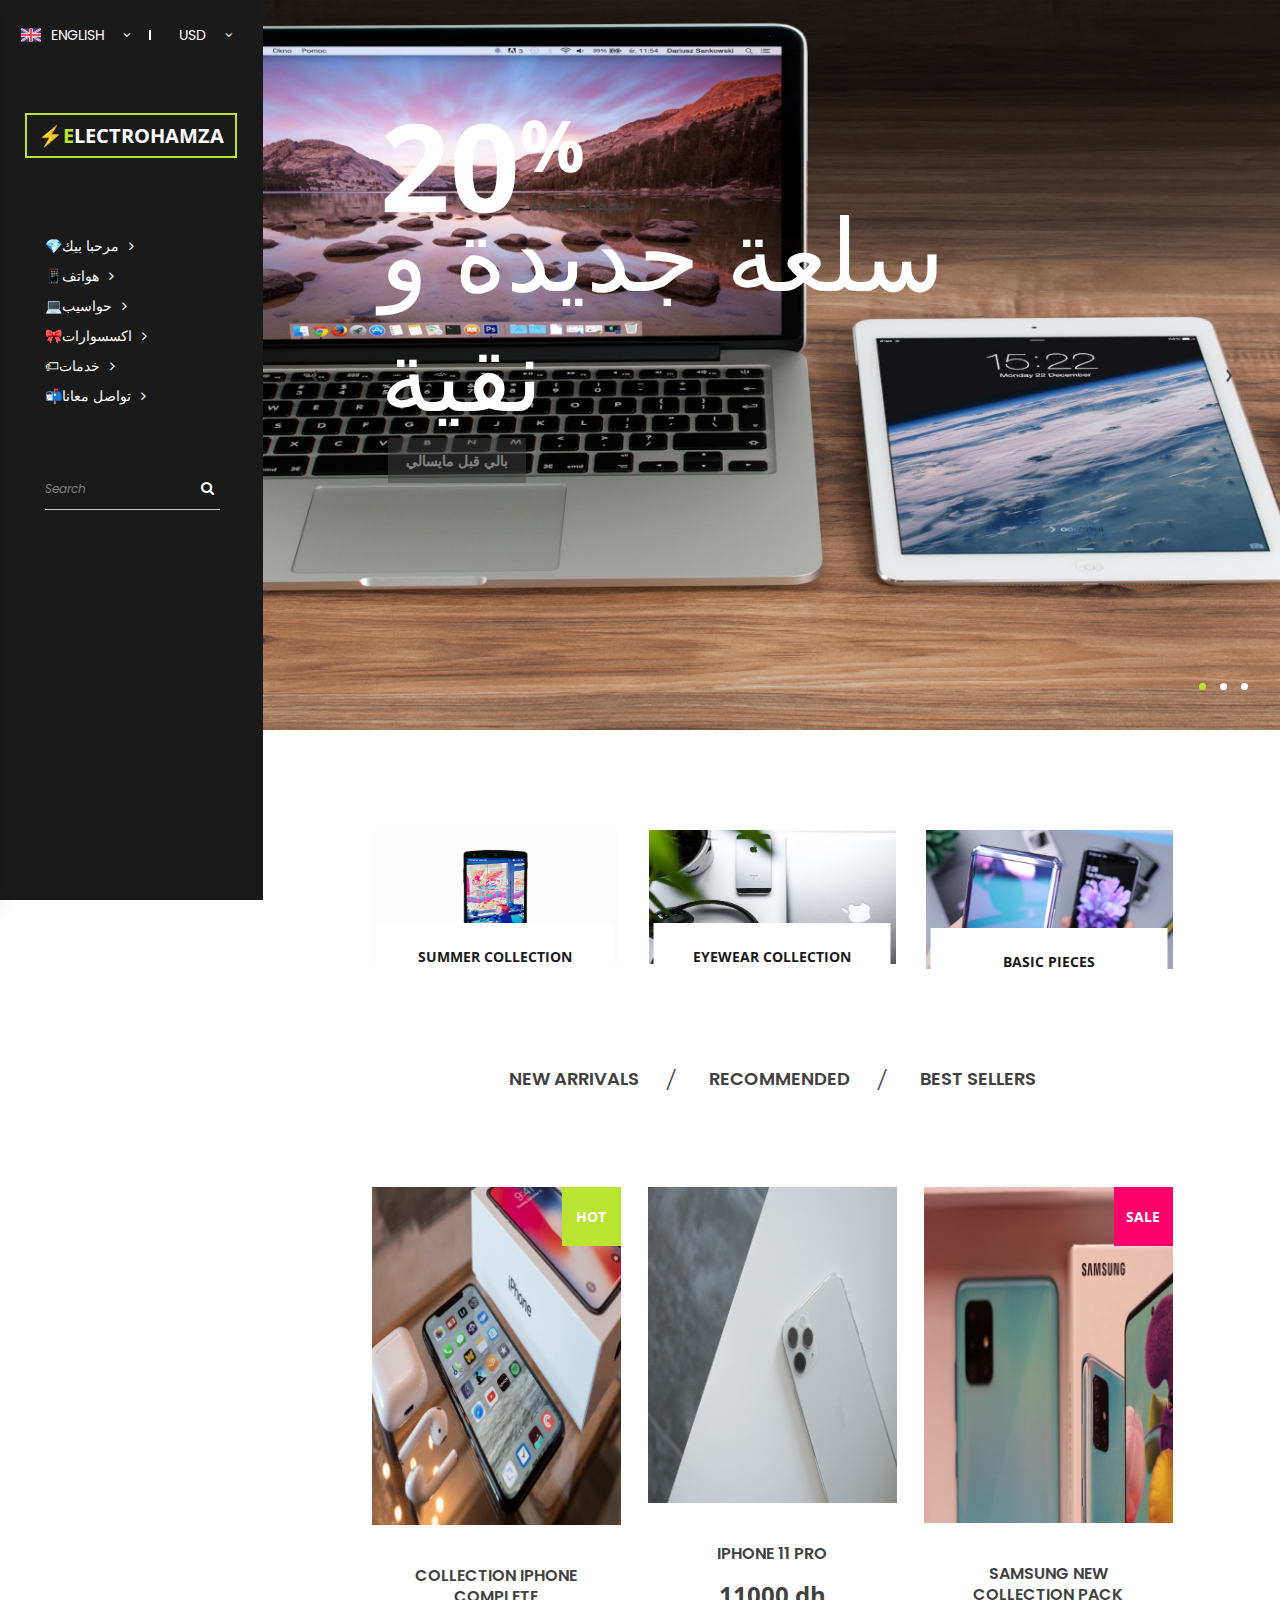
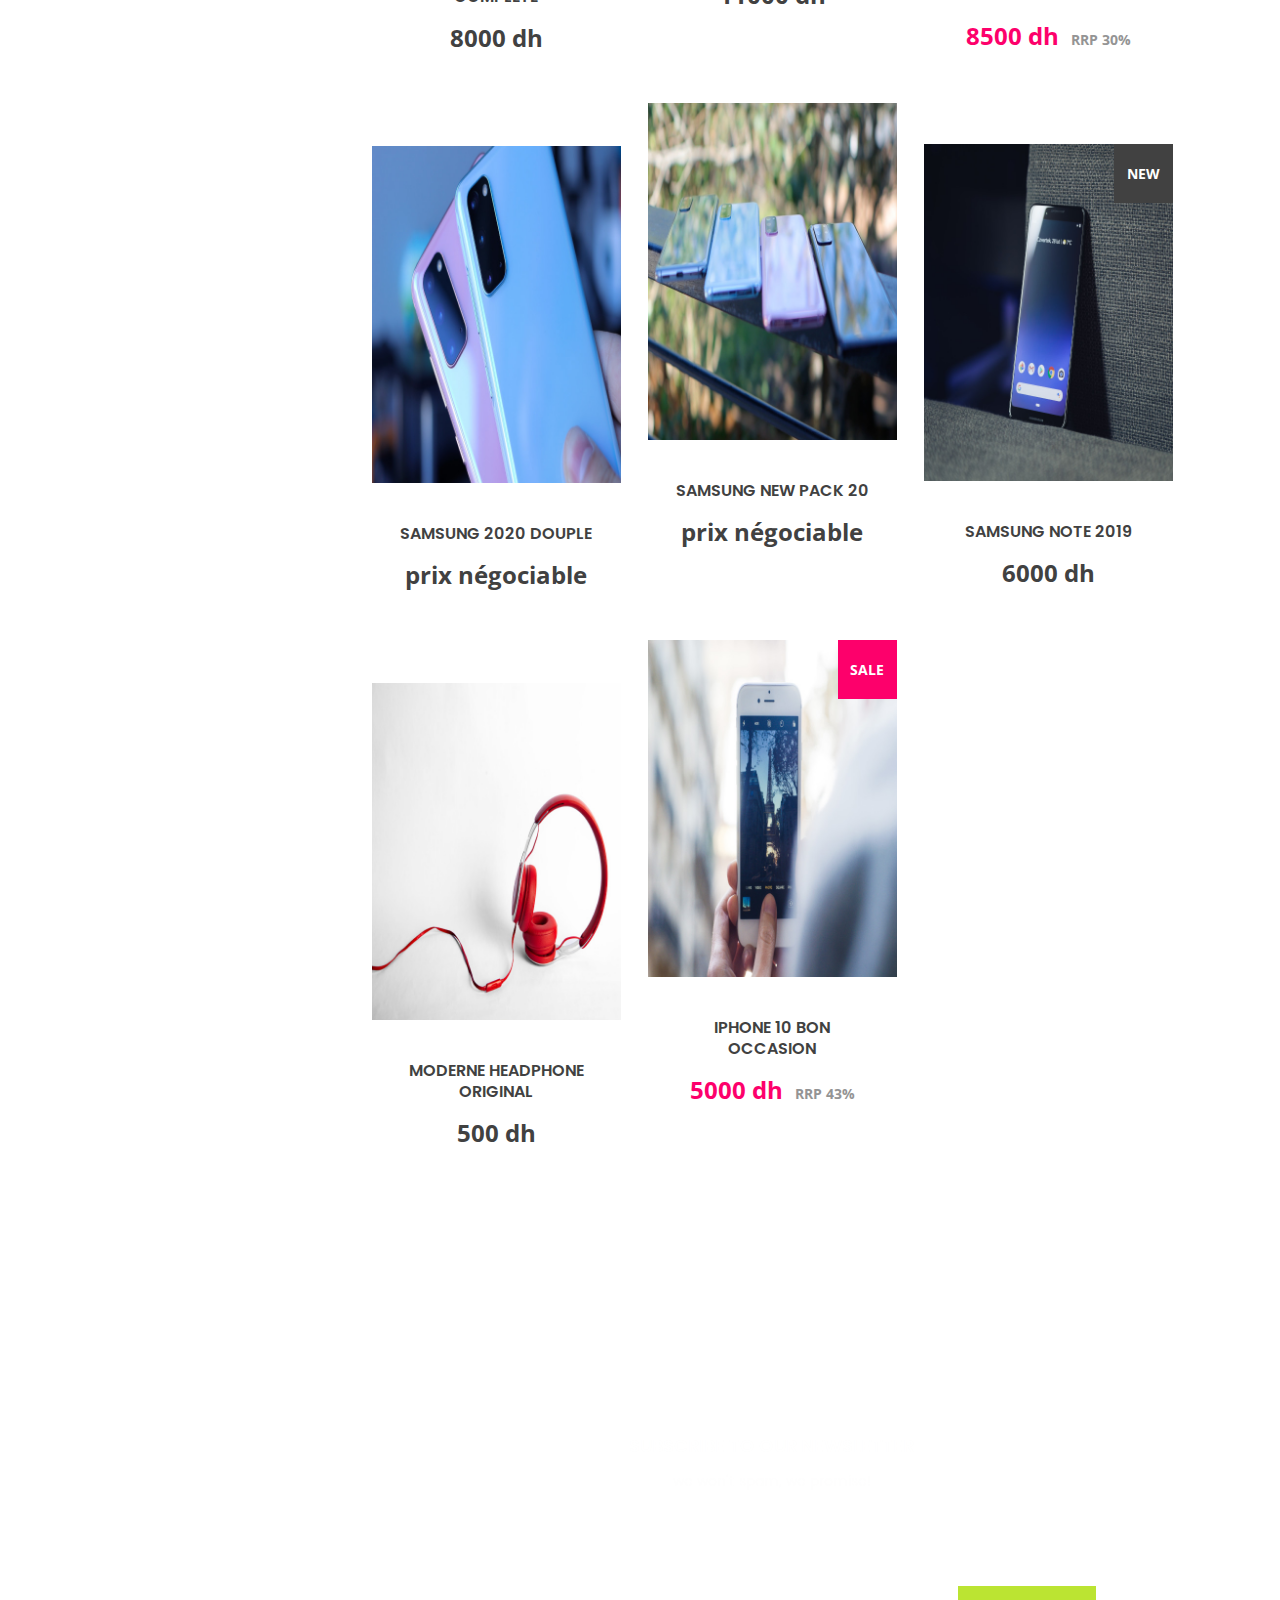
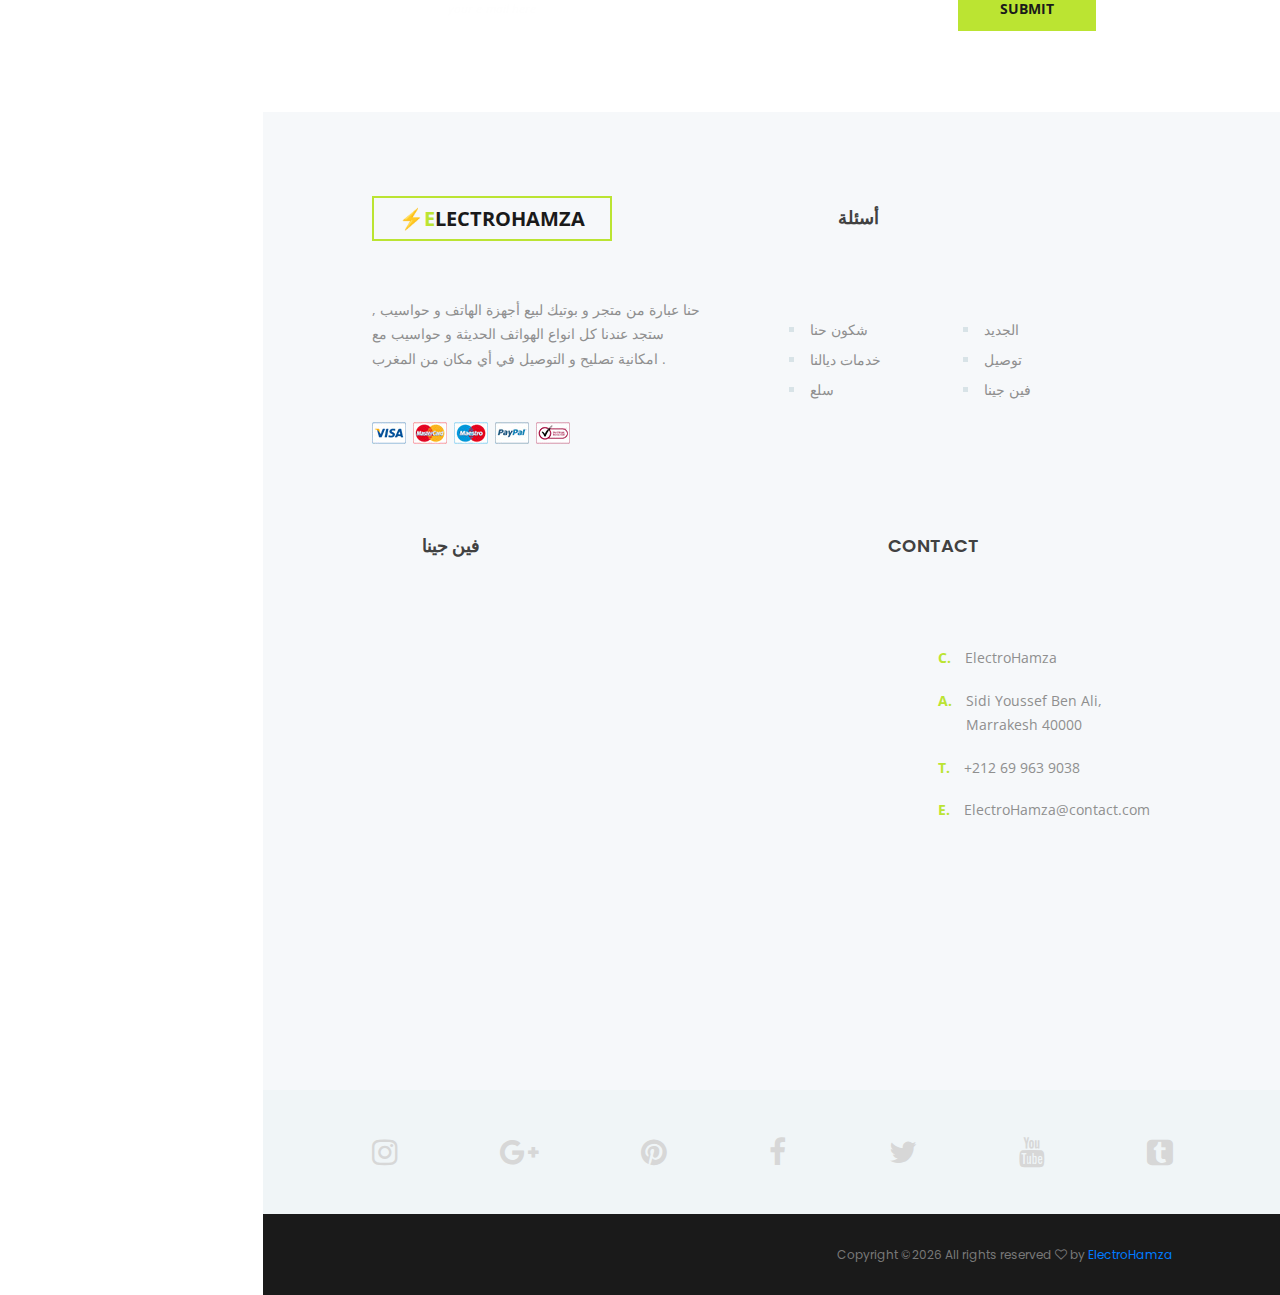
<file: index.html>
<!DOCTYPE html>
<html lang="en">
<head>
<title>aStar</title>
<meta charset="utf-8">
<meta http-equiv="X-UA-Compatible" content="IE=edge">
<meta name="description" content="aStar Fashion Template Project">
<meta name="viewport" content="width=device-width, initial-scale=1">
<link rel="stylesheet" type="text/css" href="styles/bootstrap-4.1.3/bootstrap.css">
<link href="plugins/font-awesome-4.7.0/css/font-awesome.min.css" rel="stylesheet" type="text/css">
<link rel="stylesheet" type="text/css" href="plugins/OwlCarousel2-2.2.1/owl.carousel.css">
<link rel="stylesheet" type="text/css" href="plugins/OwlCarousel2-2.2.1/owl.theme.default.css">
<link rel="stylesheet" type="text/css" href="plugins/OwlCarousel2-2.2.1/animate.css">
<link rel="stylesheet" type="text/css" href="styles/main_styles.css">
<link rel="stylesheet" type="text/css" href="styles/responsive.css">
<link rel="icon" href="images/ipad.svg" type="image/gif" sizes="16x16">

</head>
<body>

<div class="super_container">

	<!-- Header -->

	<header class="header">
		<div class="header_content d-flex flex-row align-items-center justify-content-start">
			
			<!-- Hamburger -->
			<div class="hamburger menu_mm"><i class="fa fa-bars menu_mm" aria-hidden="true"></i></div>

			<!-- Logo -->
			<div class="header_logo">
				<a href="#"><div>⚡E<span>lectroHamza</span></div></a>
			</div>

			<!-- Navigation -->
			<nav class="header_nav">
				<ul class="d-flex flex-row align-items-center justify-content-start">
					<li><a href="index.html">🙋مرحبا بيك </a></li>
					<li><a href="#">📱هواتف</a></li>
					<li><a href="#">💻حواسيب</a></li>
					<li><a href="#">💎اكسسوارات</a></li>
					<li><a href="#">🏷خدمات</a></li>
					<li><a href="#">📬تواصل معانا</a></li>
				</ul>
			</nav>

			<!-- Header Extra -->
			<div class="header_extra ml-auto d-flex flex-row align-items-center justify-content-start">

				<!-- Language -->
				<div class="info_languages has_children">
					<div class="language_flag"><img src="images/flag_1.svg" alt="https://www.flaticon.com/authors/freepik"></div>
					<div class="dropdown_text">english</div>
					<div class="dropdown_arrow"><i class="fa fa-angle-down" aria-hidden="true"></i></div>
					
					<!-- Language Dropdown Menu -->
					 <ul>
					 	<li><a href="#">
				 			<div class="language_flag"><img src="images/flag_2.svg" alt="https://www.flaticon.com/authors/freepik"></div>
							<div class="dropdown_text">french</div>
					 	</a></li>
					 	<li><a href="#">
				 			<div class="language_flag"><img src="images/flag_3.svg" alt="https://www.flaticon.com/authors/freepik"></div>
							<div class="dropdown_text">japanese</div>
					 	</a></li>
					 	<li><a href="#">
				 			<div class="language_flag"><img src="images/flag_4.svg" alt="https://www.flaticon.com/authors/freepik"></div>
							<div class="dropdown_text">russian</div>
					 	</a></li>
					 	<li><a href="#">
				 			<div class="language_flag"><img src="images/flag_5.svg" alt="https://www.flaticon.com/authors/freepik"></div>
							<div class="dropdown_text">spanish</div>
					 	</a></li>
					 </ul>

				</div>

				<!-- Currency -->
				<div class="info_currencies has_children">
					<div class="dropdown_text">usd</div>
					<div class="dropdown_arrow"><i class="fa fa-angle-down" aria-hidden="true"></i></div>

					<!-- Currencies Dropdown Menu -->
					 <ul>
					 	<li><a href="#"><div class="dropdown_text">EUR</div></a></li>
					 	<li><a href="#"><div class="dropdown_text">YEN</div></a></li>
					 	<li><a href="#"><div class="dropdown_text">GBP</div></a></li>
					 	<li><a href="#"><div class="dropdown_text">CAD</div></a></li>
					 </ul>

				</div>

				<!-- Cart -->
				<div class="cart d-flex flex-row align-items-center justify-content-start">
					<div class="cart_icon"><a href="#">
						<img src="images/bag.png" alt="">
						<div class="cart_num">2</div>
					</a></div>
				</div>

			</div>

		</div>
	</header>

	<!-- Menu -->

	<div class="menu d-flex flex-column align-items-start justify-content-start menu_mm trans_400">
		<div class="menu_close_container"><div class="menu_close"><div></div><div></div></div></div>
		<div class="menu_top d-flex flex-row align-items-center justify-content-start">

			<!-- Language -->
			<div class="info_languages has_children">
				<div class="language_flag"><img src="images/flag_1.svg" alt="https://www.flaticon.com/authors/freepik"></div>
				<div class="dropdown_text">english</div>
				<div class="dropdown_arrow"><i class="fa fa-angle-down" aria-hidden="true"></i></div>
				
				<!-- Language Dropdown Menu -->
				 <ul>
				 	<li><a href="#">
			 			<div class="language_flag"><img src="images/flag_2.svg" alt="https://www.flaticon.com/authors/freepik"></div>
						<div class="dropdown_text">french</div>
				 	</a></li>
				 	<li><a href="#">
			 			<div class="language_flag"><img src="images/flag_3.svg" alt="https://www.flaticon.com/authors/freepik"></div>
						<div class="dropdown_text">japanese</div>
				 	</a></li>
				 	<li><a href="#">
			 			<div class="language_flag"><img src="images/flag_4.svg" alt="https://www.flaticon.com/authors/freepik"></div>
						<div class="dropdown_text">russian</div>
				 	</a></li>
				 	<li><a href="#">
			 			<div class="language_flag"><img src="images/flag_5.svg" alt="https://www.flaticon.com/authors/freepik"></div>
						<div class="dropdown_text">spanish</div>
				 	</a></li>
				 </ul>

			</div>

			<!-- Currency -->
			<div class="info_currencies has_children">
				<div class="dropdown_text">usd</div>
				<div class="dropdown_arrow"><i class="fa fa-angle-down" aria-hidden="true"></i></div>

				<!-- Currencies Dropdown Menu -->
				 <ul>
				 	<li><a href="#"><div class="dropdown_text">EUR</div></a></li>
				 	<li><a href="#"><div class="dropdown_text">YEN</div></a></li>
				 	<li><a href="#"><div class="dropdown_text">GBP</div></a></li>
				 	<li><a href="#"><div class="dropdown_text">CAD</div></a></li>
				 </ul>

			</div>

		</div>
		<div class="menu_search">
			<form action="#" class="header_search_form menu_mm">
				<input type="search" class="search_input menu_mm" placeholder="Search" required="required">
				<button class="header_search_button d-flex flex-column align-items-center justify-content-center menu_mm">
					<i class="fa fa-search menu_mm" aria-hidden="true"></i>
				</button>
			</form>
		</div>
		<nav class="menu_nav">
			<ul class="menu_mm">
				<li class="menu_mm"><a href="index.html">💎رئيسية</a></li>
				<li class="menu_mm"><a href="#">📱هواتف</a></li>
				<li class="menu_mm"><a href="#">💻حواسيب</a></li>
				<li class="menu_mm"><a href="#">🎀اكسسوارات</a></li>
				<li class="menu_mm"><a href="#">🏷خدمات</a></li>
				<li class="menu_mm"><a href="#">📬تواصل</a></li>
			</ul>
		</nav>
		<div class="menu_extra">
			<div class="menu_social">
				<ul>
					<li><a href="#"><i class="fa fa-pinterest" aria-hidden="true"></i></a></li>
					<li><a href="#"><i class="fa fa-facebook" aria-hidden="true"></i></a></li>
					<li><a href="#"><i class="fa fa-instagram" aria-hidden="true"></i></a></li>
					<li><a href="#"><i class="fa fa-twitter" aria-hidden="true"></i></a></li>
				</ul>
			</div>
		</div>
	</div>
	
	<!-- Sidebar -->

	<div class="sidebar">
		
		<!-- Info -->
		<div class="info">
			<div class="info_content d-flex flex-row align-items-center justify-content-start">
				
				<!-- Language -->
				<div class="info_languages has_children">
					<div class="language_flag"><img src="images/flag_1.svg" alt="https://www.flaticon.com/authors/freepik"></div>
					<div class="dropdown_text">english</div>
					<div class="dropdown_arrow"><i class="fa fa-angle-down" aria-hidden="true"></i></div>
					
					<!-- Language Dropdown Menu -->
					 <ul>
					 	<li><a href="#">
				 			<div class="language_flag"><img src="images/flag_2.svg" alt="https://www.flaticon.com/authors/freepik"></div>
							<div class="dropdown_text">french</div>
					 	</a></li>
					 	<li><a href="#">
				 			<div class="language_flag"><img src="images/flag_3.svg" alt="https://www.flaticon.com/authors/freepik"></div>
							<div class="dropdown_text">japanese</div>
					 	</a></li>
					 	<li><a href="#">
				 			<div class="language_flag"><img src="images/flag_4.svg" alt="https://www.flaticon.com/authors/freepik"></div>
							<div class="dropdown_text">russian</div>
					 	</a></li>
					 	<li><a href="#">
				 			<div class="language_flag"><img src="images/flag_5.svg" alt="https://www.flaticon.com/authors/freepik"></div>
							<div class="dropdown_text">spanish</div>
					 	</a></li>
					 </ul>

				</div>

				<!-- Currency -->
				<div class="info_currencies has_children">
					<div class="dropdown_text">usd</div>
					<div class="dropdown_arrow"><i class="fa fa-angle-down" aria-hidden="true"></i></div>

					<!-- Currencies Dropdown Menu -->
					 <ul>
					 	<li><a href="#"><div class="dropdown_text">EUR</div></a></li>
					 	<li><a href="#"><div class="dropdown_text">YEN</div></a></li>
					 	<li><a href="#"><div class="dropdown_text">GBP</div></a></li>
					 	<li><a href="#"><div class="dropdown_text">CAD</div></a></li>
					 </ul>

				</div>

			</div>
		</div>

		<!-- Logo -->
		<div class="sidebar_logo">
			<a href="#"><div>⚡E<span>lectroHamza</span></div></a>
		</div>

		<!-- Sidebar Navigation -->
		<nav class="sidebar_nav">
			<ul>
				<li><a href="index.html">💎مرحبا بيك<i class="fa fa-angle-right" aria-hidden="true"></i></a></li>
				<li><a href="#">📱هواتف<i class="fa fa-angle-right" aria-hidden="true"></i></a></li>
				<li><a href="#">💻حواسيب<i class="fa fa-angle-right" aria-hidden="true"></i></a></li>
				<li><a href="#">🎀اكسسوارات<i class="fa fa-angle-right" aria-hidden="true"></i></a></li>
				<li><a href="#">🏷خدمات<i class="fa fa-angle-right" aria-hidden="true"></i></a></li>
				<li><a href="#">📬تواصل معانا<i class="fa fa-angle-right" aria-hidden="true"></i></a></li>
			</ul>
		</nav>

		<!-- Search -->
		<div class="search">
			<form action="#" class="search_form" id="sidebar_search_form">
				<input type="text" class="search_input" placeholder="Search" required="required">
				<button class="search_button"><i class="fa fa-search" aria-hidden="true"></i></button>
			</form>
		</div>

		<!-- Cart -->
		<div class="cart d-flex flex-row align-items-center justify-content-start">
			<div class="cart_icon"><a href="#">
			</a></div>
			<div class="cart_text"></div>
			<div class="cart_price"></div>
		</div>
	</div>

	<!-- Home -->

	<div class="home">
		
		<!-- Home Slider -->
		<div class="home_slider_container">
			<div class="owl-carousel owl-theme home_slider">
				
				<!-- Slide -->
				<div class="owl-item">
					<div class="background_image" style="background-image:url(images/home_slider_1.jpg)"></div>
					<div class="home_content_container">
						<div class="home_content">
							<div class="home_discount d-flex flex-row align-items-end justify-content-start">
								<div class="home_discount_num">20</div>
								<div class="home_discount_text">تخفيضات جديدة</div>
							</div>
							<div class="home_title">سلعة جديدة و نقية </div>
							<div class="button button_1 home_button trans_200"><a href="categories.html">بالي قبل مايسالي  </a></div>
						</div>
					</div>
				</div>

				<!-- Slide -->
				<div class="owl-item">
					<div class="background_image" style="background-image:url(images/home_slider_1.jpg)"></div>
					<div class="home_content_container">
						<div class="home_content">
							<div class="home_discount d-flex flex-row align-items-end justify-content-start">
								<div class="home_discount_num">20</div>
								<div class="home_discount_text">de remise sur</div>
							</div>
							<div class="home_title">La nouvelle Collection</div>
							<div class="button button_1 home_button trans_200"><a href="categories.html">N'ésite pas</a></div>
						</div>
					</div>
				</div>

				<!-- Slide -->
				<div class="owl-item">
					<div class="background_image" style="background-image:url(images/home_slider_1.jpg)"></div>
					<div class="home_content_container">
						<div class="home_content">
							<div class="home_discount d-flex flex-row align-items-end justify-content-start">
								<div class="home_discount_num">20</div>
								<div class="home_discount_text">Discount on the</div>
							</div>
							<div class="home_title">New Collection</div>
							<div class="button button_1 home_button trans_200"><a href="categories.html">Shop NOW!</a></div>
						</div>
					</div>
				</div>

			</div>
				
			<!-- Home Slider Navigation -->
			<div class="home_slider_nav home_slider_prev trans_200"><div class=" d-flex flex-column align-items-center justify-content-center"><img src="images/prev.png" alt=""></div></div>
			<div class="home_slider_nav home_slider_next trans_200"><div class=" d-flex flex-column align-items-center justify-content-center"><img src="images/next.png" alt=""></div></div>

		</div>
	</div>

	<!-- Boxes -->
	
	<div class="boxes">
		<div class="section_container">
			<div class="container">
				<div class="row">
					
					<!-- Box -->
					<div class="col-lg-4 box_col">
						<div class="box">
							<div class="box_image"><img src="images/box_1.jpg" alt=""></div>
							<div class="box_title trans_200"><a href="categories.html">summer collection</a></div>
						</div>
					</div>

					<!-- Box -->
					<div class="col-lg-4 box_col">
						<div class="box">
							<div class="box_image"><img src="images/box_2.jpg" alt=""></div>
							<div class="box_title trans_200"><a href="categories.html">eyewear collection</a></div>
						</div>
					</div>

					<!-- Box -->
					<div class="col-lg-4 box_col">
						<div class="box">
							<div class="box_image"><img src="images/box_3.jpg" alt=""></div>
							<div class="box_title trans_200"><a href="categories.html">basic pieces</a></div>
						</div>
					</div>

				</div>
			</div>
		</div>
	</div>

	<!-- Categories -->

	<div class="categories">
		<div class="section_container">
			<div class="container">
				<div class="row">
					<div class="col text-center">
						<div class="categories_list_container">
							<ul class="categories_list d-flex flex-row align-items-center justify-content-start">
								<li><a href="categories.html">new arrivals</a></li>
								<li><a href="categories.html">recommended</a></li>
								<li><a href="categories.html">best sellers</a></li>
							</ul>
						</div>
					</div>
				</div>
			</div>
		</div>
	</div>

	<!-- Products -->

	<div class="products">
		<div class="section_container">
			<div class="container">
				<div class="row">
					<div class="col">
						<div class="products_container grid">
							
							<!-- Product -->
							<div class="product grid-item hot">
								<div class="product_inner">
									<div class="product_image">
										<img src="images/product_1.jpg" alt="">
										<div class="product_tag">hot</div>
									</div>
									<div class="product_content text-center">
										<div class="product_title"><a href="product.html">Collection iPhone complete</a></div>
										<div class="product_price">8000 dh</div>
									</div>
								</div>	
							</div>

							<!-- Product -->
							<div class="product grid-item">
								<div class="product_inner">
									<div class="product_image"><img src="images/product_2.jpg" alt=""></div>
									<div class="product_content text-center">
										<div class="product_title"><a href="product.html">iPhone 11 pro</a></div>
										<div class="product_price">11000 dh</div>
									</div>
								</div>	
							</div>

							<!-- Product -->
							<div class="product grid-item sale">
								<div class="product_inner">
									<div class="product_image">
										<img src="images/product_3.jpg" alt="">
										<div class="product_tag">sale</div>
									</div>
									<div class="product_content text-center">
										<div class="product_title"><a href="product.html">samsung new collection pack</a></div>
										<div class="product_price">8500 dh<span>RRP 30%</span></div>
									</div>
								</div>	
							</div>

							<!-- Product -->
							<div class="product grid-item">
								<div class="product_inner">
									<div class="product_image">
										<img src="images/product_4.jpg" alt="">
									</div>
									<div class="product_content text-center">
										<div class="product_title"><a href="product.html">samsung 2020 douple</a></div>
										<div class="product_price">prix négociable</div>
									</div>
								</div>	
							</div>

							<!-- Product -->
							<div class="product grid-item">
								<div class="product_inner">
									<div class="product_image">
										<img src="images/product_5.jpg" alt="">
									</div>
									<div class="product_content text-center">
										<div class="product_title"><a href="product.html">samsung new pack 20</a></div>
										<div class="product_price">prix négociable</div>
									</div>
								</div>	
							</div>

							<!-- Product -->
							<div class="product grid-item new">
								<div class="product_inner">
									<div class="product_image">
										<img src="images/product_6.jpg" alt="">
										<div class="product_tag">new</div>
									</div>
									<div class="product_content text-center">
										<div class="product_title"><a href="product.html">samsung note 2019</a></div>
										<div class="product_price">6000 dh</div>
									</div>
								</div>	
							</div>

							<!-- Product -->
							<div class="product grid-item">
								<div class="product_inner">
									<div class="product_image">
										<img src="images/product_7.jpg" alt="">
									</div>
									<div class="product_content text-center">
										<div class="product_title"><a href="product.html">moderne headphone original</a></div>
										<div class="product_price">500 dh</div>
									</div>
								</div>	
							</div>

							<!-- Product -->
							<div class="product grid-item sale">
								<div class="product_inner">
									<div class="product_image">
										<img src="images/product_8.jpg" alt="">
										<div class="product_tag">sale</div>
									</div>
									<div class="product_content text-center">
										<div class="product_title"><a href="product.html">iPhone 10 bon occasion</a></div>
										<div class="product_price">5000 dh<span>RRP 43%</span></div>
									</div>
								</div>	
							</div>

						</div>
					</div>
				</div>
			</div>
		</div>
	</div>

	<!-- Newsletter -->

	<div class="newsletter">
		<div class="parallax_background parallax-window" data-parallax="scroll" data-image-src="images/newsletter.jpg" data-speed="0.8"></div>
		<div class="container">
			<div class="row">
				<div class="col-lg-8 offset-lg-2">
					<div class="newsletter_content text-center">
						<div class="newsletter_title_container">
							<div class="newsletter_title">subscribe to our newsletter</div>
							<div class="newsletter_subtitle">we won't spam, we promise!</div>
						</div>
						<div class="newsletter_form_container">
							<form action="#" id="newsletter_form" class="newsletter_form">
								<input type="email" class="newsletter_input" placeholder="your e-mail here" required="required">
								<button class="newsletter_button">submit</button>
							</form>
						</div>
					</div>
				</div>
			</div>
		</div>
	</div>

	<!-- Footer -->

	<footer class="footer">
		<div class="footer_content">
			<div class="section_container">
				<div class="container">
					<div class="row">
						
						<!-- About -->
						<div class="col-xxl-3 col-md-6 footer_col">
							<div class="footer_about">
								<!-- Logo -->
								<div class="footer_logo">
									<a href="#"><div>⚡E<span>lectroHamza</span></div></a>
								</div>
								<div class="footer_about_text">
									<p>حنا عبارة من متجر و بوتيك لبيع أجهزة الهاتف و حواسيب , ستجد عندنا كل انواع الهواثف الحديثة و حواسيب مع امكانية تصليح و التوصيل في أي مكان من المغرب .</p>
								</div>
								<div class="cards">
									<ul class="d-flex flex-row align-items-center justify-content-start">
										<li><a href="#"><img src="images/card_1.jpg" alt=""></a></li>
										<li><a href="#"><img src="images/card_2.jpg" alt=""></a></li>
										<li><a href="#"><img src="images/card_3.jpg" alt=""></a></li>
										<li><a href="#"><img src="images/card_4.jpg" alt=""></a></li>
										<li><a href="#"><img src="images/card_5.jpg" alt=""></a></li>
									</ul>
								</div>
							</div>
						</div>

						<!-- Questions -->
						<div class="col-xxl-3 col-md-6 footer_col">
							<div class="footer_questions">
								<div class="footer_title">أسئلة</div>
								<div class="footer_list">
									<ul>
										<li><a href="#">شكون حنا </a></li>
										<li><a href="#">خدمات ديالنا</a></li>
										<li><a href="#">سلع </a></li>
										<li><a href="#">الجديد </a></li>
										<li><a href="#">توصيل</a></li>
										<li><a href="#">فين جينا</a></li>
									</ul>
								</div>
							</div>
						</div>

						<!-- Blog -->
						<div class="col-xxl-3 col-md-6 footer_col">
							<div class="footer_blog">
								<div class="footer_title">فين جينا </div>
								<div class="mapouter"><div class="gmap_canvas"><iframe width="453" height="277" id="gmap_canvas" src="https://maps.google.com/maps?q=%20Sidi%20Youssef%20Ben%20Ali%2C%20Marrakesh%2040000&t=&z=13&ie=UTF8&iwloc=&output=embed" frameborder="0" scrolling="no" marginheight="0" marginwidth="0"></iframe><a href="https://www.embedgooglemap.net/blog/divi-discount-code-elegant-themes-coupon/"></a></div><style>.mapouter{position:relative;text-align:right;height:277px;width:453px;}.gmap_canvas {overflow:hidden;background:none!important;height:277px;width:453px;}</style></div>
								<div class="footer_blog_container">

									<!-- Blog Item -->
									<div class="footer_blog_item d-flex flex-row align-items-start justify-content-start">
										<div class="footer_blog_image"><a href="blog.html"></div>
										<div class="footer_blog_content">
											<div class="footer_blog_title"><a href="blog.html"></a></div>
											<div class="footer_blog_date"></div>
											<div class="footer_blog_link"><a href="blog.html"></a></div>
										</div>
									</div>

									<!-- Blog Item -->
									<div class="footer_blog_item d-flex flex-row align-items-start justify-content-start">
										<div class="footer_blog_content">
										</div>
									</div>

								</div>
							</div>
						</div>

						<!-- Contact -->
						<div class="col-xxl-3 col-md-6 footer_col">
							<div class="footer_contact">
								<div class="footer_title">contact</div>
								<div class="footer_contact_list">
									<ul>
										<li class="d-flex flex-row align-items-start justify-content-start"><span>C.</span><div>ElectroHamza</div></li>
										<li class="d-flex flex-row align-items-start justify-content-start"><span>A.</span><div>Sidi Youssef Ben Ali, Marrakesh 40000</div></li>
										<li class="d-flex flex-row align-items-start justify-content-start"><span>T.</span><div>+212 69 963 9038</div></li>
										<li class="d-flex flex-row align-items-start justify-content-start"><span>E.</span><div>ElectroHamza@contact.com</div></li>
									</ul>
								</div>
							</div>
						</div>
					</div>
				</div>
			</div>
		</div>

		<!-- Social -->
		<div class="footer_social">
			<div class="section_container">
				<div class="container">
					<div class="row">
						<div class="col">
							<div class="footer_social_container d-flex flex-row align-items-center justify-content-between">
								<!-- Instagram -->
								<a href="#">
									<div class="footer_social_item d-flex flex-row align-items-center justify-content-start">
										<div class="footer_social_icon"><i class="fa fa-instagram" aria-hidden="true"></i></div>
										<div class="footer_social_title">instagram</div>
									</div>
								</a>
								<!-- Google + -->
								<a href="#">
									<div class="footer_social_item d-flex flex-row align-items-center justify-content-start">
										<div class="footer_social_icon"><i class="fa fa-google-plus" aria-hidden="true"></i></div>
										<div class="footer_social_title">google +</div>
									</div>
								</a>
								<!-- Pinterest -->
								<a href="#">
									<div class="footer_social_item d-flex flex-row align-items-center justify-content-start">
										<div class="footer_social_icon"><i class="fa fa-pinterest" aria-hidden="true"></i></div>
										<div class="footer_social_title">pinterest</div>
									</div>
								</a>
								<!-- Facebook -->
								<a href="#">
									<div class="footer_social_item d-flex flex-row align-items-center justify-content-start">
										<div class="footer_social_icon"><i class="fa fa-facebook" aria-hidden="true"></i></div>
										<div class="footer_social_title">facebook</div>
									</div>
								</a>
								<!-- Twitter -->
								<a href="#">
									<div class="footer_social_item d-flex flex-row align-items-center justify-content-start">
										<div class="footer_social_icon"><i class="fa fa-twitter" aria-hidden="true"></i></div>
										<div class="footer_social_title">twitter</div>
									</div>
								</a>
								<!-- YouTube -->
								<a href="#">
									<div class="footer_social_item d-flex flex-row align-items-center justify-content-start">
										<div class="footer_social_icon"><i class="fa fa-youtube" aria-hidden="true"></i></div>
										<div class="footer_social_title">youtube</div>
									</div>
								</a>
								<!-- Tumblr -->
								<a href="#">
									<div class="footer_social_item d-flex flex-row align-items-center justify-content-start">
										<div class="footer_social_icon"><i class="fa fa-tumblr-square" aria-hidden="true"></i></div>
										<div class="footer_social_title">tumblr</div>
									</div>
								</a>
							</div>
						</div>
					</div>
				</div>
			</div>				
		</div>

		<!-- Credits -->
		<div class="credits">
			<div class="section_container">
				<div class="container">
					<div class="row">
						<div class="col">
							<div class="credits_content d-flex flex-row align-items-center justify-content-end">
								<div class="credits_text">
Copyright &copy;<script>document.write(new Date().getFullYear());</script> All rights reserved <i class="fa fa-heart-o" aria-hidden="true"></i> by <a href="#" target="_blank">ElectroHamza</a>
</div>
							</div>
						</div>
					</div>
				</div>
			</div>
		</div>
	</footer>

</div>

<script src="js/jquery-3.2.1.min.js"></script>
<script src="styles/bootstrap-4.1.3/popper.js"></script>
<script src="styles/bootstrap-4.1.3/bootstrap.min.js"></script>
<script src="plugins/greensock/TweenMax.min.js"></script>
<script src="plugins/greensock/TimelineMax.min.js"></script>
<script src="plugins/scrollmagic/ScrollMagic.min.js"></script>
<script src="plugins/greensock/animation.gsap.min.js"></script>
<script src="plugins/greensock/ScrollToPlugin.min.js"></script>
<script src="plugins/OwlCarousel2-2.2.1/owl.carousel.js"></script>
<script src="plugins/easing/easing.js"></script>
<script src="plugins/parallax-js-master/parallax.min.js"></script>
<script src="plugins/Isotope/isotope.pkgd.min.js"></script>
<script src="plugins/Isotope/fitcolumns.js"></script>
<script src="js/custom.js"></script>
<script> </script>
</body>
</html>
</file>
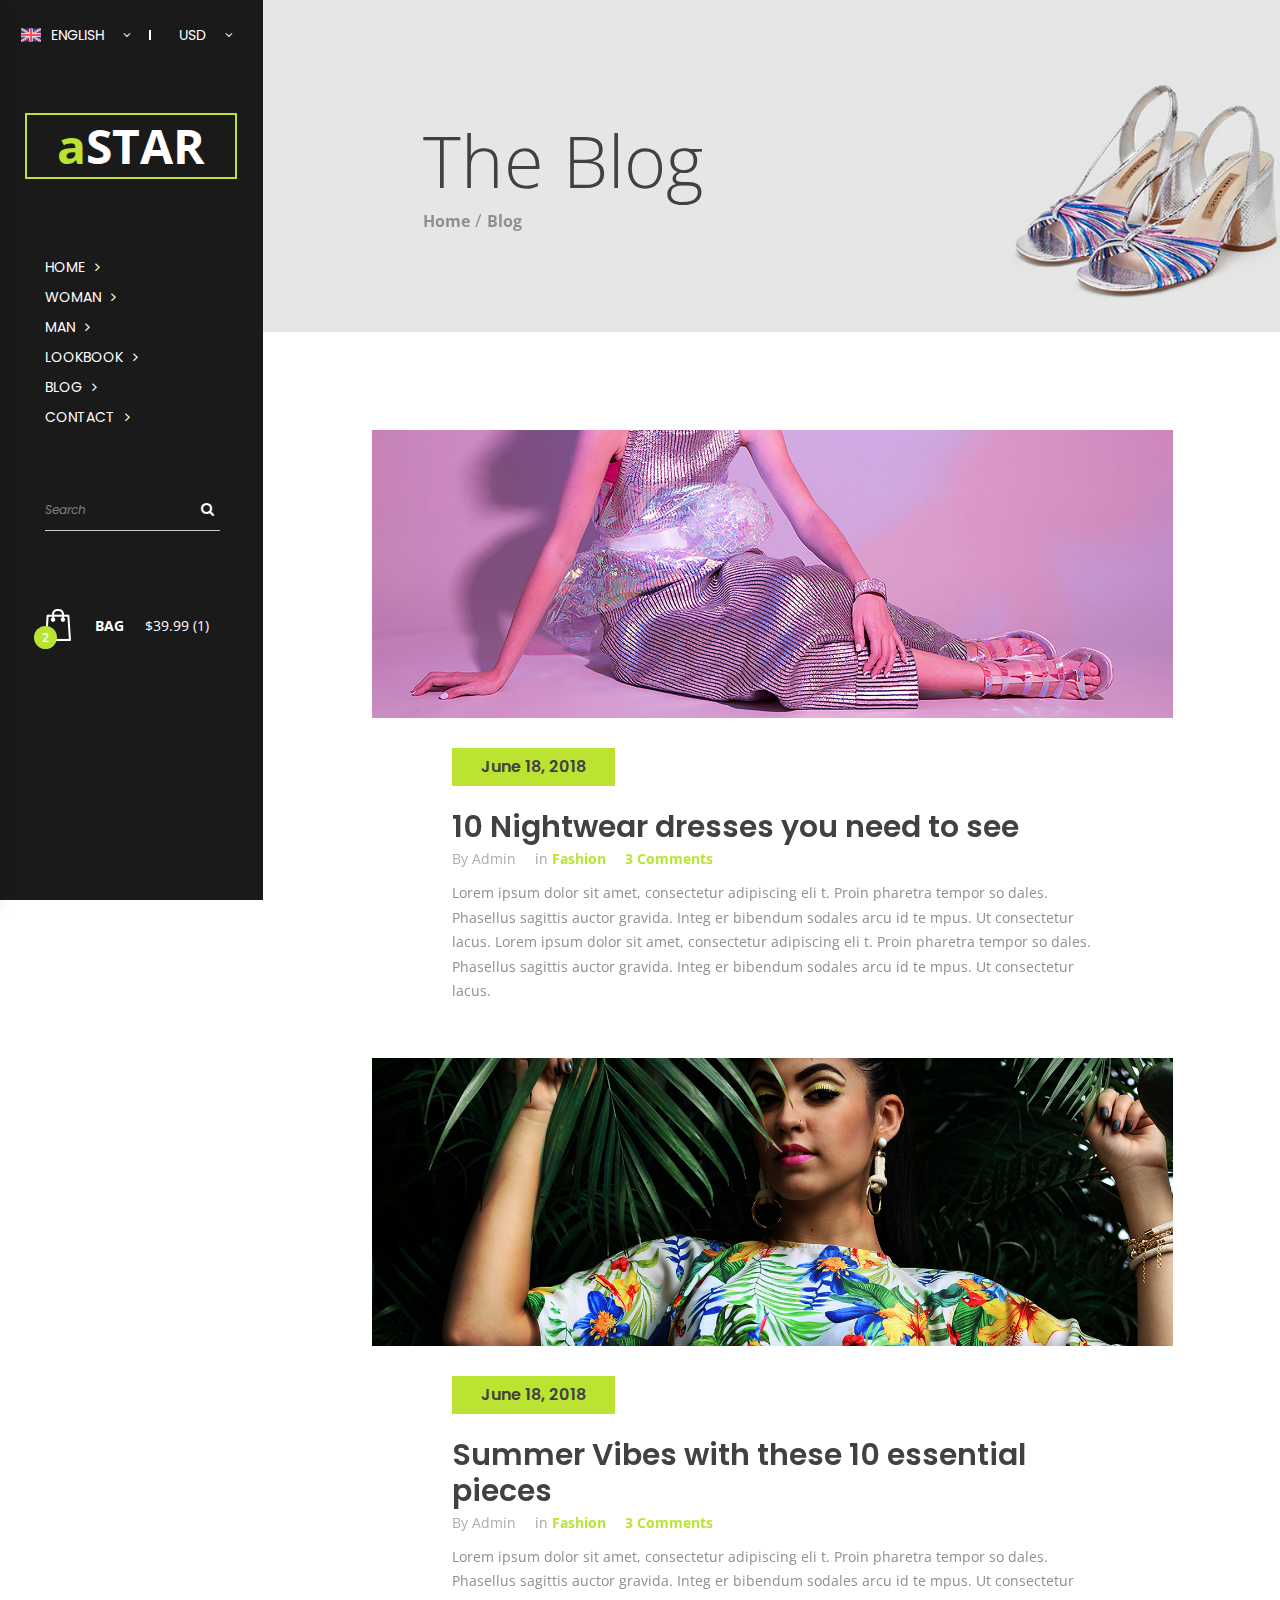
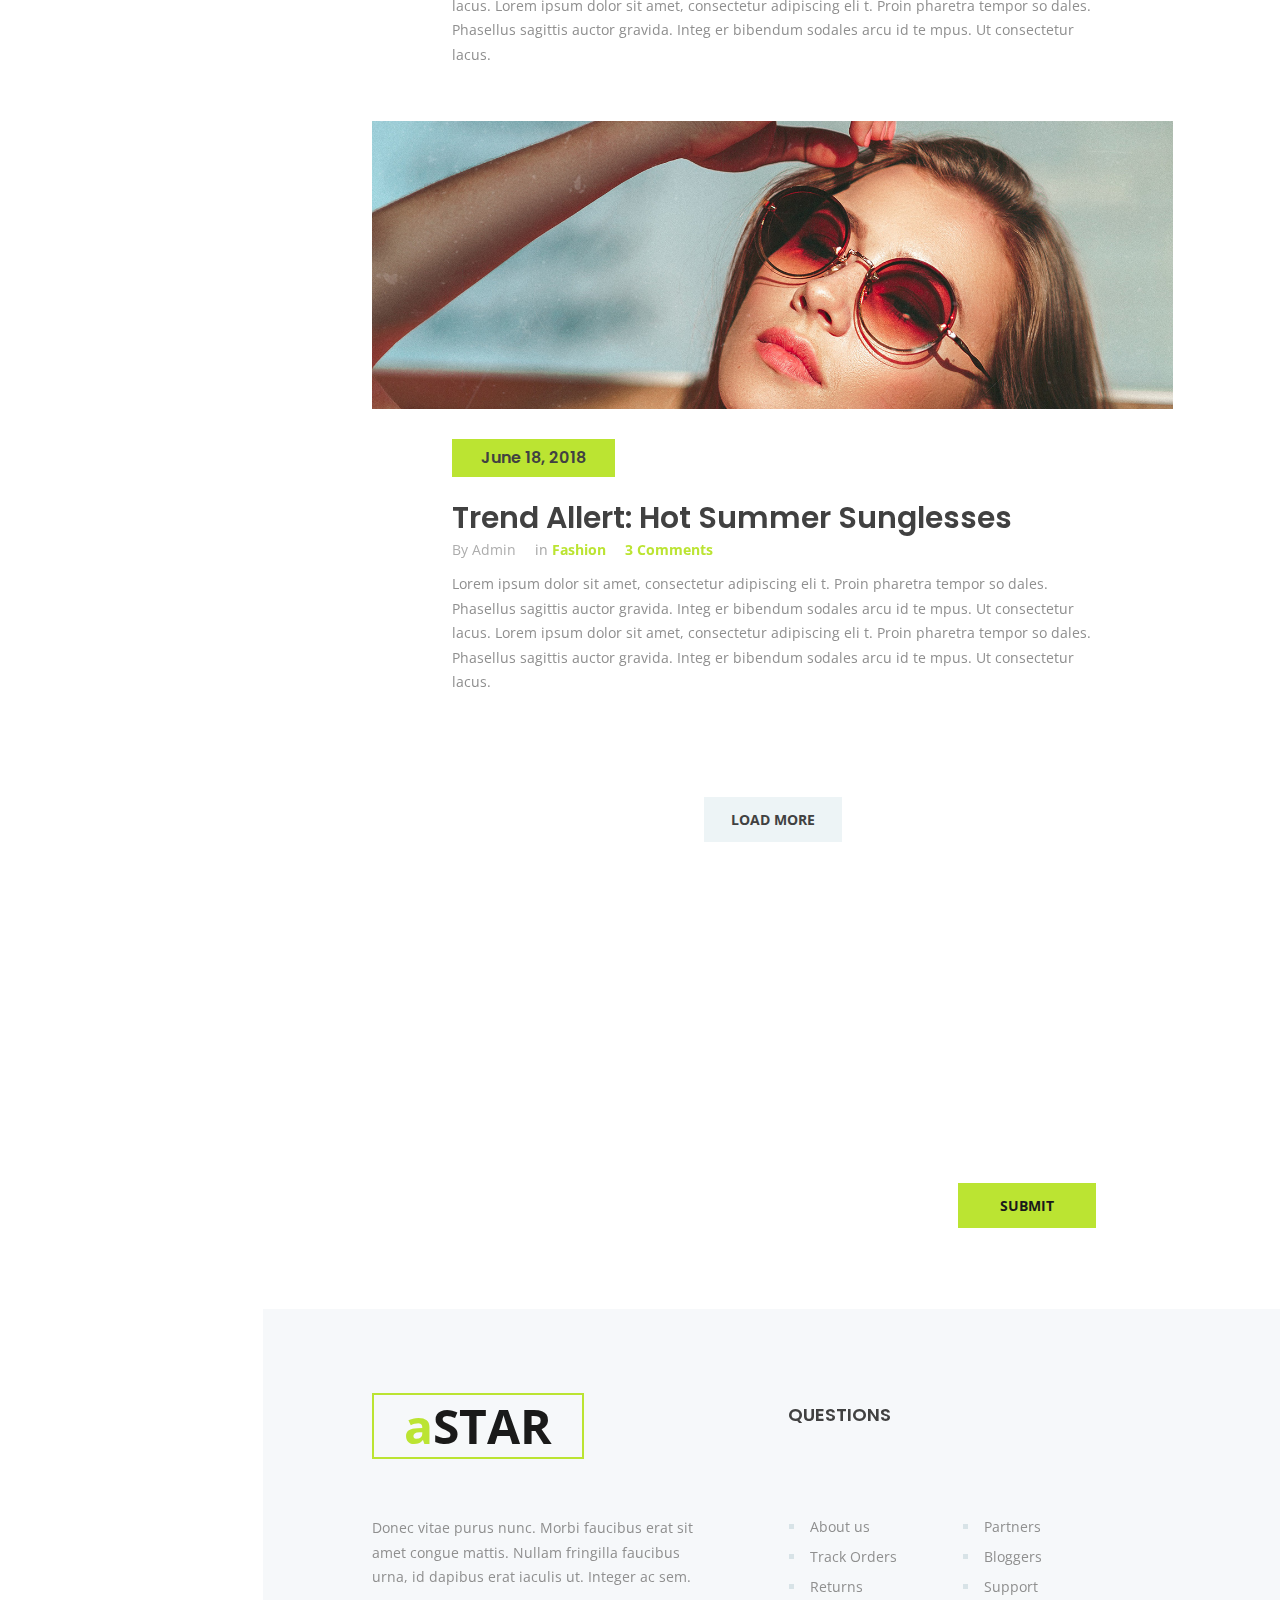
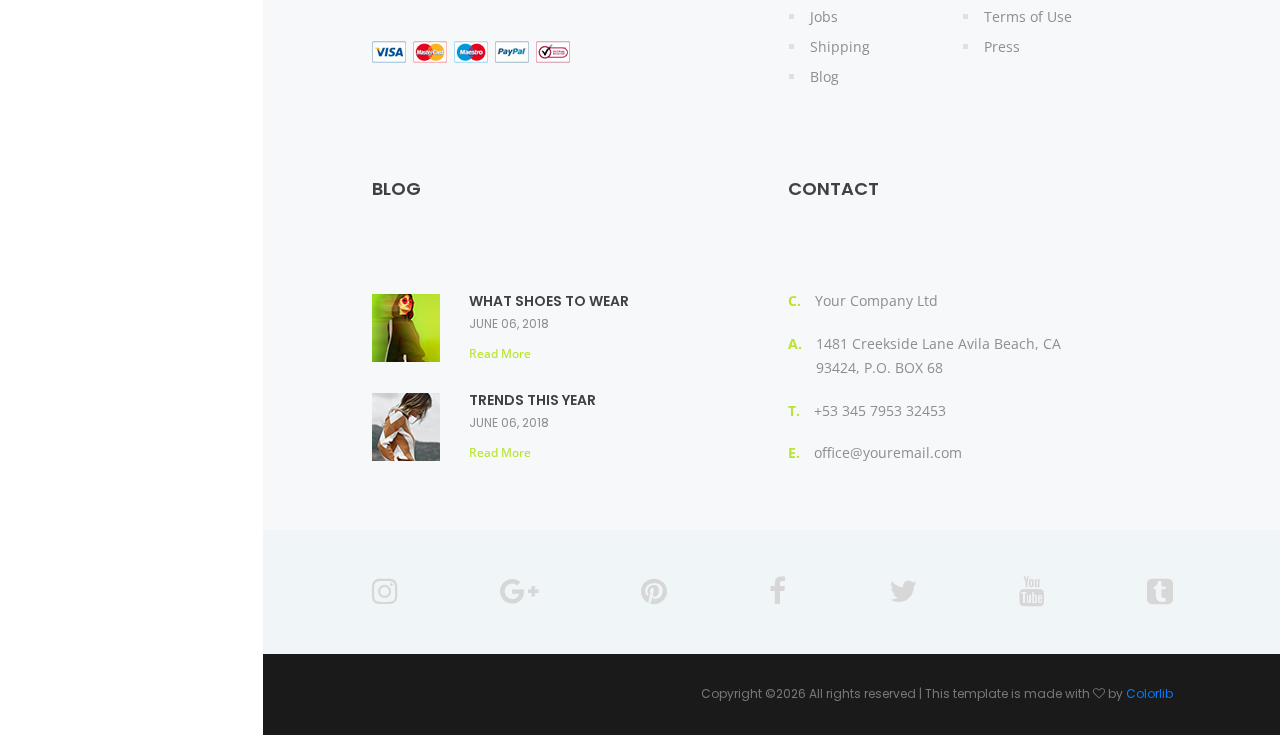
<file: blog.html>
<!DOCTYPE html>
<html lang="en">
<head>
<title>Blog</title>
<meta charset="utf-8">
<meta http-equiv="X-UA-Compatible" content="IE=edge">
<meta name="description" content="aStar Fashion Template Project">
<meta name="viewport" content="width=device-width, initial-scale=1">
<link rel="stylesheet" type="text/css" href="styles/bootstrap-4.1.3/bootstrap.css">
<link href="plugins/font-awesome-4.7.0/css/font-awesome.min.css" rel="stylesheet" type="text/css">
<link rel="stylesheet" type="text/css" href="plugins/OwlCarousel2-2.2.1/owl.carousel.css">
<link rel="stylesheet" type="text/css" href="plugins/OwlCarousel2-2.2.1/owl.theme.default.css">
<link rel="stylesheet" type="text/css" href="plugins/OwlCarousel2-2.2.1/animate.css">
<link rel="stylesheet" type="text/css" href="styles/blog.css">
<link rel="stylesheet" type="text/css" href="styles/blog_responsive.css">
</head>
<body>

<div class="super_container">

	<!-- Header -->

	<header class="header">
		<div class="header_content d-flex flex-row align-items-center justify-content-start">
			
			<!-- Hamburger -->
			<div class="hamburger menu_mm"><i class="fa fa-bars menu_mm" aria-hidden="true"></i></div>

			<!-- Logo -->
			<div class="header_logo">
				<a href="#"><div>a<span>star</span></div></a>
			</div>

			<!-- Navigation -->
			<nav class="header_nav">
				<ul class="d-flex flex-row align-items-center justify-content-start">
					<li><a href="index.html">home</a></li>
					<li><a href="#">woman</a></li>
					<li><a href="#">man</a></li>
					<li><a href="#">lookbook</a></li>
					<li><a href="#">blog</a></li>
					<li><a href="#">contact</a></li>
				</ul>
			</nav>

			<!-- Header Extra -->
			<div class="header_extra ml-auto d-flex flex-row align-items-center justify-content-start">

				<!-- Language -->
				<div class="info_languages has_children">
					<div class="language_flag"><img src="images/flag_1.svg" alt="https://www.flaticon.com/authors/freepik"></div>
					<div class="dropdown_text">english</div>
					<div class="dropdown_arrow"><i class="fa fa-angle-down" aria-hidden="true"></i></div>
					
					<!-- Language Dropdown Menu -->
					 <ul>
					 	<li><a href="#">
				 			<div class="language_flag"><img src="images/flag_2.svg" alt="https://www.flaticon.com/authors/freepik"></div>
							<div class="dropdown_text">french</div>
					 	</a></li>
					 	<li><a href="#">
				 			<div class="language_flag"><img src="images/flag_3.svg" alt="https://www.flaticon.com/authors/freepik"></div>
							<div class="dropdown_text">japanese</div>
					 	</a></li>
					 	<li><a href="#">
				 			<div class="language_flag"><img src="images/flag_4.svg" alt="https://www.flaticon.com/authors/freepik"></div>
							<div class="dropdown_text">russian</div>
					 	</a></li>
					 	<li><a href="#">
				 			<div class="language_flag"><img src="images/flag_5.svg" alt="https://www.flaticon.com/authors/freepik"></div>
							<div class="dropdown_text">spanish</div>
					 	</a></li>
					 </ul>

				</div>

				<!-- Currency -->
				<div class="info_currencies has_children">
					<div class="dropdown_text">usd</div>
					<div class="dropdown_arrow"><i class="fa fa-angle-down" aria-hidden="true"></i></div>

					<!-- Currencies Dropdown Menu -->
					 <ul>
					 	<li><a href="#"><div class="dropdown_text">EUR</div></a></li>
					 	<li><a href="#"><div class="dropdown_text">YEN</div></a></li>
					 	<li><a href="#"><div class="dropdown_text">GBP</div></a></li>
					 	<li><a href="#"><div class="dropdown_text">CAD</div></a></li>
					 </ul>

				</div>

				<!-- Cart -->
				<div class="cart d-flex flex-row align-items-center justify-content-start">
					<div class="cart_icon"><a href="cart.html">
						<img src="images/bag.png" alt="">
						<div class="cart_num">2</div>
					</a></div>
				</div>

			</div>

		</div>
	</header>

	<!-- Menu -->

	<div class="menu d-flex flex-column align-items-start justify-content-start menu_mm trans_400">
		<div class="menu_close_container"><div class="menu_close"><div></div><div></div></div></div>
		<div class="menu_top d-flex flex-row align-items-center justify-content-start">

			<!-- Language -->
			<div class="info_languages has_children">
				<div class="language_flag"><img src="images/flag_1.svg" alt="https://www.flaticon.com/authors/freepik"></div>
				<div class="dropdown_text">english</div>
				<div class="dropdown_arrow"><i class="fa fa-angle-down" aria-hidden="true"></i></div>
				
				<!-- Language Dropdown Menu -->
				 <ul>
				 	<li><a href="#">
			 			<div class="language_flag"><img src="images/flag_2.svg" alt="https://www.flaticon.com/authors/freepik"></div>
						<div class="dropdown_text">french</div>
				 	</a></li>
				 	<li><a href="#">
			 			<div class="language_flag"><img src="images/flag_3.svg" alt="https://www.flaticon.com/authors/freepik"></div>
						<div class="dropdown_text">japanese</div>
				 	</a></li>
				 	<li><a href="#">
			 			<div class="language_flag"><img src="images/flag_4.svg" alt="https://www.flaticon.com/authors/freepik"></div>
						<div class="dropdown_text">russian</div>
				 	</a></li>
				 	<li><a href="#">
			 			<div class="language_flag"><img src="images/flag_5.svg" alt="https://www.flaticon.com/authors/freepik"></div>
						<div class="dropdown_text">spanish</div>
				 	</a></li>
				 </ul>

			</div>

			<!-- Currency -->
			<div class="info_currencies has_children">
				<div class="dropdown_text">usd</div>
				<div class="dropdown_arrow"><i class="fa fa-angle-down" aria-hidden="true"></i></div>

				<!-- Currencies Dropdown Menu -->
				 <ul>
				 	<li><a href="#"><div class="dropdown_text">EUR</div></a></li>
				 	<li><a href="#"><div class="dropdown_text">YEN</div></a></li>
				 	<li><a href="#"><div class="dropdown_text">GBP</div></a></li>
				 	<li><a href="#"><div class="dropdown_text">CAD</div></a></li>
				 </ul>

			</div>

		</div>
		<div class="menu_search">
			<form action="#" class="header_search_form menu_mm">
				<input type="search" class="search_input menu_mm" placeholder="Search" required="required">
				<button class="header_search_button d-flex flex-column align-items-center justify-content-center menu_mm">
					<i class="fa fa-search menu_mm" aria-hidden="true"></i>
				</button>
			</form>
		</div>
		<nav class="menu_nav">
			<ul class="menu_mm">
				<li class="menu_mm"><a href="index.html">home</a></li>
				<li class="menu_mm"><a href="#">woman</a></li>
				<li class="menu_mm"><a href="#">man</a></li>
				<li class="menu_mm"><a href="#">lookbook</a></li>
				<li class="menu_mm"><a href="blog.html">blog</a></li>
				<li class="menu_mm"><a href="contact.html">contact</a></li>
			</ul>
		</nav>
		<div class="menu_extra">
			<div class="menu_social">
				<ul>
					<li><a href="#"><i class="fa fa-pinterest" aria-hidden="true"></i></a></li>
					<li><a href="#"><i class="fa fa-facebook" aria-hidden="true"></i></a></li>
					<li><a href="#"><i class="fa fa-instagram" aria-hidden="true"></i></a></li>
					<li><a href="#"><i class="fa fa-twitter" aria-hidden="true"></i></a></li>
				</ul>
			</div>
		</div>
	</div>
	
	<!-- Sidebar -->

	<div class="sidebar">
		
		<!-- Info -->
		<div class="info">
			<div class="info_content d-flex flex-row align-items-center justify-content-start">
				
				<!-- Language -->
				<div class="info_languages has_children">
					<div class="language_flag"><img src="images/flag_1.svg" alt="https://www.flaticon.com/authors/freepik"></div>
					<div class="dropdown_text">english</div>
					<div class="dropdown_arrow"><i class="fa fa-angle-down" aria-hidden="true"></i></div>
					
					<!-- Language Dropdown Menu -->
					 <ul>
					 	<li><a href="#">
				 			<div class="language_flag"><img src="images/flag_2.svg" alt="https://www.flaticon.com/authors/freepik"></div>
							<div class="dropdown_text">french</div>
					 	</a></li>
					 	<li><a href="#">
				 			<div class="language_flag"><img src="images/flag_3.svg" alt="https://www.flaticon.com/authors/freepik"></div>
							<div class="dropdown_text">japanese</div>
					 	</a></li>
					 	<li><a href="#">
				 			<div class="language_flag"><img src="images/flag_4.svg" alt="https://www.flaticon.com/authors/freepik"></div>
							<div class="dropdown_text">russian</div>
					 	</a></li>
					 	<li><a href="#">
				 			<div class="language_flag"><img src="images/flag_5.svg" alt="https://www.flaticon.com/authors/freepik"></div>
							<div class="dropdown_text">spanish</div>
					 	</a></li>
					 </ul>

				</div>

				<!-- Currency -->
				<div class="info_currencies has_children">
					<div class="dropdown_text">usd</div>
					<div class="dropdown_arrow"><i class="fa fa-angle-down" aria-hidden="true"></i></div>

					<!-- Currencies Dropdown Menu -->
					 <ul>
					 	<li><a href="#"><div class="dropdown_text">EUR</div></a></li>
					 	<li><a href="#"><div class="dropdown_text">YEN</div></a></li>
					 	<li><a href="#"><div class="dropdown_text">GBP</div></a></li>
					 	<li><a href="#"><div class="dropdown_text">CAD</div></a></li>
					 </ul>

				</div>

			</div>
		</div>

		<!-- Logo -->
		<div class="sidebar_logo">
			<a href="#"><div>a<span>star</span></div></a>
		</div>

		<!-- Sidebar Navigation -->
		<nav class="sidebar_nav">
			<ul>
				<li><a href="index.html">home<i class="fa fa-angle-right" aria-hidden="true"></i></a></li>
				<li><a href="#">woman<i class="fa fa-angle-right" aria-hidden="true"></i></a></li>
				<li><a href="#">man<i class="fa fa-angle-right" aria-hidden="true"></i></a></li>
				<li><a href="#">lookbook<i class="fa fa-angle-right" aria-hidden="true"></i></a></li>
				<li><a href="blog.html">blog<i class="fa fa-angle-right" aria-hidden="true"></i></a></li>
				<li><a href="#">contact<i class="fa fa-angle-right" aria-hidden="true"></i></a></li>
			</ul>
		</nav>

		<!-- Search -->
		<div class="search">
			<form action="#" class="search_form" id="sidebar_search_form">
				<input type="text" class="search_input" placeholder="Search" required="required">
				<button class="search_button"><i class="fa fa-search" aria-hidden="true"></i></button>
			</form>
		</div>

		<!-- Cart -->
		<div class="cart d-flex flex-row align-items-center justify-content-start">
			<div class="cart_icon"><a href="cart.html">
				<img src="images/bag.png" alt="">
				<div class="cart_num">2</div>
			</a></div>
			<div class="cart_text">bag</div>
			<div class="cart_price">$39.99 (1)</div>
		</div>
	</div>

	<!-- Home -->

	<div class="home">
		<div class="parallax_background parallax-window" data-parallax="scroll" data-image-src="images/blog.jpg" data-speed="0.8"></div>
		<div class="home_container">
			<div class="home_content">
				<div class="home_title">The Blog</div>
				<div class="breadcrumbs">
					<ul class="d-flex flex-row align-items-center justify-content-start">
						<li><a href="index.html">Home</a></li>
						<li>Blog</li>
					</ul>
				</div>
			</div>
		</div>
	</div>

	<!-- Blog -->

	<div class="blog">
		<div class="section_container">
			<div class="container">
				<div class="row">
					<div class="col">
						
						<!-- Blog Posts -->
						<div class="blog_bosts">
							
							<!-- Blog Post -->
							<div class="blog_post">
								<div class="blog_post_image"><img src="images/blog_1.jpg" alt="https://unsplash.com/@saskiafairfull"></div>
								<div class="blog_post_content">
									<div class="blog_post_date"><a href="#">June 18, 2018</a></div>
									<div class="blog_post_title"><a href="#">10 Nightwear dresses you need to see</a></div>
									<div class="blog_post_info d-flex flex-row align-items-start justify-content-start">
										<div class="blog_post_author">By<a href="#"> Admin</a></div>
										<div class="blog_post_category">
											<ul>
												<li>in <a href="#">Fashion</a></li>
											</ul>
										</div>
										<div class="blog_post_comments"><a href="#">3 Comments</a></div>
									</div>
									<div class="blog_post_text">
										<p>Lorem ipsum dolor sit amet, consectetur adipiscing eli t. Proin pharetra tempor so dales. Phasellus sagittis auctor gravida. Integ er bibendum sodales arcu id te mpus. Ut consectetur lacus. Lorem ipsum dolor sit amet, consectetur adipiscing eli t. Proin pharetra tempor so dales. Phasellus sagittis auctor gravida. Integ er bibendum sodales arcu id te mpus. Ut consectetur lacus.</p>
									</div>
								</div>
							</div>
						</div>

						<!-- Blog Posts -->
						<div class="blog_bosts">
							
							<!-- Blog Post -->
							<div class="blog_post">
								<div class="blog_post_image"><img src="images/blog_2.jpg" alt="https://unsplash.com/@veronezcaroline"></div>
								<div class="blog_post_content">
									<div class="blog_post_date"><a href="#">June 18, 2018</a></div>
									<div class="blog_post_title"><a href="#">Summer Vibes with these 10 essential pieces</a></div>
									<div class="blog_post_info d-flex flex-row align-items-start justify-content-start">
										<div class="blog_post_author">By<a href="#"> Admin</a></div>
										<div class="blog_post_category">
											<ul>
												<li>in <a href="#">Fashion</a></li>
											</ul>
										</div>
										<div class="blog_post_comments"><a href="#">3 Comments</a></div>
									</div>
									<div class="blog_post_text">
										<p>Lorem ipsum dolor sit amet, consectetur adipiscing eli t. Proin pharetra tempor so dales. Phasellus sagittis auctor gravida. Integ er bibendum sodales arcu id te mpus. Ut consectetur lacus. Lorem ipsum dolor sit amet, consectetur adipiscing eli t. Proin pharetra tempor so dales. Phasellus sagittis auctor gravida. Integ er bibendum sodales arcu id te mpus. Ut consectetur lacus.</p>
									</div>
								</div>
							</div>
						</div>

						<!-- Blog Posts -->
						<div class="blog_bosts">
							
							<!-- Blog Post -->
							<div class="blog_post">
								<div class="blog_post_image"><img src="images/blog_3.jpg" alt=""></div>
								<div class="blog_post_content">
									<div class="blog_post_date"><a href="#">June 18, 2018</a></div>
									<div class="blog_post_title"><a href="#">Trend Allert: Hot Summer Sunglesses</a></div>
									<div class="blog_post_info d-flex flex-row align-items-start justify-content-start">
										<div class="blog_post_author">By<a href="#"> Admin</a></div>
										<div class="blog_post_category">
											<ul>
												<li>in <a href="#">Fashion</a></li>
											</ul>
										</div>
										<div class="blog_post_comments"><a href="#">3 Comments</a></div>
									</div>
									<div class="blog_post_text">
										<p>Lorem ipsum dolor sit amet, consectetur adipiscing eli t. Proin pharetra tempor so dales. Phasellus sagittis auctor gravida. Integ er bibendum sodales arcu id te mpus. Ut consectetur lacus. Lorem ipsum dolor sit amet, consectetur adipiscing eli t. Proin pharetra tempor so dales. Phasellus sagittis auctor gravida. Integ er bibendum sodales arcu id te mpus. Ut consectetur lacus.</p>
									</div>
								</div>
							</div>
						</div>

					</div>
				</div>
				<div class="row load_more_row">
					<div class="col">
						<div class="load_more_button trans_200 ml-auto mr-auto"><a href="#">load more</a></div>
					</div>
				</div>
			</div>
		</div>
	</div>

	<!-- Newsletter -->

	<div class="newsletter">
		<div class="parallax_background parallax-window" data-parallax="scroll" data-image-src="images/newsletter.jpg" data-speed="0.8"></div>
		<div class="container">
			<div class="row">
				<div class="col-lg-8 offset-lg-2">
					<div class="newsletter_content text-center">
						<div class="newsletter_title_container">
							<div class="newsletter_title">subscribe to our newsletter</div>
							<div class="newsletter_subtitle">we won't spam, we promise!</div>
						</div>
						<div class="newsletter_form_container">
							<form action="#" id="newsletter_form" class="newsletter_form">
								<input type="email" class="newsletter_input" placeholder="your e-mail here" required="required">
								<button class="newsletter_button">submit</button>
							</form>
						</div>
					</div>
				</div>
			</div>
		</div>
	</div>

	<!-- Footer -->

	<footer class="footer">
		<div class="footer_content">
			<div class="section_container">
				<div class="container">
					<div class="row">
						
						<!-- About -->
						<div class="col-xxl-3 col-md-6 footer_col">
							<div class="footer_about">
								<!-- Logo -->
								<div class="footer_logo">
									<a href="#"><div>a<span>star</span></div></a>
								</div>
								<div class="footer_about_text">
									<p>Donec vitae purus nunc. Morbi faucibus erat sit amet congue mattis. Nullam fringilla faucibus urna, id dapibus erat iaculis ut. Integer ac sem.</p>
								</div>
								<div class="cards">
									<ul class="d-flex flex-row align-items-center justify-content-start">
										<li><a href="#"><img src="images/card_1.jpg" alt=""></a></li>
										<li><a href="#"><img src="images/card_2.jpg" alt=""></a></li>
										<li><a href="#"><img src="images/card_3.jpg" alt=""></a></li>
										<li><a href="#"><img src="images/card_4.jpg" alt=""></a></li>
										<li><a href="#"><img src="images/card_5.jpg" alt=""></a></li>
									</ul>
								</div>
							</div>
						</div>

						<!-- Questions -->
						<div class="col-xxl-3 col-md-6 footer_col">
							<div class="footer_questions">
								<div class="footer_title">questions</div>
								<div class="footer_list">
									<ul>
										<li><a href="#">About us</a></li>
										<li><a href="#">Track Orders</a></li>
										<li><a href="#">Returns</a></li>
										<li><a href="#">Jobs</a></li>
										<li><a href="#">Shipping</a></li>
										<li><a href="#">Blog</a></li>
										<li><a href="#">Partners</a></li>
										<li><a href="#">Bloggers</a></li>
										<li><a href="#">Support</a></li>
										<li><a href="#">Terms of Use</a></li>
										<li><a href="#">Press</a></li>
									</ul>
								</div>
							</div>
						</div>

						<!-- Blog -->
						<div class="col-xxl-3 col-md-6 footer_col">
							<div class="footer_blog">
								<div class="footer_title">blog</div>
								<div class="footer_blog_container">

									<!-- Blog Item -->
									<div class="footer_blog_item d-flex flex-row align-items-start justify-content-start">
										<div class="footer_blog_image"><a href="blog.html"><img src="images/footer_blog_1.jpg" alt=""></a></div>
										<div class="footer_blog_content">
											<div class="footer_blog_title"><a href="blog.html">what shoes to wear</a></div>
											<div class="footer_blog_date">june 06, 2018</div>
											<div class="footer_blog_link"><a href="blog.html">Read More</a></div>
										</div>
									</div>

									<!-- Blog Item -->
									<div class="footer_blog_item d-flex flex-row align-items-start justify-content-start">
										<div class="footer_blog_image"><a href="blog.html"><img src="images/footer_blog_2.jpg" alt=""></a></div>
										<div class="footer_blog_content">
											<div class="footer_blog_title"><a href="blog.html">trends this year</a></div>
											<div class="footer_blog_date">june 06, 2018</div>
											<div class="footer_blog_link"><a href="blog.html">Read More</a></div>
										</div>
									</div>

								</div>
							</div>
						</div>

						<!-- Contact -->
						<div class="col-xxl-3 col-md-6 footer_col">
							<div class="footer_contact">
								<div class="footer_title">contact</div>
								<div class="footer_contact_list">
									<ul>
										<li class="d-flex flex-row align-items-start justify-content-start"><span>C.</span><div>Your Company Ltd</div></li>
										<li class="d-flex flex-row align-items-start justify-content-start"><span>A.</span><div>1481 Creekside Lane  Avila Beach, CA 93424, P.O. BOX 68</div></li>
										<li class="d-flex flex-row align-items-start justify-content-start"><span>T.</span><div>+53 345 7953 32453</div></li>
										<li class="d-flex flex-row align-items-start justify-content-start"><span>E.</span><div>office@youremail.com</div></li>
									</ul>
								</div>
							</div>
						</div>
					</div>
				</div>
			</div>
		</div>

		<!-- Social -->
		<div class="footer_social">
			<div class="section_container">
				<div class="container">
					<div class="row">
						<div class="col">
							<div class="footer_social_container d-flex flex-row align-items-center justify-content-between">
								<!-- Instagram -->
								<a href="#">
									<div class="footer_social_item d-flex flex-row align-items-center justify-content-start">
										<div class="footer_social_icon"><i class="fa fa-instagram" aria-hidden="true"></i></div>
										<div class="footer_social_title">instagram</div>
									</div>
								</a>
								<!-- Google + -->
								<a href="#">
									<div class="footer_social_item d-flex flex-row align-items-center justify-content-start">
										<div class="footer_social_icon"><i class="fa fa-google-plus" aria-hidden="true"></i></div>
										<div class="footer_social_title">google +</div>
									</div>
								</a>
								<!-- Pinterest -->
								<a href="#">
									<div class="footer_social_item d-flex flex-row align-items-center justify-content-start">
										<div class="footer_social_icon"><i class="fa fa-pinterest" aria-hidden="true"></i></div>
										<div class="footer_social_title">pinterest</div>
									</div>
								</a>
								<!-- Facebook -->
								<a href="#">
									<div class="footer_social_item d-flex flex-row align-items-center justify-content-start">
										<div class="footer_social_icon"><i class="fa fa-facebook" aria-hidden="true"></i></div>
										<div class="footer_social_title">facebook</div>
									</div>
								</a>
								<!-- Twitter -->
								<a href="#">
									<div class="footer_social_item d-flex flex-row align-items-center justify-content-start">
										<div class="footer_social_icon"><i class="fa fa-twitter" aria-hidden="true"></i></div>
										<div class="footer_social_title">twitter</div>
									</div>
								</a>
								<!-- YouTube -->
								<a href="#">
									<div class="footer_social_item d-flex flex-row align-items-center justify-content-start">
										<div class="footer_social_icon"><i class="fa fa-youtube" aria-hidden="true"></i></div>
										<div class="footer_social_title">youtube</div>
									</div>
								</a>
								<!-- Tumblr -->
								<a href="#">
									<div class="footer_social_item d-flex flex-row align-items-center justify-content-start">
										<div class="footer_social_icon"><i class="fa fa-tumblr-square" aria-hidden="true"></i></div>
										<div class="footer_social_title">tumblr</div>
									</div>
								</a>
							</div>
						</div>
					</div>
				</div>
			</div>				
		</div>

		<!-- Credits -->
		<div class="credits">
			<div class="section_container">
				<div class="container">
					<div class="row">
						<div class="col">
							<div class="credits_content d-flex flex-row align-items-center justify-content-end">
								<div class="credits_text"><!-- Link back to Colorlib can't be removed. Template is licensed under CC BY 3.0. -->
Copyright &copy;<script>document.write(new Date().getFullYear());</script> All rights reserved | This template is made with <i class="fa fa-heart-o" aria-hidden="true"></i> by <a href="https://colorlib.com" target="_blank">Colorlib</a>
<!-- Link back to Colorlib can't be removed. Template is licensed under CC BY 3.0. --></div>
							</div>
						</div>
					</div>
				</div>
			</div>
		</div>
	</footer>

</div>

<script src="js/jquery-3.2.1.min.js"></script>
<script src="styles/bootstrap-4.1.3/popper.js"></script>
<script src="styles/bootstrap-4.1.3/bootstrap.min.js"></script>
<script src="plugins/greensock/TweenMax.min.js"></script>
<script src="plugins/greensock/TimelineMax.min.js"></script>
<script src="plugins/scrollmagic/ScrollMagic.min.js"></script>
<script src="plugins/greensock/animation.gsap.min.js"></script>
<script src="plugins/greensock/ScrollToPlugin.min.js"></script>
<script src="plugins/OwlCarousel2-2.2.1/owl.carousel.js"></script>
<script src="plugins/easing/easing.js"></script>
<script src="plugins/parallax-js-master/parallax.min.js"></script>
<script src="js/blog.js"></script>

</body>
</html>
</file>
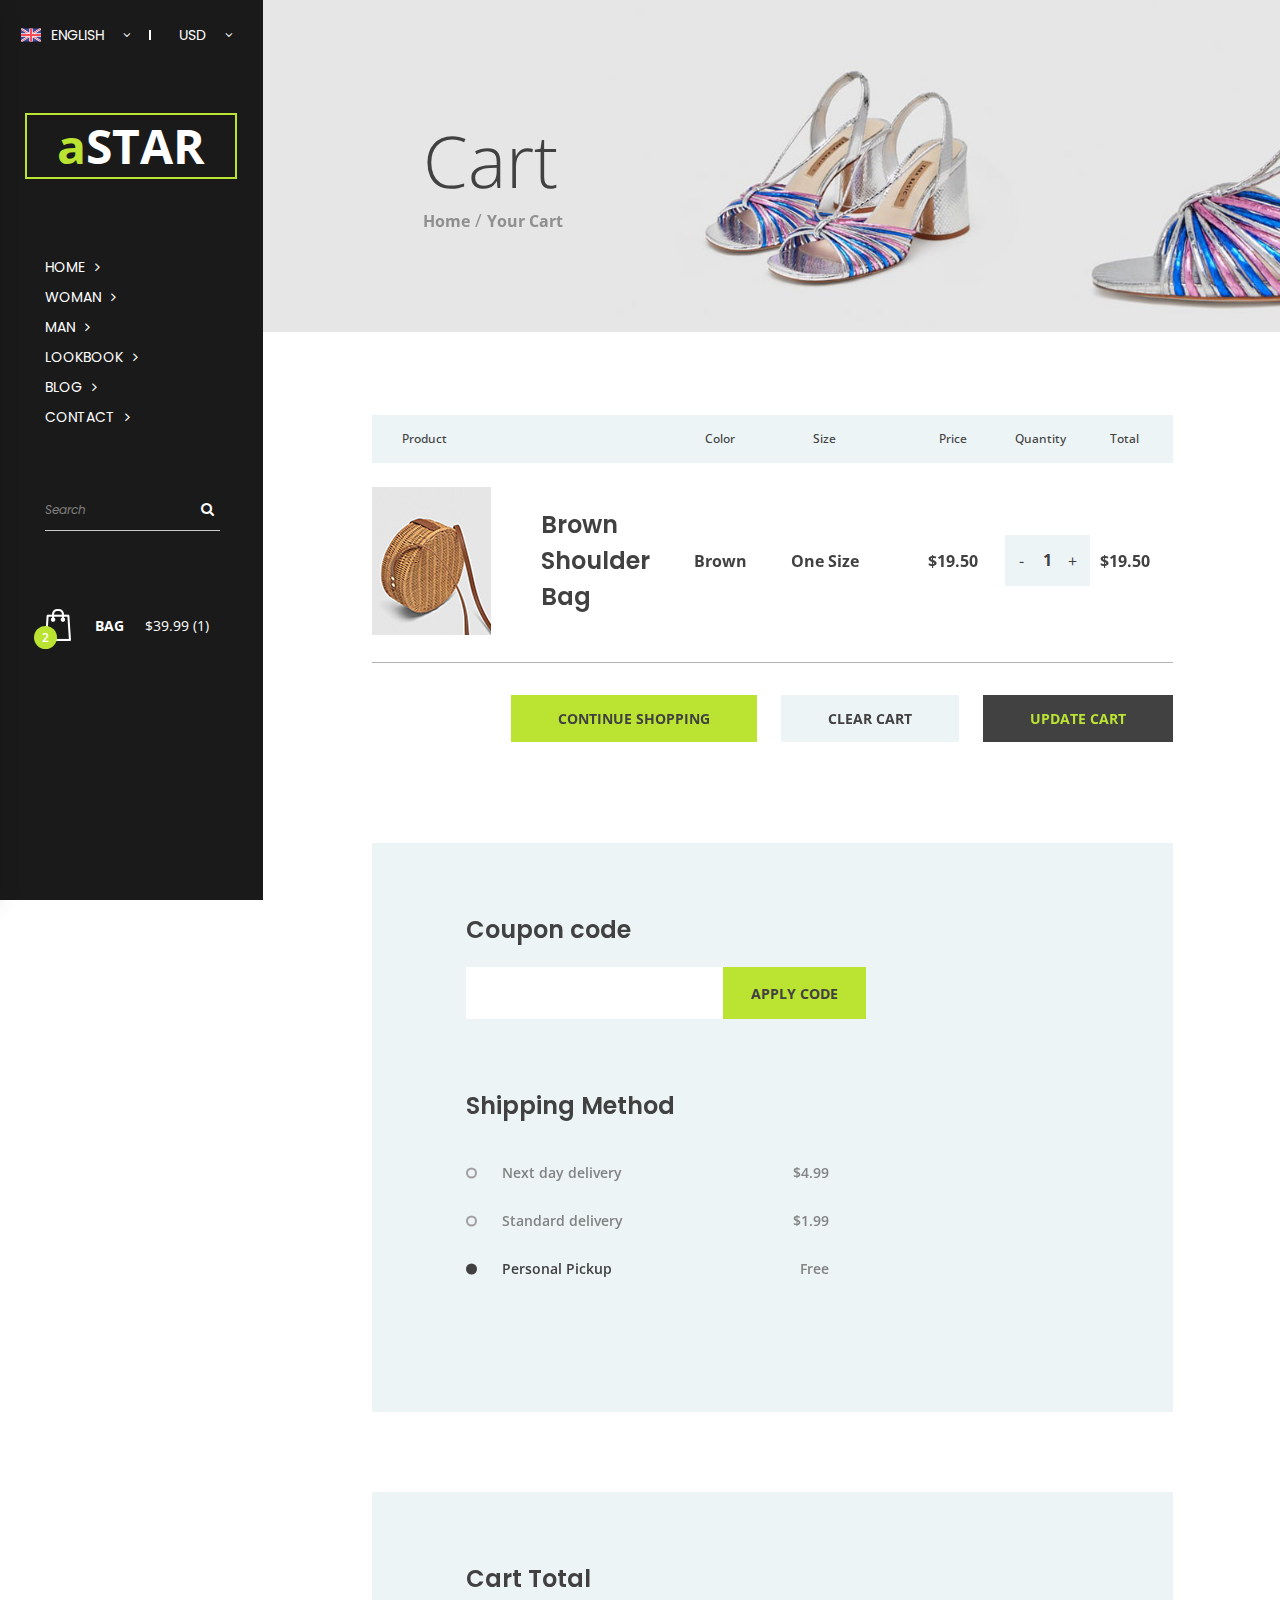
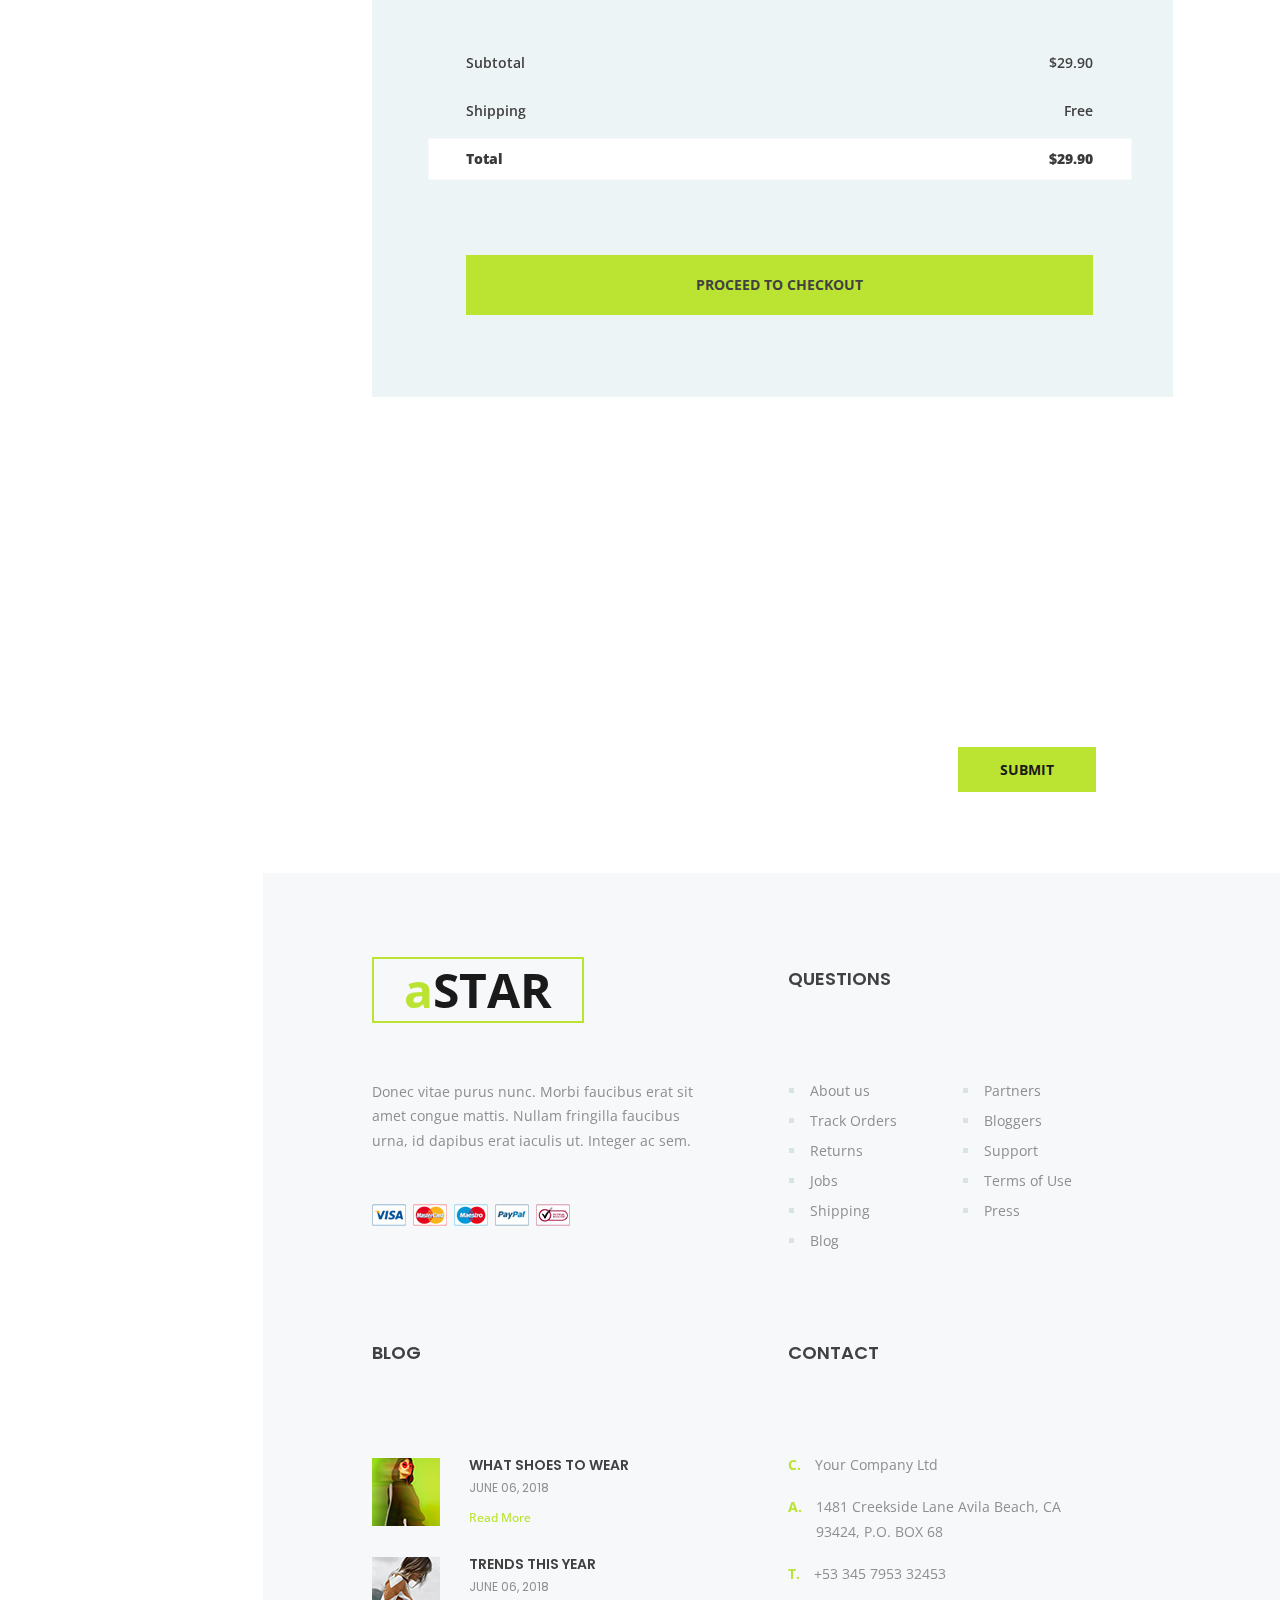
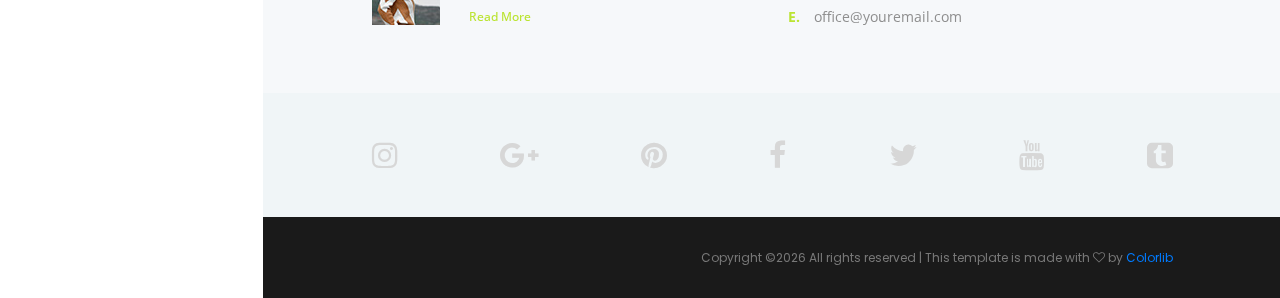
<file: cart.html>
<!DOCTYPE html>
<html lang="en">
<head>
<title>Cart</title>
<meta charset="utf-8">
<meta http-equiv="X-UA-Compatible" content="IE=edge">
<meta name="description" content="aStar Fashion Template Project">
<meta name="viewport" content="width=device-width, initial-scale=1">
<link rel="stylesheet" type="text/css" href="styles/bootstrap-4.1.3/bootstrap.css">
<link href="plugins/font-awesome-4.7.0/css/font-awesome.min.css" rel="stylesheet" type="text/css">
<link rel="stylesheet" type="text/css" href="plugins/OwlCarousel2-2.2.1/owl.carousel.css">
<link rel="stylesheet" type="text/css" href="plugins/OwlCarousel2-2.2.1/owl.theme.default.css">
<link rel="stylesheet" type="text/css" href="plugins/OwlCarousel2-2.2.1/animate.css">
<link rel="stylesheet" type="text/css" href="styles/cart.css">
<link rel="stylesheet" type="text/css" href="styles/cart_responsive.css">
</head>
<body>

<div class="super_container">

	<!-- Header -->

	<header class="header">
		<div class="header_content d-flex flex-row align-items-center justify-content-start">
			
			<!-- Hamburger -->
			<div class="hamburger menu_mm"><i class="fa fa-bars menu_mm" aria-hidden="true"></i></div>

			<!-- Logo -->
			<div class="header_logo">
				<a href="#"><div>a<span>star</span></div></a>
			</div>

			<!-- Navigation -->
			<nav class="header_nav">
				<ul class="d-flex flex-row align-items-center justify-content-start">
					<li><a href="index.html">home</a></li>
					<li><a href="#">woman</a></li>
					<li><a href="#">man</a></li>
					<li><a href="#">lookbook</a></li>
					<li><a href="#">blog</a></li>
					<li><a href="#">contact</a></li>
				</ul>
			</nav>

			<!-- Header Extra -->
			<div class="header_extra ml-auto d-flex flex-row align-items-center justify-content-start">

				<!-- Language -->
				<div class="info_languages has_children">
					<div class="language_flag"><img src="images/flag_1.svg" alt="https://www.flaticon.com/authors/freepik"></div>
					<div class="dropdown_text">english</div>
					<div class="dropdown_arrow"><i class="fa fa-angle-down" aria-hidden="true"></i></div>
					
					<!-- Language Dropdown Menu -->
					 <ul>
					 	<li><a href="#">
				 			<div class="language_flag"><img src="images/flag_2.svg" alt="https://www.flaticon.com/authors/freepik"></div>
							<div class="dropdown_text">french</div>
					 	</a></li>
					 	<li><a href="#">
				 			<div class="language_flag"><img src="images/flag_3.svg" alt="https://www.flaticon.com/authors/freepik"></div>
							<div class="dropdown_text">japanese</div>
					 	</a></li>
					 	<li><a href="#">
				 			<div class="language_flag"><img src="images/flag_4.svg" alt="https://www.flaticon.com/authors/freepik"></div>
							<div class="dropdown_text">russian</div>
					 	</a></li>
					 	<li><a href="#">
				 			<div class="language_flag"><img src="images/flag_5.svg" alt="https://www.flaticon.com/authors/freepik"></div>
							<div class="dropdown_text">spanish</div>
					 	</a></li>
					 </ul>

				</div>

				<!-- Currency -->
				<div class="info_currencies has_children">
					<div class="dropdown_text">usd</div>
					<div class="dropdown_arrow"><i class="fa fa-angle-down" aria-hidden="true"></i></div>

					<!-- Currencies Dropdown Menu -->
					 <ul>
					 	<li><a href="#"><div class="dropdown_text">EUR</div></a></li>
					 	<li><a href="#"><div class="dropdown_text">YEN</div></a></li>
					 	<li><a href="#"><div class="dropdown_text">GBP</div></a></li>
					 	<li><a href="#"><div class="dropdown_text">CAD</div></a></li>
					 </ul>

				</div>

				<!-- Cart -->
				<div class="cart d-flex flex-row align-items-center justify-content-start">
					<div class="cart_icon"><a href="cart.html">
						<img src="images/bag.png" alt="">
						<div class="cart_num">2</div>
					</a></div>
				</div>

			</div>

		</div>
	</header>

	<!-- Menu -->

	<div class="menu d-flex flex-column align-items-start justify-content-start menu_mm trans_400">
		<div class="menu_close_container"><div class="menu_close"><div></div><div></div></div></div>
		<div class="menu_top d-flex flex-row align-items-center justify-content-start">

			<!-- Language -->
			<div class="info_languages has_children">
				<div class="language_flag"><img src="images/flag_1.svg" alt="https://www.flaticon.com/authors/freepik"></div>
				<div class="dropdown_text">english</div>
				<div class="dropdown_arrow"><i class="fa fa-angle-down" aria-hidden="true"></i></div>
				
				<!-- Language Dropdown Menu -->
				 <ul>
				 	<li><a href="#">
			 			<div class="language_flag"><img src="images/flag_2.svg" alt="https://www.flaticon.com/authors/freepik"></div>
						<div class="dropdown_text">french</div>
				 	</a></li>
				 	<li><a href="#">
			 			<div class="language_flag"><img src="images/flag_3.svg" alt="https://www.flaticon.com/authors/freepik"></div>
						<div class="dropdown_text">japanese</div>
				 	</a></li>
				 	<li><a href="#">
			 			<div class="language_flag"><img src="images/flag_4.svg" alt="https://www.flaticon.com/authors/freepik"></div>
						<div class="dropdown_text">russian</div>
				 	</a></li>
				 	<li><a href="#">
			 			<div class="language_flag"><img src="images/flag_5.svg" alt="https://www.flaticon.com/authors/freepik"></div>
						<div class="dropdown_text">spanish</div>
				 	</a></li>
				 </ul>

			</div>

			<!-- Currency -->
			<div class="info_currencies has_children">
				<div class="dropdown_text">usd</div>
				<div class="dropdown_arrow"><i class="fa fa-angle-down" aria-hidden="true"></i></div>

				<!-- Currencies Dropdown Menu -->
				 <ul>
				 	<li><a href="#"><div class="dropdown_text">EUR</div></a></li>
				 	<li><a href="#"><div class="dropdown_text">YEN</div></a></li>
				 	<li><a href="#"><div class="dropdown_text">GBP</div></a></li>
				 	<li><a href="#"><div class="dropdown_text">CAD</div></a></li>
				 </ul>

			</div>

		</div>
		<div class="menu_search">
			<form action="#" class="header_search_form menu_mm">
				<input type="search" class="search_input menu_mm" placeholder="Search" required="required">
				<button class="header_search_button d-flex flex-column align-items-center justify-content-center menu_mm">
					<i class="fa fa-search menu_mm" aria-hidden="true"></i>
				</button>
			</form>
		</div>
		<nav class="menu_nav">
			<ul class="menu_mm">
				<li class="menu_mm"><a href="index.html">home</a></li>
				<li class="menu_mm"><a href="#">woman</a></li>
				<li class="menu_mm"><a href="#">man</a></li>
				<li class="menu_mm"><a href="#">lookbook</a></li>
				<li class="menu_mm"><a href="blog.html">blog</a></li>
				<li class="menu_mm"><a href="contact.html">contact</a></li>
			</ul>
		</nav>
		<div class="menu_extra">
			<div class="menu_social">
				<ul>
					<li><a href="#"><i class="fa fa-pinterest" aria-hidden="true"></i></a></li>
					<li><a href="#"><i class="fa fa-facebook" aria-hidden="true"></i></a></li>
					<li><a href="#"><i class="fa fa-instagram" aria-hidden="true"></i></a></li>
					<li><a href="#"><i class="fa fa-twitter" aria-hidden="true"></i></a></li>
				</ul>
			</div>
		</div>
	</div>
	
	<!-- Sidebar -->

	<div class="sidebar">
		
		<!-- Info -->
		<div class="info">
			<div class="info_content d-flex flex-row align-items-center justify-content-start">
				
				<!-- Language -->
				<div class="info_languages has_children">
					<div class="language_flag"><img src="images/flag_1.svg" alt="https://www.flaticon.com/authors/freepik"></div>
					<div class="dropdown_text">english</div>
					<div class="dropdown_arrow"><i class="fa fa-angle-down" aria-hidden="true"></i></div>
					
					<!-- Language Dropdown Menu -->
					 <ul>
					 	<li><a href="#">
				 			<div class="language_flag"><img src="images/flag_2.svg" alt="https://www.flaticon.com/authors/freepik"></div>
							<div class="dropdown_text">french</div>
					 	</a></li>
					 	<li><a href="#">
				 			<div class="language_flag"><img src="images/flag_3.svg" alt="https://www.flaticon.com/authors/freepik"></div>
							<div class="dropdown_text">japanese</div>
					 	</a></li>
					 	<li><a href="#">
				 			<div class="language_flag"><img src="images/flag_4.svg" alt="https://www.flaticon.com/authors/freepik"></div>
							<div class="dropdown_text">russian</div>
					 	</a></li>
					 	<li><a href="#">
				 			<div class="language_flag"><img src="images/flag_5.svg" alt="https://www.flaticon.com/authors/freepik"></div>
							<div class="dropdown_text">spanish</div>
					 	</a></li>
					 </ul>

				</div>

				<!-- Currency -->
				<div class="info_currencies has_children">
					<div class="dropdown_text">usd</div>
					<div class="dropdown_arrow"><i class="fa fa-angle-down" aria-hidden="true"></i></div>

					<!-- Currencies Dropdown Menu -->
					 <ul>
					 	<li><a href="#"><div class="dropdown_text">EUR</div></a></li>
					 	<li><a href="#"><div class="dropdown_text">YEN</div></a></li>
					 	<li><a href="#"><div class="dropdown_text">GBP</div></a></li>
					 	<li><a href="#"><div class="dropdown_text">CAD</div></a></li>
					 </ul>

				</div>

			</div>
		</div>

		<!-- Logo -->
		<div class="sidebar_logo">
			<a href="#"><div>a<span>star</span></div></a>
		</div>

		<!-- Sidebar Navigation -->
		<nav class="sidebar_nav">
			<ul>
				<li><a href="index.html">home<i class="fa fa-angle-right" aria-hidden="true"></i></a></li>
				<li><a href="#">woman<i class="fa fa-angle-right" aria-hidden="true"></i></a></li>
				<li><a href="#">man<i class="fa fa-angle-right" aria-hidden="true"></i></a></li>
				<li><a href="#">lookbook<i class="fa fa-angle-right" aria-hidden="true"></i></a></li>
				<li><a href="blog.html">blog<i class="fa fa-angle-right" aria-hidden="true"></i></a></li>
				<li><a href="#">contact<i class="fa fa-angle-right" aria-hidden="true"></i></a></li>
			</ul>
		</nav>

		<!-- Search -->
		<div class="search">
			<form action="#" class="search_form" id="sidebar_search_form">
				<input type="text" class="search_input" placeholder="Search" required="required">
				<button class="search_button"><i class="fa fa-search" aria-hidden="true"></i></button>
			</form>
		</div>

		<!-- Cart -->
		<div class="cart d-flex flex-row align-items-center justify-content-start">
			<div class="cart_icon"><a href="cart.html">
				<img src="images/bag.png" alt="">
				<div class="cart_num">2</div>
			</a></div>
			<div class="cart_text">bag</div>
			<div class="cart_price">$39.99 (1)</div>
		</div>
	</div>

	<!-- Home -->

	<div class="home">
		<div class="parallax_background parallax-window" data-parallax="scroll" data-image-src="images/product_background.jpg" data-speed="0.8"></div>
		<div class="home_container">
			<div class="home_content">
				<div class="home_title">Cart</div>
				<div class="breadcrumbs">
					<ul class="d-flex flex-row align-items-center justify-content-start">
						<li><a href="index.html">Home</a></li>
						<li>Your Cart</li>
					</ul>
				</div>
			</div>
		</div>
	</div>

	<!-- Cart -->

	<div class="cart_section">
		<div class="section_container">
			<div class="container">
				<div class="row">
					<div class="col">
						<div class="cart_container">
							
							<!-- Cart Bar -->
							<div class="cart_bar">
								<ul class="cart_bar_list item_list d-flex flex-row align-items-center justify-content-start">
									<li>Product</li>
									<li>Color</li>
									<li>Size</li>
									<li>Price</li>
									<li>Quantity</li>
									<li>Total</li>
								</ul>
							</div>

							<!-- Cart Items -->
							<div class="cart_items">
								<ul class="cart_items_list">

									<!-- Cart Item -->
									<li class="cart_item item_list d-flex flex-lg-row flex-column align-items-lg-center align-items-start justify-content-start">
										<div class="product d-flex flex-lg-row flex-column align-items-lg-center align-items-start justify-content-start">
											<div><div class="product_image"><img src="images/cart_1.jpg" alt=""></div></div>
											<div class="product_name"><a href="product.html">Brown Shoulder Bag</a></div>
										</div>
										<div class="product_color text-lg-center product_text"><span>Color: </span>Brown</div>
										<div class="product_size text-lg-center product_text"><span>Size: </span>One Size</div>
										<div class="product_price text-lg-center product_text"><span>Price: </span>$19.50</div>
										<div class="product_quantity_container">
											<div class="product_quantity ml-lg-auto mr-lg-auto text-center">
												<span class="product_text product_num">1</span>
												<div class="qty_sub qty_button trans_200 text-center"><span>-</span></div>
												<div class="qty_add qty_button trans_200 text-center"><span>+</span></div>
											</div>
										</div>
										<div class="product_total text-lg-center product_text"><span>Total: </span>$19.50</div>
									</li>
								</ul>
							</div>

							<!-- Cart Buttons -->
							<div class="cart_buttons d-flex flex-row align-items-start justify-content-start">
								<div class="cart_buttons_inner ml-auto d-flex flex-row align-items-start justify-content-start flex-wrap">
									<div class="button button_continue trans_200"><a href="categories.html">continue shopping</a></div>
									<div class="button button_clear trans_200"><a href="categories.html">clear cart</a></div>
									<div class="button button_update trans_200"><a href="categories.html">update cart</a></div>
								</div>
							</div>
						</div>
					</div>
				</div>
			</div>
		</div>

		<div class="section_container cart_extra_container">
			<div class="container">
				<div class="row">

					<!-- Shipping & Delivery -->
					<div class="col-xxl-6">
						<div class="cart_extra cart_extra_1">
							<div class="cart_extra_content cart_extra_coupon">
								<div class="cart_extra_title">Coupon code</div>
								<div class="coupon_form_container">
									<form action="#" id="coupon_form" class="coupon_form">
										<input type="text" class="coupon_input" required="required">
										<button class="coupon_button">apply code</button>
									</form>
								</div>
								<div class="shipping">
									<div class="cart_extra_title">Shipping Method</div>
									<ul>
										<li class="shipping_option d-flex flex-row align-items-center justify-content-start">
											<label class="radio_container">
												<input type="radio" id="radio_1" name="shipping_radio" class="shipping_radio">
												<span class="radio_mark"></span>
												<span class="radio_text">Next day delivery</span>
											</label>
											<div class="shipping_price ml-auto">$4.99</div>
										</li>
										<li class="shipping_option d-flex flex-row align-items-center justify-content-start">
											<label class="radio_container">
												<input type="radio" id="radio_2" name="shipping_radio" class="shipping_radio">
												<span class="radio_mark"></span>
												<span class="radio_text">Standard delivery</span>
											</label>
											<div class="shipping_price ml-auto">$1.99</div>
										</li>
										<li class="shipping_option d-flex flex-row align-items-center justify-content-start">
											<label class="radio_container">
												<input type="radio" id="radio_3" name="shipping_radio" class="shipping_radio" checked>
												<span class="radio_mark"></span>
												<span class="radio_text">Personal Pickup</span>
											</label>
											<div class="shipping_price ml-auto">Free</div>
										</li>
									</ul>
								</div>
							</div>
						</div>
					</div>

					<!-- Cart Total -->
					<div class="col-xxl-6">
						<div class="cart_extra cart_extra_2">
							<div class="cart_extra_content cart_extra_total">
								<div class="cart_extra_title">Cart Total</div>
								<ul class="cart_extra_total_list">
									<li class="d-flex flex-row align-items-center justify-content-start">
										<div class="cart_extra_total_title">Subtotal</div>
										<div class="cart_extra_total_value ml-auto">$29.90</div>
									</li>
									<li class="d-flex flex-row align-items-center justify-content-start">
										<div class="cart_extra_total_title">Shipping</div>
										<div class="cart_extra_total_value ml-auto">Free</div>
									</li>
									<li class="d-flex flex-row align-items-center justify-content-start">
										<div class="cart_extra_total_title">Total</div>
										<div class="cart_extra_total_value ml-auto">$29.90</div>
									</li>
								</ul>
								<div class="checkout_button trans_200"><a href="checkout.html">proceed to checkout</a></div>
							</div>
						</div>
					</div>
				</div>
			</div>
		</div>
	</div>

	<!-- Newsletter -->

	<div class="newsletter">
		<div class="parallax_background parallax-window" data-parallax="scroll" data-image-src="images/newsletter.jpg" data-speed="0.8"></div>
		<div class="container">
			<div class="row">
				<div class="col-lg-8 offset-lg-2">
					<div class="newsletter_content text-center">
						<div class="newsletter_title_container">
							<div class="newsletter_title">subscribe to our newsletter</div>
							<div class="newsletter_subtitle">we won't spam, we promise!</div>
						</div>
						<div class="newsletter_form_container">
							<form action="#" id="newsletter_form" class="newsletter_form">
								<input type="email" class="newsletter_input" placeholder="your e-mail here" required="required">
								<button class="newsletter_button">submit</button>
							</form>
						</div>
					</div>
				</div>
			</div>
		</div>
	</div>

	<!-- Footer -->

	<footer class="footer">
		<div class="footer_content">
			<div class="section_container">
				<div class="container">
					<div class="row">
						
						<!-- About -->
						<div class="col-xxl-3 col-md-6 footer_col">
							<div class="footer_about">
								<!-- Logo -->
								<div class="footer_logo">
									<a href="#"><div>a<span>star</span></div></a>
								</div>
								<div class="footer_about_text">
									<p>Donec vitae purus nunc. Morbi faucibus erat sit amet congue mattis. Nullam fringilla faucibus urna, id dapibus erat iaculis ut. Integer ac sem.</p>
								</div>
								<div class="cards">
									<ul class="d-flex flex-row align-items-center justify-content-start">
										<li><a href="#"><img src="images/card_1.jpg" alt=""></a></li>
										<li><a href="#"><img src="images/card_2.jpg" alt=""></a></li>
										<li><a href="#"><img src="images/card_3.jpg" alt=""></a></li>
										<li><a href="#"><img src="images/card_4.jpg" alt=""></a></li>
										<li><a href="#"><img src="images/card_5.jpg" alt=""></a></li>
									</ul>
								</div>
							</div>
						</div>

						<!-- Questions -->
						<div class="col-xxl-3 col-md-6 footer_col">
							<div class="footer_questions">
								<div class="footer_title">questions</div>
								<div class="footer_list">
									<ul>
										<li><a href="#">About us</a></li>
										<li><a href="#">Track Orders</a></li>
										<li><a href="#">Returns</a></li>
										<li><a href="#">Jobs</a></li>
										<li><a href="#">Shipping</a></li>
										<li><a href="#">Blog</a></li>
										<li><a href="#">Partners</a></li>
										<li><a href="#">Bloggers</a></li>
										<li><a href="#">Support</a></li>
										<li><a href="#">Terms of Use</a></li>
										<li><a href="#">Press</a></li>
									</ul>
								</div>
							</div>
						</div>

						<!-- Blog -->
						<div class="col-xxl-3 col-md-6 footer_col">
							<div class="footer_blog">
								<div class="footer_title">blog</div>
								<div class="footer_blog_container">

									<!-- Blog Item -->
									<div class="footer_blog_item d-flex flex-row align-items-start justify-content-start">
										<div class="footer_blog_image"><a href="blog.html"><img src="images/footer_blog_1.jpg" alt=""></a></div>
										<div class="footer_blog_content">
											<div class="footer_blog_title"><a href="blog.html">what shoes to wear</a></div>
											<div class="footer_blog_date">june 06, 2018</div>
											<div class="footer_blog_link"><a href="blog.html">Read More</a></div>
										</div>
									</div>

									<!-- Blog Item -->
									<div class="footer_blog_item d-flex flex-row align-items-start justify-content-start">
										<div class="footer_blog_image"><a href="blog.html"><img src="images/footer_blog_2.jpg" alt=""></a></div>
										<div class="footer_blog_content">
											<div class="footer_blog_title"><a href="blog.html">trends this year</a></div>
											<div class="footer_blog_date">june 06, 2018</div>
											<div class="footer_blog_link"><a href="blog.html">Read More</a></div>
										</div>
									</div>

								</div>
							</div>
						</div>

						<!-- Contact -->
						<div class="col-xxl-3 col-md-6 footer_col">
							<div class="footer_contact">
								<div class="footer_title">contact</div>
								<div class="footer_contact_list">
									<ul>
										<li class="d-flex flex-row align-items-start justify-content-start"><span>C.</span><div>Your Company Ltd</div></li>
										<li class="d-flex flex-row align-items-start justify-content-start"><span>A.</span><div>1481 Creekside Lane  Avila Beach, CA 93424, P.O. BOX 68</div></li>
										<li class="d-flex flex-row align-items-start justify-content-start"><span>T.</span><div>+53 345 7953 32453</div></li>
										<li class="d-flex flex-row align-items-start justify-content-start"><span>E.</span><div>office@youremail.com</div></li>
									</ul>
								</div>
							</div>
						</div>
					</div>
				</div>
			</div>
		</div>

		<!-- Social -->
		<div class="footer_social">
			<div class="section_container">
				<div class="container">
					<div class="row">
						<div class="col">
							<div class="footer_social_container d-flex flex-row align-items-center justify-content-between">
								<!-- Instagram -->
								<a href="#">
									<div class="footer_social_item d-flex flex-row align-items-center justify-content-start">
										<div class="footer_social_icon"><i class="fa fa-instagram" aria-hidden="true"></i></div>
										<div class="footer_social_title">instagram</div>
									</div>
								</a>
								<!-- Google + -->
								<a href="#">
									<div class="footer_social_item d-flex flex-row align-items-center justify-content-start">
										<div class="footer_social_icon"><i class="fa fa-google-plus" aria-hidden="true"></i></div>
										<div class="footer_social_title">google +</div>
									</div>
								</a>
								<!-- Pinterest -->
								<a href="#">
									<div class="footer_social_item d-flex flex-row align-items-center justify-content-start">
										<div class="footer_social_icon"><i class="fa fa-pinterest" aria-hidden="true"></i></div>
										<div class="footer_social_title">pinterest</div>
									</div>
								</a>
								<!-- Facebook -->
								<a href="#">
									<div class="footer_social_item d-flex flex-row align-items-center justify-content-start">
										<div class="footer_social_icon"><i class="fa fa-facebook" aria-hidden="true"></i></div>
										<div class="footer_social_title">facebook</div>
									</div>
								</a>
								<!-- Twitter -->
								<a href="#">
									<div class="footer_social_item d-flex flex-row align-items-center justify-content-start">
										<div class="footer_social_icon"><i class="fa fa-twitter" aria-hidden="true"></i></div>
										<div class="footer_social_title">twitter</div>
									</div>
								</a>
								<!-- YouTube -->
								<a href="#">
									<div class="footer_social_item d-flex flex-row align-items-center justify-content-start">
										<div class="footer_social_icon"><i class="fa fa-youtube" aria-hidden="true"></i></div>
										<div class="footer_social_title">youtube</div>
									</div>
								</a>
								<!-- Tumblr -->
								<a href="#">
									<div class="footer_social_item d-flex flex-row align-items-center justify-content-start">
										<div class="footer_social_icon"><i class="fa fa-tumblr-square" aria-hidden="true"></i></div>
										<div class="footer_social_title">tumblr</div>
									</div>
								</a>
							</div>
						</div>
					</div>
				</div>
			</div>				
		</div>

		<!-- Credits -->
		<div class="credits">
			<div class="section_container">
				<div class="container">
					<div class="row">
						<div class="col">
							<div class="credits_content d-flex flex-row align-items-center justify-content-end">
								<div class="credits_text"><!-- Link back to Colorlib can't be removed. Template is licensed under CC BY 3.0. -->
Copyright &copy;<script>document.write(new Date().getFullYear());</script> All rights reserved | This template is made with <i class="fa fa-heart-o" aria-hidden="true"></i> by <a href="https://colorlib.com" target="_blank">Colorlib</a>
<!-- Link back to Colorlib can't be removed. Template is licensed under CC BY 3.0. --></div>
							</div>
						</div>
					</div>
				</div>
			</div>
		</div>
	</footer>

</div>

<script src="js/jquery-3.2.1.min.js"></script>
<script src="styles/bootstrap-4.1.3/popper.js"></script>
<script src="styles/bootstrap-4.1.3/bootstrap.min.js"></script>
<script src="plugins/greensock/TweenMax.min.js"></script>
<script src="plugins/greensock/TimelineMax.min.js"></script>
<script src="plugins/scrollmagic/ScrollMagic.min.js"></script>
<script src="plugins/greensock/animation.gsap.min.js"></script>
<script src="plugins/greensock/ScrollToPlugin.min.js"></script>
<script src="plugins/OwlCarousel2-2.2.1/owl.carousel.js"></script>
<script src="plugins/easing/easing.js"></script>
<script src="plugins/parallax-js-master/parallax.min.js"></script>
<script src="js/cart.js"></script>
</body>
</html>
</file>
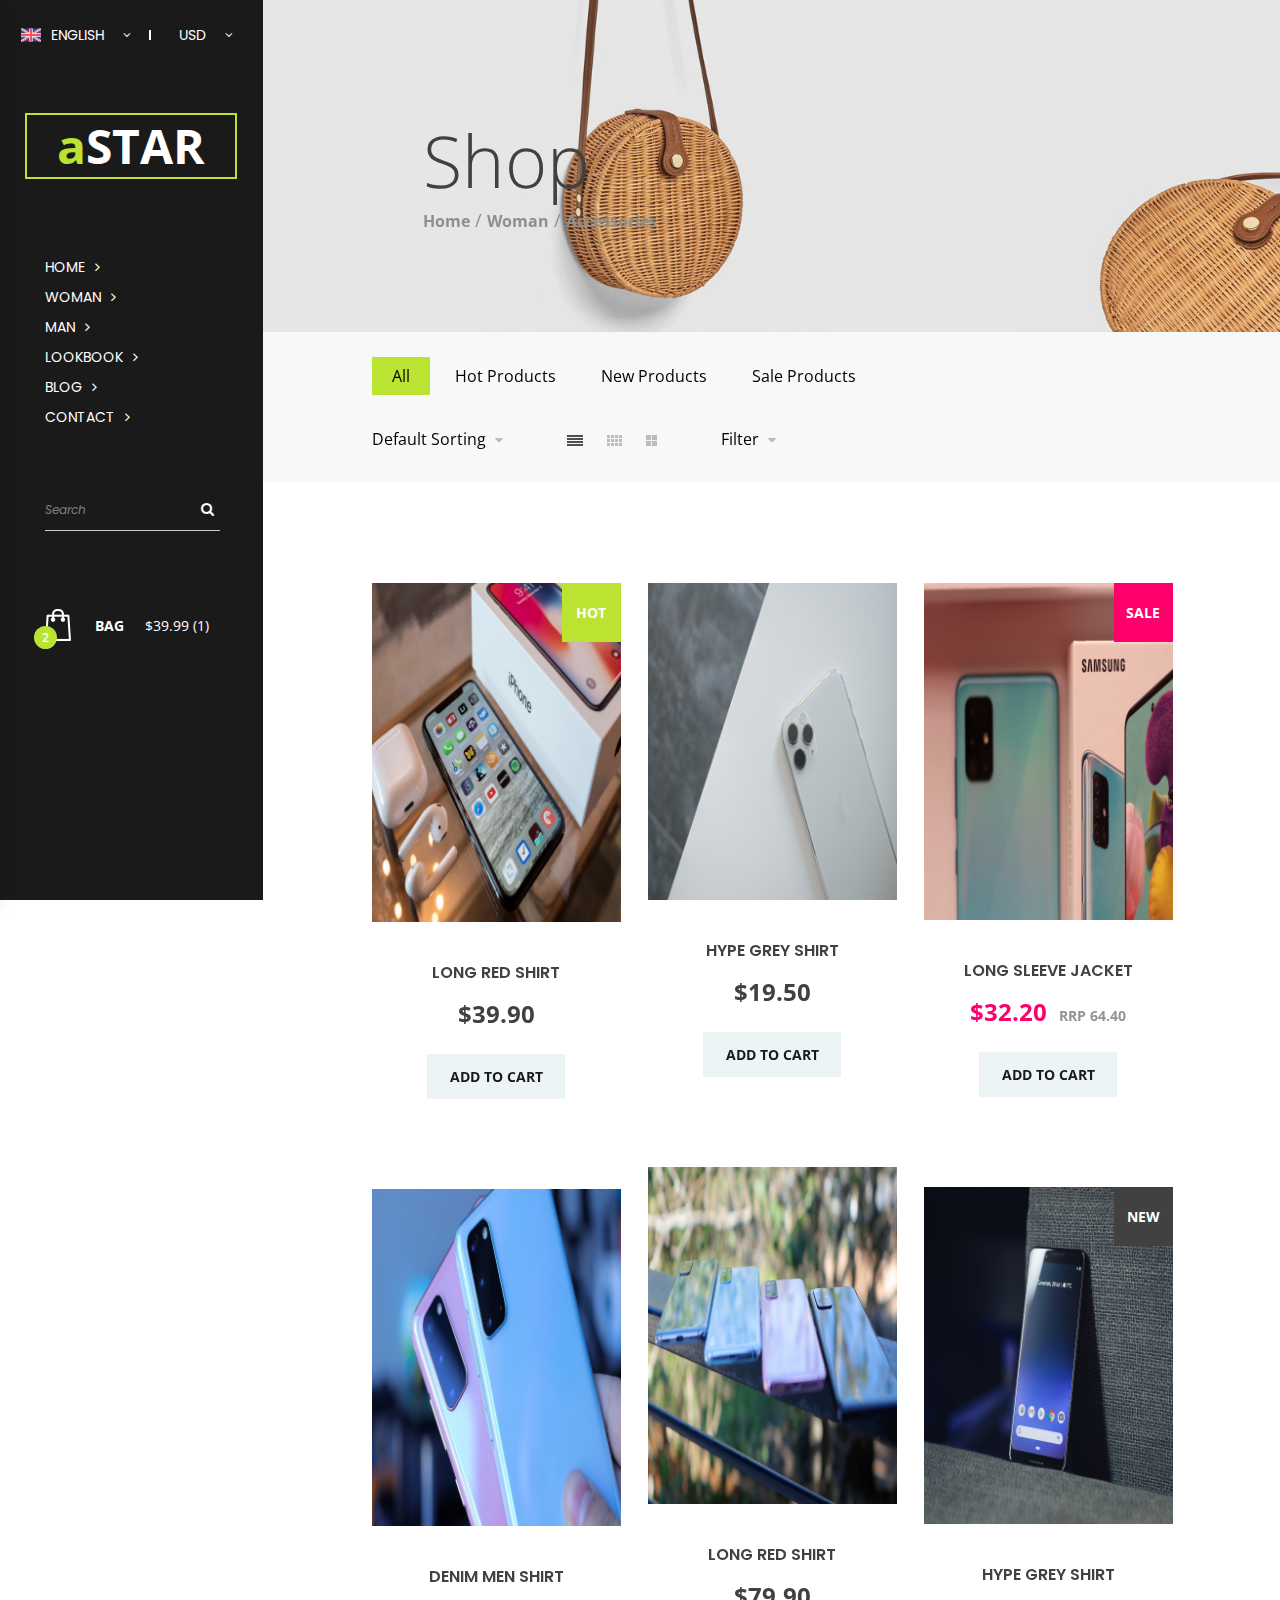
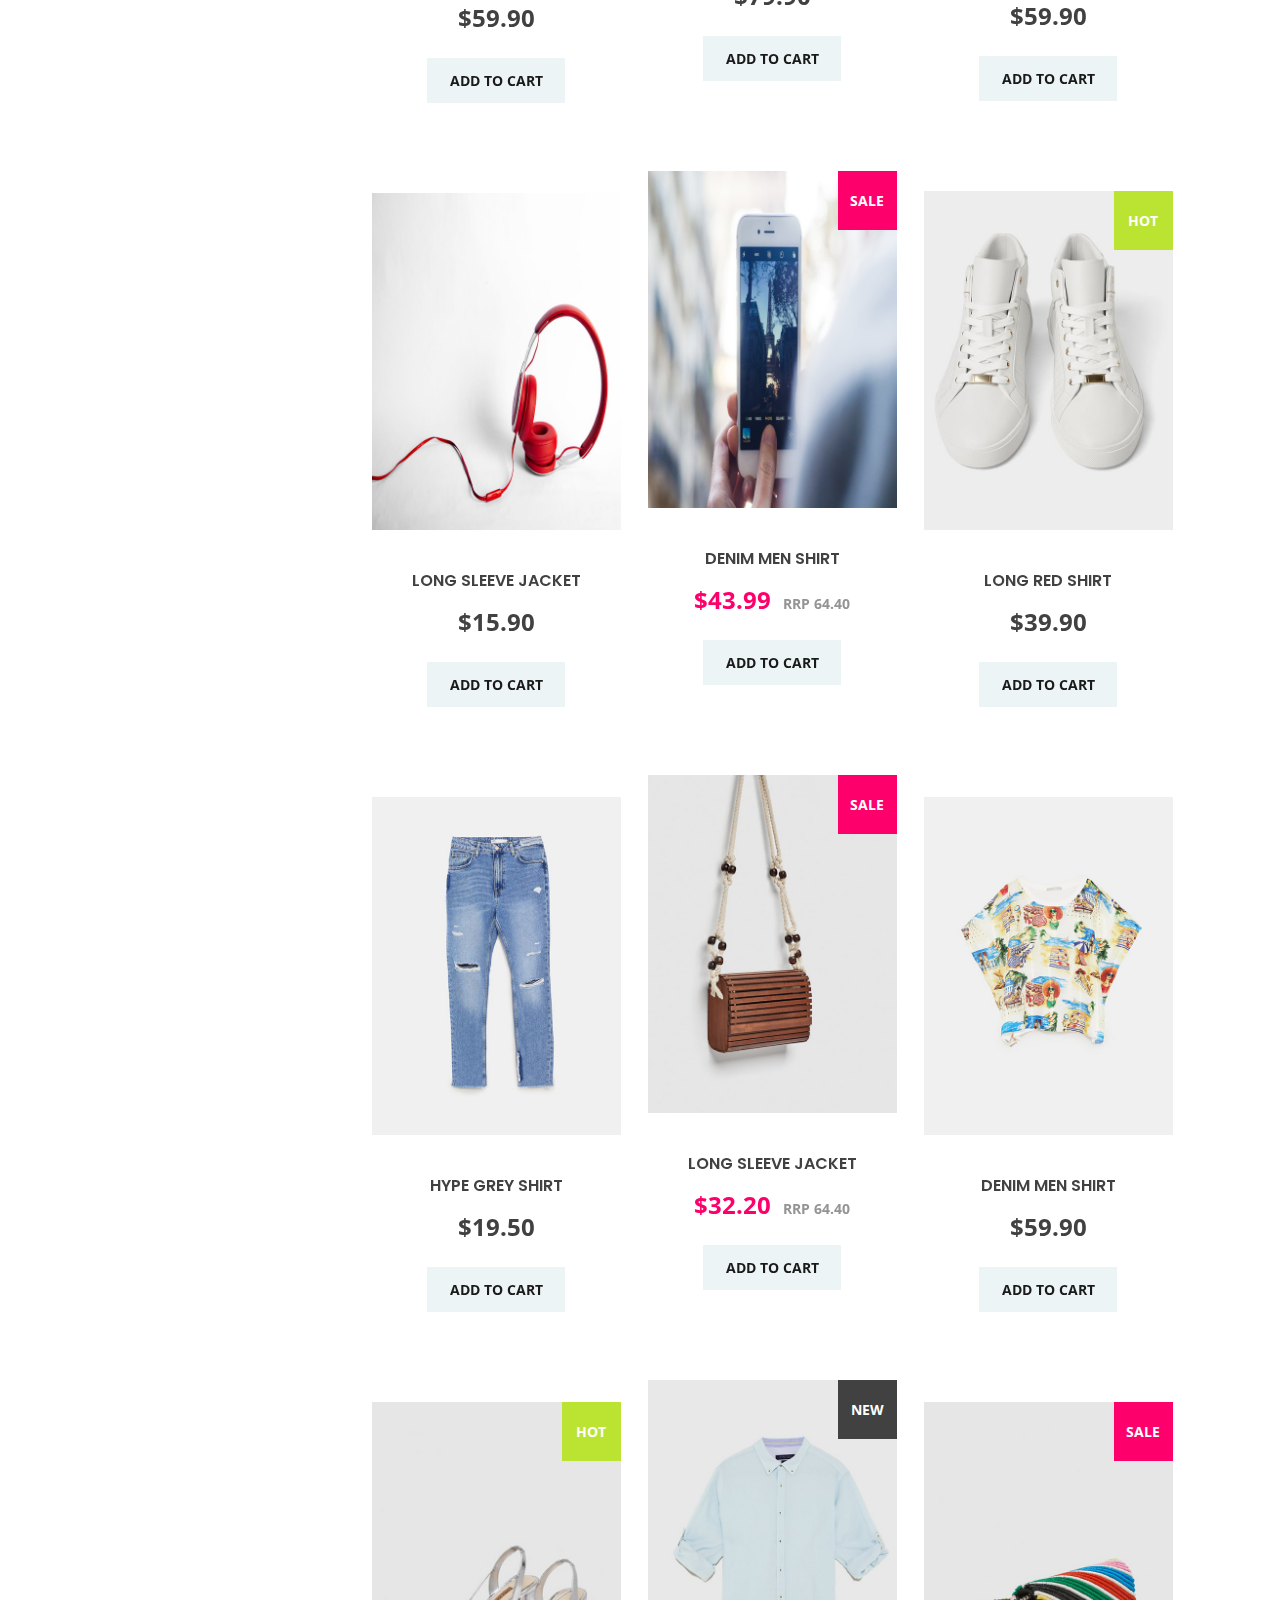
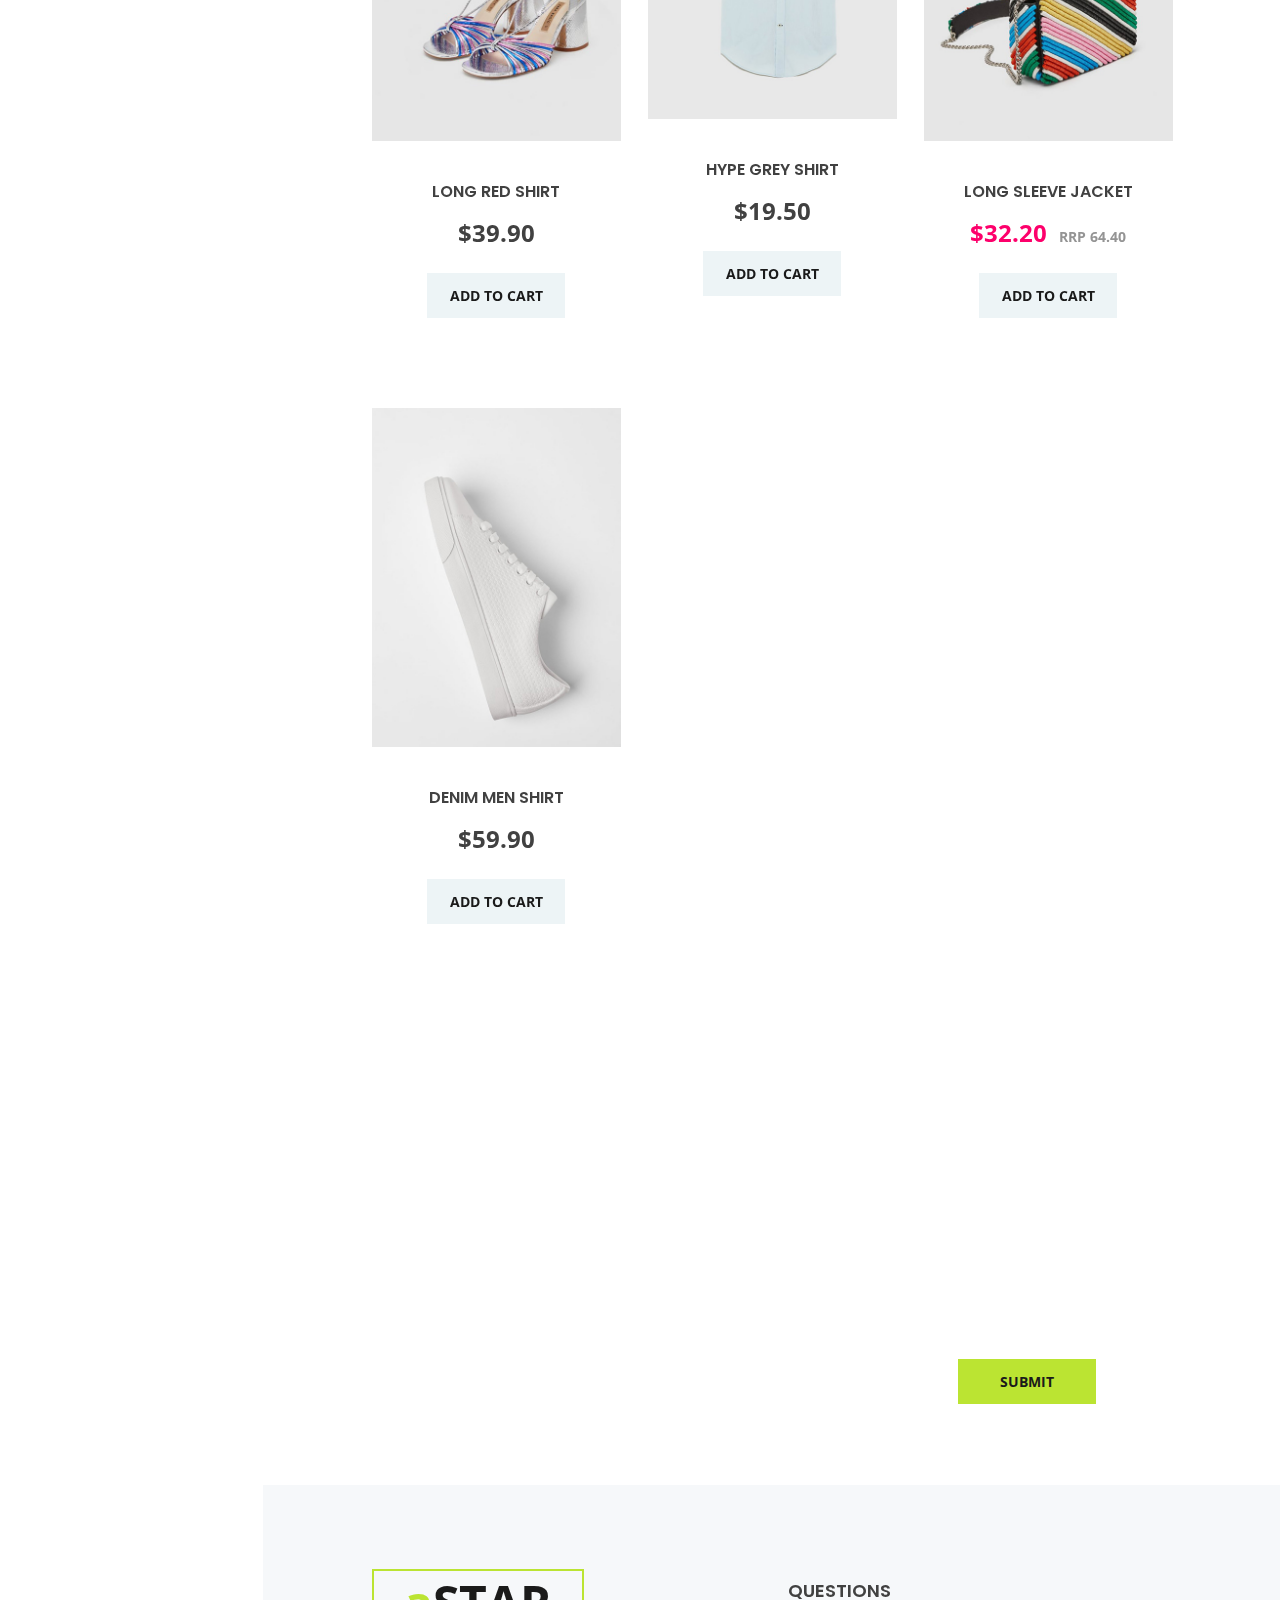
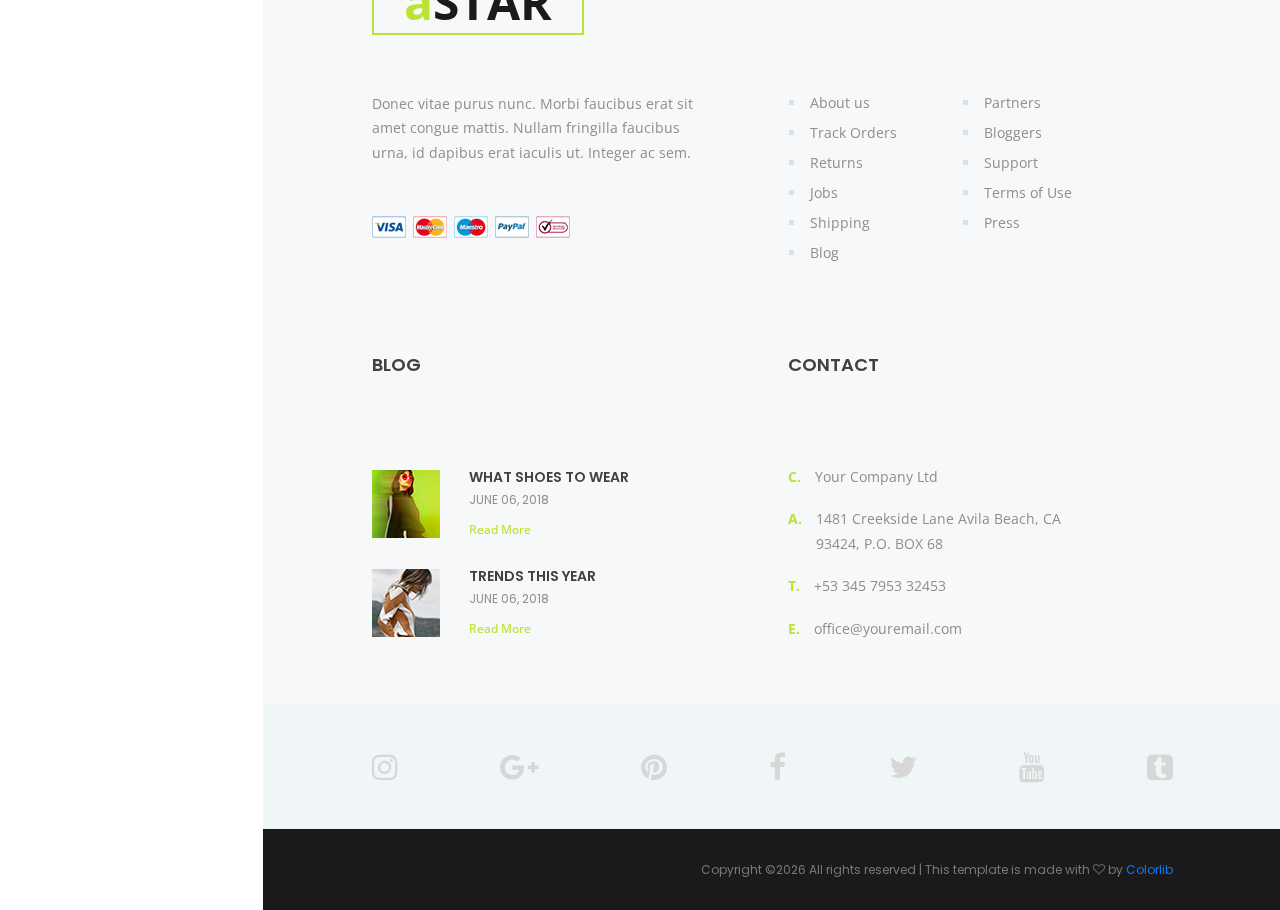
<file: categories.html>
<!DOCTYPE html>
<html lang="en">
<head>
<title>Categories</title>
<meta charset="utf-8">
<meta http-equiv="X-UA-Compatible" content="IE=edge">
<meta name="description" content="aStar Fashion Template Project">
<meta name="viewport" content="width=device-width, initial-scale=1">
<link rel="stylesheet" type="text/css" href="styles/bootstrap-4.1.3/bootstrap.css">
<link href="plugins/font-awesome-4.7.0/css/font-awesome.min.css" rel="stylesheet" type="text/css">
<link rel="stylesheet" type="text/css" href="plugins/OwlCarousel2-2.2.1/owl.carousel.css">
<link rel="stylesheet" type="text/css" href="plugins/OwlCarousel2-2.2.1/owl.theme.default.css">
<link rel="stylesheet" type="text/css" href="plugins/OwlCarousel2-2.2.1/animate.css">
<link rel="stylesheet" type="text/css" href="styles/categories.css">
<link rel="stylesheet" type="text/css" href="styles/categories_responsive.css">
</head>
<body>

<div class="super_container">

	<!-- Header -->

	<header class="header">
		<div class="header_content d-flex flex-row align-items-center justify-content-start">
			
			<!-- Hamburger -->
			<div class="hamburger menu_mm"><i class="fa fa-bars menu_mm" aria-hidden="true"></i></div>

			<!-- Logo -->
			<div class="header_logo">
				<a href="#"><div>a<span>star</span></div></a>
			</div>

			<!-- Navigation -->
			<nav class="header_nav">
				<ul class="d-flex flex-row align-items-center justify-content-start">
					<li><a href="index.html">home</a></li>
					<li><a href="#">woman</a></li>
					<li><a href="#">man</a></li>
					<li><a href="#">lookbook</a></li>
					<li><a href="#">blog</a></li>
					<li><a href="#">contact</a></li>
				</ul>
			</nav>

			<!-- Header Extra -->
			<div class="header_extra ml-auto d-flex flex-row align-items-center justify-content-start">

				<!-- Language -->
				<div class="info_languages has_children">
					<div class="language_flag"><img src="images/flag_1.svg" alt="https://www.flaticon.com/authors/freepik"></div>
					<div class="dropdown_text">english</div>
					<div class="dropdown_arrow"><i class="fa fa-angle-down" aria-hidden="true"></i></div>
					
					<!-- Language Dropdown Menu -->
					 <ul>
					 	<li><a href="#">
				 			<div class="language_flag"><img src="images/flag_2.svg" alt="https://www.flaticon.com/authors/freepik"></div>
							<div class="dropdown_text">french</div>
					 	</a></li>
					 	<li><a href="#">
				 			<div class="language_flag"><img src="images/flag_3.svg" alt="https://www.flaticon.com/authors/freepik"></div>
							<div class="dropdown_text">japanese</div>
					 	</a></li>
					 	<li><a href="#">
				 			<div class="language_flag"><img src="images/flag_4.svg" alt="https://www.flaticon.com/authors/freepik"></div>
							<div class="dropdown_text">russian</div>
					 	</a></li>
					 	<li><a href="#">
				 			<div class="language_flag"><img src="images/flag_5.svg" alt="https://www.flaticon.com/authors/freepik"></div>
							<div class="dropdown_text">spanish</div>
					 	</a></li>
					 </ul>

				</div>

				<!-- Currency -->
				<div class="info_currencies has_children">
					<div class="dropdown_text">usd</div>
					<div class="dropdown_arrow"><i class="fa fa-angle-down" aria-hidden="true"></i></div>

					<!-- Currencies Dropdown Menu -->
					 <ul>
					 	<li><a href="#"><div class="dropdown_text">EUR</div></a></li>
					 	<li><a href="#"><div class="dropdown_text">YEN</div></a></li>
					 	<li><a href="#"><div class="dropdown_text">GBP</div></a></li>
					 	<li><a href="#"><div class="dropdown_text">CAD</div></a></li>
					 </ul>

				</div>

				<!-- Cart -->
				<div class="cart d-flex flex-row align-items-center justify-content-start">
					<div class="cart_icon"><a href="cart.html">
						<img src="images/bag.png" alt="">
						<div class="cart_num">2</div>
					</a></div>
				</div>

			</div>

		</div>
	</header>

	<!-- Menu -->

	<div class="menu d-flex flex-column align-items-start justify-content-start menu_mm trans_400">
		<div class="menu_close_container"><div class="menu_close"><div></div><div></div></div></div>
		<div class="menu_top d-flex flex-row align-items-center justify-content-start">

			<!-- Language -->
			<div class="info_languages has_children">
				<div class="language_flag"><img src="images/flag_1.svg" alt="https://www.flaticon.com/authors/freepik"></div>
				<div class="dropdown_text">english</div>
				<div class="dropdown_arrow"><i class="fa fa-angle-down" aria-hidden="true"></i></div>
				
				<!-- Language Dropdown Menu -->
				 <ul>
				 	<li><a href="#">
			 			<div class="language_flag"><img src="images/flag_2.svg" alt="https://www.flaticon.com/authors/freepik"></div>
						<div class="dropdown_text">french</div>
				 	</a></li>
				 	<li><a href="#">
			 			<div class="language_flag"><img src="images/flag_3.svg" alt="https://www.flaticon.com/authors/freepik"></div>
						<div class="dropdown_text">japanese</div>
				 	</a></li>
				 	<li><a href="#">
			 			<div class="language_flag"><img src="images/flag_4.svg" alt="https://www.flaticon.com/authors/freepik"></div>
						<div class="dropdown_text">russian</div>
				 	</a></li>
				 	<li><a href="#">
			 			<div class="language_flag"><img src="images/flag_5.svg" alt="https://www.flaticon.com/authors/freepik"></div>
						<div class="dropdown_text">spanish</div>
				 	</a></li>
				 </ul>

			</div>

			<!-- Currency -->
			<div class="info_currencies has_children">
				<div class="dropdown_text">usd</div>
				<div class="dropdown_arrow"><i class="fa fa-angle-down" aria-hidden="true"></i></div>

				<!-- Currencies Dropdown Menu -->
				 <ul>
				 	<li><a href="#"><div class="dropdown_text">EUR</div></a></li>
				 	<li><a href="#"><div class="dropdown_text">YEN</div></a></li>
				 	<li><a href="#"><div class="dropdown_text">GBP</div></a></li>
				 	<li><a href="#"><div class="dropdown_text">CAD</div></a></li>
				 </ul>

			</div>

		</div>
		<div class="menu_search">
			<form action="#" class="header_search_form menu_mm">
				<input type="search" class="search_input menu_mm" placeholder="Search" required="required">
				<button class="header_search_button d-flex flex-column align-items-center justify-content-center menu_mm">
					<i class="fa fa-search menu_mm" aria-hidden="true"></i>
				</button>
			</form>
		</div>
		<nav class="menu_nav">
			<ul class="menu_mm">
				<li class="menu_mm"><a href="index.html">home</a></li>
				<li class="menu_mm"><a href="#">woman</a></li>
				<li class="menu_mm"><a href="#">man</a></li>
				<li class="menu_mm"><a href="#">lookbook</a></li>
				<li class="menu_mm"><a href="blog.html">blog</a></li>
				<li class="menu_mm"><a href="contact.html">contact</a></li>
			</ul>
		</nav>
		<div class="menu_extra">
			<div class="menu_social">
				<ul>
					<li><a href="#"><i class="fa fa-pinterest" aria-hidden="true"></i></a></li>
					<li><a href="#"><i class="fa fa-facebook" aria-hidden="true"></i></a></li>
					<li><a href="#"><i class="fa fa-instagram" aria-hidden="true"></i></a></li>
					<li><a href="#"><i class="fa fa-twitter" aria-hidden="true"></i></a></li>
				</ul>
			</div>
		</div>
	</div>
	
	<!-- Sidebar -->

	<div class="sidebar">
		
		<!-- Info -->
		<div class="info">
			<div class="info_content d-flex flex-row align-items-center justify-content-start">
				
				<!-- Language -->
				<div class="info_languages has_children">
					<div class="language_flag"><img src="images/flag_1.svg" alt="https://www.flaticon.com/authors/freepik"></div>
					<div class="dropdown_text">english</div>
					<div class="dropdown_arrow"><i class="fa fa-angle-down" aria-hidden="true"></i></div>
					
					<!-- Language Dropdown Menu -->
					 <ul>
					 	<li><a href="#">
				 			<div class="language_flag"><img src="images/flag_2.svg" alt="https://www.flaticon.com/authors/freepik"></div>
							<div class="dropdown_text">french</div>
					 	</a></li>
					 	<li><a href="#">
				 			<div class="language_flag"><img src="images/flag_3.svg" alt="https://www.flaticon.com/authors/freepik"></div>
							<div class="dropdown_text">japanese</div>
					 	</a></li>
					 	<li><a href="#">
				 			<div class="language_flag"><img src="images/flag_4.svg" alt="https://www.flaticon.com/authors/freepik"></div>
							<div class="dropdown_text">russian</div>
					 	</a></li>
					 	<li><a href="#">
				 			<div class="language_flag"><img src="images/flag_5.svg" alt="https://www.flaticon.com/authors/freepik"></div>
							<div class="dropdown_text">spanish</div>
					 	</a></li>
					 </ul>

				</div>

				<!-- Currency -->
				<div class="info_currencies has_children">
					<div class="dropdown_text">usd</div>
					<div class="dropdown_arrow"><i class="fa fa-angle-down" aria-hidden="true"></i></div>

					<!-- Currencies Dropdown Menu -->
					 <ul>
					 	<li><a href="#"><div class="dropdown_text">EUR</div></a></li>
					 	<li><a href="#"><div class="dropdown_text">YEN</div></a></li>
					 	<li><a href="#"><div class="dropdown_text">GBP</div></a></li>
					 	<li><a href="#"><div class="dropdown_text">CAD</div></a></li>
					 </ul>

				</div>

			</div>
		</div>

		<!-- Logo -->
		<div class="sidebar_logo">
			<a href="#"><div>a<span>star</span></div></a>
		</div>

		<!-- Sidebar Navigation -->
		<nav class="sidebar_nav">
			<ul>
				<li><a href="index.html">home<i class="fa fa-angle-right" aria-hidden="true"></i></a></li>
				<li><a href="#">woman<i class="fa fa-angle-right" aria-hidden="true"></i></a></li>
				<li><a href="#">man<i class="fa fa-angle-right" aria-hidden="true"></i></a></li>
				<li><a href="#">lookbook<i class="fa fa-angle-right" aria-hidden="true"></i></a></li>
				<li><a href="blog.html">blog<i class="fa fa-angle-right" aria-hidden="true"></i></a></li>
				<li><a href="#">contact<i class="fa fa-angle-right" aria-hidden="true"></i></a></li>
			</ul>
		</nav>

		<!-- Search -->
		<div class="search">
			<form action="#" class="search_form" id="sidebar_search_form">
				<input type="text" class="search_input" placeholder="Search" required="required">
				<button class="search_button"><i class="fa fa-search" aria-hidden="true"></i></button>
			</form>
		</div>

		<!-- Cart -->
		<div class="cart d-flex flex-row align-items-center justify-content-start">
			<div class="cart_icon"><a href="cart.html">
				<img src="images/bag.png" alt="">
				<div class="cart_num">2</div>
			</a></div>
			<div class="cart_text">bag</div>
			<div class="cart_price">$39.99 (1)</div>
		</div>
	</div>

	<!-- Home -->

	<div class="home">
		<div class="parallax_background parallax-window" data-parallax="scroll" data-image-src="images/categories.jpg" data-speed="0.8"></div>
		<div class="home_container">
			<div class="home_content">
				<div class="home_title">Shop</div>
				<div class="breadcrumbs">
					<ul class="d-flex flex-row align-items-center justify-content-start">
						<li><a href="index.html">Home</a></li>
						<li><a href="#">Woman</a></li>
						<li>Accessories</li>
					</ul>
				</div>
			</div>
		</div>
	</div>

	<!-- Products -->

	<div class="products">

		<!-- Sorting & Filtering -->
		<div class="products_bar">
			<div class="section_container">
				<div class="container">
					<div class="row">
						<div class="col">
							<div class="products_bar_content d-flex flex-column flex-xxl-row align-items-start align-items-xxl-center justify-content-start">
								<div class="product_categories">
									<ul class="d-flex flex-row align-items-start justify-content-start flex-wrap">
										<li class="active"><a href="#">All</a></li>
										<li><a href="#">Hot Products</a></li>
										<li><a href="#">New Products</a></li>
										<li><a href="#">Sale Products</a></li>
									</ul>
								</div>
								<div class="products_bar_side ml-xxl-auto d-flex flex-row align-items-center justify-content-start">
									<div class="products_dropdown product_dropdown_sorting">
										<div class="isotope_sorting_text"><span>Default Sorting</span><i class="fa fa-caret-down" aria-hidden="true"></i></div>
										<ul>
											<li class="item_sorting_btn" data-isotope-option='{ "sortBy": "original-order" }'>Default</li>
											<li class="item_sorting_btn" data-isotope-option='{ "sortBy": "price" }'>Price</li>
											<li class="item_sorting_btn" data-isotope-option='{ "sortBy": "name" }'>Name</li>
										</ul>
									</div>
									<div class="product_view d-flex flex-row align-items-center justify-content-start">
										<div class="view_item active"><img src="images/view_1.png" alt=""></div>
										<div class="view_item"><img src="images/view_2.png" alt=""></div>
										<div class="view_item"><img src="images/view_3.png" alt=""></div>
									</div>
									<div class="products_dropdown text-right product_dropdown_filter">
										<div class="isotope_filter_text"><span>Filter</span><i class="fa fa-caret-down" aria-hidden="true"></i></div>
										<ul>
											<li class="item_filter_btn" data-filter="*">All</li>
											<li class="item_filter_btn" data-filter=".hot">Hot</li>
											<li class="item_filter_btn" data-filter=".new">New</li>
											<li class="item_filter_btn" data-filter=".sale">Sale</li>
										</ul>
									</div>
								</div>
							</div>
						</div>
					</div>
				</div>
			</div>
		</div>
		<div class="section_container">
			<div class="container">
				<div class="row">
					<div class="col">
						<div class="products_container grid">
							
							<!-- Product -->
							<div class="product grid-item hot">
								<div class="product_inner">
									<div class="product_image">
										<img src="images/product_1.jpg" alt="">
										<div class="product_tag">hot</div>
									</div>
									<div class="product_content text-center">
										<div class="product_title"><a href="product.html">long red shirt</a></div>
										<div class="product_price">$39.90</div>
										<div class="product_button ml-auto mr-auto trans_200"><a href="#">add to cart</a></div>
									</div>
								</div>	
							</div>

							<!-- Product -->
							<div class="product grid-item">
								<div class="product_inner">
									<div class="product_image"><img src="images/product_2.jpg" alt=""></div>
									<div class="product_content text-center">
										<div class="product_title"><a href="product.html">hype grey shirt</a></div>
										<div class="product_price">$19.50</div>
										<div class="product_button ml-auto mr-auto trans_200"><a href="#">add to cart</a></div>
									</div>
								</div>	
							</div>

							<!-- Product -->
							<div class="product grid-item sale">
								<div class="product_inner">
									<div class="product_image">
										<img src="images/product_3.jpg" alt="">
										<div class="product_tag">sale</div>
									</div>
									<div class="product_content text-center">
										<div class="product_title"><a href="product.html">long sleeve jacket</a></div>
										<div class="product_price">$32.20<span>RRP 64.40</span></div>
										<div class="product_button ml-auto mr-auto trans_200"><a href="#">add to cart</a></div>
									</div>
								</div>	
							</div>

							<!-- Product -->
							<div class="product grid-item">
								<div class="product_inner">
									<div class="product_image">
										<img src="images/product_4.jpg" alt="">
									</div>
									<div class="product_content text-center">
										<div class="product_title"><a href="product.html">denim men shirt</a></div>
										<div class="product_price">$59.90</div>
										<div class="product_button ml-auto mr-auto trans_200"><a href="#">add to cart</a></div>
									</div>
								</div>	
							</div>

							<!-- Product -->
							<div class="product grid-item">
								<div class="product_inner">
									<div class="product_image">
										<img src="images/product_5.jpg" alt="">
									</div>
									<div class="product_content text-center">
										<div class="product_title"><a href="product.html">long red shirt</a></div>
										<div class="product_price">$79.90</div>
										<div class="product_button ml-auto mr-auto trans_200"><a href="#">add to cart</a></div>
									</div>
								</div>	
							</div>

							<!-- Product -->
							<div class="product grid-item new">
								<div class="product_inner">
									<div class="product_image">
										<img src="images/product_6.jpg" alt="">
										<div class="product_tag">new</div>
									</div>
									<div class="product_content text-center">
										<div class="product_title"><a href="product.html">hype grey shirt</a></div>
										<div class="product_price">$59.90</div>
										<div class="product_button ml-auto mr-auto trans_200"><a href="#">add to cart</a></div>
									</div>
								</div>	
							</div>

							<!-- Product -->
							<div class="product grid-item">
								<div class="product_inner">
									<div class="product_image">
										<img src="images/product_7.jpg" alt="">
									</div>
									<div class="product_content text-center">
										<div class="product_title"><a href="product.html">long sleeve jacket</a></div>
										<div class="product_price">$15.90</div>
										<div class="product_button ml-auto mr-auto trans_200"><a href="#">add to cart</a></div>
									</div>
								</div>	
							</div>

							<!-- Product -->
							<div class="product grid-item sale">
								<div class="product_inner">
									<div class="product_image">
										<img src="images/product_8.jpg" alt="">
										<div class="product_tag">sale</div>
									</div>
									<div class="product_content text-center">
										<div class="product_title"><a href="product.html">denim men shirt</a></div>
										<div class="product_price">$43.99<span>RRP 64.40</span></div>
										<div class="product_button ml-auto mr-auto trans_200"><a href="#">add to cart</a></div>
									</div>
								</div>	
							</div>

							<!-- Product -->
							<div class="product grid-item hot">
								<div class="product_inner">
									<div class="product_image">
										<img src="images/product_9.jpg" alt="">
										<div class="product_tag">hot</div>
									</div>
									<div class="product_content text-center">
										<div class="product_title"><a href="product.html">long red shirt</a></div>
										<div class="product_price">$39.90</div>
										<div class="product_button ml-auto mr-auto trans_200"><a href="#">add to cart</a></div>
									</div>
								</div>	
							</div>

							<!-- Product -->
							<div class="product grid-item">
								<div class="product_inner">
									<div class="product_image"><img src="images/product_10.jpg" alt=""></div>
									<div class="product_content text-center">
										<div class="product_title"><a href="product.html">hype grey shirt</a></div>
										<div class="product_price">$19.50</div>
										<div class="product_button ml-auto mr-auto trans_200"><a href="#">add to cart</a></div>
									</div>
								</div>	
							</div>

							<!-- Product -->
							<div class="product grid-item sale">
								<div class="product_inner">
									<div class="product_image">
										<img src="images/product_11.jpg" alt="">
										<div class="product_tag">sale</div>
									</div>
									<div class="product_content text-center">
										<div class="product_title"><a href="product.html">long sleeve jacket</a></div>
										<div class="product_price">$32.20<span>RRP 64.40</span></div>
										<div class="product_button ml-auto mr-auto trans_200"><a href="#">add to cart</a></div>
									</div>
								</div>	
							</div>

							<!-- Product -->
							<div class="product grid-item">
								<div class="product_inner">
									<div class="product_image">
										<img src="images/product_12.jpg" alt="">
									</div>
									<div class="product_content text-center">
										<div class="product_title"><a href="product.html">denim men shirt</a></div>
										<div class="product_price">$59.90</div>
										<div class="product_button ml-auto mr-auto trans_200"><a href="#">add to cart</a></div>
									</div>
								</div>	
							</div>

							<!-- Product -->
							<div class="product grid-item hot">
								<div class="product_inner">
									<div class="product_image">
										<img src="images/product_13.jpg" alt="">
										<div class="product_tag">hot</div>
									</div>
									<div class="product_content text-center">
										<div class="product_title"><a href="product.html">long red shirt</a></div>
										<div class="product_price">$39.90</div>
										<div class="product_button ml-auto mr-auto trans_200"><a href="#">add to cart</a></div>
									</div>
								</div>	
							</div>

							<!-- Product -->
							<div class="product grid-item new">
								<div class="product_inner">
									<div class="product_image">
										<img src="images/product_14.jpg" alt="">
										<div class="product_tag">new</div>
									</div>
									<div class="product_content text-center">
										<div class="product_title"><a href="product.html">hype grey shirt</a></div>
										<div class="product_price">$19.50</div>
										<div class="product_button ml-auto mr-auto trans_200"><a href="#">add to cart</a></div>
									</div>
								</div>	
							</div>

							<!-- Product -->
							<div class="product grid-item sale">
								<div class="product_inner">
									<div class="product_image">
										<img src="images/product_15.jpg" alt="">
										<div class="product_tag">sale</div>
									</div>
									<div class="product_content text-center">
										<div class="product_title"><a href="product.html">long sleeve jacket</a></div>
										<div class="product_price">$32.20<span>RRP 64.40</span></div>
										<div class="product_button ml-auto mr-auto trans_200"><a href="#">add to cart</a></div>
									</div>
								</div>	
							</div>

							<!-- Product -->
							<div class="product grid-item">
								<div class="product_inner">
									<div class="product_image">
										<img src="images/product_16.jpg" alt="">
									</div>
									<div class="product_content text-center">
										<div class="product_title"><a href="product.html">denim men shirt</a></div>
										<div class="product_price">$59.90</div>
										<div class="product_button ml-auto mr-auto trans_200"><a href="#">add to cart</a></div>
									</div>
								</div>	
							</div>

						</div>
					</div>
				</div>
			</div>
		</div>
	</div>

	<!-- Newsletter -->

	<div class="newsletter">
		<div class="parallax_background parallax-window" data-parallax="scroll" data-image-src="images/newsletter.jpg" data-speed="0.8"></div>
		<div class="container">
			<div class="row">
				<div class="col-lg-8 offset-lg-2">
					<div class="newsletter_content text-center">
						<div class="newsletter_title_container">
							<div class="newsletter_title">subscribe to our newsletter</div>
							<div class="newsletter_subtitle">we won't spam, we promise!</div>
						</div>
						<div class="newsletter_form_container">
							<form action="#" id="newsletter_form" class="newsletter_form">
								<input type="email" class="newsletter_input" placeholder="your e-mail here" required="required">
								<button class="newsletter_button">submit</button>
							</form>
						</div>
					</div>
				</div>
			</div>
		</div>
	</div>

	<!-- Footer -->

	<footer class="footer">
		<div class="footer_content">
			<div class="section_container">
				<div class="container">
					<div class="row">
						
						<!-- About -->
						<div class="col-xxl-3 col-md-6 footer_col">
							<div class="footer_about">
								<!-- Logo -->
								<div class="footer_logo">
									<a href="#"><div>a<span>star</span></div></a>
								</div>
								<div class="footer_about_text">
									<p>Donec vitae purus nunc. Morbi faucibus erat sit amet congue mattis. Nullam fringilla faucibus urna, id dapibus erat iaculis ut. Integer ac sem.</p>
								</div>
								<div class="cards">
									<ul class="d-flex flex-row align-items-center justify-content-start">
										<li><a href="#"><img src="images/card_1.jpg" alt=""></a></li>
										<li><a href="#"><img src="images/card_2.jpg" alt=""></a></li>
										<li><a href="#"><img src="images/card_3.jpg" alt=""></a></li>
										<li><a href="#"><img src="images/card_4.jpg" alt=""></a></li>
										<li><a href="#"><img src="images/card_5.jpg" alt=""></a></li>
									</ul>
								</div>
							</div>
						</div>

						<!-- Questions -->
						<div class="col-xxl-3 col-md-6 footer_col">
							<div class="footer_questions">
								<div class="footer_title">questions</div>
								<div class="footer_list">
									<ul>
										<li><a href="#">About us</a></li>
										<li><a href="#">Track Orders</a></li>
										<li><a href="#">Returns</a></li>
										<li><a href="#">Jobs</a></li>
										<li><a href="#">Shipping</a></li>
										<li><a href="#">Blog</a></li>
										<li><a href="#">Partners</a></li>
										<li><a href="#">Bloggers</a></li>
										<li><a href="#">Support</a></li>
										<li><a href="#">Terms of Use</a></li>
										<li><a href="#">Press</a></li>
									</ul>
								</div>
							</div>
						</div>

						<!-- Blog -->
						<div class="col-xxl-3 col-md-6 footer_col">
							<div class="footer_blog">
								<div class="footer_title">blog</div>
								<div class="footer_blog_container">

									<!-- Blog Item -->
									<div class="footer_blog_item d-flex flex-row align-items-start justify-content-start">
										<div class="footer_blog_image"><a href="blog.html"><img src="images/footer_blog_1.jpg" alt=""></a></div>
										<div class="footer_blog_content">
											<div class="footer_blog_title"><a href="blog.html">what shoes to wear</a></div>
											<div class="footer_blog_date">june 06, 2018</div>
											<div class="footer_blog_link"><a href="blog.html">Read More</a></div>
										</div>
									</div>

									<!-- Blog Item -->
									<div class="footer_blog_item d-flex flex-row align-items-start justify-content-start">
										<div class="footer_blog_image"><a href="blog.html"><img src="images/footer_blog_2.jpg" alt=""></a></div>
										<div class="footer_blog_content">
											<div class="footer_blog_title"><a href="blog.html">trends this year</a></div>
											<div class="footer_blog_date">june 06, 2018</div>
											<div class="footer_blog_link"><a href="blog.html">Read More</a></div>
										</div>
									</div>

								</div>
							</div>
						</div>

						<!-- Contact -->
						<div class="col-xxl-3 col-md-6 footer_col">
							<div class="footer_contact">
								<div class="footer_title">contact</div>
								<div class="footer_contact_list">
									<ul>
										<li class="d-flex flex-row align-items-start justify-content-start"><span>C.</span><div>Your Company Ltd</div></li>
										<li class="d-flex flex-row align-items-start justify-content-start"><span>A.</span><div>1481 Creekside Lane  Avila Beach, CA 93424, P.O. BOX 68</div></li>
										<li class="d-flex flex-row align-items-start justify-content-start"><span>T.</span><div>+53 345 7953 32453</div></li>
										<li class="d-flex flex-row align-items-start justify-content-start"><span>E.</span><div>office@youremail.com</div></li>
									</ul>
								</div>
							</div>
						</div>
					</div>
				</div>
			</div>
		</div>

		<!-- Social -->
		<div class="footer_social">
			<div class="section_container">
				<div class="container">
					<div class="row">
						<div class="col">
							<div class="footer_social_container d-flex flex-row align-items-center justify-content-between">
								<!-- Instagram -->
								<a href="#">
									<div class="footer_social_item d-flex flex-row align-items-center justify-content-start">
										<div class="footer_social_icon"><i class="fa fa-instagram" aria-hidden="true"></i></div>
										<div class="footer_social_title">instagram</div>
									</div>
								</a>
								<!-- Google + -->
								<a href="#">
									<div class="footer_social_item d-flex flex-row align-items-center justify-content-start">
										<div class="footer_social_icon"><i class="fa fa-google-plus" aria-hidden="true"></i></div>
										<div class="footer_social_title">google +</div>
									</div>
								</a>
								<!-- Pinterest -->
								<a href="#">
									<div class="footer_social_item d-flex flex-row align-items-center justify-content-start">
										<div class="footer_social_icon"><i class="fa fa-pinterest" aria-hidden="true"></i></div>
										<div class="footer_social_title">pinterest</div>
									</div>
								</a>
								<!-- Facebook -->
								<a href="#">
									<div class="footer_social_item d-flex flex-row align-items-center justify-content-start">
										<div class="footer_social_icon"><i class="fa fa-facebook" aria-hidden="true"></i></div>
										<div class="footer_social_title">facebook</div>
									</div>
								</a>
								<!-- Twitter -->
								<a href="#">
									<div class="footer_social_item d-flex flex-row align-items-center justify-content-start">
										<div class="footer_social_icon"><i class="fa fa-twitter" aria-hidden="true"></i></div>
										<div class="footer_social_title">twitter</div>
									</div>
								</a>
								<!-- YouTube -->
								<a href="#">
									<div class="footer_social_item d-flex flex-row align-items-center justify-content-start">
										<div class="footer_social_icon"><i class="fa fa-youtube" aria-hidden="true"></i></div>
										<div class="footer_social_title">youtube</div>
									</div>
								</a>
								<!-- Tumblr -->
								<a href="#">
									<div class="footer_social_item d-flex flex-row align-items-center justify-content-start">
										<div class="footer_social_icon"><i class="fa fa-tumblr-square" aria-hidden="true"></i></div>
										<div class="footer_social_title">tumblr</div>
									</div>
								</a>
							</div>
						</div>
					</div>
				</div>
			</div>				
		</div>

		<!-- Credits -->
		<div class="credits">
			<div class="section_container">
				<div class="container">
					<div class="row">
						<div class="col">
							<div class="credits_content d-flex flex-row align-items-center justify-content-end">
								<div class="credits_text"><!-- Link back to Colorlib can't be removed. Template is licensed under CC BY 3.0. -->
Copyright &copy;<script>document.write(new Date().getFullYear());</script> All rights reserved | This template is made with <i class="fa fa-heart-o" aria-hidden="true"></i> by <a href="https://colorlib.com" target="_blank">Colorlib</a>
<!-- Link back to Colorlib can't be removed. Template is licensed under CC BY 3.0. --></div>
							</div>
						</div>
					</div>
				</div>
			</div>
		</div>
	</footer>

</div>

<script src="js/jquery-3.2.1.min.js"></script>
<script src="styles/bootstrap-4.1.3/popper.js"></script>
<script src="styles/bootstrap-4.1.3/bootstrap.min.js"></script>
<script src="plugins/greensock/TweenMax.min.js"></script>
<script src="plugins/greensock/TimelineMax.min.js"></script>
<script src="plugins/scrollmagic/ScrollMagic.min.js"></script>
<script src="plugins/greensock/animation.gsap.min.js"></script>
<script src="plugins/greensock/ScrollToPlugin.min.js"></script>
<script src="plugins/OwlCarousel2-2.2.1/owl.carousel.js"></script>
<script src="plugins/easing/easing.js"></script>
<script src="plugins/parallax-js-master/parallax.min.js"></script>
<script src="plugins/Isotope/isotope.pkgd.min.js"></script>
<script src="plugins/Isotope/fitcolumns.js"></script>
<script src="js/categories.js"></script>
</body>
</html>
</file>
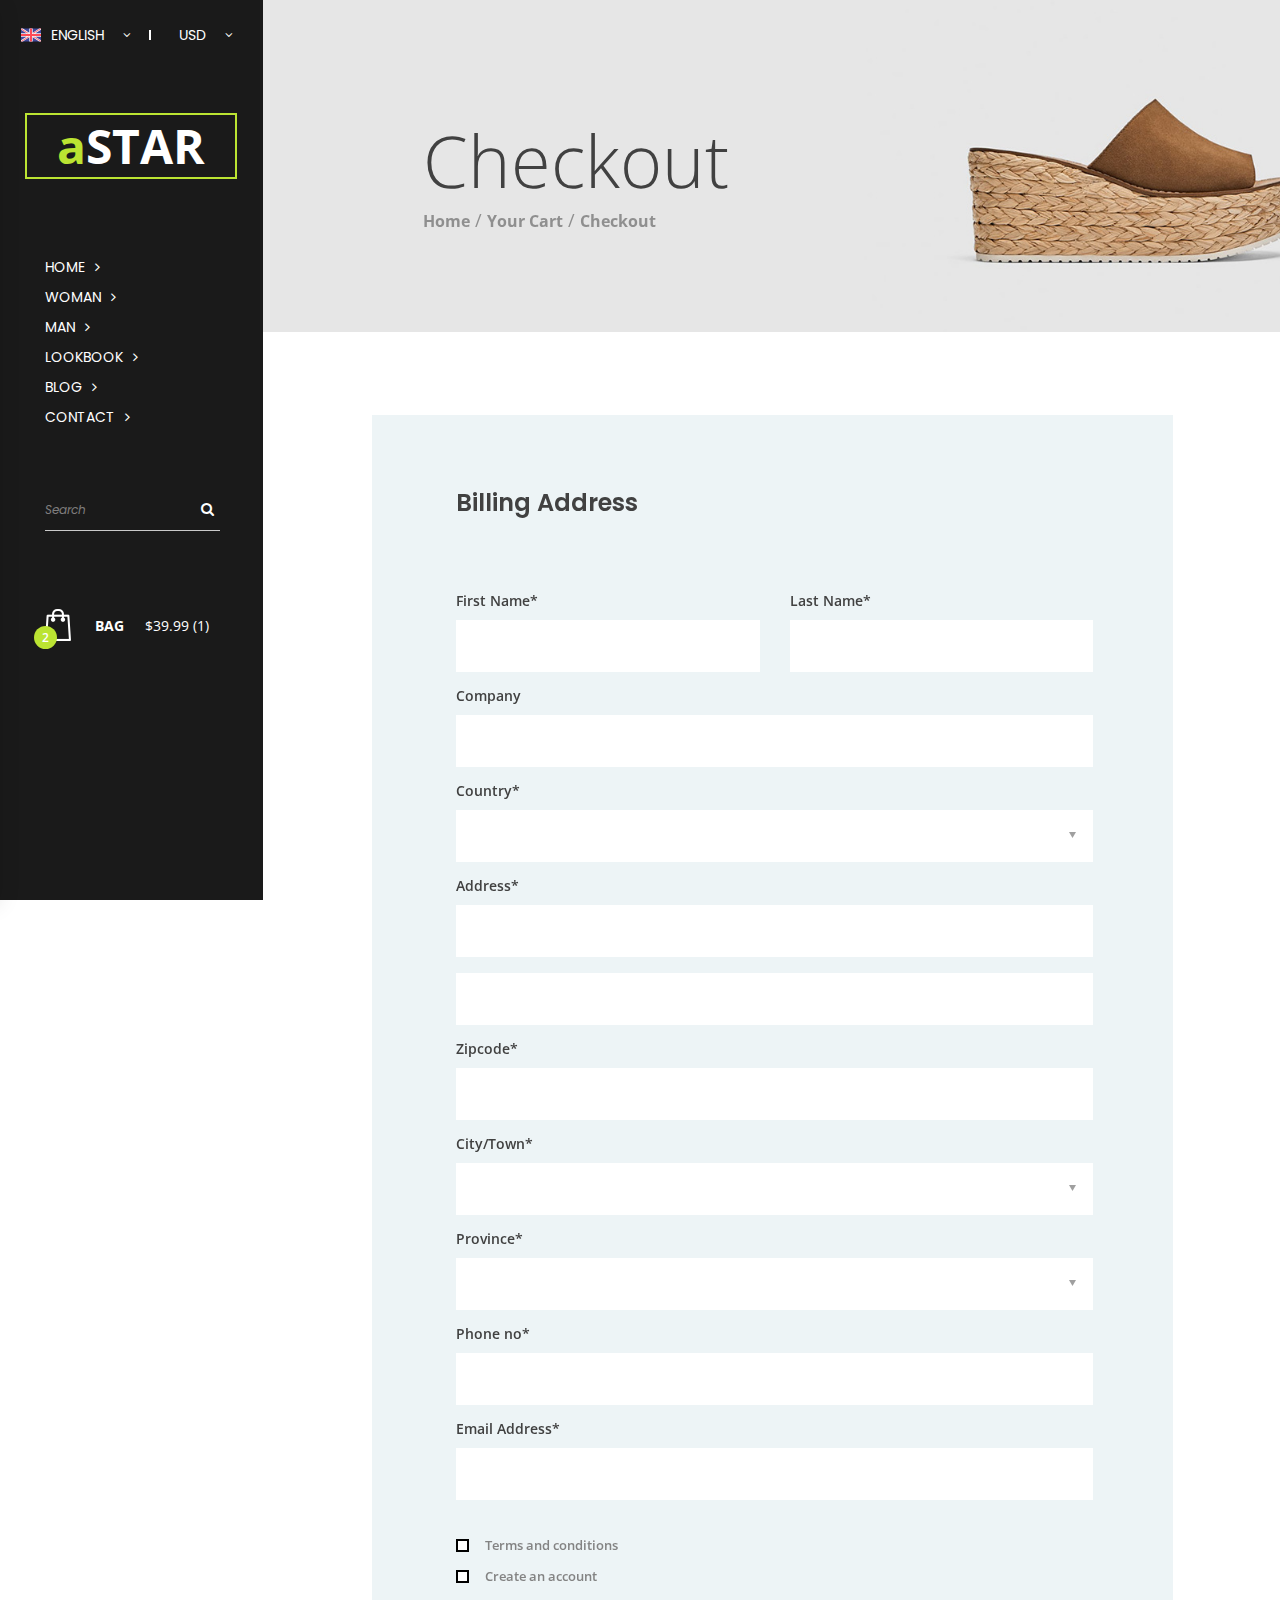
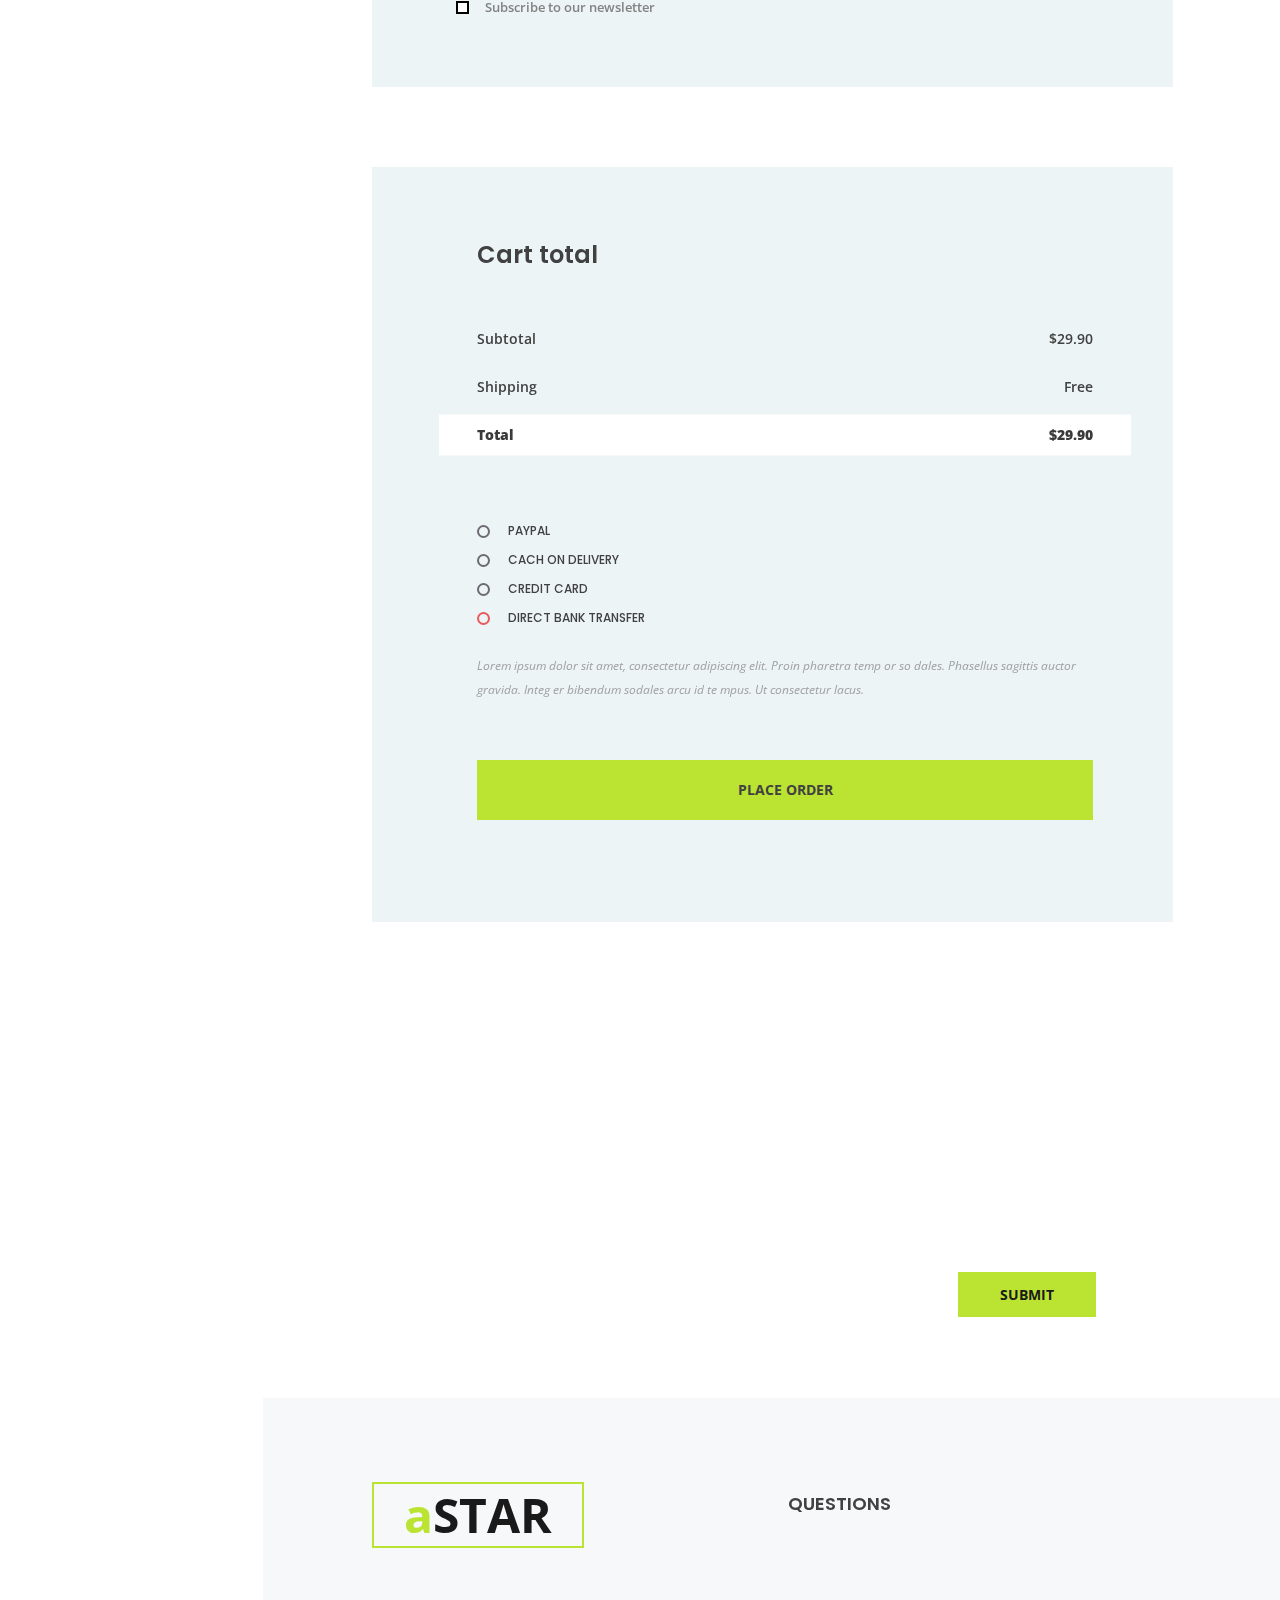
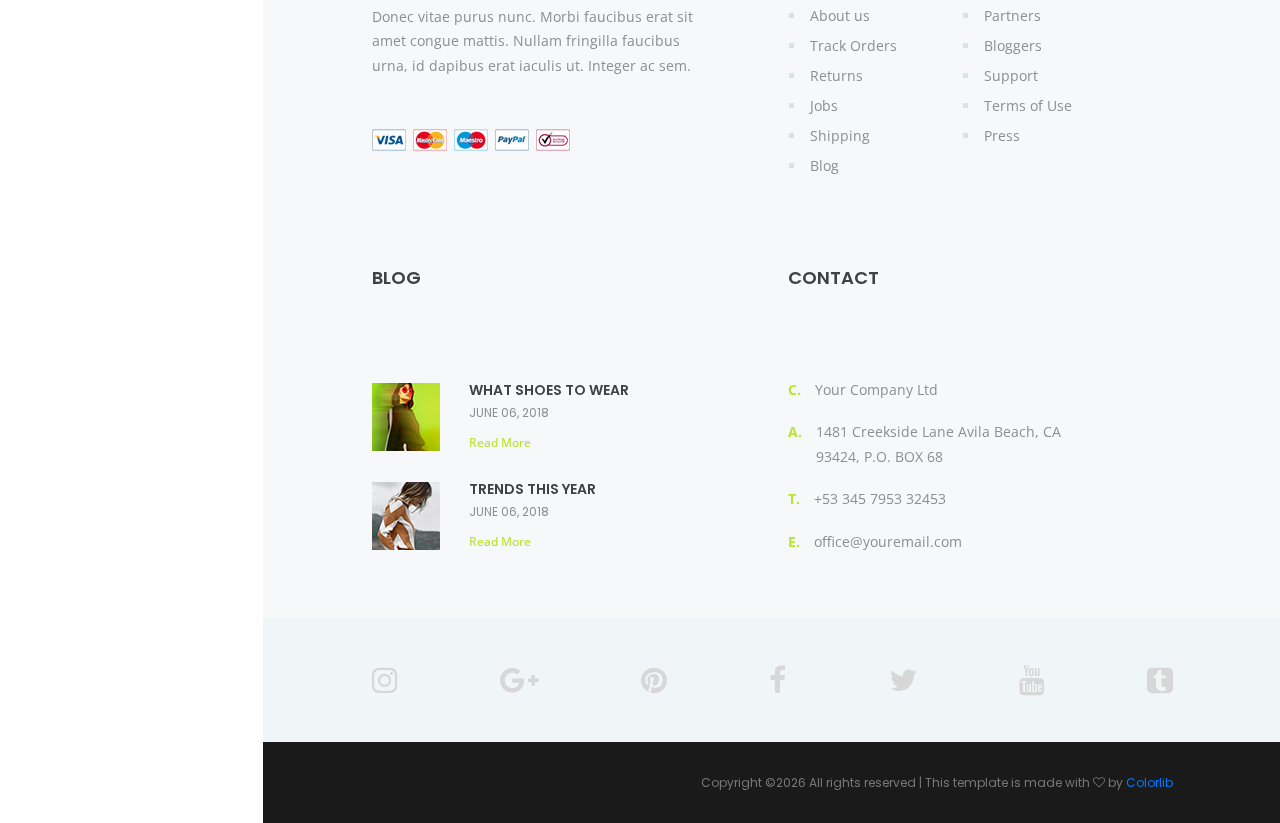
<file: checkout.html>
<!DOCTYPE html>
<html lang="en">
<head>
<title>Checkout</title>
<meta charset="utf-8">
<meta http-equiv="X-UA-Compatible" content="IE=edge">
<meta name="description" content="aStar Fashion Template Project">
<meta name="viewport" content="width=device-width, initial-scale=1">
<link rel="stylesheet" type="text/css" href="styles/bootstrap-4.1.3/bootstrap.css">
<link href="plugins/font-awesome-4.7.0/css/font-awesome.min.css" rel="stylesheet" type="text/css">
<link rel="stylesheet" type="text/css" href="plugins/OwlCarousel2-2.2.1/owl.carousel.css">
<link rel="stylesheet" type="text/css" href="plugins/OwlCarousel2-2.2.1/owl.theme.default.css">
<link rel="stylesheet" type="text/css" href="plugins/OwlCarousel2-2.2.1/animate.css">
<link rel="stylesheet" type="text/css" href="styles/checkout.css">
<link rel="stylesheet" type="text/css" href="styles/checkout_responsive.css">
</head>
<body>

<div class="super_container">

	<!-- Header -->

	<header class="header">
		<div class="header_content d-flex flex-row align-items-center justify-content-start">
			
			<!-- Hamburger -->
			<div class="hamburger menu_mm"><i class="fa fa-bars menu_mm" aria-hidden="true"></i></div>

			<!-- Logo -->
			<div class="header_logo">
				<a href="#"><div>a<span>star</span></div></a>
			</div>

			<!-- Navigation -->
			<nav class="header_nav">
				<ul class="d-flex flex-row align-items-center justify-content-start">
					<li><a href="index.html">home</a></li>
					<li><a href="#">woman</a></li>
					<li><a href="#">man</a></li>
					<li><a href="#">lookbook</a></li>
					<li><a href="#">blog</a></li>
					<li><a href="#">contact</a></li>
				</ul>
			</nav>

			<!-- Header Extra -->
			<div class="header_extra ml-auto d-flex flex-row align-items-center justify-content-start">

				<!-- Language -->
				<div class="info_languages has_children">
					<div class="language_flag"><img src="images/flag_1.svg" alt="https://www.flaticon.com/authors/freepik"></div>
					<div class="dropdown_text">english</div>
					<div class="dropdown_arrow"><i class="fa fa-angle-down" aria-hidden="true"></i></div>
					
					<!-- Language Dropdown Menu -->
					 <ul>
					 	<li><a href="#">
				 			<div class="language_flag"><img src="images/flag_2.svg" alt="https://www.flaticon.com/authors/freepik"></div>
							<div class="dropdown_text">french</div>
					 	</a></li>
					 	<li><a href="#">
				 			<div class="language_flag"><img src="images/flag_3.svg" alt="https://www.flaticon.com/authors/freepik"></div>
							<div class="dropdown_text">japanese</div>
					 	</a></li>
					 	<li><a href="#">
				 			<div class="language_flag"><img src="images/flag_4.svg" alt="https://www.flaticon.com/authors/freepik"></div>
							<div class="dropdown_text">russian</div>
					 	</a></li>
					 	<li><a href="#">
				 			<div class="language_flag"><img src="images/flag_5.svg" alt="https://www.flaticon.com/authors/freepik"></div>
							<div class="dropdown_text">spanish</div>
					 	</a></li>
					 </ul>

				</div>

				<!-- Currency -->
				<div class="info_currencies has_children">
					<div class="dropdown_text">usd</div>
					<div class="dropdown_arrow"><i class="fa fa-angle-down" aria-hidden="true"></i></div>

					<!-- Currencies Dropdown Menu -->
					 <ul>
					 	<li><a href="#"><div class="dropdown_text">EUR</div></a></li>
					 	<li><a href="#"><div class="dropdown_text">YEN</div></a></li>
					 	<li><a href="#"><div class="dropdown_text">GBP</div></a></li>
					 	<li><a href="#"><div class="dropdown_text">CAD</div></a></li>
					 </ul>

				</div>

				<!-- Cart -->
				<div class="cart d-flex flex-row align-items-center justify-content-start">
					<div class="cart_icon"><a href="cart.html">
						<img src="images/bag.png" alt="">
						<div class="cart_num">2</div>
					</a></div>
				</div>

			</div>

		</div>
	</header>

	<!-- Menu -->

	<div class="menu d-flex flex-column align-items-start justify-content-start menu_mm trans_400">
		<div class="menu_close_container"><div class="menu_close"><div></div><div></div></div></div>
		<div class="menu_top d-flex flex-row align-items-center justify-content-start">

			<!-- Language -->
			<div class="info_languages has_children">
				<div class="language_flag"><img src="images/flag_1.svg" alt="https://www.flaticon.com/authors/freepik"></div>
				<div class="dropdown_text">english</div>
				<div class="dropdown_arrow"><i class="fa fa-angle-down" aria-hidden="true"></i></div>
				
				<!-- Language Dropdown Menu -->
				 <ul>
				 	<li><a href="#">
			 			<div class="language_flag"><img src="images/flag_2.svg" alt="https://www.flaticon.com/authors/freepik"></div>
						<div class="dropdown_text">french</div>
				 	</a></li>
				 	<li><a href="#">
			 			<div class="language_flag"><img src="images/flag_3.svg" alt="https://www.flaticon.com/authors/freepik"></div>
						<div class="dropdown_text">japanese</div>
				 	</a></li>
				 	<li><a href="#">
			 			<div class="language_flag"><img src="images/flag_4.svg" alt="https://www.flaticon.com/authors/freepik"></div>
						<div class="dropdown_text">russian</div>
				 	</a></li>
				 	<li><a href="#">
			 			<div class="language_flag"><img src="images/flag_5.svg" alt="https://www.flaticon.com/authors/freepik"></div>
						<div class="dropdown_text">spanish</div>
				 	</a></li>
				 </ul>

			</div>

			<!-- Currency -->
			<div class="info_currencies has_children">
				<div class="dropdown_text">usd</div>
				<div class="dropdown_arrow"><i class="fa fa-angle-down" aria-hidden="true"></i></div>

				<!-- Currencies Dropdown Menu -->
				 <ul>
				 	<li><a href="#"><div class="dropdown_text">EUR</div></a></li>
				 	<li><a href="#"><div class="dropdown_text">YEN</div></a></li>
				 	<li><a href="#"><div class="dropdown_text">GBP</div></a></li>
				 	<li><a href="#"><div class="dropdown_text">CAD</div></a></li>
				 </ul>

			</div>

		</div>
		<div class="menu_search">
			<form action="#" class="header_search_form menu_mm">
				<input type="search" class="search_input menu_mm" placeholder="Search" required="required">
				<button class="header_search_button d-flex flex-column align-items-center justify-content-center menu_mm">
					<i class="fa fa-search menu_mm" aria-hidden="true"></i>
				</button>
			</form>
		</div>
		<nav class="menu_nav">
			<ul class="menu_mm">
				<li class="menu_mm"><a href="index.html">home</a></li>
				<li class="menu_mm"><a href="#">woman</a></li>
				<li class="menu_mm"><a href="#">man</a></li>
				<li class="menu_mm"><a href="#">lookbook</a></li>
				<li class="menu_mm"><a href="blog.html">blog</a></li>
				<li class="menu_mm"><a href="contact.html">contact</a></li>
			</ul>
		</nav>
		<div class="menu_extra">
			<div class="menu_social">
				<ul>
					<li><a href="#"><i class="fa fa-pinterest" aria-hidden="true"></i></a></li>
					<li><a href="#"><i class="fa fa-facebook" aria-hidden="true"></i></a></li>
					<li><a href="#"><i class="fa fa-instagram" aria-hidden="true"></i></a></li>
					<li><a href="#"><i class="fa fa-twitter" aria-hidden="true"></i></a></li>
				</ul>
			</div>
		</div>
	</div>
	
	<!-- Sidebar -->

	<div class="sidebar">
		
		<!-- Info -->
		<div class="info">
			<div class="info_content d-flex flex-row align-items-center justify-content-start">
				
				<!-- Language -->
				<div class="info_languages has_children">
					<div class="language_flag"><img src="images/flag_1.svg" alt="https://www.flaticon.com/authors/freepik"></div>
					<div class="dropdown_text">english</div>
					<div class="dropdown_arrow"><i class="fa fa-angle-down" aria-hidden="true"></i></div>
					
					<!-- Language Dropdown Menu -->
					 <ul>
					 	<li><a href="#">
				 			<div class="language_flag"><img src="images/flag_2.svg" alt="https://www.flaticon.com/authors/freepik"></div>
							<div class="dropdown_text">french</div>
					 	</a></li>
					 	<li><a href="#">
				 			<div class="language_flag"><img src="images/flag_3.svg" alt="https://www.flaticon.com/authors/freepik"></div>
							<div class="dropdown_text">japanese</div>
					 	</a></li>
					 	<li><a href="#">
				 			<div class="language_flag"><img src="images/flag_4.svg" alt="https://www.flaticon.com/authors/freepik"></div>
							<div class="dropdown_text">russian</div>
					 	</a></li>
					 	<li><a href="#">
				 			<div class="language_flag"><img src="images/flag_5.svg" alt="https://www.flaticon.com/authors/freepik"></div>
							<div class="dropdown_text">spanish</div>
					 	</a></li>
					 </ul>

				</div>

				<!-- Currency -->
				<div class="info_currencies has_children">
					<div class="dropdown_text">usd</div>
					<div class="dropdown_arrow"><i class="fa fa-angle-down" aria-hidden="true"></i></div>

					<!-- Currencies Dropdown Menu -->
					 <ul>
					 	<li><a href="#"><div class="dropdown_text">EUR</div></a></li>
					 	<li><a href="#"><div class="dropdown_text">YEN</div></a></li>
					 	<li><a href="#"><div class="dropdown_text">GBP</div></a></li>
					 	<li><a href="#"><div class="dropdown_text">CAD</div></a></li>
					 </ul>

				</div>

			</div>
		</div>

		<!-- Logo -->
		<div class="sidebar_logo">
			<a href="#"><div>a<span>star</span></div></a>
		</div>

		<!-- Sidebar Navigation -->
		<nav class="sidebar_nav">
			<ul>
				<li><a href="index.html">home<i class="fa fa-angle-right" aria-hidden="true"></i></a></li>
				<li><a href="#">woman<i class="fa fa-angle-right" aria-hidden="true"></i></a></li>
				<li><a href="#">man<i class="fa fa-angle-right" aria-hidden="true"></i></a></li>
				<li><a href="#">lookbook<i class="fa fa-angle-right" aria-hidden="true"></i></a></li>
				<li><a href="blog.html">blog<i class="fa fa-angle-right" aria-hidden="true"></i></a></li>
				<li><a href="#">contact<i class="fa fa-angle-right" aria-hidden="true"></i></a></li>
			</ul>
		</nav>

		<!-- Search -->
		<div class="search">
			<form action="#" class="search_form" id="sidebar_search_form">
				<input type="text" class="search_input" placeholder="Search" required="required">
				<button class="search_button"><i class="fa fa-search" aria-hidden="true"></i></button>
			</form>
		</div>

		<!-- Cart -->
		<div class="cart d-flex flex-row align-items-center justify-content-start">
			<div class="cart_icon"><a href="cart.html">
				<img src="images/bag.png" alt="">
				<div class="cart_num">2</div>
			</a></div>
			<div class="cart_text">bag</div>
			<div class="cart_price">$39.99 (1)</div>
		</div>
	</div>

	<!-- Home -->

	<div class="home">
		<div class="parallax_background parallax-window" data-parallax="scroll" data-image-src="images/checkout.jpg" data-speed="0.8"></div>
		<div class="home_container">
			<div class="home_content">
				<div class="home_title">Checkout</div>
				<div class="breadcrumbs">
					<ul class="d-flex flex-row align-items-center justify-content-start">
						<li><a href="index.html">Home</a></li>
						<li><a href="cart.html">Your Cart</a></li>
						<li>Checkout</li>
					</ul>
				</div>
			</div>
		</div>
	</div>

	<!-- Checkout -->

	<div class="checkout">
		<div class="section_container">
			<div class="container">
				<div class="row">
					<div class="col">
						<div class="checkout_container d-flex flex-xxl-row flex-column align-items-start justify-content-start">
							
							<!-- Billing -->
							<div class="billing checkout_box">
								<div class="checkout_title">Billing Address</div>
								<div class="checkout_form_container">
									<form action="#" id="checkout_form" class="checkout_form">
										<div class="row">
											<div class="col-lg-6">
												<!-- Name -->
												<label for="checkout_name">First Name*</label>
												<input type="text" id="checkout_name" class="checkout_input" required="required">
											</div>
											<div class="col-lg-6">
												<!-- Last Name -->
												<label for="checkout_last_name">Last Name*</label>
												<input type="text" id="checkout_last_name" class="checkout_input" required="required">
											</div>
										</div>
										<div>
											<!-- Company -->
											<label for="checkout_company">Company</label>
											<input type="text" id="checkout_company" class="checkout_input">
										</div>
										<div>
											<!-- Country -->
											<label for="checkout_country">Country*</label>
											<select name="checkout_country" id="checkout_country" class="dropdown_item_select checkout_input" require="required">
												<option></option>
												<option>Lithuania</option>
												<option>Sweden</option>
												<option>UK</option>
												<option>Italy</option>
											</select>
										</div>
										<div>
											<!-- Address -->
											<label for="checkout_address">Address*</label>
											<input type="text" id="checkout_address" class="checkout_input" required="required">
											<input type="text" id="checkout_address_2" class="checkout_input checkout_address_2" required="required">
										</div>
										<div>
											<!-- Zipcode -->
											<label for="checkout_zipcode">Zipcode*</label>
											<input type="text" id="checkout_zipcode" class="checkout_input" required="required">
										</div>
										<div>
											<!-- City / Town -->
											<label for="checkout_city">City/Town*</label>
											<select name="checkout_city" id="checkout_city" class="dropdown_item_select checkout_input" require="required">
												<option></option>
												<option>City</option>
												<option>City</option>
												<option>City</option>
												<option>City</option>
											</select>
										</div>
										<div>
											<!-- Province -->
											<label for="checkout_province">Province*</label>
											<select name="checkout_province" id="checkout_province" class="dropdown_item_select checkout_input" require="required">
												<option></option>
												<option>Province</option>
												<option>Province</option>
												<option>Province</option>
												<option>Province</option>
											</select>
										</div>
										<div>
											<!-- Phone no -->
											<label for="checkout_phone">Phone no*</label>
											<input type="phone" id="checkout_phone" class="checkout_input" required="required">
										</div>
										<div>
											<!-- Email -->
											<label for="checkout_email">Email Address*</label>
											<input type="phone" id="checkout_email" class="checkout_input" required="required">
										</div>
										<div class="checkout_extra">
											<ul>
												<li class="billing_info d-flex flex-row align-items-center justify-content-start">
													<label class="checkbox_container">
														<input type="checkbox" id="cb_1" name="billing_checkbox" class="billing_checkbox">
														<span class="checkbox_mark"></span>
														<span class="checkbox_text">Terms and conditions</span>
													</label>
												</li>
												<li class="billing_info d-flex flex-row align-items-center justify-content-start">
													<label class="checkbox_container">
														<input type="checkbox" id="cb_2" name="billing_checkbox" class="billing_checkbox">
														<span class="checkbox_mark"></span>
														<span class="checkbox_text">Create an account</span>
													</label>
												</li>
												<li class="billing_info d-flex flex-row align-items-center justify-content-start">
													<label class="checkbox_container">
														<input type="checkbox" id="cb_3" name="billing_checkbox" class="billing_checkbox">
														<span class="checkbox_mark"></span>
														<span class="checkbox_text">Subscribe to our newsletter</span>
													</label>
												</li>
											</ul>
										</div>
									</form>
								</div>
							</div>

							<!-- Cart Total -->
							<div class="cart_total">
								<div class="cart_total_inner checkout_box">
									<div class="checkout_title">Cart total</div>
									<ul class="cart_extra_total_list">
										<li class="d-flex flex-row align-items-center justify-content-start">
											<div class="cart_extra_total_title">Subtotal</div>
											<div class="cart_extra_total_value ml-auto">$29.90</div>
										</li>
										<li class="d-flex flex-row align-items-center justify-content-start">
											<div class="cart_extra_total_title">Shipping</div>
											<div class="cart_extra_total_value ml-auto">Free</div>
										</li>
										<li class="d-flex flex-row align-items-center justify-content-start">
											<div class="cart_extra_total_title">Total</div>
											<div class="cart_extra_total_value ml-auto">$29.90</div>
										</li>
									</ul>

									<!-- Payment Options -->
									<div class="payment">
										<div class="payment_options">
											<label class="payment_option clearfix">Paypal
												<input type="radio" name="radio">
												<span class="checkmark"></span>
											</label>
											<label class="payment_option clearfix">Cach on delivery
												<input type="radio" name="radio">
												<span class="checkmark"></span>
											</label>
											<label class="payment_option clearfix">Credit card
												<input type="radio" name="radio">
												<span class="checkmark"></span>
											</label>
											<label class="payment_option clearfix">Direct bank transfer
												<input type="radio" checked="checked" name="radio">
												<span class="checkmark"></span>
											</label>
										</div>
									</div>

									<!-- Order Text -->
									<div class="order_text">Lorem ipsum dolor sit amet, consectetur adipiscing elit. Proin pharetra temp or so dales. Phasellus sagittis auctor gravida. Integ er bibendum sodales arcu id te mpus. Ut consectetur lacus.</div>

									<div class="checkout_button trans_200"><a href="checkout.html">place order</a></div>
								</div>
							</div>

						</div>
					</div>
				</div>
			</div>
		</div>
	</div>

	<!-- Newsletter -->

	<div class="newsletter">
		<div class="parallax_background parallax-window" data-parallax="scroll" data-image-src="images/newsletter.jpg" data-speed="0.8"></div>
		<div class="container">
			<div class="row">
				<div class="col-lg-8 offset-lg-2">
					<div class="newsletter_content text-center">
						<div class="newsletter_title_container">
							<div class="newsletter_title">subscribe to our newsletter</div>
							<div class="newsletter_subtitle">we won't spam, we promise!</div>
						</div>
						<div class="newsletter_form_container">
							<form action="#" id="newsletter_form" class="newsletter_form">
								<input type="email" class="newsletter_input" placeholder="your e-mail here" required="required">
								<button class="newsletter_button">submit</button>
							</form>
						</div>
					</div>
				</div>
			</div>
		</div>
	</div>

	<!-- Footer -->

	<footer class="footer">
		<div class="footer_content">
			<div class="section_container">
				<div class="container">
					<div class="row">
						
						<!-- About -->
						<div class="col-xxl-3 col-md-6 footer_col">
							<div class="footer_about">
								<!-- Logo -->
								<div class="footer_logo">
									<a href="#"><div>a<span>star</span></div></a>
								</div>
								<div class="footer_about_text">
									<p>Donec vitae purus nunc. Morbi faucibus erat sit amet congue mattis. Nullam fringilla faucibus urna, id dapibus erat iaculis ut. Integer ac sem.</p>
								</div>
								<div class="cards">
									<ul class="d-flex flex-row align-items-center justify-content-start">
										<li><a href="#"><img src="images/card_1.jpg" alt=""></a></li>
										<li><a href="#"><img src="images/card_2.jpg" alt=""></a></li>
										<li><a href="#"><img src="images/card_3.jpg" alt=""></a></li>
										<li><a href="#"><img src="images/card_4.jpg" alt=""></a></li>
										<li><a href="#"><img src="images/card_5.jpg" alt=""></a></li>
									</ul>
								</div>
							</div>
						</div>

						<!-- Questions -->
						<div class="col-xxl-3 col-md-6 footer_col">
							<div class="footer_questions">
								<div class="footer_title">questions</div>
								<div class="footer_list">
									<ul>
										<li><a href="#">About us</a></li>
										<li><a href="#">Track Orders</a></li>
										<li><a href="#">Returns</a></li>
										<li><a href="#">Jobs</a></li>
										<li><a href="#">Shipping</a></li>
										<li><a href="#">Blog</a></li>
										<li><a href="#">Partners</a></li>
										<li><a href="#">Bloggers</a></li>
										<li><a href="#">Support</a></li>
										<li><a href="#">Terms of Use</a></li>
										<li><a href="#">Press</a></li>
									</ul>
								</div>
							</div>
						</div>

						<!-- Blog -->
						<div class="col-xxl-3 col-md-6 footer_col">
							<div class="footer_blog">
								<div class="footer_title">blog</div>
								<div class="footer_blog_container">

									<!-- Blog Item -->
									<div class="footer_blog_item d-flex flex-row align-items-start justify-content-start">
										<div class="footer_blog_image"><a href="blog.html"><img src="images/footer_blog_1.jpg" alt=""></a></div>
										<div class="footer_blog_content">
											<div class="footer_blog_title"><a href="blog.html">what shoes to wear</a></div>
											<div class="footer_blog_date">june 06, 2018</div>
											<div class="footer_blog_link"><a href="blog.html">Read More</a></div>
										</div>
									</div>

									<!-- Blog Item -->
									<div class="footer_blog_item d-flex flex-row align-items-start justify-content-start">
										<div class="footer_blog_image"><a href="blog.html"><img src="images/footer_blog_2.jpg" alt=""></a></div>
										<div class="footer_blog_content">
											<div class="footer_blog_title"><a href="blog.html">trends this year</a></div>
											<div class="footer_blog_date">june 06, 2018</div>
											<div class="footer_blog_link"><a href="blog.html">Read More</a></div>
										</div>
									</div>

								</div>
							</div>
						</div>

						<!-- Contact -->
						<div class="col-xxl-3 col-md-6 footer_col">
							<div class="footer_contact">
								<div class="footer_title">contact</div>
								<div class="footer_contact_list">
									<ul>
										<li class="d-flex flex-row align-items-start justify-content-start"><span>C.</span><div>Your Company Ltd</div></li>
										<li class="d-flex flex-row align-items-start justify-content-start"><span>A.</span><div>1481 Creekside Lane  Avila Beach, CA 93424, P.O. BOX 68</div></li>
										<li class="d-flex flex-row align-items-start justify-content-start"><span>T.</span><div>+53 345 7953 32453</div></li>
										<li class="d-flex flex-row align-items-start justify-content-start"><span>E.</span><div>office@youremail.com</div></li>
									</ul>
								</div>
							</div>
						</div>
					</div>
				</div>
			</div>
		</div>

		<!-- Social -->
		<div class="footer_social">
			<div class="section_container">
				<div class="container">
					<div class="row">
						<div class="col">
							<div class="footer_social_container d-flex flex-row align-items-center justify-content-between">
								<!-- Instagram -->
								<a href="#">
									<div class="footer_social_item d-flex flex-row align-items-center justify-content-start">
										<div class="footer_social_icon"><i class="fa fa-instagram" aria-hidden="true"></i></div>
										<div class="footer_social_title">instagram</div>
									</div>
								</a>
								<!-- Google + -->
								<a href="#">
									<div class="footer_social_item d-flex flex-row align-items-center justify-content-start">
										<div class="footer_social_icon"><i class="fa fa-google-plus" aria-hidden="true"></i></div>
										<div class="footer_social_title">google +</div>
									</div>
								</a>
								<!-- Pinterest -->
								<a href="#">
									<div class="footer_social_item d-flex flex-row align-items-center justify-content-start">
										<div class="footer_social_icon"><i class="fa fa-pinterest" aria-hidden="true"></i></div>
										<div class="footer_social_title">pinterest</div>
									</div>
								</a>
								<!-- Facebook -->
								<a href="#">
									<div class="footer_social_item d-flex flex-row align-items-center justify-content-start">
										<div class="footer_social_icon"><i class="fa fa-facebook" aria-hidden="true"></i></div>
										<div class="footer_social_title">facebook</div>
									</div>
								</a>
								<!-- Twitter -->
								<a href="#">
									<div class="footer_social_item d-flex flex-row align-items-center justify-content-start">
										<div class="footer_social_icon"><i class="fa fa-twitter" aria-hidden="true"></i></div>
										<div class="footer_social_title">twitter</div>
									</div>
								</a>
								<!-- YouTube -->
								<a href="#">
									<div class="footer_social_item d-flex flex-row align-items-center justify-content-start">
										<div class="footer_social_icon"><i class="fa fa-youtube" aria-hidden="true"></i></div>
										<div class="footer_social_title">youtube</div>
									</div>
								</a>
								<!-- Tumblr -->
								<a href="#">
									<div class="footer_social_item d-flex flex-row align-items-center justify-content-start">
										<div class="footer_social_icon"><i class="fa fa-tumblr-square" aria-hidden="true"></i></div>
										<div class="footer_social_title">tumblr</div>
									</div>
								</a>
							</div>
						</div>
					</div>
				</div>
			</div>				
		</div>

		<!-- Credits -->
		<div class="credits">
			<div class="section_container">
				<div class="container">
					<div class="row">
						<div class="col">
							<div class="credits_content d-flex flex-row align-items-center justify-content-end">
								<div class="credits_text"><!-- Link back to Colorlib can't be removed. Template is licensed under CC BY 3.0. -->
Copyright &copy;<script>document.write(new Date().getFullYear());</script> All rights reserved | This template is made with <i class="fa fa-heart-o" aria-hidden="true"></i> by <a href="https://colorlib.com" target="_blank">Colorlib</a>
<!-- Link back to Colorlib can't be removed. Template is licensed under CC BY 3.0. --></div>
							</div>
						</div>
					</div>
				</div>
			</div>
		</div>
	</footer>

</div>

<script src="js/jquery-3.2.1.min.js"></script>
<script src="styles/bootstrap-4.1.3/popper.js"></script>
<script src="styles/bootstrap-4.1.3/bootstrap.min.js"></script>
<script src="plugins/greensock/TweenMax.min.js"></script>
<script src="plugins/greensock/TimelineMax.min.js"></script>
<script src="plugins/scrollmagic/ScrollMagic.min.js"></script>
<script src="plugins/greensock/animation.gsap.min.js"></script>
<script src="plugins/greensock/ScrollToPlugin.min.js"></script>
<script src="plugins/OwlCarousel2-2.2.1/owl.carousel.js"></script>
<script src="plugins/easing/easing.js"></script>
<script src="plugins/parallax-js-master/parallax.min.js"></script>
<script src="js/checkout.js"></script>
</body>
</html>
</file>
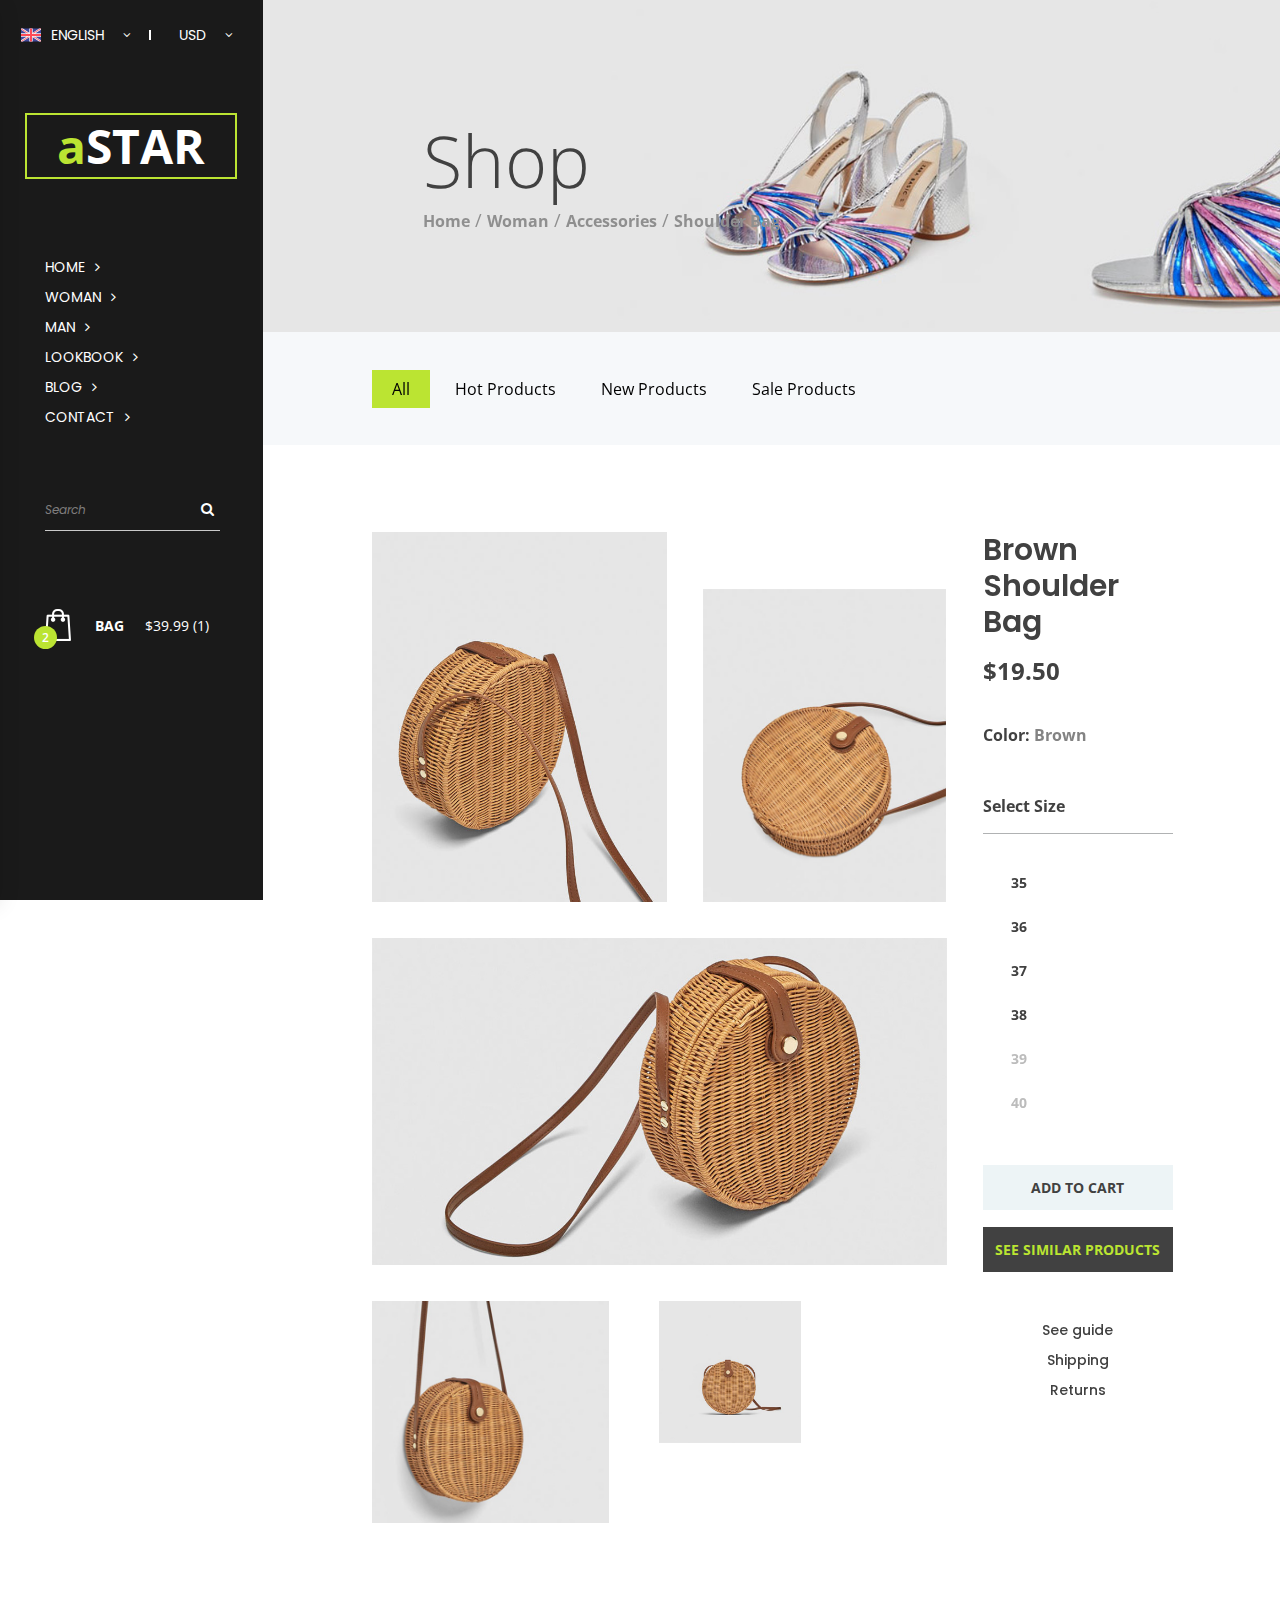
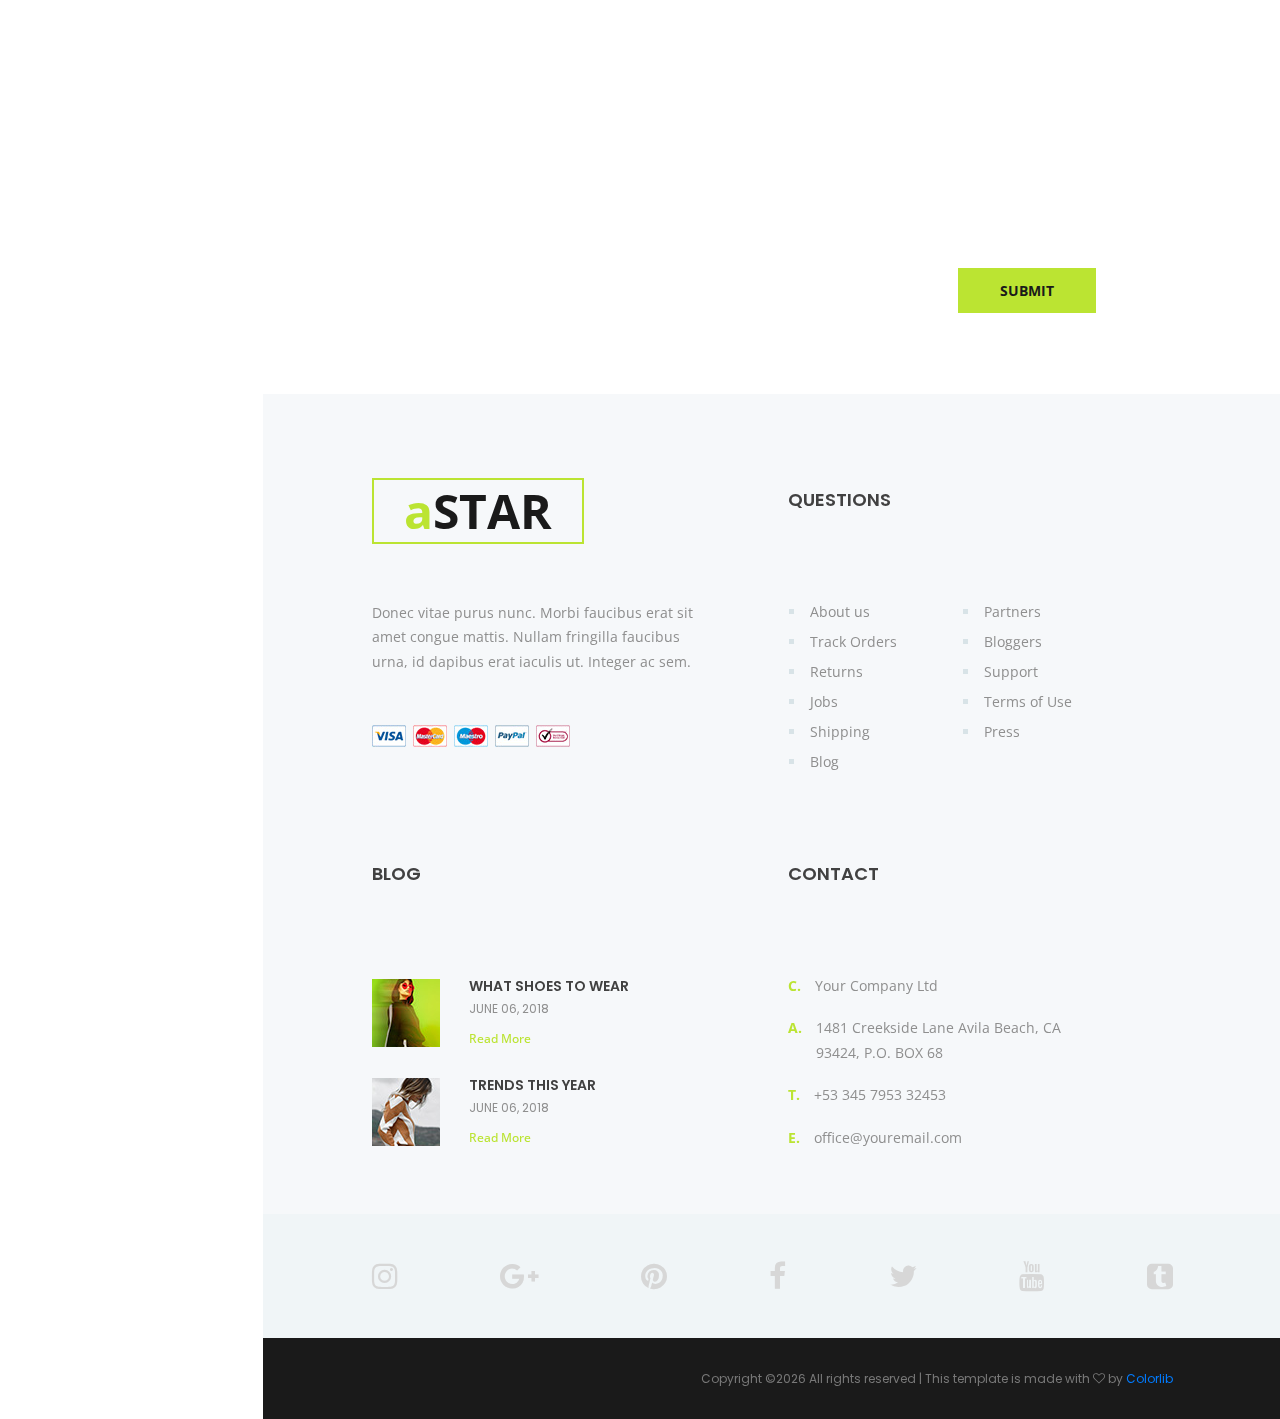
<file: product.html>
<!DOCTYPE html>
<html lang="en">
<head>
<title>Product</title>
<meta charset="utf-8">
<meta http-equiv="X-UA-Compatible" content="IE=edge">
<meta name="description" content="aStar Fashion Template Project">
<meta name="viewport" content="width=device-width, initial-scale=1">
<link rel="stylesheet" type="text/css" href="styles/bootstrap-4.1.3/bootstrap.css">
<link href="plugins/font-awesome-4.7.0/css/font-awesome.min.css" rel="stylesheet" type="text/css">
<link rel="stylesheet" type="text/css" href="plugins/OwlCarousel2-2.2.1/owl.carousel.css">
<link rel="stylesheet" type="text/css" href="plugins/OwlCarousel2-2.2.1/owl.theme.default.css">
<link rel="stylesheet" type="text/css" href="plugins/OwlCarousel2-2.2.1/animate.css">
<link rel="stylesheet" type="text/css" href="styles/product.css">
<link rel="stylesheet" type="text/css" href="styles/product_responsive.css">
</head>
<body>

<div class="super_container">

	<!-- Header -->

	<header class="header">
		<div class="header_content d-flex flex-row align-items-center justify-content-start">
			
			<!-- Hamburger -->
			<div class="hamburger menu_mm"><i class="fa fa-bars menu_mm" aria-hidden="true"></i></div>

			<!-- Logo -->
			<div class="header_logo">
				<a href="#"><div>a<span>star</span></div></a>
			</div>

			<!-- Navigation -->
			<nav class="header_nav">
				<ul class="d-flex flex-row align-items-center justify-content-start">
					<li><a href="index.html">home</a></li>
					<li><a href="#">woman</a></li>
					<li><a href="#">man</a></li>
					<li><a href="#">lookbook</a></li>
					<li><a href="#">blog</a></li>
					<li><a href="#">contact</a></li>
				</ul>
			</nav>

			<!-- Header Extra -->
			<div class="header_extra ml-auto d-flex flex-row align-items-center justify-content-start">

				<!-- Language -->
				<div class="info_languages has_children">
					<div class="language_flag"><img src="images/flag_1.svg" alt="https://www.flaticon.com/authors/freepik"></div>
					<div class="dropdown_text">english</div>
					<div class="dropdown_arrow"><i class="fa fa-angle-down" aria-hidden="true"></i></div>
					
					<!-- Language Dropdown Menu -->
					 <ul>
					 	<li><a href="#">
				 			<div class="language_flag"><img src="images/flag_2.svg" alt="https://www.flaticon.com/authors/freepik"></div>
							<div class="dropdown_text">french</div>
					 	</a></li>
					 	<li><a href="#">
				 			<div class="language_flag"><img src="images/flag_3.svg" alt="https://www.flaticon.com/authors/freepik"></div>
							<div class="dropdown_text">japanese</div>
					 	</a></li>
					 	<li><a href="#">
				 			<div class="language_flag"><img src="images/flag_4.svg" alt="https://www.flaticon.com/authors/freepik"></div>
							<div class="dropdown_text">russian</div>
					 	</a></li>
					 	<li><a href="#">
				 			<div class="language_flag"><img src="images/flag_5.svg" alt="https://www.flaticon.com/authors/freepik"></div>
							<div class="dropdown_text">spanish</div>
					 	</a></li>
					 </ul>

				</div>

				<!-- Currency -->
				<div class="info_currencies has_children">
					<div class="dropdown_text">usd</div>
					<div class="dropdown_arrow"><i class="fa fa-angle-down" aria-hidden="true"></i></div>

					<!-- Currencies Dropdown Menu -->
					 <ul>
					 	<li><a href="#"><div class="dropdown_text">EUR</div></a></li>
					 	<li><a href="#"><div class="dropdown_text">YEN</div></a></li>
					 	<li><a href="#"><div class="dropdown_text">GBP</div></a></li>
					 	<li><a href="#"><div class="dropdown_text">CAD</div></a></li>
					 </ul>

				</div>

				<!-- Cart -->
				<div class="cart d-flex flex-row align-items-center justify-content-start">
					<div class="cart_icon"><a href="cart.html">
						<img src="images/bag.png" alt="">
						<div class="cart_num">2</div>
					</a></div>
				</div>

			</div>

		</div>
	</header>

	<!-- Menu -->

	<div class="menu d-flex flex-column align-items-start justify-content-start menu_mm trans_400">
		<div class="menu_close_container"><div class="menu_close"><div></div><div></div></div></div>
		<div class="menu_top d-flex flex-row align-items-center justify-content-start">

			<!-- Language -->
			<div class="info_languages has_children">
				<div class="language_flag"><img src="images/flag_1.svg" alt="https://www.flaticon.com/authors/freepik"></div>
				<div class="dropdown_text">english</div>
				<div class="dropdown_arrow"><i class="fa fa-angle-down" aria-hidden="true"></i></div>
				
				<!-- Language Dropdown Menu -->
				 <ul>
				 	<li><a href="#">
			 			<div class="language_flag"><img src="images/flag_2.svg" alt="https://www.flaticon.com/authors/freepik"></div>
						<div class="dropdown_text">french</div>
				 	</a></li>
				 	<li><a href="#">
			 			<div class="language_flag"><img src="images/flag_3.svg" alt="https://www.flaticon.com/authors/freepik"></div>
						<div class="dropdown_text">japanese</div>
				 	</a></li>
				 	<li><a href="#">
			 			<div class="language_flag"><img src="images/flag_4.svg" alt="https://www.flaticon.com/authors/freepik"></div>
						<div class="dropdown_text">russian</div>
				 	</a></li>
				 	<li><a href="#">
			 			<div class="language_flag"><img src="images/flag_5.svg" alt="https://www.flaticon.com/authors/freepik"></div>
						<div class="dropdown_text">spanish</div>
				 	</a></li>
				 </ul>

			</div>

			<!-- Currency -->
			<div class="info_currencies has_children">
				<div class="dropdown_text">usd</div>
				<div class="dropdown_arrow"><i class="fa fa-angle-down" aria-hidden="true"></i></div>

				<!-- Currencies Dropdown Menu -->
				 <ul>
				 	<li><a href="#"><div class="dropdown_text">EUR</div></a></li>
				 	<li><a href="#"><div class="dropdown_text">YEN</div></a></li>
				 	<li><a href="#"><div class="dropdown_text">GBP</div></a></li>
				 	<li><a href="#"><div class="dropdown_text">CAD</div></a></li>
				 </ul>

			</div>

		</div>
		<div class="menu_search">
			<form action="#" class="header_search_form menu_mm">
				<input type="search" class="search_input menu_mm" placeholder="Search" required="required">
				<button class="header_search_button d-flex flex-column align-items-center justify-content-center menu_mm">
					<i class="fa fa-search menu_mm" aria-hidden="true"></i>
				</button>
			</form>
		</div>
		<nav class="menu_nav">
			<ul class="menu_mm">
				<li class="menu_mm"><a href="index.html">home</a></li>
				<li class="menu_mm"><a href="#">woman</a></li>
				<li class="menu_mm"><a href="#">man</a></li>
				<li class="menu_mm"><a href="#">lookbook</a></li>
				<li class="menu_mm"><a href="blog.html">blog</a></li>
				<li class="menu_mm"><a href="contact.html">contact</a></li>
			</ul>
		</nav>
		<div class="menu_extra">
			<div class="menu_social">
				<ul>
					<li><a href="#"><i class="fa fa-pinterest" aria-hidden="true"></i></a></li>
					<li><a href="#"><i class="fa fa-facebook" aria-hidden="true"></i></a></li>
					<li><a href="#"><i class="fa fa-instagram" aria-hidden="true"></i></a></li>
					<li><a href="#"><i class="fa fa-twitter" aria-hidden="true"></i></a></li>
				</ul>
			</div>
		</div>
	</div>
	
	<!-- Sidebar -->

	<div class="sidebar">
		
		<!-- Info -->
		<div class="info">
			<div class="info_content d-flex flex-row align-items-center justify-content-start">
				
				<!-- Language -->
				<div class="info_languages has_children">
					<div class="language_flag"><img src="images/flag_1.svg" alt="https://www.flaticon.com/authors/freepik"></div>
					<div class="dropdown_text">english</div>
					<div class="dropdown_arrow"><i class="fa fa-angle-down" aria-hidden="true"></i></div>
					
					<!-- Language Dropdown Menu -->
					 <ul>
					 	<li><a href="#">
				 			<div class="language_flag"><img src="images/flag_2.svg" alt="https://www.flaticon.com/authors/freepik"></div>
							<div class="dropdown_text">french</div>
					 	</a></li>
					 	<li><a href="#">
				 			<div class="language_flag"><img src="images/flag_3.svg" alt="https://www.flaticon.com/authors/freepik"></div>
							<div class="dropdown_text">japanese</div>
					 	</a></li>
					 	<li><a href="#">
				 			<div class="language_flag"><img src="images/flag_4.svg" alt="https://www.flaticon.com/authors/freepik"></div>
							<div class="dropdown_text">russian</div>
					 	</a></li>
					 	<li><a href="#">
				 			<div class="language_flag"><img src="images/flag_5.svg" alt="https://www.flaticon.com/authors/freepik"></div>
							<div class="dropdown_text">spanish</div>
					 	</a></li>
					 </ul>

				</div>

				<!-- Currency -->
				<div class="info_currencies has_children">
					<div class="dropdown_text">usd</div>
					<div class="dropdown_arrow"><i class="fa fa-angle-down" aria-hidden="true"></i></div>

					<!-- Currencies Dropdown Menu -->
					 <ul>
					 	<li><a href="#"><div class="dropdown_text">EUR</div></a></li>
					 	<li><a href="#"><div class="dropdown_text">YEN</div></a></li>
					 	<li><a href="#"><div class="dropdown_text">GBP</div></a></li>
					 	<li><a href="#"><div class="dropdown_text">CAD</div></a></li>
					 </ul>

				</div>

			</div>
		</div>

		<!-- Logo -->
		<div class="sidebar_logo">
			<a href="#"><div>a<span>star</span></div></a>
		</div>

		<!-- Sidebar Navigation -->
		<nav class="sidebar_nav">
			<ul>
				<li><a href="index.html">home<i class="fa fa-angle-right" aria-hidden="true"></i></a></li>
				<li><a href="#">woman<i class="fa fa-angle-right" aria-hidden="true"></i></a></li>
				<li><a href="#">man<i class="fa fa-angle-right" aria-hidden="true"></i></a></li>
				<li><a href="#">lookbook<i class="fa fa-angle-right" aria-hidden="true"></i></a></li>
				<li><a href="blog.html">blog<i class="fa fa-angle-right" aria-hidden="true"></i></a></li>
				<li><a href="#">contact<i class="fa fa-angle-right" aria-hidden="true"></i></a></li>
			</ul>
		</nav>

		<!-- Search -->
		<div class="search">
			<form action="#" class="search_form" id="sidebar_search_form">
				<input type="text" class="search_input" placeholder="Search" required="required">
				<button class="search_button"><i class="fa fa-search" aria-hidden="true"></i></button>
			</form>
		</div>

		<!-- Cart -->
		<div class="cart d-flex flex-row align-items-center justify-content-start">
			<div class="cart_icon"><a href="cart.html">
				<img src="images/bag.png" alt="">
				<div class="cart_num">2</div>
			</a></div>
			<div class="cart_text">bag</div>
			<div class="cart_price">$39.99 (1)</div>
		</div>
	</div>

	<!-- Home -->

	<div class="home">
		<div class="parallax_background parallax-window" data-parallax="scroll" data-image-src="images/product_background.jpg" data-speed="0.8"></div>
		<div class="home_container">
			<div class="home_content">
				<div class="home_title">Shop</div>
				<div class="breadcrumbs">
					<ul class="d-flex flex-row align-items-center justify-content-start">
						<li><a href="index.html">Home</a></li>
						<li><a href="categories.html">Woman</a></li>
						<li><a href="categories.html">Accessories</a></li>
						<li>Shoulder Bag</li>
					</ul>
				</div>
			</div>
		</div>
	</div>

	<!-- Products -->

	<div class="product">

		<!-- Sorting & Filtering -->
		<div class="products_bar">
			<div class="section_container">
				<div class="container">
					<div class="row">
						<div class="col">
							<div class="products_bar_content d-flex flex-row align-items-center justify-content-start">
								<div class="product_categories">
									<ul class="d-flex flex-row align-items-start justify-content-start flex-wrap">
										<li class="active"><a href="#">All</a></li>
										<li><a href="#">Hot Products</a></li>
										<li><a href="#">New Products</a></li>
										<li><a href="#">Sale Products</a></li>
									</ul>
								</div>
							</div>
						</div>
					</div>
				</div>
			</div>
		</div>

		<!-- Product Content -->
		<div class="section_container">
			<div class="container">
				<div class="row">
					<div class="col">
						<div class="product_content_container d-flex flex-lg-row flex-column align-items-start justify-content-start">
							<div class="product_content order-lg-1 order-2">
								<div class="product_content_inner">
									<div class="product_image_row d-flex flex-md-row flex-column align-items-md-end align-items-start justify-content-start">
										<div class="product_image_1 product_image">
											<img src="images/product_single_1.jpg" alt="">
										</div>
										<div class="product_image_2 product_image"><img src="images/product_single_2.jpg" alt=""></div>
									</div>
									<div class="product_image_row">
										<div class="product_image_3 product_image"><img src="images/product_single_3.jpg" alt=""></div>
									</div>
									<div class="product_image_row d-flex flex-md-row flex-column align-items-start justify-content-start">
										<div class="product_image_4 product_image"><img src="images/product_single_4.jpg" alt=""></div>
										<div class="product_image_5 product_image"><img src="images/product_single_5.jpg" alt=""></div>
									</div>
								</div>
							</div>
							<div class="product_sidebar order-lg-2 order-1">
								<form action="#" id="product_form" class="product_form">
									<div class="product_name">Brown Shoulder Bag</div>
									<div class="product_price">$19.50</div>
									<div class="product_color">Color: <span>Brown</span></div>
									<div class="product_size">
										<div class="product_size_title">Select Size</div>
										<div class="product_size_list">
											<ul>
												<li class="size_available">
													<input type="radio" id="radio_1" name="product_radio" class="regular_radio radio_1">
													<label for="radio_1">35</label>
												</li>
												<li class="size_available">
													<input type="radio" id="radio_2" name="product_radio" class="regular_radio radio_2">
													<label for="radio_2">36</label>
												</li>
												<li class="size_available">
													<input type="radio" id="radio_3" name="product_radio" class="regular_radio radio_3">
													<label for="radio_3">37</label>
												</li>
												<li class="size_available">
													<input type="radio" id="radio_4" name="product_radio" class="regular_radio radio_4">
													<label for="radio_4">38</label>
												</li>
												<li>
													<input type="radio" id="radio_5" name="product_radio" class="regular_radio radio_5" disabled>
													<label for="radio_5">39</label>
												</li>
												<li>
													<input type="radio" id="radio_6" name="product_radio" class="regular_radio radio_6" disabled>
													<label for="radio_6">40</label>
												</li>
											</ul>
										</div>
									</div>
									<button class="cart_button trans_200">add to cart</button>
									<div class="similar_products_button trans_200"><a href="categories.html">see similar products</a></div>
								</form>
								<div class="product_links">
									<ul class="text-center">
										<li><a href="#">See guide</a></li>
										<li><a href="#">Shipping</a></li>
										<li><a href="#">Returns</a></li>
									</ul>
								</div>
							</div>
						</div>
					</div>
				</div>
			</div>
		</div>
	</div>

	<!-- Newsletter -->

	<div class="newsletter">
		<div class="parallax_background parallax-window" data-parallax="scroll" data-image-src="images/newsletter.jpg" data-speed="0.8"></div>
		<div class="container">
			<div class="row">
				<div class="col-lg-8 offset-lg-2">
					<div class="newsletter_content text-center">
						<div class="newsletter_title_container">
							<div class="newsletter_title">subscribe to our newsletter</div>
							<div class="newsletter_subtitle">we won't spam, we promise!</div>
						</div>
						<div class="newsletter_form_container">
							<form action="#" id="newsletter_form" class="newsletter_form">
								<input type="email" class="newsletter_input" placeholder="your e-mail here" required="required">
								<button class="newsletter_button">submit</button>
							</form>
						</div>
					</div>
				</div>
			</div>
		</div>
	</div>

	<!-- Footer -->

	<footer class="footer">
		<div class="footer_content">
			<div class="section_container">
				<div class="container">
					<div class="row">
						
						<!-- About -->
						<div class="col-xxl-3 col-md-6 footer_col">
							<div class="footer_about">
								<!-- Logo -->
								<div class="footer_logo">
									<a href="#"><div>a<span>star</span></div></a>
								</div>
								<div class="footer_about_text">
									<p>Donec vitae purus nunc. Morbi faucibus erat sit amet congue mattis. Nullam fringilla faucibus urna, id dapibus erat iaculis ut. Integer ac sem.</p>
								</div>
								<div class="cards">
									<ul class="d-flex flex-row align-items-center justify-content-start">
										<li><a href="#"><img src="images/card_1.jpg" alt=""></a></li>
										<li><a href="#"><img src="images/card_2.jpg" alt=""></a></li>
										<li><a href="#"><img src="images/card_3.jpg" alt=""></a></li>
										<li><a href="#"><img src="images/card_4.jpg" alt=""></a></li>
										<li><a href="#"><img src="images/card_5.jpg" alt=""></a></li>
									</ul>
								</div>
							</div>
						</div>

						<!-- Questions -->
						<div class="col-xxl-3 col-md-6 footer_col">
							<div class="footer_questions">
								<div class="footer_title">questions</div>
								<div class="footer_list">
									<ul>
										<li><a href="#">About us</a></li>
										<li><a href="#">Track Orders</a></li>
										<li><a href="#">Returns</a></li>
										<li><a href="#">Jobs</a></li>
										<li><a href="#">Shipping</a></li>
										<li><a href="#">Blog</a></li>
										<li><a href="#">Partners</a></li>
										<li><a href="#">Bloggers</a></li>
										<li><a href="#">Support</a></li>
										<li><a href="#">Terms of Use</a></li>
										<li><a href="#">Press</a></li>
									</ul>
								</div>
							</div>
						</div>

						<!-- Blog -->
						<div class="col-xxl-3 col-md-6 footer_col">
							<div class="footer_blog">
								<div class="footer_title">blog</div>
								<div class="footer_blog_container">

									<!-- Blog Item -->
									<div class="footer_blog_item d-flex flex-row align-items-start justify-content-start">
										<div class="footer_blog_image"><a href="blog.html"><img src="images/footer_blog_1.jpg" alt=""></a></div>
										<div class="footer_blog_content">
											<div class="footer_blog_title"><a href="blog.html">what shoes to wear</a></div>
											<div class="footer_blog_date">june 06, 2018</div>
											<div class="footer_blog_link"><a href="blog.html">Read More</a></div>
										</div>
									</div>

									<!-- Blog Item -->
									<div class="footer_blog_item d-flex flex-row align-items-start justify-content-start">
										<div class="footer_blog_image"><a href="blog.html"><img src="images/footer_blog_2.jpg" alt=""></a></div>
										<div class="footer_blog_content">
											<div class="footer_blog_title"><a href="blog.html">trends this year</a></div>
											<div class="footer_blog_date">june 06, 2018</div>
											<div class="footer_blog_link"><a href="blog.html">Read More</a></div>
										</div>
									</div>

								</div>
							</div>
						</div>

						<!-- Contact -->
						<div class="col-xxl-3 col-md-6 footer_col">
							<div class="footer_contact">
								<div class="footer_title">contact</div>
								<div class="footer_contact_list">
									<ul>
										<li class="d-flex flex-row align-items-start justify-content-start"><span>C.</span><div>Your Company Ltd</div></li>
										<li class="d-flex flex-row align-items-start justify-content-start"><span>A.</span><div>1481 Creekside Lane  Avila Beach, CA 93424, P.O. BOX 68</div></li>
										<li class="d-flex flex-row align-items-start justify-content-start"><span>T.</span><div>+53 345 7953 32453</div></li>
										<li class="d-flex flex-row align-items-start justify-content-start"><span>E.</span><div>office@youremail.com</div></li>
									</ul>
								</div>
							</div>
						</div>
					</div>
				</div>
			</div>
		</div>

		<!-- Social -->
		<div class="footer_social">
			<div class="section_container">
				<div class="container">
					<div class="row">
						<div class="col">
							<div class="footer_social_container d-flex flex-row align-items-center justify-content-between">
								<!-- Instagram -->
								<a href="#">
									<div class="footer_social_item d-flex flex-row align-items-center justify-content-start">
										<div class="footer_social_icon"><i class="fa fa-instagram" aria-hidden="true"></i></div>
										<div class="footer_social_title">instagram</div>
									</div>
								</a>
								<!-- Google + -->
								<a href="#">
									<div class="footer_social_item d-flex flex-row align-items-center justify-content-start">
										<div class="footer_social_icon"><i class="fa fa-google-plus" aria-hidden="true"></i></div>
										<div class="footer_social_title">google +</div>
									</div>
								</a>
								<!-- Pinterest -->
								<a href="#">
									<div class="footer_social_item d-flex flex-row align-items-center justify-content-start">
										<div class="footer_social_icon"><i class="fa fa-pinterest" aria-hidden="true"></i></div>
										<div class="footer_social_title">pinterest</div>
									</div>
								</a>
								<!-- Facebook -->
								<a href="#">
									<div class="footer_social_item d-flex flex-row align-items-center justify-content-start">
										<div class="footer_social_icon"><i class="fa fa-facebook" aria-hidden="true"></i></div>
										<div class="footer_social_title">facebook</div>
									</div>
								</a>
								<!-- Twitter -->
								<a href="#">
									<div class="footer_social_item d-flex flex-row align-items-center justify-content-start">
										<div class="footer_social_icon"><i class="fa fa-twitter" aria-hidden="true"></i></div>
										<div class="footer_social_title">twitter</div>
									</div>
								</a>
								<!-- YouTube -->
								<a href="#">
									<div class="footer_social_item d-flex flex-row align-items-center justify-content-start">
										<div class="footer_social_icon"><i class="fa fa-youtube" aria-hidden="true"></i></div>
										<div class="footer_social_title">youtube</div>
									</div>
								</a>
								<!-- Tumblr -->
								<a href="#">
									<div class="footer_social_item d-flex flex-row align-items-center justify-content-start">
										<div class="footer_social_icon"><i class="fa fa-tumblr-square" aria-hidden="true"></i></div>
										<div class="footer_social_title">tumblr</div>
									</div>
								</a>
							</div>
						</div>
					</div>
				</div>
			</div>				
		</div>

		<!-- Credits -->
		<div class="credits">
			<div class="section_container">
				<div class="container">
					<div class="row">
						<div class="col">
							<div class="credits_content d-flex flex-row align-items-center justify-content-end">
								<div class="credits_text"><!-- Link back to Colorlib can't be removed. Template is licensed under CC BY 3.0. -->
Copyright &copy;<script>document.write(new Date().getFullYear());</script> All rights reserved | This template is made with <i class="fa fa-heart-o" aria-hidden="true"></i> by <a href="https://colorlib.com" target="_blank">Colorlib</a>
<!-- Link back to Colorlib can't be removed. Template is licensed under CC BY 3.0. --></div>
							</div>
						</div>
					</div>
				</div>
			</div>
		</div>
	</footer>

</div>

<script src="js/jquery-3.2.1.min.js"></script>
<script src="styles/bootstrap-4.1.3/popper.js"></script>
<script src="styles/bootstrap-4.1.3/bootstrap.min.js"></script>
<script src="plugins/greensock/TweenMax.min.js"></script>
<script src="plugins/greensock/TimelineMax.min.js"></script>
<script src="plugins/scrollmagic/ScrollMagic.min.js"></script>
<script src="plugins/greensock/animation.gsap.min.js"></script>
<script src="plugins/greensock/ScrollToPlugin.min.js"></script>
<script src="plugins/OwlCarousel2-2.2.1/owl.carousel.js"></script>
<script src="plugins/easing/easing.js"></script>
<script src="plugins/parallax-js-master/parallax.min.js"></script>
<script src="plugins/Isotope/isotope.pkgd.min.js"></script>
<script src="plugins/Isotope/fitcolumns.js"></script>
<script src="js/product.js"></script>
</body>
</html>
</file>
<file: styles/main_styles.css>
@charset "utf-8";
/* CSS Document */

/******************************

[Table of Contents]

1. Fonts
2. Body and some general stuff
3. Sidebar
4. Header
5. Menu
6. Home
7. Boxes
8. Categories
9. Products
10. Newsletter
11. Footer


******************************/

/***********
1. Fonts
***********/

@import url('https://fonts.googleapis.com/css?family=Open+Sans:300,400,600,700,800|Poppins:300,400,500,600,700,800,900');

/*********************************
2. Body and some general stuff
*********************************/

*
{
	margin: 0;
	padding: 0;
	-webkit-font-smoothing: antialiased;
	-webkit-text-shadow: rgba(0,0,0,.01) 0 0 1px;
	text-shadow: rgba(0,0,0,.01) 0 0 1px;
}
body
{
	font-family: 'Open Sans', sans-serif;
	font-size: 14px;
	font-weight: 400;
	background: #FFFFFF;
	color: #a5a5a5;
}
div
{
	display: block;
	position: relative;
	-webkit-box-sizing: border-box;
    -moz-box-sizing: border-box;
    box-sizing: border-box;
}
ul
{
	list-style: none;
	margin-bottom: 0px;
}
p
{
	font-family: 'Open Sans', sans-serif;
	font-size: 14px;
	line-height: 1.75;
	font-weight: 400;
	color: #8f8f8f;
	-webkit-font-smoothing: antialiased;
	-webkit-text-shadow: rgba(0,0,0,.01) 0 0 1px;
	text-shadow: rgba(0,0,0,.01) 0 0 1px;
}
p a
{
	display: inline;
	position: relative;
	color: inherit;
	border-bottom: solid 1px #ffa07f;
	-webkit-transition: all 200ms ease;
	-moz-transition: all 200ms ease;
	-ms-transition: all 200ms ease;
	-o-transition: all 200ms ease;
	transition: all 200ms ease;
}
p:last-of-type
{
	margin-bottom: 0;
}
a, a:hover, a:visited, a:active, a:link
{
	text-decoration: none;
	-webkit-font-smoothing: antialiased;
	-webkit-text-shadow: rgba(0,0,0,.01) 0 0 1px;
	text-shadow: rgba(0,0,0,.01) 0 0 1px;
}
p a:active
{
	position: relative;
	color: #FF6347;
}
p a:hover
{
	color: #FFFFFF;
	background: #ffa07f;
}
p a:hover::after
{
	opacity: 0.2;
}
::selection
{
	background: rgba(187,228,50,0.75);
	color: #FFFFFF;
}
p::selection
{
	
}
h1{font-size: 48px;}
h2{font-size: 36px;}
h3{font-size: 24px;}
h4{font-size: 18px;}
h5{font-size: 14px;}
h1, h2, h3, h4, h5, h6
{
	font-family: 'Open Sans', sans-serif;
	-webkit-font-smoothing: antialiased;
	-webkit-text-shadow: rgba(0,0,0,.01) 0 0 1px;
	text-shadow: rgba(0,0,0,.01) 0 0 1px;
}
h1::selection, 
h2::selection, 
h3::selection, 
h4::selection, 
h5::selection, 
h6::selection
{
	
}
.form-control
{
	color: #db5246;
}
section
{
	display: block;
	position: relative;
	box-sizing: border-box;
}
.clear
{
	clear: both;
}
.clearfix::before, .clearfix::after
{
	content: "";
	display: table;
}
.clearfix::after
{
	clear: both;
}
.clearfix
{
	zoom: 1;
}
.float_left
{
	float: left;
}
.float_right
{
	float: right;
}
.trans_200
{
	-webkit-transition: all 200ms ease;
	-moz-transition: all 200ms ease;
	-ms-transition: all 200ms ease;
	-o-transition: all 200ms ease;
	transition: all 200ms ease;
}
.trans_300
{
	-webkit-transition: all 300ms ease;
	-moz-transition: all 300ms ease;
	-ms-transition: all 300ms ease;
	-o-transition: all 300ms ease;
	transition: all 300ms ease;
}
.trans_400
{
	-webkit-transition: all 400ms ease;
	-moz-transition: all 400ms ease;
	-ms-transition: all 400ms ease;
	-o-transition: all 400ms ease;
	transition: all 400ms ease;
}
.trans_500
{
	-webkit-transition: all 500ms ease;
	-moz-transition: all 500ms ease;
	-ms-transition: all 500ms ease;
	-o-transition: all 500ms ease;
	transition: all 500ms ease;
}
.fill_height
{
	height: 100%;
}
.super_container
{
	width: 100%;
	overflow: hidden;
	padding-left: 263px;
}
.prlx_parent
{
	overflow: hidden;
}
.prlx
{
	height: 130% !important;
}
.parallax-window
{
    min-height: 400px;
    background: transparent;
}
.parallax_background
{
	position: absolute;
	top: 0;
	left: 0;
	width: 100%;
	height: 100%;
}
.background_image
{
	position: absolute;
	top: 0;
	left: 0;
	width: 100%;
	height: 100%;
	background-repeat: no-repeat;
	background-size: cover;
	background-position: center center;
}
.nopadding
{
	padding: 0px !important;
}
.section_container
{
	padding-left: 109px;
	padding-right: 107px;
}
.section_container .container
{
	max-width: 100%;
	padding-left: 0;
	padding-right: 0;
}
.button_1
{
	width: 138px;
	height: 45px;
	background: #414141;
	text-align: center;
	opacity: 50%;
}
.button_1 a
{
	display: block;
	line-height: 45px;
	color: #ffffff;
	font-size: 14px;
	font-weight: 600;
}
.button_1:hover
{
	background: #bbe432;
}
.button_1:hover a
{
	color: #414141;
}

/*********************************
3. Sidebar
*********************************/

.sidebar
{
	position: fixed;
	top: 0;
	left: 0;
	width: 263px;
	height: 100vh;
	background: #1a1a1a;
	z-index: 100;
}
.info
{
	width: 100%;
}
.info_content
{
	padding-left: 21px;
	padding-top: 23px;
}
.info_languages
{
	cursor: pointer;
	padding-bottom: 5px;
	padding-right: 20px;
}
.info_languages::after
{
	display: block;
	position: absolute;
	top: calc(50% - 1px);
	-webkit-transform: translateY(-50%);
	-moz-transform: translateY(-50%);
	-ms-transform: translateY(-50%);
	-o-transform: translateY(-50%);
	transform: translateY(-50%);
	right: 0;
	width: 2px;
	height: 10px;
	background: #FFFFFF;
	content: '';
}
.language_flag
{
	display: inline-block;
	width: 20px;
	height: 12px;
	margin-right: 6px;
	vertical-align: center;
}
.language_flag img
{
	max-width: 100%;
}
.dropdown_text
{
	display: inline-block;
	font-family: 'Poppins', sans-serif;
	font-size: 14px;
	font-weight: 400;
	color: #FFFFFF;
	text-transform: uppercase;
	line-height: 0.75;
	vertical-align: center;
	margin-right: 15px;
	-webkit-transform: translateY(1px);
	-moz-transform: translateY(1px);
	-ms-transform: translateY(1px);
	-o-transform: translateY(1px);
	transform: translateY(1px);
	-webkit-transition: all 200ms ease;
	-moz-transition: all 200ms ease;
	-ms-transition: all 200ms ease;
	-o-transition: all 200ms ease;
	transition: all 200ms ease;
}
.has_children
{
	z-index: 1;
}
.has_children:hover > .dropdown_text,
.has_children ul .dropdown_text:hover
{
	color: #bbe432;
}
.dropdown_arrow
{
	display: inline-block;
	vertical-align: center;
}
.dropdown_arrow i
{
	font-size: 12px;
	color: #FFFFFF;
}
.has_children ul
{
	position: absolute;
	top: 100%;
	right: 0;
	visibility: hidden;
	opacity: 0;
	padding-top: 10px;
	padding-bottom: 15px;
	padding-right: 15px;
	padding-left: 15px;
	background: #1a1a1a;
	-webkit-transform: translateY(15px);
	-moz-transform: translateY(15px);
	-ms-transform: translateY(15px);
	-o-transform: translateY(15px);
	transform: translateY(15px);
	-webkit-transition: all 200ms ease;
	-moz-transition: all 200ms ease;
	-ms-transition: all 200ms ease;
	-o-transition: all 200ms ease;
	transition: all 200ms ease;
}
.has_children:hover ul
{
	visibility: visible;
	opacity: 1;
	-webkit-transform: translateY(0px);
	-moz-transform: translateY(0px);
	-ms-transform: translateY(0px);
	-o-transform: translateY(0px);
	transform: translateY(0px);
}
.has_children:hover i
{
	color: #bbe432;
}
.has_children ul li:not(:last-child)
{
	margin-bottom: 8px;
}
.has_children ul li a
{
	display: block;
}
.has_children ul li a .dropdown_text
{
	margin-right: 0;
}
.info_currencies
{
	margin-left: 28px;
	padding-bottom: 5px;
	cursor: pointer;
}
.sidebar_logo
{
	padding-left: 25px;
	padding-right: 26px;
	margin-top: 64px;
}
.sidebar_logo a
{
	display: block;
}
.sidebar_logo a > div
{
	border: solid 2px #bbe432;
	padding-top: 13px;
	padding-bottom: 13px;
	text-align: center;
	font-size: 20px;
	font-weight: 700;
	line-height: 0.75;
	color: #bbe432;
}
.sidebar_logo a > div span
{
	text-transform: uppercase;
	color: #FFFFFF;
}
/* Navigation */
.sidebar_nav
{
	padding-left: 45px;
	margin-top: 77px;
}
.sidebar_nav ul
{
	display: inline-block;
}
.sidebar_nav ul li:not(:last-child)
{
	margin-bottom: 8px;
}
.sidebar_nav ul li a
{
	font-family: 'Poppins', sans-serif;
	font-size: 14px;
	font-weight: 400;
	color: #FFFFFF;
	text-transform: uppercase;
	-webkit-transition: all 500ms ease;
	-moz-transition: all 500ms ease;
	-ms-transition: all 500ms ease;
	-o-transition: all 500ms ease;
	transition: all 500ms ease;
}
.sidebar_nav ul li a i
{
	margin-left: 10px;
	-webkit-transition: all 500ms ease;
	-moz-transition: all 500ms ease;
	-ms-transition: all 500ms ease;
	-o-transition: all 500ms ease;
	transition: all 500ms ease;
}
.sidebar_nav ul li a:hover
{
	color: #bbe432;
}
.sidebar_nav ul li:hover a i
{
	color: #bbe432;
	-webkit-transform: translateX(10px);
	-moz-transform: translateX(10px);
	-ms-transform: translateX(10px);
	-o-transform: translateX(10px);
	transform: translateX(10px);
}
/*Search*/
.search
{
	width: 100%;
	height: 45px;
	background: transparent;
	padding-left: 45px;
	padding-right: 43px;
	margin-top: 58px;
}
.search_form
{
	display: block;
	position: relative;
}
.search_input
{
	width: 100%;
	height: 45px;
	background: transparent;
	border: none;
	outline: none;
	border-bottom: solid 1px #cacaca;
	color: #FFFFFF;
	-webkit-transition: all 200ms ease;
	-moz-transition: all 200ms ease;
	-ms-transition: all 200ms ease;
	-o-transition: all 200ms ease;
	transition: all 200ms ease;
}
.search_input:focus,
.search_input:hover
{
	border-bottom: solid 1px #bbe432;
}
.search_button
{
	position: absolute;
	top: 0;
	right: 0;
	width: 26px;
	height: 45px;
	background: transparent;
	border: none;
	outline: none;
	color: #FFFFFF;
	cursor: pointer;
	-webkit-transition: all 200ms ease;
	-moz-transition: all 200ms ease;
	-ms-transition: all 200ms ease;
	-o-transition: all 200ms ease;
	transition: all 200ms ease;
}
.search_button:hover
{
	color: #bbe432;
}
.search_button:active
{
	border: none;
	outline: none;
}
.search_input::-webkit-input-placeholder
{
	font-family: 'Poppins', sans-serif;
	font-size: 12px !important;
	font-weight: 400 !important;
	font-style: italic;
	color: #7f7d7d !important;
}
.search_input:-moz-placeholder
{
	font-family: 'Poppins', sans-serif;
	font-size: 12px !important;
	font-weight: 400 !important;
	font-style: italic;
	color: #7f7d7d !important;
}
.search_input::-moz-placeholder
{
	font-family: 'Poppins', sans-serif;
	font-size: 12px !important;
	font-weight: 400 !important;
	font-style: italic;
	color: #7f7d7d !important;
} 
.search_input:-ms-input-placeholder
{ 
	font-family: 'Poppins', sans-serif;
	font-size: 12px !important;
	font-weight: 400 !important;
	font-style: italic;
	color: #7f7d7d !important;
}
.search_input::input-placeholder
{
	font-family: 'Poppins', sans-serif;
	font-size: 12px !important;
	font-weight: 400 !important;
	font-style: italic;
	color: #7f7d7d !important;
}
/* Cart */
.cart
{
	padding-left: 45px;
	padding-right: 43px;
	margin-top: 78px;
}
.cart_icon
{
	width: 26px;
	height: 32px;
}
.cart_icon a
{
	display: block;
	position: relative;
}
.cart_icon a img
{
	max-width: 100%;
}
.cart_num
{
	position: absolute;
	top: 17px;
	left: -11px;
	width: 23px;
	height: 23px;
	border-radius: 50%;
	background: #bbe432;
	text-align: center;
	line-height: 23px;
	font-size: 12px;
	font-weight: 600;
	color: #FFFFFF;
}
.cart_text
{
	font-size: 14px;
	font-weight: 700;
	color: #FFFFFF;
	text-transform: uppercase;
	margin-left: 24px;
}
.cart_price
{
	font-size: 14px;
	font-weight: 400;
	color: #FFFFFF;
	margin-left: 21px;
}

/*********************************
4. Header
*********************************/

.header
{
	display: none;
	position: fixed;
	top: 0;
	left: 0;
	width: 100vw;
	height: 70px;
	background: #1a1a1a;
	z-index: 100;
}
.header_content
{
	width: 100%;
	height: 100%;
}
/* Logo */
.header_logo
{
	margin-left: 50px;
}
.header_logo a
{
	display: block;
}
.header_logo a > div
{
	border: solid 2px #bbe432;
	padding-top: 13px;
	padding-bottom: 13px;
	text-align: center;
	font-size: 18px;
	font-weight: 700;
	line-height: 0.75;
	color: #bbe432;
	padding-left: 14px;
	padding-right: 16px;
}
.header_logo a > div span
{
	text-transform: uppercase;
	color: #FFFFFF;
}
/* Navigation */
.header_nav
{
	margin-left: 55px;
	-webkit-transform: translateY(2px);
	-moz-transform: translateY(2px);
	-ms-transform: translateY(2px);
	-o-transform: translateY(2px);
	transform: translateY(2px);
}
.header_nav ul li:not(:last-child)
{
	margin-right: 25px;
}
.header_nav ul li a
{
	font-size: 14px;
	font-weight: 600;
	color: #FFFFFF;
	text-transform: uppercase;
	-webkit-transition: all 200ms ease;
	-moz-transition: all 200ms ease;
	-ms-transition: all 200ms ease;
	-o-transition: all 200ms ease;
	transition: all 200ms ease;
}
.header_nav ul li a:hover
{
	color: #bbe432;
}
.header_extra
{
	-webkit-transform: translateY(4px);
	-moz-transform: translateY(4px);
	-ms-transform: translateY(4px);
	-o-transform: translateY(4px);
	transform: translateY(4px);
}
/* Cart */
.header .cart
{
	margin-right: 60px;
	margin-left: 40px;
	margin-top: -7px;
	padding-left: 5px;
	padding-right: 5px;
}
/* Hamburger */
.hamburger
{
	display: none;
	margin-left: 50px;
	cursor: pointer;
	-webkit-transform: translateY(3px);
	-moz-transform: translateY(3px);
	-ms-transform: translateY(3px);
	-o-transform: translateY(3px);
	transform: translateY(3px);
}
.hamburger i
{
	font-size: 20px;
	color: #FFFFFF;
	-webkit-transition: all 200ms ease;
	-moz-transition: all 200ms ease;
	-ms-transition: all 200ms ease;
	-o-transition: all 200ms ease;
	transition: all 200ms ease;
}
.hamburger:hover i
{
	color: #bbe432;
}

/*********************************
5. Menu
*********************************/

.menu
{
	position: fixed;
	top: 0;
	left: -400px;
	width: 400px;
	height: 100vh;
	background: #1a1a1a;
	z-index: 101;
	padding-right: 60px;
	padding-top: 87px;
	padding-left: 50px;
	box-shadow: 0px 5px 20px rgba(0,0,0,0.1);
}
.menu.active
{
	left: 0;
}
.menu_close_container
{
	position: absolute;
	top: 30px;
	right: 60px;
	width: 18px;
	height: 18px;
	transform-origin: center center;
	-webkit-transform: rotate(45deg);
	-moz-transform: rotate(45deg);
	-ms-transform: rotate(45deg);
	-o-transform: rotate(45deg);
	transform: rotate(45deg);
	cursor: pointer;
}
.menu_close
{
	width: 100%;
	height: 100%;
	transform-style: preserve-3D;
}
.menu_close div
{
	width: 100%;
	height: 2px;
	background: #FFFFFF;
	top: 8px;
	-webkit-transition: all 200ms ease;
	-moz-transition: all 200ms ease;
	-ms-transition: all 200ms ease;
	-o-transition: all 200ms ease;
	transition: all 200ms ease;
}
.menu_close div:last-of-type
{
	-webkit-transform: rotate(90deg) translateX(-2px);
	-moz-transform: rotate(90deg) translateX(-2px);
	-ms-transform: rotate(90deg) translateX(-2px);
	-o-transform: rotate(90deg) translateX(-2px);
	transform: rotate(90deg) translateX(-2px);
	transform-origin: center;
}
.menu_close:hover div
{
	background: #bbe432;
}
.menu .logo
{
	margin-bottom: 60px;
}
.menu_nav ul li:not(last-child)
{
	margin-bottom: 4px;
}
.menu_nav ul li a
{
	font-family: 'Poppins', sans-serif;
	font-size: 16px;
	text-transform: uppercase;
	color: #FFFFFF;
	font-weight: 600;
	letter-spacing: 0.05em;
	-webkit-transition: all 200ms ease;
	-moz-transition: all 200ms ease;
	-ms-transition: all 200ms ease;
	-o-transition: all 200ms ease;
	transition: all 200ms ease;
}
.menu_nav ul li a:hover
{
	color: #bbe432;
}
.menu_search
{
	width: 100%;
	margin-top: 30px;
	margin-bottom: 67px;
	display: inline-block;
	-webkit-transform: translateY(2px);
	-moz-transform: translateY(2px);
	-ms-transform: translateY(2px);
	-o-transform: translateY(2px);
	transform: translateY(2px);
}
.menu .header_search_form
{
	width: 100%;
}
.search form
{
	position: relative;
}
.menu .search_input
{
	width: 100%;
	background: transparent;
	height: 42px;
	border: none;
	outline: none;
	padding-left: 20px;
	border-bottom: solid 2px #d9d9d9;
	-webkit-transition: all 200ms ease;
	-moz-transition: all 200ms ease;
	-ms-transition: all 200ms ease;
	-o-transition: all 200ms ease;
	transition: all 200ms ease;
}
.menu .search_input::-webkit-input-placeholder
{
	font-size: 12px !important;
	font-style: italic;
	font-weight: 400 !important;
	color: #FFFFFF !important;
}
.menu .search_input:-moz-placeholder
{
	font-size: 12px !important;
	font-style: italic;
	font-weight: 400 !important;
	color: #FFFFFF !important;
}
.menu .search_input::-moz-placeholder
{
	font-size: 12px !important;
	font-style: italic;
	font-weight: 400 !important;
	color: #FFFFFF !important;
} 
.menu .search_input:-ms-input-placeholder
{ 
	font-size: 12px !important;
	font-style: italic;
	font-weight: 400 !important;
	color: #FFFFFF !important;
}
.menu .search_input::input-placeholder
{
	font-size: 12px !important;
	font-style: italic;
	font-weight: 400 !important;
	color: #FFFFFF !important;
}
.menu .search_input:focus,
.menu .search_input:hover
{
	border-bottom: solid 2px #bbe432;
}
.header_search_button
{
	position: absolute;
	top: 0;
	right: 0;
	width: 40px;
	height: 100%;
	border: none;
	outline: none;
	cursor: pointer;
	background: transparent;
}
.header_search_button:focus
{
	outline: none;
}
.header_search_button i
{
	font-size: 16px;
	color: #d9d9d9;
	-webkit-transition: all 200ms ease;
	-moz-transition: all 200ms ease;
	-ms-transition: all 200ms ease;
	-o-transition: all 200ms ease;
	transition: all 200ms ease;
}
.header_search_button:hover i
{
	color: #bbe432;
}
.menu_extra
{
	position: absolute;
	right: 50px;
	bottom: 30px;
}
.menu_social
{
	font-size: 12px;
}
.menu_social
{
	margin-right: -6px;
	margin-top: 5px;
}
.menu_social ul
{
	display: inline-block;
}
.menu_social ul li
{
	display: inline-block;
}
.menu_social ul li a i
{
	font-size: 14px;
	color: rgba(255,255,255,1);
	padding: 6px;
	-webkit-transition: all 200ms ease;
	-moz-transition: all 200ms ease;
	-ms-transition: all 200ms ease;
	-o-transition: all 200ms ease;
	transition: all 200ms ease;
}
.menu_social ul li a i:hover
{
	color: #bbe432;
}

/*********************************
6. Home
*********************************/

.home
{
	width: 100%;
	height: 730px;
}
.home_slider_container
{
	width: 100%;
	height: 100%;
}
.home_content_container
{
	position: absolute;
	top: 120px;
	left: 117px;
	width: 100%;
}
.home_content
{
	max-width: 690px;
}
.home_discount_num
{
	font-size: 122px;
	font-weight: 700;
	color: #ffffff;
	line-height: 0.75;
}
.home_discount_num::after
{
	display: block;
	position: absolute;
	top: -3px;
	left: 100%;
	content: '%';
	font-size: 72px;
	font-weight: 700;
}
.home_discount_text
{
	font-size: 16px;
	font-weight: 600;
	color: #414141;
	line-height: 0.75;
	margin-left: 11px;
	margin-bottom: 2px;
}
.home_title
{
	font-size: 100px;
	line-height: 1.2;
	color: #ffffff;
	font-weight: 300;
	margin-top: -20px;
}
.home_button
{
	margin-top: 6px;
	margin-left: 8px;
}
.home_slider_nav
{
	position: absolute;
	top: 51.5%;
	-webkit-transform: translateY(-50%);
	-moz-transform: translateY(-50%);
	-ms-transform: translateY(-50%);
	-o-transform: translateY(-50%);
	transform: translateY(-50%);
	width: 39px;
	height: 39px;
	background: transparent;
	text-align: center;
	z-index: 1;
	cursor: pointer;
}
.home_slider_nav div
{
	width: 100%;
	height: 100%;
}
.home_slider_nav:hover
{
	background: #bbe432;
}
.home_slider_prev
{
	left: 32px;
}
.home_slider_next
{
	right: 32px;
}
.home_slider .owl-dots
{
	position: absolute;
	bottom: 30px;
	right: 25px;
}
.home_slider .owl-dots .owl-dot span
{
	width: 7px;
	height: 7px;
	background: #FFFFFF;
}
.home_slider .owl-dots .owl-dot.active span,
.home_slider .owl-dots .owl-dot:hover span
{
	background: #bbe432;
}

/*********************************
7. Boxes
*********************************/

.boxes
{
	width: 100%;
	background: #FFFFFF;
	padding-top: 100px;
	z-index: 1;
}
.box
{
	width: 100%;
}
.box_image
{
	width: 100%;
}
.box_image img
{
	max-width: 100%;
}
.box_title
{
	position: absolute;
	left: 50%;
	-webkit-transform: translateX(-50%);
	-moz-transform: translateX(-50%);
	-ms-transform: translateX(-50%);
	-o-transform: translateX(-50%);
	transform: translateX(-50%);
	bottom: -26px;
	width: 237px;
	height: 67px;
	background: #FFFFFF;
	text-align: center;
}
.box_title:hover
{
	background: #bbe432;
}
.box_title a
{
	display: block;
	line-height: 67px;
	font-size: 14px;
	font-weight: 700;
	color: #1a1a1a;
	text-transform: uppercase;
}

/*********************************
8. Categories
*********************************/

.categories
{
	width: 100%;
	background: #FFFFFF;
	padding-top: 96px;
}
.categories_list_container
{
	display: inline-block;
}
.categories_list li
{
	position: relative;
}
.categories_list li:not(:last-child)
{
	margin-right: 70px;
}
.categories_list li:not(:last-child)::after
{
	position: absolute;
	top: -9px;
	right: -37px;
	content: '/';
	font-size: 30px;
	color: #414141;
	font-weight: 300;
}
.categories_list li a
{
	font-family: 'Poppins', sans-serif;
	font-size: 18px;
	font-weight: 600;
	color: #414141;
	text-transform: uppercase;
	-webkit-transition: all 200ms ease;
	-moz-transition: all 200ms ease;
	-ms-transition: all 200ms ease;
	-o-transition: all 200ms ease;
	transition: all 200ms ease;
}
.categories_list li a:hover
{
	color: #bbe432;
}

/*********************************
9. Products
*********************************/

.products
{
	width: 100%;
	background: #FFFFFF;
	margin-top: 95px;
	padding-bottom: 99px;
}
.products_container
{
	width: calc(100% + 27px);
	left: -14px;
}
.product
{
	width: calc(100% / 4);
	padding-left: 14px;
	padding-right: 13px;
	margin-bottom: 45px;
}
.product_image
{
	width: 100%;
}
.product_image::after
{
	display: block;
	position: absolute;
	top: 0;
	left: 0;
	width: 100%;
	height: 100%;
	background: transparent;
	border: solid 5px #bbe432;
	visibility: hidden;
	opacity: 0;
	pointer-events: none;
	content: '';
	-webkit-transition: all 200ms ease;
	-moz-transition: all 200ms ease;
	-ms-transition: all 200ms ease;
	-o-transition: all 200ms ease;
	transition: all 200ms ease;
}
.product:hover .product_image::after
{
	visibility: visible;
	opacity: 1;
}
.product_image img
{
	max-width: 100%;
}
.product_tag
{
	position: absolute;
	top: 0;
	right: 0;
	width: 59px;
	height: 59px;
	font-size: 14px;
	color: #FFFFFF;
	font-weight: 700;
	text-transform: uppercase;
	line-height: 59px;
	text-align: center;
	z-index: 1;
}
.product.hot .product_tag
{
	background: #bbe432;
}
.product.sale .product_tag
{
	background: #fd006b;
}
.product.new .product_tag
{
	background: #414141;
}
.product_content
{
	padding-top: 40px;
	padding-left: 25px;
	padding-right: 25px;
	padding-bottom: 45px;
	background: #FFFFFF;
}
.product_title a
{
	font-family: 'Poppins', sans-serif;
	font-size: 16px;
	font-weight: 600;
	color: #414141;
	line-height: 1.2;
	text-transform: uppercase;
}
.product_price
{
	font-size: 24px;
	font-weight: 700;
	color: #414141;
	margin-top: 13px;
}
.product.sale .product_price
{
	color: #fd006b;
}
.product_price span
{
	display: inline-block;
	font-size: 14px;
	font-weight: 700;
	color: #949494;
	margin-left: 12px;
}
.product_button
{
	width: 138px;
	height: 45px;
	background: #edf4f6;
	text-align: center;
	margin-top: 22px;
}
.product_button:hover
{
	background: #bbe432;
}
.product_button a
{
	display: block;
	font-size: 14px;
	font-weight: 700;
	text-transform: uppercase;
	color: #1a1a1a;
	line-height: 45px;
}

/*********************************
10. Newsletter
*********************************/

.newsletter
{
	width: 100%;
	padding-top: 95px;
	padding-bottom: 81px;
}
.newsletter_title
{
	font-family: 'Poppins', sans-serif;
	font-size: 18px;
	font-weight: 600;
	color: #FFFFFF;
	line-height: 1.2;
	text-transform: uppercase;
}
.newsletter_subtitle
{
	font-family: 'Poppins', sans-serif;
	font-size: 14px;
	font-weight: 400;
	color: #FFFFFF;
	margin-top: 14px;
}
.newsletter_form_container
{
	margin-top: 94px;
}
.newsletter_form
{
	width: 100%;
}
.newsletter_input
{
	width: 100%;
	height: 45px;
	background: transparent;
	border: none;
	outline: none;
	border-bottom: solid 2px #FFFFFF;
	color: #FFFFFF;
	-webkit-transition: all 200ms ease;
	-moz-transition: all 200ms ease;
	-ms-transition: all 200ms ease;
	-o-transition: all 200ms ease;
	transition: all 200ms ease;
}
.newsletter_input:hover,
.newsletter_input:focus
{
	border-bottom: solid 2px #bbe432;
}
.newsletter_button
{
	position: absolute;
	top: 0;
	right: 0;
	width: 138px;
	height: 45px;
	background: #bbe432;
	color: #1a1a1a;
	font-size: 14px;
	font-weight: 700;
	text-transform: uppercase;
	border: none;
	outline: none;
	cursor: pointer;
	-webkit-transition: all 200ms ease;
	-moz-transition: all 200ms ease;
	-ms-transition: all 200ms ease;
	-o-transition: all 200ms ease;
	transition: all 200ms ease;
}
.newsletter_input::-webkit-input-placeholder
{
	font-size: 12px !important;
	font-weight: 400 !important;
	font-style: italic;
	color: #FFFFFF !important;
}
.newsletter_input:-moz-placeholder
{
	font-size: 12px !important;
	font-weight: 400 !important;
	font-style: italic;
	color: #FFFFFF !important;
}
.newsletter_input::-moz-placeholder
{
	font-size: 12px !important;
	font-weight: 400 !important;
	font-style: italic;
	color: #FFFFFF !important;
} 
.newsletter_input:-ms-input-placeholder
{ 
	font-size: 12px !important;
	font-weight: 400 !important;
	font-style: italic;
	color: #FFFFFF !important;
}
.newsletter_input::input-placeholder
{
	font-size: 12px !important;
	font-weight: 400 !important;
	font-style: italic;
	color: #FFFFFF !important;
}

/*********************************
11. Footer
*********************************/

.footer
{
	width: 100%;
	background: #f6f8fa;
}
.footer_content
{
	padding-top: 84px;
	padding-bottom: 64px;
}
.footer_logo
{
	width: 240px;
}
.footer_logo a
{
	display: block;
}
.footer_logo a > div
{
	border: solid 2px #bbe432;
	padding-top: 13px;
	padding-bottom: 13px;
	text-align: center;
	font-size: 20px;
	font-weight: 700;
	line-height: 0.75;
	color: #bbe432;
	padding-left: 25px;
	padding-right: 26px;
}
.footer_logo a > div span
{
	text-transform: uppercase;
	color: #1a1a1a;
}
.footer_about_text
{
	padding-right: 50px;
	margin-top: 57px;
}
.cards
{
	margin-top: 50px;
}
.cards ul li:not(:last-child)
{
	margin-right: 7px;
}
.footer_questions
{
	margin-top: 8px;
	padding-right: 50px;
}
.footer_title
{
	font-family: 'Poppins', sans-serif;
	font-size: 18px;
	font-weight: 600;
	color: #414141;
	text-transform: uppercase;
	margin-left: 50px;
}
.footer_list
{
	margin-top: 88px;
}
.footer_list ul
{
	-webkit-columns: 2;
	-moz-columns: 2;
	-ms-columns: 2;
	-o-columns: 2;
	columns: 2;
}
.footer_list ul li
{
	position: relative;
	padding-left: 22px;
}
.footer_list ul li::before
{
	display: block;
	position: absolute;
	top: 8px;
	left: 1px;
	width: 5px;
	height: 5px;
	background: #d8e3e7;
	border: solid 2px #d8e3e7;
	content: '';
	-webkit-transition: all 200ms ease;
	-moz-transition: all 200ms ease;
	-ms-transition: all 200ms ease;
	-o-transition: all 200ms ease;
	transition: all 200ms ease;
}
.footer_list ul li:hover::before
{
	top: 7px;
	left: 0;
	width: 7px;
	height: 7px;
	background: transparent;
	border: solid 2px #bbe432;
}
.footer_list ul li:not(:last-child)
{
	margin-bottom: 9px;
}
.footer_list ul li a
{
	font-size: 14px;
	font-weight: 400;
	color: #8f8f8f;
	-webkit-transition: all 200ms ease;
	-moz-transition: all 200ms ease;
	-ms-transition: all 200ms ease;
	-o-transition: all 200ms ease;
	transition: all 200ms ease;
}
.footer_list ul li a:hover
{
	color: #414141;
	font-weight: 700;
}
.footer_blog
{
	margin-top: 8px;
	padding-right: 50px;
}
.footer_blog_container
{
	margin-top: 92px;
}
.footer_blog_item:not(:last-child)
{
	margin-bottom: 30px;
}
.footer_blog_image
{
	width: 68px;
	height: 68px;
}
.footer_blog_image img
{
	max-width: 100%;
}
.footer_blog_content
{
	padding-left: 29px;
}
.footer_blog_title
{
	margin-top: -4px;
}
.footer_blog_title a
{
	font-family: 'Poppins', sans-serif;
	font-size: 14px;
	font-weight: 600;
	color: #414141;
	text-transform: uppercase;
	line-height: 1.2;
	-webkit-transition: all 200ms ease;
	-moz-transition: all 200ms ease;
	-ms-transition: all 200ms ease;
	-o-transition: all 200ms ease;
	transition: all 200ms ease;
}
.footer_blog_title a:hover
{
	color: #bbe432;
}
.footer_blog_date
{
	font-family: 'Poppins', sans-serif;
	font-size: 12px;
	font-weight: 400;
	text-transform: uppercase;
	color: #8f8f8f;
	margin-top: 4px;
}
.footer_blog_link
{
	margin-top: 9px;
}
.footer_blog_link a
{
	font-size: 12px;
	font-weight: 500;
	color: #bbe432;
}
.footer_contact
{
	margin-top: 8px;
	margin-left: 50px;
}
.footer_contact_list
{
	margin-top: 88px;
	margin-left: 100px;
}
.footer_contact_list ul li:not(:last-child)
{
	margin-bottom: 19px;
}
.footer_contact_list ul li span
{
	font-size: 14px;
	font-weight: 700;
	color: #bbe432;
}
.footer_contact_list ul li div
{
	padding-left: 14px;
	font-size: 14px;
	font-weight: 400;
	color: #8f8f8f;
	line-height: 1.75;
	margin-top: -1px;
}
/* Footer Social */
.footer_social
{
	width: 100%;
	background: #f0f5f7;
}
.footer_social_container
{
	width: 100%;
	height: 124px;
}
.footer_social_item
{
	display: block;
	padding-top: 15px;
	padding-bottom: 15px;
}
.footer_social_icon i
{
	font-size: 30px;
	color: #d7d7d7;
	-webkit-transition: all 200ms ease;
	-moz-transition: all 200ms ease;
	-ms-transition: all 200ms ease;
	-o-transition: all 200ms ease;
	transition: all 200ms ease;
}
.footer_social_item:hover .footer_social_icon i
{
	color: #bbe432;
}
.footer_social_title
{
	font-family: 'Poppins', sans-serif;
	font-size: 12px;
	font-weight: 500;
	color: #9f9fa0;
	text-transform: uppercase;
	margin-left: 20px;
	-webkit-transition: all 200ms ease;
	-moz-transition: all 200ms ease;
	-ms-transition: all 200ms ease;
	-o-transition: all 200ms ease;
	transition: all 200ms ease;
}
.footer_social_item:hover .footer_social_title
{
	color: #414141;
}
/* Credits */
.credits
{
	width: 100%;
	background: #1a1a1a;
}
.credits_content
{
	width: 100%;
	height: 81px;
}
.credits_text
{
	font-family: 'Poppins', sans-serif;
	font-size: 12px;
	color: #787878;
}
</file>
<file: styles/responsive.css>
@charset "utf-8";
/* CSS Document */

/******************************

[Table of Contents]

1. 1600px
2. 1440px
3. 1280px
4. 1199px
5. 1024px
6. 991px
7. 959px
8. 880px
9. 768px
10. 767px
11. 539px
12. 479px
13. 400px

******************************/

/************
1. 1600px
************/

@media only screen and (max-width: 1600px)
{
	.footer_about_text,
	.footer_questions,
	.footer_blog,
	.footer_contact
	{
		padding-right: 0;
	}
	.footer_social_title
	{
		margin-left: 10px;
	}
}

/************
1.5 1500px
************/

@media only screen and (max-width: 1500px)
{
	.footer_col:nth-last-child(n+3)
	{
		margin-bottom: 80px;
	}
	.footer_about_text,
	.footer_questions,
	.footer_blog,
	.footer_contact
	{
		padding-right: 50px;
	}
}

/************
2. 1440px
************/

@media only screen and (max-width: 1440px)
{
	.product
	{
		width: calc(100% / 3);
	}
}

/************
3. 1380px
************/

@media only screen and (max-width: 1380px)
{
	.footer_social_title
	{
		display: none !important;
	}
}

/************
3. 1280px
************/

@media only screen and (max-width: 1280px)
{
	
}

/************
4. 1199px
************/

@media only screen and (max-width: 1199px)
{
	.super_container
	{
		padding-left: 0;
	}
	.sidebar
	{
		display: none;
	}
	.section_container
	{
		padding-left: 0px;
		padding-right: 0px;
	}
	.section_container .container
	{
		max-width: 960px;
		padding-left: 15px;
		padding-right: 15px;
	}
	.header
	{
		display: block;
	}
	.home_content_container
	{
		top: 160px;
	}
}

/************
4. 1100px
************/

@media only screen and (max-width: 1100px)
{
	
}

/************
5. 1024px
************/

@media only screen and (max-width: 1024px)
{
	
}

/************
6. 991px
************/

@media only screen and (max-width: 991px)
{
	.section_container .container
	{
		max-width: 720px;
	}
	.home_discount_num
	{
		font-size: 96px;
	}
	.home_discount_num::after
	{
		font-size: 56px;
	}
	.home_title
	{
		font-size: 80px;
		margin-top: -14px;
	}
	.header_nav,
	.header_extra .info_languages,
	.header_extra .info_currencies
	{
		display: none;
	}
	.hamburger
	{
		display: block;
	}
	.header_logo
	{
		margin-left: 25px;
	}
	.box_col:not(:last-child)
	{
		margin-bottom: 70px;
	}
	.product
	{
		width: calc(100% / 2);
	}
}

/************
7. 959px
************/

@media only screen and (max-width: 959px)
{
	
}

/************
8. 880px
************/

@media only screen and (max-width: 880px)
{
	
}

/************
9. 768px
************/

@media only screen and (max-width: 768px)
{
	
}

/************
10. 767px
************/

@media only screen and (max-width: 767px)
{
	.section_container .container
	{
		max-width: 540px;
	}
	.home_content_container
	{
		left: 90px;
	}
	.home_content
	{
		max-width: 100%;
	}
	.home_discount_num
	{
		font-size: 72px;
	}
	.home_discount_num::after
	{
		font-size: 48px;
	}
	.home_discount_text
	{
		font-size: 14px;
		margin-left: 3px;
	}
	.home_title
	{
		font-size: 64px;
		margin-top: -8px;
	}
	.categories_list li a
	{
		font-size: 14px;
	}
	.categories_list li:not(:last-child)
	{
		margin-right: 50px;
	}
	.categories_list li:not(:last-child)::after
	{
		top: -7px;
		font-size: 24px;
		right: -29px;
	}
	.footer_col:nth-last-child(n+3)
	{
		margin-bottom: 0px;
	}
	.footer_col:not(:last-child)
	{
		margin-bottom: 80px;
	}
	.footer_social_icon i
	{
		font-size: 24px;
	}
}

/************
11. 575px
************/

@media only screen and (max-width: 575px)
{
	.header
	{
		height: 50px;
	}
	.header_logo a > div
	{
	    padding-top: 10px;
	    padding-bottom: 10px;
	    font-size: 14px;
	    padding-left: 12px;
	    padding-right: 14px;
	}
	.cart_icon
	{
		width: 18px;
	}
	.cart_num
	{
		top: 10px;
		width: 20px;
		height: 20px;
		line-height: 20px;
	}
	.menu
	{
		width: 100vw;
		left: -100vw;
	}
	.home_slider_nav
	{
		display: none !important;
	}
	.section_container .container
	{
		max-width: 100%;
	}
	.home_content_container
	{
		left: 50px;
	}
	.home_discount_num
	{
		font-size: 56px;
	}
	.home_discount_num::after
	{
		font-size: 36px;
	}
	.home_title
	{
		font-size: 48px;
	}
	.button_1
	{
		width: 123px;
		height: 40px;
	}
	.button_1 a
	{
		font-size: 12px;
		line-height: 40px;
	}
	.header_logo
	{
		margin-left: 25px;
	}
	.header .cart
	{
		margin-right: 40px;
	}
	.hamburger
	{
		margin-left: 30px;
	}
	.product
	{
		width: 100%;
	}
	.newsletter_form_container
	{
		margin-top: 71px;
	}
	.newsletter_input
	{
		height: 40px;
	}
	.newsletter_button
	{
		font-size: 12px;
		width: 108px;
		height: 40px;
	}
	.footer_social_icon i
	{
		font-size: 16px;
	}
}

/************
11. 539px
************/

@media only screen and (max-width: 539px)
{
	
}

/************
12. 480px
************/

@media only screen and (max-width: 480px)
{
	
}

/************
13. 479px
************/

@media only screen and (max-width: 479px)
{
	
}

/************
14. 400px
************/

@media only screen and (max-width: 400px)
{
	
}
</file>
<file: styles/blog.css>
@charset "utf-8";
/* CSS Document */

/******************************

[Table of Contents]

1. Fonts
2. Body and some general stuff
3. Sidebar
4. Header
5. Menu
6. Home
7. Blog
8. Newsletter
9. Footer


******************************/

/***********
1. Fonts
***********/

@import url('https://fonts.googleapis.com/css?family=Open+Sans:300,400,600,700,800|Poppins:300,400,500,600,700,800,900');

/*********************************
2. Body and some general stuff
*********************************/

*
{
	margin: 0;
	padding: 0;
	-webkit-font-smoothing: antialiased;
	-webkit-text-shadow: rgba(0,0,0,.01) 0 0 1px;
	text-shadow: rgba(0,0,0,.01) 0 0 1px;
}
body
{
	font-family: 'Open Sans', sans-serif;
	font-size: 14px;
	font-weight: 400;
	background: #FFFFFF;
	color: #a5a5a5;
}
div
{
	display: block;
	position: relative;
	-webkit-box-sizing: border-box;
    -moz-box-sizing: border-box;
    box-sizing: border-box;
}
ul
{
	list-style: none;
	margin-bottom: 0px;
}
p
{
	font-family: 'Open Sans', sans-serif;
	font-size: 14px;
	line-height: 1.75;
	font-weight: 400;
	color: #8f8f8f;
	-webkit-font-smoothing: antialiased;
	-webkit-text-shadow: rgba(0,0,0,.01) 0 0 1px;
	text-shadow: rgba(0,0,0,.01) 0 0 1px;
}
p a
{
	display: inline;
	position: relative;
	color: inherit;
	border-bottom: solid 1px #ffa07f;
	-webkit-transition: all 200ms ease;
	-moz-transition: all 200ms ease;
	-ms-transition: all 200ms ease;
	-o-transition: all 200ms ease;
	transition: all 200ms ease;
}
p:last-of-type
{
	margin-bottom: 0;
}
a, a:hover, a:visited, a:active, a:link
{
	text-decoration: none;
	-webkit-font-smoothing: antialiased;
	-webkit-text-shadow: rgba(0,0,0,.01) 0 0 1px;
	text-shadow: rgba(0,0,0,.01) 0 0 1px;
}
p a:active
{
	position: relative;
	color: #FF6347;
}
p a:hover
{
	color: #FFFFFF;
	background: #ffa07f;
}
p a:hover::after
{
	opacity: 0.2;
}
::selection
{
	background: rgba(187,228,50,0.75);
	color: #FFFFFF;
}
p::selection
{
	
}
h1{font-size: 48px;}
h2{font-size: 36px;}
h3{font-size: 24px;}
h4{font-size: 18px;}
h5{font-size: 14px;}
h1, h2, h3, h4, h5, h6
{
	font-family: 'Open Sans', sans-serif;
	-webkit-font-smoothing: antialiased;
	-webkit-text-shadow: rgba(0,0,0,.01) 0 0 1px;
	text-shadow: rgba(0,0,0,.01) 0 0 1px;
}
h1::selection, 
h2::selection, 
h3::selection, 
h4::selection, 
h5::selection, 
h6::selection
{
	
}
.form-control
{
	color: #db5246;
}
section
{
	display: block;
	position: relative;
	box-sizing: border-box;
}
.clear
{
	clear: both;
}
.clearfix::before, .clearfix::after
{
	content: "";
	display: table;
}
.clearfix::after
{
	clear: both;
}
.clearfix
{
	zoom: 1;
}
.float_left
{
	float: left;
}
.float_right
{
	float: right;
}
.trans_200
{
	-webkit-transition: all 200ms ease;
	-moz-transition: all 200ms ease;
	-ms-transition: all 200ms ease;
	-o-transition: all 200ms ease;
	transition: all 200ms ease;
}
.trans_300
{
	-webkit-transition: all 300ms ease;
	-moz-transition: all 300ms ease;
	-ms-transition: all 300ms ease;
	-o-transition: all 300ms ease;
	transition: all 300ms ease;
}
.trans_400
{
	-webkit-transition: all 400ms ease;
	-moz-transition: all 400ms ease;
	-ms-transition: all 400ms ease;
	-o-transition: all 400ms ease;
	transition: all 400ms ease;
}
.trans_500
{
	-webkit-transition: all 500ms ease;
	-moz-transition: all 500ms ease;
	-ms-transition: all 500ms ease;
	-o-transition: all 500ms ease;
	transition: all 500ms ease;
}
.fill_height
{
	height: 100%;
}
.super_container
{
	width: 100%;
	overflow: hidden;
	padding-left: 263px;
}
.prlx_parent
{
	overflow: hidden;
}
.prlx
{
	height: 130% !important;
}
.parallax-window
{
    min-height: 400px;
    background: transparent;
}
.parallax_background
{
	position: absolute;
	top: 0;
	left: 0;
	width: 100%;
	height: 100%;
}
.background_image
{
	position: absolute;
	top: 0;
	left: 0;
	width: 100%;
	height: 100%;
	background-repeat: no-repeat;
	background-size: cover;
	background-position: center center;
}
.nopadding
{
	padding: 0px !important;
}
.section_container
{
	padding-left: 109px;
	padding-right: 107px;
}
.section_container .container
{
	max-width: 100%;
	padding-left: 0;
	padding-right: 0;
}

/*********************************
3. Sidebar
*********************************/

.sidebar
{
	position: fixed;
	top: 0;
	left: 0;
	width: 263px;
	height: 100vh;
	background: #1a1a1a;
	z-index: 100;
}
.info
{
	width: 100%;
}
.info_content
{
	padding-left: 21px;
	padding-top: 23px;
}
.info_languages
{
	cursor: pointer;
	padding-bottom: 5px;
	padding-right: 20px;
}
.info_languages::after
{
	display: block;
	position: absolute;
	top: calc(50% - 1px);
	-webkit-transform: translateY(-50%);
	-moz-transform: translateY(-50%);
	-ms-transform: translateY(-50%);
	-o-transform: translateY(-50%);
	transform: translateY(-50%);
	right: 0;
	width: 2px;
	height: 10px;
	background: #FFFFFF;
	content: '';
}
.language_flag
{
	display: inline-block;
	width: 20px;
	height: 12px;
	margin-right: 6px;
	vertical-align: center;
}
.language_flag img
{
	max-width: 100%;
}
.dropdown_text
{
	display: inline-block;
	font-family: 'Poppins', sans-serif;
	font-size: 14px;
	font-weight: 400;
	color: #FFFFFF;
	text-transform: uppercase;
	line-height: 0.75;
	vertical-align: center;
	margin-right: 15px;
	-webkit-transform: translateY(1px);
	-moz-transform: translateY(1px);
	-ms-transform: translateY(1px);
	-o-transform: translateY(1px);
	transform: translateY(1px);
	-webkit-transition: all 200ms ease;
	-moz-transition: all 200ms ease;
	-ms-transition: all 200ms ease;
	-o-transition: all 200ms ease;
	transition: all 200ms ease;
}
.has_children
{
	z-index: 1;
}
.has_children:hover > .dropdown_text,
.has_children ul .dropdown_text:hover
{
	color: #bbe432;
}
.dropdown_arrow
{
	display: inline-block;
	vertical-align: center;
}
.dropdown_arrow i
{
	font-size: 12px;
	color: #FFFFFF;
}
.has_children ul
{
	position: absolute;
	top: 100%;
	right: 0;
	visibility: hidden;
	opacity: 0;
	padding-top: 10px;
	padding-bottom: 15px;
	padding-right: 15px;
	padding-left: 15px;
	background: #1a1a1a;
	-webkit-transform: translateY(15px);
	-moz-transform: translateY(15px);
	-ms-transform: translateY(15px);
	-o-transform: translateY(15px);
	transform: translateY(15px);
	-webkit-transition: all 200ms ease;
	-moz-transition: all 200ms ease;
	-ms-transition: all 200ms ease;
	-o-transition: all 200ms ease;
	transition: all 200ms ease;
}
.has_children:hover ul
{
	visibility: visible;
	opacity: 1;
	-webkit-transform: translateY(0px);
	-moz-transform: translateY(0px);
	-ms-transform: translateY(0px);
	-o-transform: translateY(0px);
	transform: translateY(0px);
}
.has_children:hover i
{
	color: #bbe432;
}
.has_children ul li:not(:last-child)
{
	margin-bottom: 8px;
}
.has_children ul li a
{
	display: block;
}
.has_children ul li a .dropdown_text
{
	margin-right: 0;
}
.info_currencies
{
	margin-left: 28px;
	padding-bottom: 5px;
	cursor: pointer;
}
.sidebar_logo
{
	padding-left: 25px;
	padding-right: 26px;
	margin-top: 64px;
}
.sidebar_logo a
{
	display: block;
}
.sidebar_logo a > div
{
	border: solid 2px #bbe432;
	padding-top: 13px;
	padding-bottom: 13px;
	text-align: center;
	font-size: 48px;
	font-weight: 700;
	line-height: 0.75;
	color: #bbe432;
}
.sidebar_logo a > div span
{
	text-transform: uppercase;
	color: #FFFFFF;
}
/* Navigation */
.sidebar_nav
{
	padding-left: 45px;
	margin-top: 77px;
}
.sidebar_nav ul
{
	display: inline-block;
}
.sidebar_nav ul li:not(:last-child)
{
	margin-bottom: 8px;
}
.sidebar_nav ul li a
{
	font-family: 'Poppins', sans-serif;
	font-size: 14px;
	font-weight: 400;
	color: #FFFFFF;
	text-transform: uppercase;
	-webkit-transition: all 500ms ease;
	-moz-transition: all 500ms ease;
	-ms-transition: all 500ms ease;
	-o-transition: all 500ms ease;
	transition: all 500ms ease;
}
.sidebar_nav ul li a i
{
	margin-left: 10px;
	-webkit-transition: all 500ms ease;
	-moz-transition: all 500ms ease;
	-ms-transition: all 500ms ease;
	-o-transition: all 500ms ease;
	transition: all 500ms ease;
}
.sidebar_nav ul li a:hover
{
	color: #bbe432;
}
.sidebar_nav ul li:hover a i
{
	color: #bbe432;
	-webkit-transform: translateX(10px);
	-moz-transform: translateX(10px);
	-ms-transform: translateX(10px);
	-o-transform: translateX(10px);
	transform: translateX(10px);
}
/*Search*/
.search
{
	width: 100%;
	height: 45px;
	background: transparent;
	padding-left: 45px;
	padding-right: 43px;
	margin-top: 58px;
}
.search_form
{
	display: block;
	position: relative;
}
.search_input
{
	width: 100%;
	height: 45px;
	background: transparent;
	border: none;
	outline: none;
	border-bottom: solid 1px #cacaca;
	color: #FFFFFF;
	-webkit-transition: all 200ms ease;
	-moz-transition: all 200ms ease;
	-ms-transition: all 200ms ease;
	-o-transition: all 200ms ease;
	transition: all 200ms ease;
}
.search_input:focus,
.search_input:hover
{
	border-bottom: solid 1px #bbe432;
}
.search_button
{
	position: absolute;
	top: 0;
	right: 0;
	width: 26px;
	height: 45px;
	background: transparent;
	border: none;
	outline: none;
	color: #FFFFFF;
	cursor: pointer;
	-webkit-transition: all 200ms ease;
	-moz-transition: all 200ms ease;
	-ms-transition: all 200ms ease;
	-o-transition: all 200ms ease;
	transition: all 200ms ease;
}
.search_button:hover
{
	color: #bbe432;
}
.search_button:active
{
	border: none;
	outline: none;
}
.search_input::-webkit-input-placeholder
{
	font-family: 'Poppins', sans-serif;
	font-size: 12px !important;
	font-weight: 400 !important;
	font-style: italic;
	color: #7f7d7d !important;
}
.search_input:-moz-placeholder
{
	font-family: 'Poppins', sans-serif;
	font-size: 12px !important;
	font-weight: 400 !important;
	font-style: italic;
	color: #7f7d7d !important;
}
.search_input::-moz-placeholder
{
	font-family: 'Poppins', sans-serif;
	font-size: 12px !important;
	font-weight: 400 !important;
	font-style: italic;
	color: #7f7d7d !important;
} 
.search_input:-ms-input-placeholder
{ 
	font-family: 'Poppins', sans-serif;
	font-size: 12px !important;
	font-weight: 400 !important;
	font-style: italic;
	color: #7f7d7d !important;
}
.search_input::input-placeholder
{
	font-family: 'Poppins', sans-serif;
	font-size: 12px !important;
	font-weight: 400 !important;
	font-style: italic;
	color: #7f7d7d !important;
}
/* Cart */
.cart
{
	padding-left: 45px;
	padding-right: 43px;
	margin-top: 78px;
}
.cart_icon
{
	width: 26px;
	height: 32px;
}
.cart_icon a
{
	display: block;
	position: relative;
}
.cart_icon a img
{
	max-width: 100%;
}
.cart_num
{
	position: absolute;
	top: 17px;
	left: -11px;
	width: 23px;
	height: 23px;
	border-radius: 50%;
	background: #bbe432;
	text-align: center;
	line-height: 23px;
	font-size: 12px;
	font-weight: 600;
	color: #FFFFFF;
}
.cart_text
{
	font-size: 14px;
	font-weight: 700;
	color: #FFFFFF;
	text-transform: uppercase;
	margin-left: 24px;
}
.cart_price
{
	font-size: 14px;
	font-weight: 400;
	color: #FFFFFF;
	margin-left: 21px;
}

/*********************************
4. Header
*********************************/

.header
{
	display: none;
	position: fixed;
	top: 0;
	left: 0;
	width: 100vw;
	height: 70px;
	background: #1a1a1a;
	z-index: 100;
}
.header_content
{
	width: 100%;
	height: 100%;
}
/* Logo */
.header_logo
{
	margin-left: 50px;
}
.header_logo a
{
	display: block;
}
.header_logo a > div
{
	border: solid 2px #bbe432;
	padding-top: 13px;
	padding-bottom: 13px;
	text-align: center;
	font-size: 18px;
	font-weight: 700;
	line-height: 0.75;
	color: #bbe432;
	padding-left: 14px;
	padding-right: 16px;
}
.header_logo a > div span
{
	text-transform: uppercase;
	color: #FFFFFF;
}
/* Navigation */
.header_nav
{
	margin-left: 55px;
	-webkit-transform: translateY(2px);
	-moz-transform: translateY(2px);
	-ms-transform: translateY(2px);
	-o-transform: translateY(2px);
	transform: translateY(2px);
}
.header_nav ul li:not(:last-child)
{
	margin-right: 25px;
}
.header_nav ul li a
{
	font-size: 14px;
	font-weight: 600;
	color: #FFFFFF;
	text-transform: uppercase;
	-webkit-transition: all 200ms ease;
	-moz-transition: all 200ms ease;
	-ms-transition: all 200ms ease;
	-o-transition: all 200ms ease;
	transition: all 200ms ease;
}
.header_nav ul li a:hover
{
	color: #bbe432;
}
.header_extra
{
	-webkit-transform: translateY(4px);
	-moz-transform: translateY(4px);
	-ms-transform: translateY(4px);
	-o-transform: translateY(4px);
	transform: translateY(4px);
}
/* Cart */
.header .cart
{
	margin-right: 60px;
	margin-left: 40px;
	margin-top: -7px;
	padding-left: 5px;
	padding-right: 5px;
}
/* Hamburger */
.hamburger
{
	display: none;
	margin-left: 50px;
	cursor: pointer;
	-webkit-transform: translateY(3px);
	-moz-transform: translateY(3px);
	-ms-transform: translateY(3px);
	-o-transform: translateY(3px);
	transform: translateY(3px);
}
.hamburger i
{
	font-size: 20px;
	color: #FFFFFF;
	-webkit-transition: all 200ms ease;
	-moz-transition: all 200ms ease;
	-ms-transition: all 200ms ease;
	-o-transition: all 200ms ease;
	transition: all 200ms ease;
}
.hamburger:hover i
{
	color: #bbe432;
}

/*********************************
5. Menu
*********************************/

.menu
{
	position: fixed;
	top: 0;
	left: -400px;
	width: 400px;
	height: 100vh;
	background: #1a1a1a;
	z-index: 101;
	padding-right: 60px;
	padding-top: 87px;
	padding-left: 50px;
	box-shadow: 0px 5px 20px rgba(0,0,0,0.1);
}
.menu.active
{
	left: 0;
}
.menu_close_container
{
	position: absolute;
	top: 30px;
	right: 60px;
	width: 18px;
	height: 18px;
	transform-origin: center center;
	-webkit-transform: rotate(45deg);
	-moz-transform: rotate(45deg);
	-ms-transform: rotate(45deg);
	-o-transform: rotate(45deg);
	transform: rotate(45deg);
	cursor: pointer;
}
.menu_close
{
	width: 100%;
	height: 100%;
	transform-style: preserve-3D;
}
.menu_close div
{
	width: 100%;
	height: 2px;
	background: #FFFFFF;
	top: 8px;
	-webkit-transition: all 200ms ease;
	-moz-transition: all 200ms ease;
	-ms-transition: all 200ms ease;
	-o-transition: all 200ms ease;
	transition: all 200ms ease;
}
.menu_close div:last-of-type
{
	-webkit-transform: rotate(90deg) translateX(-2px);
	-moz-transform: rotate(90deg) translateX(-2px);
	-ms-transform: rotate(90deg) translateX(-2px);
	-o-transform: rotate(90deg) translateX(-2px);
	transform: rotate(90deg) translateX(-2px);
	transform-origin: center;
}
.menu_close:hover div
{
	background: #bbe432;
}
.menu .logo
{
	margin-bottom: 60px;
}
.menu_nav ul li:not(last-child)
{
	margin-bottom: 4px;
}
.menu_nav ul li a
{
	font-family: 'Poppins', sans-serif;
	font-size: 16px;
	text-transform: uppercase;
	color: #FFFFFF;
	font-weight: 600;
	letter-spacing: 0.05em;
	-webkit-transition: all 200ms ease;
	-moz-transition: all 200ms ease;
	-ms-transition: all 200ms ease;
	-o-transition: all 200ms ease;
	transition: all 200ms ease;
}
.menu_nav ul li a:hover
{
	color: #bbe432;
}
.menu_search
{
	width: 100%;
	margin-top: 30px;
	margin-bottom: 67px;
	display: inline-block;
	-webkit-transform: translateY(2px);
	-moz-transform: translateY(2px);
	-ms-transform: translateY(2px);
	-o-transform: translateY(2px);
	transform: translateY(2px);
}
.menu .header_search_form
{
	width: 100%;
}
.search form
{
	position: relative;
}
.menu .search_input
{
	width: 100%;
	background: transparent;
	height: 42px;
	border: none;
	outline: none;
	padding-left: 20px;
	border-bottom: solid 2px #d9d9d9;
	-webkit-transition: all 200ms ease;
	-moz-transition: all 200ms ease;
	-ms-transition: all 200ms ease;
	-o-transition: all 200ms ease;
	transition: all 200ms ease;
}
.menu .search_input::-webkit-input-placeholder
{
	font-size: 12px !important;
	font-style: italic;
	font-weight: 400 !important;
	color: #FFFFFF !important;
}
.menu .search_input:-moz-placeholder
{
	font-size: 12px !important;
	font-style: italic;
	font-weight: 400 !important;
	color: #FFFFFF !important;
}
.menu .search_input::-moz-placeholder
{
	font-size: 12px !important;
	font-style: italic;
	font-weight: 400 !important;
	color: #FFFFFF !important;
} 
.menu .search_input:-ms-input-placeholder
{ 
	font-size: 12px !important;
	font-style: italic;
	font-weight: 400 !important;
	color: #FFFFFF !important;
}
.menu .search_input::input-placeholder
{
	font-size: 12px !important;
	font-style: italic;
	font-weight: 400 !important;
	color: #FFFFFF !important;
}
.menu .search_input:focus,
.menu .search_input:hover
{
	border-bottom: solid 2px #bbe432;
}
.header_search_button
{
	position: absolute;
	top: 0;
	right: 0;
	width: 40px;
	height: 100%;
	border: none;
	outline: none;
	cursor: pointer;
	background: transparent;
}
.header_search_button:focus
{
	outline: none;
}
.header_search_button i
{
	font-size: 16px;
	color: #d9d9d9;
	-webkit-transition: all 200ms ease;
	-moz-transition: all 200ms ease;
	-ms-transition: all 200ms ease;
	-o-transition: all 200ms ease;
	transition: all 200ms ease;
}
.header_search_button:hover i
{
	color: #bbe432;
}
.menu_extra
{
	position: absolute;
	right: 50px;
	bottom: 30px;
}
.menu_social
{
	font-size: 12px;
}
.menu_social
{
	margin-right: -6px;
	margin-top: 5px;
}
.menu_social ul
{
	display: inline-block;
}
.menu_social ul li
{
	display: inline-block;
}
.menu_social ul li a i
{
	font-size: 14px;
	color: rgba(255,255,255,1);
	padding: 6px;
	-webkit-transition: all 200ms ease;
	-moz-transition: all 200ms ease;
	-ms-transition: all 200ms ease;
	-o-transition: all 200ms ease;
	transition: all 200ms ease;
}
.menu_social ul li a i:hover
{
	color: #bbe432;
}

/*********************************
6. Home
*********************************/

.home
{
	width: 100%;
	height: 332px;
}
.home_container
{
	position: absolute;
	left: 0;
	bottom: 98px;
	width: 100%;
}
.home_content
{
	padding-left: 160px;
}
.home_title
{
	font-size: 72px;
	font-weight: 300;
	color: #414141;
	line-height: 0.75;
}
.breadcrumbs
{
	margin-top: 20px;
}
.breadcrumbs ul li
{
	position: relative;
}
.breadcrumbs ul li:not(:last-child)::after
{
	display: inline-block;
	content: '/';
	margin-left: 5px;
	margin-right: 5px;
	font-size: 18px;
	font-weight: 400;
}
.breadcrumbs ul li,
.breadcrumbs ul li a
{
	font-size: 16px;
	font-weight: 700;
	color: #8f8f8f;
}
.breadcrumbs ul li a
{
	-webkit-transition: all 200ms ease;
	-moz-transition: all 200ms ease;
	-ms-transition: all 200ms ease;
	-o-transition: all 200ms ease;
	transition: all 200ms ease;
}
.breadcrumbs ul li a:hover
{
	color: #414141;
}

/*********************************
7. Blog
*********************************/

.blog
{
	width: 100%;
	background: #FFFFFF;
	padding-top: 98px;
	padding-bottom: 96px;
}
.blog_bosts
{

}
.blog_post
{

}
.blog_post_image
{
	width: 100%;
}
.blog_post_image img
{
	max-width: 100%;
}
.blog_post_content
{
	padding-top: 30px;
	padding-left: 198px;
	padding-right: 198px;
	padding-bottom: 54px;
}
.blog_post_date
{
	width: 163px;
	height: 38px;
	background: #bbe432;
	text-align: center;
}
.blog_post_date a
{
	display: block;
	font-family: 'Poppins', sans-serif;
	font-size: 16px;
	font-weight: 600;
	color: #414141;
	line-height: 38px;
}
.blog_post_title
{
	margin-top: 23px;
}
.blog_post_title a
{
	font-family: 'Poppins', sans-serif;
	font-size: 30px;
	font-weight: 600;
	color: #414141;
	line-height: 1.2;
	-webkit-transition: all 200ms ease;
	-moz-transition: all 200ms ease;
	-ms-transition: all 200ms ease;
	-o-transition: all 200ms ease;
	transition: all 200ms ease;
}
.blog_post_title a:hover
{
	color: #bbe432;
}
.blog_post_info
{
	margin-top: 3px;
}
.blog_post_info > div:not(:last-child)
{
	margin-right: 19px;
}
.blog_post_author,
.blog_post_author a
{
	font-size: 14px;
	font-weight: 400;
	color: #adadad;
	-webkit-transition: all 200ms ease;
	-moz-transition: all 200ms ease;
	-ms-transition: all 200ms ease;
	-o-transition: all 200ms ease;
	transition: all 200ms ease;
}
.blog_post_author a:hover
{
	color: #bbe432;
}
.blog_post_category ul li
{
	font-size: 14px;
	font-weight: 400;
}
.blog_post_category ul li:not(:last-child)
{
	margin-right: 8px;
}
.blog_post_category ul li a
{
	font-size: 14px;
	font-weight: 700;
	color: #bbe432;
}
.blog_post_comments a
{
	font-size: 14px;
	font-weight: 700;
	color: #bbe432;
}
.blog_post_text
{
	margin-top: 12px;
}
.load_more_row
{
	margin-top: 48px;
}
.load_more_button
{
	width: 138px;
	height: 45px;
	background: #edf4f6;
	text-align: center;
}
.load_more_button:hover
{
	background: #bbe432
}
.load_more_button a
{
	display: block;
	font-size: 14px;
	font-weight: 700;
	color: #414141;
	line-height: 45px;
	text-transform: uppercase;
}

/*********************************
8. Newsletter
*********************************/

.newsletter
{
	width: 100%;
	padding-top: 95px;
	padding-bottom: 81px;
}
.newsletter_title
{
	font-family: 'Poppins', sans-serif;
	font-size: 18px;
	font-weight: 600;
	color: #FFFFFF;
	line-height: 1.2;
	text-transform: uppercase;
}
.newsletter_subtitle
{
	font-family: 'Poppins', sans-serif;
	font-size: 14px;
	font-weight: 400;
	color: #FFFFFF;
	margin-top: 14px;
}
.newsletter_form_container
{
	margin-top: 94px;
}
.newsletter_form
{
	width: 100%;
}
.newsletter_input
{
	width: 100%;
	height: 45px;
	background: transparent;
	border: none;
	outline: none;
	border-bottom: solid 2px #FFFFFF;
	color: #FFFFFF;
	-webkit-transition: all 200ms ease;
	-moz-transition: all 200ms ease;
	-ms-transition: all 200ms ease;
	-o-transition: all 200ms ease;
	transition: all 200ms ease;
}
.newsletter_input:hover,
.newsletter_input:focus
{
	border-bottom: solid 2px #bbe432;
}
.newsletter_button
{
	position: absolute;
	top: 0;
	right: 0;
	width: 138px;
	height: 45px;
	background: #bbe432;
	color: #1a1a1a;
	font-size: 14px;
	font-weight: 700;
	text-transform: uppercase;
	border: none;
	outline: none;
	cursor: pointer;
	-webkit-transition: all 200ms ease;
	-moz-transition: all 200ms ease;
	-ms-transition: all 200ms ease;
	-o-transition: all 200ms ease;
	transition: all 200ms ease;
}
.newsletter_input::-webkit-input-placeholder
{
	font-size: 12px !important;
	font-weight: 400 !important;
	font-style: italic;
	color: #FFFFFF !important;
}
.newsletter_input:-moz-placeholder
{
	font-size: 12px !important;
	font-weight: 400 !important;
	font-style: italic;
	color: #FFFFFF !important;
}
.newsletter_input::-moz-placeholder
{
	font-size: 12px !important;
	font-weight: 400 !important;
	font-style: italic;
	color: #FFFFFF !important;
} 
.newsletter_input:-ms-input-placeholder
{ 
	font-size: 12px !important;
	font-weight: 400 !important;
	font-style: italic;
	color: #FFFFFF !important;
}
.newsletter_input::input-placeholder
{
	font-size: 12px !important;
	font-weight: 400 !important;
	font-style: italic;
	color: #FFFFFF !important;
}

/*********************************
9. Footer
*********************************/

.footer
{
	width: 100%;
	background: #f6f8fa;
}
.footer_content
{
	padding-top: 84px;
	padding-bottom: 64px;
}
.footer_logo
{
	width: 212px;
}
.footer_logo a
{
	display: block;
}
.footer_logo a > div
{
	border: solid 2px #bbe432;
	padding-top: 13px;
	padding-bottom: 13px;
	text-align: center;
	font-size: 48px;
	font-weight: 700;
	line-height: 0.75;
	color: #bbe432;
	padding-left: 25px;
	padding-right: 26px;
}
.footer_logo a > div span
{
	text-transform: uppercase;
	color: #1a1a1a;
}
.footer_about_text
{
	padding-right: 50px;
	margin-top: 57px;
}
.cards
{
	margin-top: 50px;
}
.cards ul li:not(:last-child)
{
	margin-right: 7px;
}
.footer_questions
{
	margin-top: 8px;
	padding-right: 50px;
}
.footer_title
{
	font-family: 'Poppins', sans-serif;
	font-size: 18px;
	font-weight: 600;
	color: #414141;
	text-transform: uppercase;
}
.footer_list
{
	margin-top: 88px;
}
.footer_list ul
{
	-webkit-columns: 2;
	-moz-columns: 2;
	-ms-columns: 2;
	-o-columns: 2;
	columns: 2;
}
.footer_list ul li
{
	position: relative;
	padding-left: 22px;
}
.footer_list ul li::before
{
	display: block;
	position: absolute;
	top: 8px;
	left: 1px;
	width: 5px;
	height: 5px;
	background: #d8e3e7;
	border: solid 2px #d8e3e7;
	content: '';
	-webkit-transition: all 200ms ease;
	-moz-transition: all 200ms ease;
	-ms-transition: all 200ms ease;
	-o-transition: all 200ms ease;
	transition: all 200ms ease;
}
.footer_list ul li:hover::before
{
	top: 7px;
	left: 0;
	width: 7px;
	height: 7px;
	background: transparent;
	border: solid 2px #bbe432;
}
.footer_list ul li:not(:last-child)
{
	margin-bottom: 9px;
}
.footer_list ul li a
{
	font-size: 14px;
	font-weight: 400;
	color: #8f8f8f;
	-webkit-transition: all 200ms ease;
	-moz-transition: all 200ms ease;
	-ms-transition: all 200ms ease;
	-o-transition: all 200ms ease;
	transition: all 200ms ease;
}
.footer_list ul li a:hover
{
	color: #414141;
	font-weight: 700;
}
.footer_blog
{
	margin-top: 8px;
	padding-right: 50px;
}
.footer_blog_container
{
	margin-top: 92px;
}
.footer_blog_item:not(:last-child)
{
	margin-bottom: 30px;
}
.footer_blog_image
{
	width: 68px;
	height: 68px;
}
.footer_blog_image img
{
	max-width: 100%;
}
.footer_blog_content
{
	padding-left: 29px;
}
.footer_blog_title
{
	margin-top: -4px;
}
.footer_blog_title a
{
	font-family: 'Poppins', sans-serif;
	font-size: 14px;
	font-weight: 600;
	color: #414141;
	text-transform: uppercase;
	line-height: 1.2;
	-webkit-transition: all 200ms ease;
	-moz-transition: all 200ms ease;
	-ms-transition: all 200ms ease;
	-o-transition: all 200ms ease;
	transition: all 200ms ease;
}
.footer_blog_title a:hover
{
	color: #bbe432;
}
.footer_blog_date
{
	font-family: 'Poppins', sans-serif;
	font-size: 12px;
	font-weight: 400;
	text-transform: uppercase;
	color: #8f8f8f;
	margin-top: 4px;
}
.footer_blog_link
{
	margin-top: 9px;
}
.footer_blog_link a
{
	font-size: 12px;
	font-weight: 500;
	color: #bbe432;
}
.footer_contact
{
	margin-top: 8px;
	padding-right: 50px;
}
.footer_contact_list
{
	margin-top: 88px;
	padding-right: 20px;
}
.footer_contact_list ul li:not(:last-child)
{
	margin-bottom: 19px;
}
.footer_contact_list ul li span
{
	font-size: 14px;
	font-weight: 700;
	color: #bbe432;
}
.footer_contact_list ul li div
{
	padding-left: 14px;
	font-size: 14px;
	font-weight: 400;
	color: #8f8f8f;
	line-height: 1.75;
	margin-top: -1px;
}
/* Footer Social */
.footer_social
{
	width: 100%;
	background: #f0f5f7;
}
.footer_social_container
{
	width: 100%;
	height: 124px;
}
.footer_social_item
{
	display: block;
	padding-top: 15px;
	padding-bottom: 15px;
}
.footer_social_icon i
{
	font-size: 30px;
	color: #d7d7d7;
	-webkit-transition: all 200ms ease;
	-moz-transition: all 200ms ease;
	-ms-transition: all 200ms ease;
	-o-transition: all 200ms ease;
	transition: all 200ms ease;
}
.footer_social_item:hover .footer_social_icon i
{
	color: #bbe432;
}
.footer_social_title
{
	font-family: 'Poppins', sans-serif;
	font-size: 12px;
	font-weight: 500;
	color: #9f9fa0;
	text-transform: uppercase;
	margin-left: 20px;
	-webkit-transition: all 200ms ease;
	-moz-transition: all 200ms ease;
	-ms-transition: all 200ms ease;
	-o-transition: all 200ms ease;
	transition: all 200ms ease;
}
.footer_social_item:hover .footer_social_title
{
	color: #414141;
}
/* Credits */
.credits
{
	width: 100%;
	background: #1a1a1a;
}
.credits_content
{
	width: 100%;
	height: 81px;
}
.credits_text
{
	font-family: 'Poppins', sans-serif;
	font-size: 12px;
	color: #787878;
}
</file>
<file: styles/blog_responsive.css>
@charset "utf-8";
/* CSS Document */

/******************************

[Table of Contents]

1. 1600px
2. 1440px
3. 1280px
4. 1199px
5. 1024px
6. 991px
7. 959px
8. 880px
9. 768px
10. 767px
11. 539px
12. 479px
13. 400px

******************************/

/************
1. 1600px
************/

@media only screen and (max-width: 1600px)
{
	.footer_about_text,
	.footer_questions,
	.footer_blog,
	.footer_contact
	{
		padding-right: 0;
	}
	.footer_social_title
	{
		margin-left: 10px;
	}
}

/************
1.5 1500px
************/

@media only screen and (max-width: 1500px)
{
	.blog_post_content
	{
		padding-left: 80px;
		padding-right: 80px;
	}
	.footer_col:nth-last-child(n+3)
	{
		margin-bottom: 80px;
	}
	.footer_about_text,
	.footer_questions,
	.footer_blog,
	.footer_contact
	{
		padding-right: 50px;
	}
}

/************
2. 1440px
************/

@media only screen and (max-width: 1440px)
{
	
}

/************
3. 1380px
************/

@media only screen and (max-width: 1380px)
{
	.footer_social_title
	{
		display: none !important;
	}
}

/************
3. 1280px
************/

@media only screen and (max-width: 1280px)
{
	
}

/************
4. 1199px
************/

@media only screen and (max-width: 1199px)
{
	.super_container
	{
		padding-left: 0;
	}
	.home_container
	{
		bottom: 70px;
	}
	.home_content
	{
		padding-left: 115px;
	}
	.sidebar
	{
		display: none;
	}
	.section_container
	{
		padding-left: 0px;
		padding-right: 0px;
	}
	.section_container .container
	{
		max-width: 960px;
		padding-left: 15px;
		padding-right: 15px;
	}
	.header
	{
		display: block;
	}
}

/************
4. 1100px
************/

@media only screen and (max-width: 1100px)
{
	
}

/************
5. 1024px
************/

@media only screen and (max-width: 1024px)
{
	
}

/************
6. 991px
************/

@media only screen and (max-width: 991px)
{
	.section_container .container
	{
		max-width: 720px;
	}
	.header_nav,
	.header_extra .info_languages,
	.header_extra .info_currencies
	{
		display: none;
	}
	.hamburger
	{
		display: block;
	}
	.header_logo
	{
		margin-left: 25px;
	}
	.blog_post_content
	{
		padding-left: 0px;
		padding-right: 0px;
	}
}

/************
7. 959px
************/

@media only screen and (max-width: 959px)
{
	
}

/************
8. 880px
************/

@media only screen and (max-width: 880px)
{
	
}

/************
9. 768px
************/

@media only screen and (max-width: 768px)
{
	
}

/************
10. 767px
************/

@media only screen and (max-width: 767px)
{
	.section_container .container
	{
		max-width: 540px;
	}
	.home_content
	{
		padding-left: 80px;
	}
	.footer_col:nth-last-child(n+3)
	{
		margin-bottom: 0px;
	}
	.footer_col:not(:last-child)
	{
		margin-bottom: 80px;
	}
	.footer_social_icon i
	{
		font-size: 24px;
	}
}

/************
11. 575px
************/

@media only screen and (max-width: 575px)
{
	p
	{
		font-size: 13px;
	}
	.header
	{
		height: 50px;
	}
	.header_logo a > div
	{
	    padding-top: 10px;
	    padding-bottom: 10px;
	    font-size: 14px;
	    padding-left: 12px;
	    padding-right: 14px;
	}
	.cart_icon
	{
		width: 18px;
	}
	.cart_num
	{
		top: 10px;
		width: 20px;
		height: 20px;
		line-height: 20px;
	}
	.home_content
	{
		padding-left: 15px;
	}
	.home_title
	{
		font-size: 56px;
	}
	.menu
	{
		width: 100vw;
		left: -100vw;
	}
	.section_container .container
	{
		max-width: 100%;
	}
	.button_1
	{
		width: 123px;
		height: 40px;
	}
	.button_1 a
	{
		font-size: 12px;
		line-height: 40px;
	}
	.header_logo
	{
		margin-left: 20px;
	}
	.header .cart
	{
		margin-right: 40px;
	}
	.hamburger
	{
		margin-left: 15px;
	}
	.blog_post_date a
	{
		font-size: 14px;
	}
	.blog_post_title a
	{
		font-size: 24px;
	}
	.newsletter_form_container
	{
		margin-top: 71px;
	}
	.newsletter_input
	{
		height: 40px;
	}
	.newsletter_button
	{
		font-size: 12px;
		width: 108px;
		height: 40px;
	}
	.footer_social_icon i
	{
		font-size: 16px;
	}
}

/************
11. 539px
************/

@media only screen and (max-width: 539px)
{
	
}

/************
12. 480px
************/

@media only screen and (max-width: 480px)
{
	
}

/************
13. 479px
************/

@media only screen and (max-width: 479px)
{
	.home
	{
		height: 250px;
	}
	.home_container
	{
		bottom: 46px;
	}
	.home_title
	{
		font-size: 48px;
	}
	.breadcrumbs
	{
		margin-top: 6px;
	}
	.breadcrumbs ul li, .breadcrumbs ul li a
	{
		font-size: 14px;
	}
}

/************
14. 400px
************/

@media only screen and (max-width: 400px)
{
	
}
</file>
<file: styles/cart.css>
@charset "utf-8";
/* CSS Document */

/******************************

[Table of Contents]

1. Fonts
2. Body and some general stuff
3. Sidebar
4. Header
5. Menu
6. Home
7. Cart
8. Newsletter
9. Footer


******************************/

/***********
1. Fonts
***********/

@import url('https://fonts.googleapis.com/css?family=Open+Sans:300,400,600,700,800|Poppins:300,400,500,600,700,800,900');

/*********************************
2. Body and some general stuff
*********************************/

*
{
	margin: 0;
	padding: 0;
	-webkit-font-smoothing: antialiased;
	-webkit-text-shadow: rgba(0,0,0,.01) 0 0 1px;
	text-shadow: rgba(0,0,0,.01) 0 0 1px;
}
body
{
	font-family: 'Open Sans', sans-serif;
	font-size: 14px;
	font-weight: 400;
	background: #FFFFFF;
	color: #a5a5a5;
}
div
{
	display: block;
	position: relative;
	-webkit-box-sizing: border-box;
    -moz-box-sizing: border-box;
    box-sizing: border-box;
}
ul
{
	list-style: none;
	margin-bottom: 0px;
}
p
{
	font-family: 'Open Sans', sans-serif;
	font-size: 14px;
	line-height: 1.75;
	font-weight: 400;
	color: #8f8f8f;
	-webkit-font-smoothing: antialiased;
	-webkit-text-shadow: rgba(0,0,0,.01) 0 0 1px;
	text-shadow: rgba(0,0,0,.01) 0 0 1px;
}
p a
{
	display: inline;
	position: relative;
	color: inherit;
	border-bottom: solid 1px #ffa07f;
	-webkit-transition: all 200ms ease;
	-moz-transition: all 200ms ease;
	-ms-transition: all 200ms ease;
	-o-transition: all 200ms ease;
	transition: all 200ms ease;
}
p:last-of-type
{
	margin-bottom: 0;
}
a, a:hover, a:visited, a:active, a:link
{
	text-decoration: none;
	-webkit-font-smoothing: antialiased;
	-webkit-text-shadow: rgba(0,0,0,.01) 0 0 1px;
	text-shadow: rgba(0,0,0,.01) 0 0 1px;
}
p a:active
{
	position: relative;
	color: #FF6347;
}
p a:hover
{
	color: #FFFFFF;
	background: #ffa07f;
}
p a:hover::after
{
	opacity: 0.2;
}
::selection
{
	background: rgba(187,228,50,0.75);
	color: #FFFFFF;
}
p::selection
{
	
}
h1{font-size: 48px;}
h2{font-size: 36px;}
h3{font-size: 24px;}
h4{font-size: 18px;}
h5{font-size: 14px;}
h1, h2, h3, h4, h5, h6
{
	font-family: 'Open Sans', sans-serif;
	-webkit-font-smoothing: antialiased;
	-webkit-text-shadow: rgba(0,0,0,.01) 0 0 1px;
	text-shadow: rgba(0,0,0,.01) 0 0 1px;
}
h1::selection, 
h2::selection, 
h3::selection, 
h4::selection, 
h5::selection, 
h6::selection
{
	
}
.form-control
{
	color: #db5246;
}
section
{
	display: block;
	position: relative;
	box-sizing: border-box;
}
.clear
{
	clear: both;
}
.clearfix::before, .clearfix::after
{
	content: "";
	display: table;
}
.clearfix::after
{
	clear: both;
}
.clearfix
{
	zoom: 1;
}
.float_left
{
	float: left;
}
.float_right
{
	float: right;
}
.trans_200
{
	-webkit-transition: all 200ms ease;
	-moz-transition: all 200ms ease;
	-ms-transition: all 200ms ease;
	-o-transition: all 200ms ease;
	transition: all 200ms ease;
}
.trans_300
{
	-webkit-transition: all 300ms ease;
	-moz-transition: all 300ms ease;
	-ms-transition: all 300ms ease;
	-o-transition: all 300ms ease;
	transition: all 300ms ease;
}
.trans_400
{
	-webkit-transition: all 400ms ease;
	-moz-transition: all 400ms ease;
	-ms-transition: all 400ms ease;
	-o-transition: all 400ms ease;
	transition: all 400ms ease;
}
.trans_500
{
	-webkit-transition: all 500ms ease;
	-moz-transition: all 500ms ease;
	-ms-transition: all 500ms ease;
	-o-transition: all 500ms ease;
	transition: all 500ms ease;
}
.fill_height
{
	height: 100%;
}
.super_container
{
	width: 100%;
	overflow: hidden;
	padding-left: 263px;
}
.prlx_parent
{
	overflow: hidden;
}
.prlx
{
	height: 130% !important;
}
.parallax-window
{
    min-height: 400px;
    background: transparent;
}
.parallax_background
{
	position: absolute;
	top: 0;
	left: 0;
	width: 100%;
	height: 100%;
}
.background_image
{
	position: absolute;
	top: 0;
	left: 0;
	width: 100%;
	height: 100%;
	background-repeat: no-repeat;
	background-size: cover;
	background-position: center center;
}
.nopadding
{
	padding: 0px !important;
}
.section_container
{
	padding-left: 109px;
	padding-right: 107px;
}
.section_container .container
{
	max-width: 100%;
	padding-left: 0;
	padding-right: 0;
}

/*********************************
3. Sidebar
*********************************/

.sidebar
{
	position: fixed;
	top: 0;
	left: 0;
	width: 263px;
	height: 100vh;
	background: #1a1a1a;
	z-index: 100;
}
.info
{
	width: 100%;
}
.info_content
{
	padding-left: 21px;
	padding-top: 23px;
}
.info_languages
{
	cursor: pointer;
	padding-bottom: 5px;
	padding-right: 20px;
}
.info_languages::after
{
	display: block;
	position: absolute;
	top: calc(50% - 1px);
	-webkit-transform: translateY(-50%);
	-moz-transform: translateY(-50%);
	-ms-transform: translateY(-50%);
	-o-transform: translateY(-50%);
	transform: translateY(-50%);
	right: 0;
	width: 2px;
	height: 10px;
	background: #FFFFFF;
	content: '';
}
.language_flag
{
	display: inline-block;
	width: 20px;
	height: 12px;
	margin-right: 6px;
	vertical-align: center;
}
.language_flag img
{
	max-width: 100%;
}
.dropdown_text
{
	display: inline-block;
	font-family: 'Poppins', sans-serif;
	font-size: 14px;
	font-weight: 400;
	color: #FFFFFF;
	text-transform: uppercase;
	line-height: 0.75;
	vertical-align: center;
	margin-right: 15px;
	-webkit-transform: translateY(1px);
	-moz-transform: translateY(1px);
	-ms-transform: translateY(1px);
	-o-transform: translateY(1px);
	transform: translateY(1px);
	-webkit-transition: all 200ms ease;
	-moz-transition: all 200ms ease;
	-ms-transition: all 200ms ease;
	-o-transition: all 200ms ease;
	transition: all 200ms ease;
}
.has_children
{
	z-index: 1;
}
.has_children:hover > .dropdown_text,
.has_children ul .dropdown_text:hover
{
	color: #bbe432;
}
.dropdown_arrow
{
	display: inline-block;
	vertical-align: center;
}
.dropdown_arrow i
{
	font-size: 12px;
	color: #FFFFFF;
}
.has_children ul
{
	position: absolute;
	top: 100%;
	right: 0;
	visibility: hidden;
	opacity: 0;
	padding-top: 10px;
	padding-bottom: 15px;
	padding-right: 15px;
	padding-left: 15px;
	background: #1a1a1a;
	-webkit-transform: translateY(15px);
	-moz-transform: translateY(15px);
	-ms-transform: translateY(15px);
	-o-transform: translateY(15px);
	transform: translateY(15px);
	-webkit-transition: all 200ms ease;
	-moz-transition: all 200ms ease;
	-ms-transition: all 200ms ease;
	-o-transition: all 200ms ease;
	transition: all 200ms ease;
}
.has_children:hover ul
{
	visibility: visible;
	opacity: 1;
	-webkit-transform: translateY(0px);
	-moz-transform: translateY(0px);
	-ms-transform: translateY(0px);
	-o-transform: translateY(0px);
	transform: translateY(0px);
}
.has_children:hover i
{
	color: #bbe432;
}
.has_children ul li:not(:last-child)
{
	margin-bottom: 8px;
}
.has_children ul li a
{
	display: block;
}
.has_children ul li a .dropdown_text
{
	margin-right: 0;
}
.info_currencies
{
	margin-left: 28px;
	padding-bottom: 5px;
	cursor: pointer;
}
.sidebar_logo
{
	padding-left: 25px;
	padding-right: 26px;
	margin-top: 64px;
}
.sidebar_logo a
{
	display: block;
}
.sidebar_logo a > div
{
	border: solid 2px #bbe432;
	padding-top: 13px;
	padding-bottom: 13px;
	text-align: center;
	font-size: 48px;
	font-weight: 700;
	line-height: 0.75;
	color: #bbe432;
}
.sidebar_logo a > div span
{
	text-transform: uppercase;
	color: #FFFFFF;
}
/* Navigation */
.sidebar_nav
{
	padding-left: 45px;
	margin-top: 77px;
}
.sidebar_nav ul
{
	display: inline-block;
}
.sidebar_nav ul li:not(:last-child)
{
	margin-bottom: 8px;
}
.sidebar_nav ul li a
{
	font-family: 'Poppins', sans-serif;
	font-size: 14px;
	font-weight: 400;
	color: #FFFFFF;
	text-transform: uppercase;
	-webkit-transition: all 500ms ease;
	-moz-transition: all 500ms ease;
	-ms-transition: all 500ms ease;
	-o-transition: all 500ms ease;
	transition: all 500ms ease;
}
.sidebar_nav ul li a i
{
	margin-left: 10px;
	-webkit-transition: all 500ms ease;
	-moz-transition: all 500ms ease;
	-ms-transition: all 500ms ease;
	-o-transition: all 500ms ease;
	transition: all 500ms ease;
}
.sidebar_nav ul li a:hover
{
	color: #bbe432;
}
.sidebar_nav ul li:hover a i
{
	color: #bbe432;
	-webkit-transform: translateX(10px);
	-moz-transform: translateX(10px);
	-ms-transform: translateX(10px);
	-o-transform: translateX(10px);
	transform: translateX(10px);
}
/*Search*/
.search
{
	width: 100%;
	height: 45px;
	background: transparent;
	padding-left: 45px;
	padding-right: 43px;
	margin-top: 58px;
}
.search_form
{
	display: block;
	position: relative;
}
.search_input
{
	width: 100%;
	height: 45px;
	background: transparent;
	border: none;
	outline: none;
	border-bottom: solid 1px #cacaca;
	color: #FFFFFF;
	-webkit-transition: all 200ms ease;
	-moz-transition: all 200ms ease;
	-ms-transition: all 200ms ease;
	-o-transition: all 200ms ease;
	transition: all 200ms ease;
}
.search_input:focus,
.search_input:hover
{
	border-bottom: solid 1px #bbe432;
}
.search_button
{
	position: absolute;
	top: 0;
	right: 0;
	width: 26px;
	height: 45px;
	background: transparent;
	border: none;
	outline: none;
	color: #FFFFFF;
	cursor: pointer;
	-webkit-transition: all 200ms ease;
	-moz-transition: all 200ms ease;
	-ms-transition: all 200ms ease;
	-o-transition: all 200ms ease;
	transition: all 200ms ease;
}
.search_button:hover
{
	color: #bbe432;
}
.search_button:active
{
	border: none;
	outline: none;
}
.search_input::-webkit-input-placeholder
{
	font-family: 'Poppins', sans-serif;
	font-size: 12px !important;
	font-weight: 400 !important;
	font-style: italic;
	color: #7f7d7d !important;
}
.search_input:-moz-placeholder
{
	font-family: 'Poppins', sans-serif;
	font-size: 12px !important;
	font-weight: 400 !important;
	font-style: italic;
	color: #7f7d7d !important;
}
.search_input::-moz-placeholder
{
	font-family: 'Poppins', sans-serif;
	font-size: 12px !important;
	font-weight: 400 !important;
	font-style: italic;
	color: #7f7d7d !important;
} 
.search_input:-ms-input-placeholder
{ 
	font-family: 'Poppins', sans-serif;
	font-size: 12px !important;
	font-weight: 400 !important;
	font-style: italic;
	color: #7f7d7d !important;
}
.search_input::input-placeholder
{
	font-family: 'Poppins', sans-serif;
	font-size: 12px !important;
	font-weight: 400 !important;
	font-style: italic;
	color: #7f7d7d !important;
}
/* Cart */
.cart
{
	padding-left: 45px;
	padding-right: 43px;
	margin-top: 78px;
}
.cart_icon
{
	width: 26px;
	height: 32px;
}
.cart_icon a
{
	display: block;
	position: relative;
}
.cart_icon a img
{
	max-width: 100%;
}
.cart_num
{
	position: absolute;
	top: 17px;
	left: -11px;
	width: 23px;
	height: 23px;
	border-radius: 50%;
	background: #bbe432;
	text-align: center;
	line-height: 23px;
	font-size: 12px;
	font-weight: 600;
	color: #FFFFFF;
}
.cart_text
{
	font-size: 14px;
	font-weight: 700;
	color: #FFFFFF;
	text-transform: uppercase;
	margin-left: 24px;
}
.cart_price
{
	font-size: 14px;
	font-weight: 400;
	color: #FFFFFF;
	margin-left: 21px;
}

/*********************************
4. Header
*********************************/

.header
{
	display: none;
	position: fixed;
	top: 0;
	left: 0;
	width: 100vw;
	height: 70px;
	background: #1a1a1a;
	z-index: 100;
}
.header_content
{
	width: 100%;
	height: 100%;
}
/* Logo */
.header_logo
{
	margin-left: 50px;
}
.header_logo a
{
	display: block;
}
.header_logo a > div
{
	border: solid 2px #bbe432;
	padding-top: 13px;
	padding-bottom: 13px;
	text-align: center;
	font-size: 18px;
	font-weight: 700;
	line-height: 0.75;
	color: #bbe432;
	padding-left: 14px;
	padding-right: 16px;
}
.header_logo a > div span
{
	text-transform: uppercase;
	color: #FFFFFF;
}
/* Navigation */
.header_nav
{
	margin-left: 55px;
	-webkit-transform: translateY(2px);
	-moz-transform: translateY(2px);
	-ms-transform: translateY(2px);
	-o-transform: translateY(2px);
	transform: translateY(2px);
}
.header_nav ul li:not(:last-child)
{
	margin-right: 25px;
}
.header_nav ul li a
{
	font-size: 14px;
	font-weight: 600;
	color: #FFFFFF;
	text-transform: uppercase;
	-webkit-transition: all 200ms ease;
	-moz-transition: all 200ms ease;
	-ms-transition: all 200ms ease;
	-o-transition: all 200ms ease;
	transition: all 200ms ease;
}
.header_nav ul li a:hover
{
	color: #bbe432;
}
.header_extra
{
	-webkit-transform: translateY(4px);
	-moz-transform: translateY(4px);
	-ms-transform: translateY(4px);
	-o-transform: translateY(4px);
	transform: translateY(4px);
}
/* Cart */
.header .cart
{
	margin-right: 60px;
	margin-left: 40px;
	margin-top: -7px;
	padding-left: 5px;
	padding-right: 5px;
}
/* Hamburger */
.hamburger
{
	display: none;
	margin-left: 50px;
	cursor: pointer;
	-webkit-transform: translateY(3px);
	-moz-transform: translateY(3px);
	-ms-transform: translateY(3px);
	-o-transform: translateY(3px);
	transform: translateY(3px);
}
.hamburger i
{
	font-size: 20px;
	color: #FFFFFF;
	-webkit-transition: all 200ms ease;
	-moz-transition: all 200ms ease;
	-ms-transition: all 200ms ease;
	-o-transition: all 200ms ease;
	transition: all 200ms ease;
}
.hamburger:hover i
{
	color: #bbe432;
}

/*********************************
5. Menu
*********************************/

.menu
{
	position: fixed;
	top: 0;
	left: -400px;
	width: 400px;
	height: 100vh;
	background: #1a1a1a;
	z-index: 101;
	padding-right: 60px;
	padding-top: 87px;
	padding-left: 50px;
	box-shadow: 0px 5px 20px rgba(0,0,0,0.1);
}
.menu.active
{
	left: 0;
}
.menu_close_container
{
	position: absolute;
	top: 30px;
	right: 60px;
	width: 18px;
	height: 18px;
	transform-origin: center center;
	-webkit-transform: rotate(45deg);
	-moz-transform: rotate(45deg);
	-ms-transform: rotate(45deg);
	-o-transform: rotate(45deg);
	transform: rotate(45deg);
	cursor: pointer;
}
.menu_close
{
	width: 100%;
	height: 100%;
	transform-style: preserve-3D;
}
.menu_close div
{
	width: 100%;
	height: 2px;
	background: #FFFFFF;
	top: 8px;
	-webkit-transition: all 200ms ease;
	-moz-transition: all 200ms ease;
	-ms-transition: all 200ms ease;
	-o-transition: all 200ms ease;
	transition: all 200ms ease;
}
.menu_close div:last-of-type
{
	-webkit-transform: rotate(90deg) translateX(-2px);
	-moz-transform: rotate(90deg) translateX(-2px);
	-ms-transform: rotate(90deg) translateX(-2px);
	-o-transform: rotate(90deg) translateX(-2px);
	transform: rotate(90deg) translateX(-2px);
	transform-origin: center;
}
.menu_close:hover div
{
	background: #bbe432;
}
.menu .logo
{
	margin-bottom: 60px;
}
.menu_nav ul li:not(last-child)
{
	margin-bottom: 4px;
}
.menu_nav ul li a
{
	font-family: 'Poppins', sans-serif;
	font-size: 16px;
	text-transform: uppercase;
	color: #FFFFFF;
	font-weight: 600;
	letter-spacing: 0.05em;
	-webkit-transition: all 200ms ease;
	-moz-transition: all 200ms ease;
	-ms-transition: all 200ms ease;
	-o-transition: all 200ms ease;
	transition: all 200ms ease;
}
.menu_nav ul li a:hover
{
	color: #bbe432;
}
.menu_search
{
	width: 100%;
	margin-top: 30px;
	margin-bottom: 67px;
	display: inline-block;
	-webkit-transform: translateY(2px);
	-moz-transform: translateY(2px);
	-ms-transform: translateY(2px);
	-o-transform: translateY(2px);
	transform: translateY(2px);
}
.menu .header_search_form
{
	width: 100%;
}
.search form
{
	position: relative;
}
.menu .search_input
{
	width: 100%;
	background: transparent;
	height: 42px;
	border: none;
	outline: none;
	padding-left: 20px;
	border-bottom: solid 2px #d9d9d9;
	-webkit-transition: all 200ms ease;
	-moz-transition: all 200ms ease;
	-ms-transition: all 200ms ease;
	-o-transition: all 200ms ease;
	transition: all 200ms ease;
}
.menu .search_input::-webkit-input-placeholder
{
	font-size: 12px !important;
	font-style: italic;
	font-weight: 400 !important;
	color: #FFFFFF !important;
}
.menu .search_input:-moz-placeholder
{
	font-size: 12px !important;
	font-style: italic;
	font-weight: 400 !important;
	color: #FFFFFF !important;
}
.menu .search_input::-moz-placeholder
{
	font-size: 12px !important;
	font-style: italic;
	font-weight: 400 !important;
	color: #FFFFFF !important;
} 
.menu .search_input:-ms-input-placeholder
{ 
	font-size: 12px !important;
	font-style: italic;
	font-weight: 400 !important;
	color: #FFFFFF !important;
}
.menu .search_input::input-placeholder
{
	font-size: 12px !important;
	font-style: italic;
	font-weight: 400 !important;
	color: #FFFFFF !important;
}
.menu .search_input:focus,
.menu .search_input:hover
{
	border-bottom: solid 2px #bbe432;
}
.header_search_button
{
	position: absolute;
	top: 0;
	right: 0;
	width: 40px;
	height: 100%;
	border: none;
	outline: none;
	cursor: pointer;
	background: transparent;
}
.header_search_button:focus
{
	outline: none;
}
.header_search_button i
{
	font-size: 16px;
	color: #d9d9d9;
	-webkit-transition: all 200ms ease;
	-moz-transition: all 200ms ease;
	-ms-transition: all 200ms ease;
	-o-transition: all 200ms ease;
	transition: all 200ms ease;
}
.header_search_button:hover i
{
	color: #bbe432;
}
.menu_extra
{
	position: absolute;
	right: 50px;
	bottom: 30px;
}
.menu_social
{
	font-size: 12px;
}
.menu_social
{
	margin-right: -6px;
	margin-top: 5px;
}
.menu_social ul
{
	display: inline-block;
}
.menu_social ul li
{
	display: inline-block;
}
.menu_social ul li a i
{
	font-size: 14px;
	color: rgba(255,255,255,1);
	padding: 6px;
	-webkit-transition: all 200ms ease;
	-moz-transition: all 200ms ease;
	-ms-transition: all 200ms ease;
	-o-transition: all 200ms ease;
	transition: all 200ms ease;
}
.menu_social ul li a i:hover
{
	color: #bbe432;
}

/*********************************
6. Home
*********************************/

.home
{
	width: 100%;
	height: 332px;
}
.home_container
{
	position: absolute;
	left: 0;
	bottom: 98px;
	width: 100%;
}
.home_content
{
	padding-left: 160px;
}
.home_title
{
	font-size: 72px;
	font-weight: 300;
	color: #414141;
	line-height: 0.75;
}
.breadcrumbs
{
	margin-top: 20px;
}
.breadcrumbs ul li
{
	position: relative;
}
.breadcrumbs ul li:not(:last-child)::after
{
	display: inline-block;
	content: '/';
	margin-left: 5px;
	margin-right: 5px;
	font-size: 18px;
	font-weight: 400;
}
.breadcrumbs ul li,
.breadcrumbs ul li a
{
	font-size: 16px;
	font-weight: 700;
	color: #8f8f8f;
}
.breadcrumbs ul li a
{
	-webkit-transition: all 200ms ease;
	-moz-transition: all 200ms ease;
	-ms-transition: all 200ms ease;
	-o-transition: all 200ms ease;
	transition: all 200ms ease;
}
.breadcrumbs ul li a:hover
{
	color: #414141;
}

/*********************************
7. Cart
*********************************/

.cart_section
{
	width: 100%;
	background: #FFFFFF;
	padding-top: 83px;
	padding-bottom: 104px;
}
.cart_bar
{
	width: 100%;
	background: #edf4f6;
}
.cart_bar_list
{
	display: block;
	height: 48px;
}
.cart_bar_list li
{
	font-size: 12px;
	font-weight: 500;
	color: #414141;
	text-align: center;
}
.cart_bar_list li:first-child
{
	padding-left: 30px;
}
.item_list > *:first-child
{
	text-align: left;
	width: 37%;
}
.item_list > *:nth-child(2)
{
	width: 13%;
}
.item_list > *:nth-child(3)
{
	width: 13%;
	margin-right: 3%;
}
.item_list > *:nth-child(4)
{
	width: 13%;
}
.item_list > *:nth-child(5)
{
	width: 9%;
}
.item_list > *:nth-child(6)
{
	width: 12%;
}
.cart_items
{
	padding-bottom: 4px;
	border-bottom: solid 1px #b0b2b3;
}
.cart_items_list
{
	display: block;
}
.cart_item
{
	 width: 100%;
	 height: 195px;
	 padding-top: 23px;
	 padding-bottom: 23px;
}
.product
{
	height: 100%;
}
.product_image
{
	height: 100%;
	width: 119px;
}
.product_image img
{
	max-width: 100%;
}
.product_name
{
	padding-left: 50px;
}
.product_name a
{
	font-family: 'Poppins', sans-serif;
	font-size: 24px;
	color: #414141;
	font-weight: 600;
	-webkit-transition: all 200ms ease;
	-moz-transition: all 200ms ease;
	-ms-transition: all 200ms ease;
	-o-transition: all 200ms ease;
	transition: all 200ms ease;
}
.product_name a:hover
{
	color: #bbe432;
}
.product_text
{
	font-size: 16px;
	font-weight: 700;
	color: #414141;
}
.product_quantity
{
	width: 85px;
	height: 51px;
	background: #edf4f6;
}
.product_quantity > span
{
	line-height: 51px;
	text-align: center;
}
.qty_button
{
	position: absolute;
	top: 50%;
	-webkit-transform: translateY(-50%);
	-moz-transform: translateY(-50%);
	-ms-transform: translateY(-50%);
	-o-transform: translateY(-50%);
	transform: translateY(-50%);
	width: 18px;
	height: 34px;
	line-height: 34px;
	cursor: pointer;
	font-size: 16px;
	color: #414141;
}
.qty_button span
{
	-webkit-user-select: none;     
	-moz-user-select: none;
	-ms-user-select: none;
	user-select: none;
}
.qty_button:hover
{
	color: #bbe432;
}
.qty_sub
{
	left: 8px;
}
.qty_add
{
	right: 8px;
}
.product_text > span
{
	display: none;
}
.cart_buttons
{
	margin-top: 32px;
}
.button
{
	height: 47px;
	text-align: center;
	margin-bottom: 10px;
}
.button:not(:last-child)
{
	margin-right: 24px;
}
.button a
{
	display: block;
	line-height: 47px;
	padding-left: 47px;
	padding-right: 47px;
	font-size: 14px;
	font-weight: 700;
	color: #414141;
	text-transform: uppercase;
}
.button_continue
{
	background: #bbe432;
}
.button_continue:hover
{
	background: #414141;
}
.button_continue:hover a
{
	color: #bbe432;
}
.button_clear
{
	background: #edf4f6;
}
.button_clear:hover
{
	background: #414141;
}
.button_clear:hover a
{
	color: #FFFFFF;
}
.button_update
{
	background: #414141;
}
.button_update:hover
{
	background: #bbe432;
}
.button_update:hover a
{
	color: #414141;
}
.button_update a
{
	color: #bbe432;
}
.cart_extra_container
{
	margin-top: 91px;
}
.cart_extra_1
{
	padding-right: 47px;
}
.cart_extra_2
{
	padding-left: 47px;
}
.cart_extra_content
{
	background: #edf4f6;
	padding-top: 78px;
	padding-left: 94px;
	padding-right: 60px;
}
.cart_extra_coupon
{
	padding-bottom: 133px;
}
.cart_extra_title
{
	font-family: 'Poppins', sans-serif;
	font-size: 24px;
	font-weight: 600;
	color: #414141;
	line-height: 0.75;
}
.coupon_form_container
{
	max-width: 400px;
	margin-top: 28px;
}
.coupon_form
{
	display: block;
}
.coupon_input
{
	width: 100%;
	height: 52px;
	border: none;
	background: #FFFFFF;
	outline: none;
}
.coupon_button
{
	position: absolute;
	top: 0;
	right: 0;
	width: 143px;
	height: 52px;
	background: #bbe432;
	color: #414141;
	text-transform: uppercase;
	font-size: 14px;
	font-weight: 700;
	border: none;
	outline: none;
}
.shipping
{
	margin-top: 78px;
	max-width: 363px;
}
.shipping ul
{
	margin-top: 47px;
}
.shipping ul li:not(:last-child)
{
	margin-bottom: 27px;
}
.shipping_option input
{
	display: inline-block;
	vertical-align: middle;
}
.radio_container
{
	position: relative;
	padding-left: 36px;
	cursor: pointer;
	font-size: 14px;
	font-weight: 600;
	color: #838383;
	display: inline-block;
	vertical-align: middle;
	margin-bottom: 0;
}
.shipping_radio
{
	position: absolute;
	top: 0;
	left: 0;
	opacity: 0;
	cursor: pointer;
}
.radio_mark
{
	position: absolute;
	top: 50%;
	-webkit-transform: translateY(-50%);
	-moz-transform: translateY(-50%);
	-ms-transform: translateY(-50%);
	-o-transform: translateY(-50%);
	transform: translateY(-50%);
	left: 0;
	width: 11px;
	height: 11px;
	background: transparent;
	border: solid 2px #9f9f9f;
	border-radius: 50%;
}
.radio_container input:checked ~ .radio_mark
{
	background: #414141;
	border-color: #414141;
}
.radio_container input:checked ~ .radio_text
{
	color: #414141;
}
.shipping_price
{
	font-size: 14px;
	font-weight: 600;
	color: #838383;
}
.cart_extra_total
{
	padding-bottom: 82px;
	padding-right: 80px;
}
.cart_extra_total_list
{
	margin-top: 64px;
}
.cart_extra_total_list li
{
	position: relative;
}
.cart_extra_total_list li:not(:last-child)
{
	margin-bottom: 27px;
}
.cart_extra_total_title,
.cart_extra_total_value
{
	font-size: 14px;
	font-weight: 600;
	color: #414141;
}
.cart_extra_total_list li:last-child .cart_extra_total_title,
.cart_extra_total_list li:last-child .cart_extra_total_value
{
	color: #3a3a3a;
	font-weight: 800;
}
.cart_extra_total_list li:last-child::before
{
	display: block;
	position: absolute;
	top: 50%;
	left: 50%;
	-webkit-transform: translate(-50%, -50%);
	-moz-transform: translate(-50%, -50%);
	-ms-transform: translate(-50%, -50%);
	-o-transform: translate(-50%, -50%);
	transform: translate(-50%, -50%);
	width: calc(100% + 76px);
	height: 41px;
	background: #FFFFFF;
	content: '';
	z-index: 0;
}
.checkout_button
{
	width: 100%;
	height: 60px;
	text-align: center;
	background: #bbe432;
	margin-top: 86px;
}
.checkout_button a
{
	display: block;
	font-size: 14px;
	font-weight: 700;
	color: #414141;
	line-height: 60px;
	text-transform: uppercase;
	-webkit-transition: all 200ms ease;
	-moz-transition: all 200ms ease;
	-ms-transition: all 200ms ease;
	-o-transition: all 200ms ease;
	transition: all 200ms ease;
}
.checkout_button:hover
{
	background: #414141;
}
.checkout_button:hover a
{
	color: #bbe432;
}

/*********************************
8. Newsletter
*********************************/

.newsletter
{
	width: 100%;
	padding-top: 95px;
	padding-bottom: 81px;
}
.newsletter_title
{
	font-family: 'Poppins', sans-serif;
	font-size: 18px;
	font-weight: 600;
	color: #FFFFFF;
	line-height: 1.2;
	text-transform: uppercase;
}
.newsletter_subtitle
{
	font-family: 'Poppins', sans-serif;
	font-size: 14px;
	font-weight: 400;
	color: #FFFFFF;
	margin-top: 14px;
}
.newsletter_form_container
{
	margin-top: 94px;
}
.newsletter_form
{
	width: 100%;
}
.newsletter_input
{
	width: 100%;
	height: 45px;
	background: transparent;
	border: none;
	outline: none;
	border-bottom: solid 2px #FFFFFF;
	color: #FFFFFF;
	-webkit-transition: all 200ms ease;
	-moz-transition: all 200ms ease;
	-ms-transition: all 200ms ease;
	-o-transition: all 200ms ease;
	transition: all 200ms ease;
}
.newsletter_input:hover,
.newsletter_input:focus
{
	border-bottom: solid 2px #bbe432;
}
.newsletter_button
{
	position: absolute;
	top: 0;
	right: 0;
	width: 138px;
	height: 45px;
	background: #bbe432;
	color: #1a1a1a;
	font-size: 14px;
	font-weight: 700;
	text-transform: uppercase;
	border: none;
	outline: none;
	cursor: pointer;
	-webkit-transition: all 200ms ease;
	-moz-transition: all 200ms ease;
	-ms-transition: all 200ms ease;
	-o-transition: all 200ms ease;
	transition: all 200ms ease;
}
.newsletter_input::-webkit-input-placeholder
{
	font-size: 12px !important;
	font-weight: 400 !important;
	font-style: italic;
	color: #FFFFFF !important;
}
.newsletter_input:-moz-placeholder
{
	font-size: 12px !important;
	font-weight: 400 !important;
	font-style: italic;
	color: #FFFFFF !important;
}
.newsletter_input::-moz-placeholder
{
	font-size: 12px !important;
	font-weight: 400 !important;
	font-style: italic;
	color: #FFFFFF !important;
} 
.newsletter_input:-ms-input-placeholder
{ 
	font-size: 12px !important;
	font-weight: 400 !important;
	font-style: italic;
	color: #FFFFFF !important;
}
.newsletter_input::input-placeholder
{
	font-size: 12px !important;
	font-weight: 400 !important;
	font-style: italic;
	color: #FFFFFF !important;
}

/*********************************
9. Footer
*********************************/

.footer
{
	width: 100%;
	background: #f6f8fa;
}
.footer_content
{
	padding-top: 84px;
	padding-bottom: 64px;
}
.footer_logo
{
	width: 212px;
}
.footer_logo a
{
	display: block;
}
.footer_logo a > div
{
	border: solid 2px #bbe432;
	padding-top: 13px;
	padding-bottom: 13px;
	text-align: center;
	font-size: 48px;
	font-weight: 700;
	line-height: 0.75;
	color: #bbe432;
	padding-left: 25px;
	padding-right: 26px;
}
.footer_logo a > div span
{
	text-transform: uppercase;
	color: #1a1a1a;
}
.footer_about_text
{
	padding-right: 50px;
	margin-top: 57px;
}
.cards
{
	margin-top: 50px;
}
.cards ul li:not(:last-child)
{
	margin-right: 7px;
}
.footer_questions
{
	margin-top: 8px;
	padding-right: 50px;
}
.footer_title
{
	font-family: 'Poppins', sans-serif;
	font-size: 18px;
	font-weight: 600;
	color: #414141;
	text-transform: uppercase;
}
.footer_list
{
	margin-top: 88px;
}
.footer_list ul
{
	-webkit-columns: 2;
	-moz-columns: 2;
	-ms-columns: 2;
	-o-columns: 2;
	columns: 2;
}
.footer_list ul li
{
	position: relative;
	padding-left: 22px;
}
.footer_list ul li::before
{
	display: block;
	position: absolute;
	top: 8px;
	left: 1px;
	width: 5px;
	height: 5px;
	background: #d8e3e7;
	border: solid 2px #d8e3e7;
	content: '';
	-webkit-transition: all 200ms ease;
	-moz-transition: all 200ms ease;
	-ms-transition: all 200ms ease;
	-o-transition: all 200ms ease;
	transition: all 200ms ease;
}
.footer_list ul li:hover::before
{
	top: 7px;
	left: 0;
	width: 7px;
	height: 7px;
	background: transparent;
	border: solid 2px #bbe432;
}
.footer_list ul li:not(:last-child)
{
	margin-bottom: 9px;
}
.footer_list ul li a
{
	font-size: 14px;
	font-weight: 400;
	color: #8f8f8f;
	-webkit-transition: all 200ms ease;
	-moz-transition: all 200ms ease;
	-ms-transition: all 200ms ease;
	-o-transition: all 200ms ease;
	transition: all 200ms ease;
}
.footer_list ul li a:hover
{
	color: #414141;
	font-weight: 700;
}
.footer_blog
{
	margin-top: 8px;
	padding-right: 50px;
}
.footer_blog_container
{
	margin-top: 92px;
}
.footer_blog_item:not(:last-child)
{
	margin-bottom: 30px;
}
.footer_blog_image
{
	width: 68px;
	height: 68px;
}
.footer_blog_image img
{
	max-width: 100%;
}
.footer_blog_content
{
	padding-left: 29px;
}
.footer_blog_title
{
	margin-top: -4px;
}
.footer_blog_title a
{
	font-family: 'Poppins', sans-serif;
	font-size: 14px;
	font-weight: 600;
	color: #414141;
	text-transform: uppercase;
	line-height: 1.2;
	-webkit-transition: all 200ms ease;
	-moz-transition: all 200ms ease;
	-ms-transition: all 200ms ease;
	-o-transition: all 200ms ease;
	transition: all 200ms ease;
}
.footer_blog_title a:hover
{
	color: #bbe432;
}
.footer_blog_date
{
	font-family: 'Poppins', sans-serif;
	font-size: 12px;
	font-weight: 400;
	text-transform: uppercase;
	color: #8f8f8f;
	margin-top: 4px;
}
.footer_blog_link
{
	margin-top: 9px;
}
.footer_blog_link a
{
	font-size: 12px;
	font-weight: 500;
	color: #bbe432;
}
.footer_contact
{
	margin-top: 8px;
	padding-right: 50px;
}
.footer_contact_list
{
	margin-top: 88px;
	padding-right: 20px;
}
.footer_contact_list ul li:not(:last-child)
{
	margin-bottom: 19px;
}
.footer_contact_list ul li span
{
	font-size: 14px;
	font-weight: 700;
	color: #bbe432;
}
.footer_contact_list ul li div
{
	padding-left: 14px;
	font-size: 14px;
	font-weight: 400;
	color: #8f8f8f;
	line-height: 1.75;
	margin-top: -1px;
}
/* Footer Social */
.footer_social
{
	width: 100%;
	background: #f0f5f7;
}
.footer_social_container
{
	width: 100%;
	height: 124px;
}
.footer_social_item
{
	display: block;
	padding-top: 15px;
	padding-bottom: 15px;
}
.footer_social_icon i
{
	font-size: 30px;
	color: #d7d7d7;
	-webkit-transition: all 200ms ease;
	-moz-transition: all 200ms ease;
	-ms-transition: all 200ms ease;
	-o-transition: all 200ms ease;
	transition: all 200ms ease;
}
.footer_social_item:hover .footer_social_icon i
{
	color: #bbe432;
}
.footer_social_title
{
	font-family: 'Poppins', sans-serif;
	font-size: 12px;
	font-weight: 500;
	color: #9f9fa0;
	text-transform: uppercase;
	margin-left: 20px;
	-webkit-transition: all 200ms ease;
	-moz-transition: all 200ms ease;
	-ms-transition: all 200ms ease;
	-o-transition: all 200ms ease;
	transition: all 200ms ease;
}
.footer_social_item:hover .footer_social_title
{
	color: #414141;
}
/* Credits */
.credits
{
	width: 100%;
	background: #1a1a1a;
}
.credits_content
{
	width: 100%;
	height: 81px;
}
.credits_text
{
	font-family: 'Poppins', sans-serif;
	font-size: 12px;
	color: #787878;
}
</file>
<file: styles/cart_responsive.css>
@charset "utf-8";
/* CSS Document */

/******************************

[Table of Contents]

1. 1600px
2. 1440px
3. 1280px
4. 1199px
5. 1024px
6. 991px
7. 959px
8. 880px
9. 768px
10. 767px
11. 539px
12. 479px
13. 400px

******************************/

/************
1. 1600px
************/

@media only screen and (max-width: 1600px)
{
	.footer_about_text,
	.footer_questions,
	.footer_blog,
	.footer_contact
	{
		padding-right: 0;
	}
	.footer_social_title
	{
		margin-left: 10px;
	}
}

/************
1.5 1500px
************/

@media only screen and (max-width: 1500px)
{
	.cart_extra_1
	{
		padding-right: 0px;
	}
	.cart_extra_2
	{
		padding-left: 0px;
		margin-top: 80px;
	}
	.footer_col:nth-last-child(n+3)
	{
		margin-bottom: 80px;
	}
	.footer_about_text,
	.footer_questions,
	.footer_blog,
	.footer_contact
	{
		padding-right: 50px;
	}
}

/************
2. 1440px
************/

@media only screen and (max-width: 1440px)
{
	
}

/************
3. 1380px
************/

@media only screen and (max-width: 1380px)
{
	.footer_social_title
	{
		display: none !important;
	}
}

/************
3. 1280px
************/

@media only screen and (max-width: 1280px)
{
	
}

/************
4. 1199px
************/

@media only screen and (max-width: 1199px)
{
	.super_container
	{
		padding-left: 0;
	}
	.home_container
	{
		bottom: 70px;
	}
	.home_content
	{
		padding-left: 115px;
	}
	.sidebar
	{
		display: none;
	}
	.section_container
	{
		padding-left: 0px;
		padding-right: 0px;
	}
	.section_container .container
	{
		max-width: 960px;
		padding-left: 15px;
		padding-right: 15px;
	}
	.header
	{
		display: block;
	}
}

/************
4. 1100px
************/

@media only screen and (max-width: 1100px)
{
	
}

/************
5. 1024px
************/

@media only screen and (max-width: 1024px)
{
	
}

/************
6. 991px
************/

@media only screen and (max-width: 991px)
{
	.section_container .container
	{
		max-width: 720px;
	}
	.header_nav,
	.header_extra .info_languages,
	.header_extra .info_currencies
	{
		display: none;
	}
	.hamburger
	{
		display: block;
	}
	.header_logo
	{
		margin-left: 25px;
	}
	.cart_bar
	{
		display: none;
	}
	.item_list > *
	{
		width: 100% !important;
	}
	.cart_item
	{
		height: auto;
	}
	.product_name
	{
		padding-left: 0px;
		margin-top: 12px;
		margin-bottom: 16px;
	}
	.product_quantity
	{
		width: 65px;
	}
	.product_text > span
	{
		display: inline-block;
		margin-right: 15px;
	}
	.product_size,
	.product_price
	{
		margin-top: 5px;
	}
	.product_quantity_container
	{
		margin-top: 15px;
	}
	.product_total
	{
		margin-top: 30px;
	}
}

/************
7. 959px
************/

@media only screen and (max-width: 959px)
{
	
}

/************
8. 880px
************/

@media only screen and (max-width: 880px)
{
	
}

/************
9. 768px
************/

@media only screen and (max-width: 768px)
{
	
}

/************
10. 767px
************/

@media only screen and (max-width: 767px)
{
	.section_container .container
	{
		max-width: 540px;
	}
	.home_content
	{
		padding-left: 80px;
	}
	.cart_extra_content
	{
		padding-left: 60px;
	}
	.footer_col:nth-last-child(n+3)
	{
		margin-bottom: 0px;
	}
	.footer_col:not(:last-child)
	{
		margin-bottom: 80px;
	}
	.footer_social_icon i
	{
		font-size: 24px;
	}
}

/************
11. 575px
************/

@media only screen and (max-width: 575px)
{
	.header
	{
		height: 50px;
	}
	.header_logo a > div
	{
	    padding-top: 10px;
	    padding-bottom: 10px;
	    font-size: 14px;
	    padding-left: 12px;
	    padding-right: 14px;
	}
	.cart_icon
	{
		width: 18px;
	}
	.cart_num
	{
		top: 10px;
		width: 20px;
		height: 20px;
		line-height: 20px;
	}
	.home_content
	{
		padding-left: 15px;
	}
	.home_title
	{
		font-size: 56px;
	}
	.menu
	{
		width: 100vw;
		left: -100vw;
	}
	.section_container .container
	{
		max-width: 100%;
	}
	.button_1
	{
		width: 123px;
		height: 40px;
	}
	.button_1 a
	{
		font-size: 12px;
		line-height: 40px;
	}
	.header_logo
	{
		margin-left: 20px;
	}
	.header .cart
	{
		margin-right: 40px;
	}
	.hamburger
	{
		margin-left: 15px;
	}
	.cart_extra_content
	{
		padding-left: 30px;
		padding-right: 30px;
	}
	.cart_extra_total_list li:last-child::before
	{
		width: calc(100% + 36px);
	}
	.newsletter_form_container
	{
		margin-top: 71px;
	}
	.newsletter_input
	{
		height: 40px;
	}
	.newsletter_button
	{
		font-size: 12px;
		width: 108px;
		height: 40px;
	}
	.footer_social_icon i
	{
		font-size: 16px;
	}
}

/************
11. 539px
************/

@media only screen and (max-width: 539px)
{
	
}

/************
12. 480px
************/

@media only screen and (max-width: 480px)
{
	
}

/************
13. 479px
************/

@media only screen and (max-width: 479px)
{
	.home
	{
		height: 250px;
	}
	.home_container
	{
		bottom: 46px;
	}
	.home_title
	{
		font-size: 48px;
	}
	.breadcrumbs
	{
		margin-top: 6px;
	}
	.breadcrumbs ul li, .breadcrumbs ul li a
	{
		font-size: 14px;
	}
}

/************
14. 400px
************/

@media only screen and (max-width: 400px)
{
	
}
</file>
<file: styles/categories.css>
@charset "utf-8";
/* CSS Document */

/******************************

[Table of Contents]

1. Fonts
2. Body and some general stuff
3. Sidebar
4. Header
5. Menu
6. Home
7. Products
8. Newsletter
9. Footer


******************************/

/***********
1. Fonts
***********/

@import url('https://fonts.googleapis.com/css?family=Open+Sans:300,400,600,700,800|Poppins:300,400,500,600,700,800,900');

/*********************************
2. Body and some general stuff
*********************************/

*
{
	margin: 0;
	padding: 0;
	-webkit-font-smoothing: antialiased;
	-webkit-text-shadow: rgba(0,0,0,.01) 0 0 1px;
	text-shadow: rgba(0,0,0,.01) 0 0 1px;
}
body
{
	font-family: 'Open Sans', sans-serif;
	font-size: 14px;
	font-weight: 400;
	background: #FFFFFF;
	color: #a5a5a5;
}
div
{
	display: block;
	position: relative;
	-webkit-box-sizing: border-box;
    -moz-box-sizing: border-box;
    box-sizing: border-box;
}
ul
{
	list-style: none;
	margin-bottom: 0px;
}
p
{
	font-family: 'Open Sans', sans-serif;
	font-size: 14px;
	line-height: 1.75;
	font-weight: 400;
	color: #8f8f8f;
	-webkit-font-smoothing: antialiased;
	-webkit-text-shadow: rgba(0,0,0,.01) 0 0 1px;
	text-shadow: rgba(0,0,0,.01) 0 0 1px;
}
p a
{
	display: inline;
	position: relative;
	color: inherit;
	border-bottom: solid 1px #ffa07f;
	-webkit-transition: all 200ms ease;
	-moz-transition: all 200ms ease;
	-ms-transition: all 200ms ease;
	-o-transition: all 200ms ease;
	transition: all 200ms ease;
}
p:last-of-type
{
	margin-bottom: 0;
}
a, a:hover, a:visited, a:active, a:link
{
	text-decoration: none;
	-webkit-font-smoothing: antialiased;
	-webkit-text-shadow: rgba(0,0,0,.01) 0 0 1px;
	text-shadow: rgba(0,0,0,.01) 0 0 1px;
}
p a:active
{
	position: relative;
	color: #FF6347;
}
p a:hover
{
	color: #FFFFFF;
	background: #ffa07f;
}
p a:hover::after
{
	opacity: 0.2;
}
::selection
{
	background: rgba(187,228,50,0.75);
	color: #FFFFFF;
}
p::selection
{
	
}
h1{font-size: 48px;}
h2{font-size: 36px;}
h3{font-size: 24px;}
h4{font-size: 18px;}
h5{font-size: 14px;}
h1, h2, h3, h4, h5, h6
{
	font-family: 'Open Sans', sans-serif;
	-webkit-font-smoothing: antialiased;
	-webkit-text-shadow: rgba(0,0,0,.01) 0 0 1px;
	text-shadow: rgba(0,0,0,.01) 0 0 1px;
}
h1::selection, 
h2::selection, 
h3::selection, 
h4::selection, 
h5::selection, 
h6::selection
{
	
}
.form-control
{
	color: #db5246;
}
section
{
	display: block;
	position: relative;
	box-sizing: border-box;
}
.clear
{
	clear: both;
}
.clearfix::before, .clearfix::after
{
	content: "";
	display: table;
}
.clearfix::after
{
	clear: both;
}
.clearfix
{
	zoom: 1;
}
.float_left
{
	float: left;
}
.float_right
{
	float: right;
}
.trans_200
{
	-webkit-transition: all 200ms ease;
	-moz-transition: all 200ms ease;
	-ms-transition: all 200ms ease;
	-o-transition: all 200ms ease;
	transition: all 200ms ease;
}
.trans_300
{
	-webkit-transition: all 300ms ease;
	-moz-transition: all 300ms ease;
	-ms-transition: all 300ms ease;
	-o-transition: all 300ms ease;
	transition: all 300ms ease;
}
.trans_400
{
	-webkit-transition: all 400ms ease;
	-moz-transition: all 400ms ease;
	-ms-transition: all 400ms ease;
	-o-transition: all 400ms ease;
	transition: all 400ms ease;
}
.trans_500
{
	-webkit-transition: all 500ms ease;
	-moz-transition: all 500ms ease;
	-ms-transition: all 500ms ease;
	-o-transition: all 500ms ease;
	transition: all 500ms ease;
}
.fill_height
{
	height: 100%;
}
.super_container
{
	width: 100%;
	overflow: hidden;
	padding-left: 263px;
}
.prlx_parent
{
	overflow: hidden;
}
.prlx
{
	height: 130% !important;
}
.parallax-window
{
    min-height: 400px;
    background: transparent;
}
.parallax_background
{
	position: absolute;
	top: 0;
	left: 0;
	width: 100%;
	height: 100%;
}
.background_image
{
	position: absolute;
	top: 0;
	left: 0;
	width: 100%;
	height: 100%;
	background-repeat: no-repeat;
	background-size: cover;
	background-position: center center;
}
.nopadding
{
	padding: 0px !important;
}
.section_container
{
	padding-left: 109px;
	padding-right: 107px;
}
.section_container .container
{
	max-width: 100%;
	padding-left: 0;
	padding-right: 0;
}
.button_1
{
	width: 138px;
	height: 45px;
	background: #414141;
	text-align: center;
}
.button_1 a
{
	display: block;
	line-height: 45px;
	color: #bbe432;
	font-size: 14px;
	font-weight: 600;
}
.button_1:hover
{
	background: #bbe432;
}
.button_1:hover a
{
	color: #414141;
}

/*********************************
3. Sidebar
*********************************/

.sidebar
{
	position: fixed;
	top: 0;
	left: 0;
	width: 263px;
	height: 100vh;
	background: #1a1a1a;
	z-index: 100;
}
.info
{
	width: 100%;
}
.info_content
{
	padding-left: 21px;
	padding-top: 23px;
}
.info_languages
{
	cursor: pointer;
	padding-bottom: 5px;
	padding-right: 20px;
}
.info_languages::after
{
	display: block;
	position: absolute;
	top: calc(50% - 1px);
	-webkit-transform: translateY(-50%);
	-moz-transform: translateY(-50%);
	-ms-transform: translateY(-50%);
	-o-transform: translateY(-50%);
	transform: translateY(-50%);
	right: 0;
	width: 2px;
	height: 10px;
	background: #FFFFFF;
	content: '';
}
.language_flag
{
	display: inline-block;
	width: 20px;
	height: 12px;
	margin-right: 6px;
	vertical-align: center;
}
.language_flag img
{
	max-width: 100%;
}
.dropdown_text
{
	display: inline-block;
	font-family: 'Poppins', sans-serif;
	font-size: 14px;
	font-weight: 400;
	color: #FFFFFF;
	text-transform: uppercase;
	line-height: 0.75;
	vertical-align: center;
	margin-right: 15px;
	-webkit-transform: translateY(1px);
	-moz-transform: translateY(1px);
	-ms-transform: translateY(1px);
	-o-transform: translateY(1px);
	transform: translateY(1px);
	-webkit-transition: all 200ms ease;
	-moz-transition: all 200ms ease;
	-ms-transition: all 200ms ease;
	-o-transition: all 200ms ease;
	transition: all 200ms ease;
}
.has_children
{
	z-index: 1;
}
.has_children:hover > .dropdown_text,
.has_children ul .dropdown_text:hover
{
	color: #bbe432;
}
.dropdown_arrow
{
	display: inline-block;
	vertical-align: center;
}
.dropdown_arrow i
{
	font-size: 12px;
	color: #FFFFFF;
}
.has_children ul
{
	position: absolute;
	top: 100%;
	right: 0;
	visibility: hidden;
	opacity: 0;
	padding-top: 10px;
	padding-bottom: 15px;
	padding-right: 15px;
	padding-left: 15px;
	background: #1a1a1a;
	-webkit-transform: translateY(15px);
	-moz-transform: translateY(15px);
	-ms-transform: translateY(15px);
	-o-transform: translateY(15px);
	transform: translateY(15px);
	-webkit-transition: all 200ms ease;
	-moz-transition: all 200ms ease;
	-ms-transition: all 200ms ease;
	-o-transition: all 200ms ease;
	transition: all 200ms ease;
}
.has_children:hover ul
{
	visibility: visible;
	opacity: 1;
	-webkit-transform: translateY(0px);
	-moz-transform: translateY(0px);
	-ms-transform: translateY(0px);
	-o-transform: translateY(0px);
	transform: translateY(0px);
}
.has_children:hover i
{
	color: #bbe432;
}
.has_children ul li:not(:last-child)
{
	margin-bottom: 8px;
}
.has_children ul li a
{
	display: block;
}
.has_children ul li a .dropdown_text
{
	margin-right: 0;
}
.info_currencies
{
	margin-left: 28px;
	padding-bottom: 5px;
	cursor: pointer;
}
.sidebar_logo
{
	padding-left: 25px;
	padding-right: 26px;
	margin-top: 64px;
}
.sidebar_logo a
{
	display: block;
}
.sidebar_logo a > div
{
	border: solid 2px #bbe432;
	padding-top: 13px;
	padding-bottom: 13px;
	text-align: center;
	font-size: 48px;
	font-weight: 700;
	line-height: 0.75;
	color: #bbe432;
}
.sidebar_logo a > div span
{
	text-transform: uppercase;
	color: #FFFFFF;
}
/* Navigation */
.sidebar_nav
{
	padding-left: 45px;
	margin-top: 77px;
}
.sidebar_nav ul
{
	display: inline-block;
}
.sidebar_nav ul li:not(:last-child)
{
	margin-bottom: 8px;
}
.sidebar_nav ul li a
{
	font-family: 'Poppins', sans-serif;
	font-size: 14px;
	font-weight: 400;
	color: #FFFFFF;
	text-transform: uppercase;
	-webkit-transition: all 500ms ease;
	-moz-transition: all 500ms ease;
	-ms-transition: all 500ms ease;
	-o-transition: all 500ms ease;
	transition: all 500ms ease;
}
.sidebar_nav ul li a i
{
	margin-left: 10px;
	-webkit-transition: all 500ms ease;
	-moz-transition: all 500ms ease;
	-ms-transition: all 500ms ease;
	-o-transition: all 500ms ease;
	transition: all 500ms ease;
}
.sidebar_nav ul li a:hover
{
	color: #bbe432;
}
.sidebar_nav ul li:hover a i
{
	color: #bbe432;
	-webkit-transform: translateX(10px);
	-moz-transform: translateX(10px);
	-ms-transform: translateX(10px);
	-o-transform: translateX(10px);
	transform: translateX(10px);
}
/*Search*/
.search
{
	width: 100%;
	height: 45px;
	background: transparent;
	padding-left: 45px;
	padding-right: 43px;
	margin-top: 58px;
}
.search_form
{
	display: block;
	position: relative;
}
.search_input
{
	width: 100%;
	height: 45px;
	background: transparent;
	border: none;
	outline: none;
	border-bottom: solid 1px #cacaca;
	color: #FFFFFF;
	-webkit-transition: all 200ms ease;
	-moz-transition: all 200ms ease;
	-ms-transition: all 200ms ease;
	-o-transition: all 200ms ease;
	transition: all 200ms ease;
}
.search_input:focus,
.search_input:hover
{
	border-bottom: solid 1px #bbe432;
}
.search_button
{
	position: absolute;
	top: 0;
	right: 0;
	width: 26px;
	height: 45px;
	background: transparent;
	border: none;
	outline: none;
	color: #FFFFFF;
	cursor: pointer;
	-webkit-transition: all 200ms ease;
	-moz-transition: all 200ms ease;
	-ms-transition: all 200ms ease;
	-o-transition: all 200ms ease;
	transition: all 200ms ease;
}
.search_button:hover
{
	color: #bbe432;
}
.search_button:active
{
	border: none;
	outline: none;
}
.search_input::-webkit-input-placeholder
{
	font-family: 'Poppins', sans-serif;
	font-size: 12px !important;
	font-weight: 400 !important;
	font-style: italic;
	color: #7f7d7d !important;
}
.search_input:-moz-placeholder
{
	font-family: 'Poppins', sans-serif;
	font-size: 12px !important;
	font-weight: 400 !important;
	font-style: italic;
	color: #7f7d7d !important;
}
.search_input::-moz-placeholder
{
	font-family: 'Poppins', sans-serif;
	font-size: 12px !important;
	font-weight: 400 !important;
	font-style: italic;
	color: #7f7d7d !important;
} 
.search_input:-ms-input-placeholder
{ 
	font-family: 'Poppins', sans-serif;
	font-size: 12px !important;
	font-weight: 400 !important;
	font-style: italic;
	color: #7f7d7d !important;
}
.search_input::input-placeholder
{
	font-family: 'Poppins', sans-serif;
	font-size: 12px !important;
	font-weight: 400 !important;
	font-style: italic;
	color: #7f7d7d !important;
}
/* Cart */
.cart
{
	padding-left: 45px;
	padding-right: 43px;
	margin-top: 78px;
}
.cart_icon
{
	width: 26px;
	height: 32px;
}
.cart_icon a
{
	display: block;
	position: relative;
}
.cart_icon a img
{
	max-width: 100%;
}
.cart_num
{
	position: absolute;
	top: 17px;
	left: -11px;
	width: 23px;
	height: 23px;
	border-radius: 50%;
	background: #bbe432;
	text-align: center;
	line-height: 23px;
	font-size: 12px;
	font-weight: 600;
	color: #FFFFFF;
}
.cart_text
{
	font-size: 14px;
	font-weight: 700;
	color: #FFFFFF;
	text-transform: uppercase;
	margin-left: 24px;
}
.cart_price
{
	font-size: 14px;
	font-weight: 400;
	color: #FFFFFF;
	margin-left: 21px;
}

/*********************************
4. Header
*********************************/

.header
{
	display: none;
	position: fixed;
	top: 0;
	left: 0;
	width: 100vw;
	height: 70px;
	background: #1a1a1a;
	z-index: 100;
}
.header_content
{
	width: 100%;
	height: 100%;
}
/* Logo */
.header_logo
{
	margin-left: 50px;
}
.header_logo a
{
	display: block;
}
.header_logo a > div
{
	border: solid 2px #bbe432;
	padding-top: 13px;
	padding-bottom: 13px;
	text-align: center;
	font-size: 18px;
	font-weight: 700;
	line-height: 0.75;
	color: #bbe432;
	padding-left: 14px;
	padding-right: 16px;
}
.header_logo a > div span
{
	text-transform: uppercase;
	color: #FFFFFF;
}
/* Navigation */
.header_nav
{
	margin-left: 55px;
	-webkit-transform: translateY(2px);
	-moz-transform: translateY(2px);
	-ms-transform: translateY(2px);
	-o-transform: translateY(2px);
	transform: translateY(2px);
}
.header_nav ul li:not(:last-child)
{
	margin-right: 25px;
}
.header_nav ul li a
{
	font-size: 14px;
	font-weight: 600;
	color: #FFFFFF;
	text-transform: uppercase;
	-webkit-transition: all 200ms ease;
	-moz-transition: all 200ms ease;
	-ms-transition: all 200ms ease;
	-o-transition: all 200ms ease;
	transition: all 200ms ease;
}
.header_nav ul li a:hover
{
	color: #bbe432;
}
.header_extra
{
	-webkit-transform: translateY(4px);
	-moz-transform: translateY(4px);
	-ms-transform: translateY(4px);
	-o-transform: translateY(4px);
	transform: translateY(4px);
}
/* Cart */
.header .cart
{
	margin-right: 60px;
	margin-left: 40px;
	margin-top: -7px;
	padding-left: 5px;
	padding-right: 5px;
}
/* Hamburger */
.hamburger
{
	display: none;
	margin-left: 50px;
	cursor: pointer;
	-webkit-transform: translateY(3px);
	-moz-transform: translateY(3px);
	-ms-transform: translateY(3px);
	-o-transform: translateY(3px);
	transform: translateY(3px);
}
.hamburger i
{
	font-size: 20px;
	color: #FFFFFF;
	-webkit-transition: all 200ms ease;
	-moz-transition: all 200ms ease;
	-ms-transition: all 200ms ease;
	-o-transition: all 200ms ease;
	transition: all 200ms ease;
}
.hamburger:hover i
{
	color: #bbe432;
}

/*********************************
5. Menu
*********************************/

.menu
{
	position: fixed;
	top: 0;
	left: -400px;
	width: 400px;
	height: 100vh;
	background: #1a1a1a;
	z-index: 101;
	padding-right: 60px;
	padding-top: 87px;
	padding-left: 50px;
	box-shadow: 0px 5px 20px rgba(0,0,0,0.1);
}
.menu.active
{
	left: 0;
}
.menu_close_container
{
	position: absolute;
	top: 30px;
	right: 60px;
	width: 18px;
	height: 18px;
	transform-origin: center center;
	-webkit-transform: rotate(45deg);
	-moz-transform: rotate(45deg);
	-ms-transform: rotate(45deg);
	-o-transform: rotate(45deg);
	transform: rotate(45deg);
	cursor: pointer;
}
.menu_close
{
	width: 100%;
	height: 100%;
	transform-style: preserve-3D;
}
.menu_close div
{
	width: 100%;
	height: 2px;
	background: #FFFFFF;
	top: 8px;
	-webkit-transition: all 200ms ease;
	-moz-transition: all 200ms ease;
	-ms-transition: all 200ms ease;
	-o-transition: all 200ms ease;
	transition: all 200ms ease;
}
.menu_close div:last-of-type
{
	-webkit-transform: rotate(90deg) translateX(-2px);
	-moz-transform: rotate(90deg) translateX(-2px);
	-ms-transform: rotate(90deg) translateX(-2px);
	-o-transform: rotate(90deg) translateX(-2px);
	transform: rotate(90deg) translateX(-2px);
	transform-origin: center;
}
.menu_close:hover div
{
	background: #bbe432;
}
.menu .logo
{
	margin-bottom: 60px;
}
.menu_nav ul li:not(last-child)
{
	margin-bottom: 4px;
}
.menu_nav ul li a
{
	font-family: 'Poppins', sans-serif;
	font-size: 16px;
	text-transform: uppercase;
	color: #FFFFFF;
	font-weight: 600;
	letter-spacing: 0.05em;
	-webkit-transition: all 200ms ease;
	-moz-transition: all 200ms ease;
	-ms-transition: all 200ms ease;
	-o-transition: all 200ms ease;
	transition: all 200ms ease;
}
.menu_nav ul li a:hover
{
	color: #bbe432;
}
.menu_search
{
	width: 100%;
	margin-top: 30px;
	margin-bottom: 67px;
	display: inline-block;
	-webkit-transform: translateY(2px);
	-moz-transform: translateY(2px);
	-ms-transform: translateY(2px);
	-o-transform: translateY(2px);
	transform: translateY(2px);
}
.menu .header_search_form
{
	width: 100%;
}
.search form
{
	position: relative;
}
.menu .search_input
{
	width: 100%;
	background: transparent;
	height: 42px;
	border: none;
	outline: none;
	padding-left: 20px;
	border-bottom: solid 2px #d9d9d9;
	-webkit-transition: all 200ms ease;
	-moz-transition: all 200ms ease;
	-ms-transition: all 200ms ease;
	-o-transition: all 200ms ease;
	transition: all 200ms ease;
}
.menu .search_input::-webkit-input-placeholder
{
	font-size: 12px !important;
	font-style: italic;
	font-weight: 400 !important;
	color: #FFFFFF !important;
}
.menu .search_input:-moz-placeholder
{
	font-size: 12px !important;
	font-style: italic;
	font-weight: 400 !important;
	color: #FFFFFF !important;
}
.menu .search_input::-moz-placeholder
{
	font-size: 12px !important;
	font-style: italic;
	font-weight: 400 !important;
	color: #FFFFFF !important;
} 
.menu .search_input:-ms-input-placeholder
{ 
	font-size: 12px !important;
	font-style: italic;
	font-weight: 400 !important;
	color: #FFFFFF !important;
}
.menu .search_input::input-placeholder
{
	font-size: 12px !important;
	font-style: italic;
	font-weight: 400 !important;
	color: #FFFFFF !important;
}
.menu .search_input:focus,
.menu .search_input:hover
{
	border-bottom: solid 2px #bbe432;
}
.header_search_button
{
	position: absolute;
	top: 0;
	right: 0;
	width: 40px;
	height: 100%;
	border: none;
	outline: none;
	cursor: pointer;
	background: transparent;
}
.header_search_button:focus
{
	outline: none;
}
.header_search_button i
{
	font-size: 16px;
	color: #d9d9d9;
	-webkit-transition: all 200ms ease;
	-moz-transition: all 200ms ease;
	-ms-transition: all 200ms ease;
	-o-transition: all 200ms ease;
	transition: all 200ms ease;
}
.header_search_button:hover i
{
	color: #bbe432;
}
.menu_extra
{
	position: absolute;
	right: 50px;
	bottom: 30px;
}
.menu_social
{
	font-size: 12px;
}
.menu_social
{
	margin-right: -6px;
	margin-top: 5px;
}
.menu_social ul
{
	display: inline-block;
}
.menu_social ul li
{
	display: inline-block;
}
.menu_social ul li a i
{
	font-size: 14px;
	color: rgba(255,255,255,1);
	padding: 6px;
	-webkit-transition: all 200ms ease;
	-moz-transition: all 200ms ease;
	-ms-transition: all 200ms ease;
	-o-transition: all 200ms ease;
	transition: all 200ms ease;
}
.menu_social ul li a i:hover
{
	color: #bbe432;
}

/*********************************
6. Home
*********************************/

.home
{
	width: 100%;
	height: 332px;
}
.home_container
{
	position: absolute;
	left: 0;
	bottom: 98px;
	width: 100%;
}
.home_content
{
	padding-left: 160px;
}
.home_title
{
	font-size: 72px;
	font-weight: 300;
	color: #414141;
	line-height: 0.75;
}
.breadcrumbs
{
	margin-top: 20px;
}
.breadcrumbs ul li
{
	position: relative;
}
.breadcrumbs ul li:not(:last-child)::after
{
	display: inline-block;
	content: '/';
	margin-left: 5px;
	margin-right: 5px;
	font-size: 18px;
	font-weight: 400;
}
.breadcrumbs ul li,
.breadcrumbs ul li a
{
	font-size: 16px;
	font-weight: 700;
	color: #8f8f8f;
}
.breadcrumbs ul li a
{
	-webkit-transition: all 200ms ease;
	-moz-transition: all 200ms ease;
	-ms-transition: all 200ms ease;
	-o-transition: all 200ms ease;
	transition: all 200ms ease;
}
.breadcrumbs ul li a:hover
{
	color: #414141;
}

/*********************************
7. Products
*********************************/

.products
{
	width: 100%;
	background: #FFFFFF;
	padding-bottom: 99px;
}
/* Sorting & Filtering */
.products_bar
{
	width: 100%;
	background: #f6f8fa;
	z-index: 1;
}
.products_bar_content
{
	width: 100%;
	height: 113px;
}
.product_categories ul li
{
	height: 38px;
	background: transparent;
	padding-left: 20px;
	padding-right: 20px;
	-webkit-transition: all 200ms ease;
	-moz-transition: all 200ms ease;
	-ms-transition: all 200ms ease;
	-o-transition: all 200ms ease;
	transition: all 200ms ease;
}
.product_categories ul li:not(:last-child)
{
	margin-right: 12px;
}
.product_categories ul li:hover,
.product_categories ul li.active
{
	background: #bbe432;
}
.product_categories ul li a
{
	font-size: 16px;
	font-weight: 400;
	color: #000000;
	line-height: 38px;
	white-space: nowrap;
}
.products_bar_side
{
	padding-right: 110px;
}
.products_dropdown
{
	cursor: pointer;
}
.product_dropdown_filter
{
	width: 114px;
}
.product_dropdown_sorting
{
	margin-right: 59px;
}
.isotope_filter_text span,
.isotope_sorting_text span
{
	font-size: 16px;
	font-weight: 400;
	color: #000000;
}
.products_dropdown i
{
	margin-left: 9px;
	font-size: 14px;
	color: #bcbcbc;
	-webkit-transition: all 200ms ease;
	-moz-transition: all 200ms ease;
	-ms-transition: all 200ms ease;
	-o-transition: all 200ms ease;
	transition: all 200ms ease;
}
.products_dropdown:hover i
{
	color: #000000;
}
.products_dropdown > ul
{
	position: absolute;
	top: 100%;
	right: -15px;
	visibility: hidden;
	opacity: 0;
	width: 100px;
	text-align: right;
	background: #f6f8fa;
	padding-left: 15px;
	padding-right: 15px;
	padding-top: 13px;
	padding-bottom: 15px;
	box-shadow: 0px 5px 15px rgba(0,0,0,0.15);
	-webkit-transition: all 200ms ease;
	-moz-transition: all 200ms ease;
	-ms-transition: all 200ms ease;
	-o-transition: all 200ms ease;
	transition: all 200ms ease;
}
.products_dropdown ul li:not(:last-child)
{
	margin-bottom: 7px;
}
.products_dropdown ul li
{
	font-size: 14px;
	font-weight: 400;
	color: #bcbcbc;
	-webkit-transition: all 200ms ease;
	-moz-transition: all 200ms ease;
	-ms-transition: all 200ms ease;
	-o-transition: all 200ms ease;
	transition: all 200ms ease;
}
.products_dropdown ul li:hover
{
	color: #000000;
}
.products_dropdown:hover > ul
{
	visibility: visible;
	opacity: 1;
}
.product_view
{
	
}
.view_item
{
	padding: 5px;
	cursor: pointer;
}
.view_item img
{
	 opacity: 0.35;
	 -webkit-transition: all 200ms ease;
	-moz-transition: all 200ms ease;
	-ms-transition: all 200ms ease;
	-o-transition: all 200ms ease;
	transition: all 200ms ease;
}
.view_item:not(:last-child)
{
	margin-right: 14px;
}
.view_item:hover img,
.view_item.active img
{
	opacity: 1;
}
/* Product Items */
.products_container
{
	width: calc(100% + 27px);
	left: -14px;
	padding-top: 101px;
}
.product
{
	width: calc(100% / 4);
	padding-left: 14px;
	padding-right: 13px;
	margin-bottom: 45px;
}
.product_image
{
	width: 100%;
}
.product_image::after
{
	display: block;
	position: absolute;
	top: 0;
	left: 0;
	width: 100%;
	height: 100%;
	background: transparent;
	border: solid 5px #bbe432;
	visibility: hidden;
	opacity: 0;
	pointer-events: none;
	content: '';
	-webkit-transition: all 200ms ease;
	-moz-transition: all 200ms ease;
	-ms-transition: all 200ms ease;
	-o-transition: all 200ms ease;
	transition: all 200ms ease;
}
.product:hover .product_image::after
{
	visibility: visible;
	opacity: 1;
}
.product_image img
{
	max-width: 100%;
}
.product_tag
{
	position: absolute;
	top: 0;
	right: 0;
	width: 59px;
	height: 59px;
	font-size: 14px;
	color: #FFFFFF;
	font-weight: 700;
	text-transform: uppercase;
	line-height: 59px;
	text-align: center;
	z-index: 1;
}
.product.hot .product_tag
{
	background: #bbe432;
}
.product.sale .product_tag
{
	background: #fd006b;
}
.product.new .product_tag
{
	background: #414141;
}
.product_content
{
	padding-top: 40px;
	padding-left: 25px;
	padding-right: 25px;
	padding-bottom: 45px;
	background: #FFFFFF;
}
.product_title a
{
	font-family: 'Poppins', sans-serif;
	font-size: 16px;
	font-weight: 600;
	color: #414141;
	line-height: 1.2;
	text-transform: uppercase;
}
.product_price
{
	font-size: 24px;
	font-weight: 700;
	color: #414141;
	margin-top: 13px;
}
.product.sale .product_price
{
	color: #fd006b;
}
.product_price span
{
	display: inline-block;
	font-size: 14px;
	font-weight: 700;
	color: #949494;
	margin-left: 12px;
}
.product_button
{
	width: 138px;
	height: 45px;
	background: #edf4f6;
	text-align: center;
	margin-top: 22px;
}
.product_button:hover
{
	background: #bbe432;
}
.product_button a
{
	display: block;
	font-size: 14px;
	font-weight: 700;
	text-transform: uppercase;
	color: #1a1a1a;
	line-height: 45px;
}

/*********************************
8. Newsletter
*********************************/

.newsletter
{
	width: 100%;
	padding-top: 95px;
	padding-bottom: 81px;
}
.newsletter_title
{
	font-family: 'Poppins', sans-serif;
	font-size: 18px;
	font-weight: 600;
	color: #FFFFFF;
	line-height: 1.2;
	text-transform: uppercase;
}
.newsletter_subtitle
{
	font-family: 'Poppins', sans-serif;
	font-size: 14px;
	font-weight: 400;
	color: #FFFFFF;
	margin-top: 14px;
}
.newsletter_form_container
{
	margin-top: 94px;
}
.newsletter_form
{
	width: 100%;
}
.newsletter_input
{
	width: 100%;
	height: 45px;
	background: transparent;
	border: none;
	outline: none;
	border-bottom: solid 2px #FFFFFF;
	color: #FFFFFF;
	-webkit-transition: all 200ms ease;
	-moz-transition: all 200ms ease;
	-ms-transition: all 200ms ease;
	-o-transition: all 200ms ease;
	transition: all 200ms ease;
}
.newsletter_input:hover,
.newsletter_input:focus
{
	border-bottom: solid 2px #bbe432;
}
.newsletter_button
{
	position: absolute;
	top: 0;
	right: 0;
	width: 138px;
	height: 45px;
	background: #bbe432;
	color: #1a1a1a;
	font-size: 14px;
	font-weight: 700;
	text-transform: uppercase;
	border: none;
	outline: none;
	cursor: pointer;
	-webkit-transition: all 200ms ease;
	-moz-transition: all 200ms ease;
	-ms-transition: all 200ms ease;
	-o-transition: all 200ms ease;
	transition: all 200ms ease;
}
.newsletter_input::-webkit-input-placeholder
{
	font-size: 12px !important;
	font-weight: 400 !important;
	font-style: italic;
	color: #FFFFFF !important;
}
.newsletter_input:-moz-placeholder
{
	font-size: 12px !important;
	font-weight: 400 !important;
	font-style: italic;
	color: #FFFFFF !important;
}
.newsletter_input::-moz-placeholder
{
	font-size: 12px !important;
	font-weight: 400 !important;
	font-style: italic;
	color: #FFFFFF !important;
} 
.newsletter_input:-ms-input-placeholder
{ 
	font-size: 12px !important;
	font-weight: 400 !important;
	font-style: italic;
	color: #FFFFFF !important;
}
.newsletter_input::input-placeholder
{
	font-size: 12px !important;
	font-weight: 400 !important;
	font-style: italic;
	color: #FFFFFF !important;
}

/*********************************
9. Footer
*********************************/

.footer
{
	width: 100%;
	background: #f6f8fa;
}
.footer_content
{
	padding-top: 84px;
	padding-bottom: 64px;
}
.footer_logo
{
	width: 212px;
}
.footer_logo a
{
	display: block;
}
.footer_logo a > div
{
	border: solid 2px #bbe432;
	padding-top: 13px;
	padding-bottom: 13px;
	text-align: center;
	font-size: 48px;
	font-weight: 700;
	line-height: 0.75;
	color: #bbe432;
	padding-left: 25px;
	padding-right: 26px;
}
.footer_logo a > div span
{
	text-transform: uppercase;
	color: #1a1a1a;
}
.footer_about_text
{
	padding-right: 50px;
	margin-top: 57px;
}
.cards
{
	margin-top: 50px;
}
.cards ul li:not(:last-child)
{
	margin-right: 7px;
}
.footer_questions
{
	margin-top: 8px;
	padding-right: 50px;
}
.footer_title
{
	font-family: 'Poppins', sans-serif;
	font-size: 18px;
	font-weight: 600;
	color: #414141;
	text-transform: uppercase;
}
.footer_list
{
	margin-top: 88px;
}
.footer_list ul
{
	-webkit-columns: 2;
	-moz-columns: 2;
	-ms-columns: 2;
	-o-columns: 2;
	columns: 2;
}
.footer_list ul li
{
	position: relative;
	padding-left: 22px;
}
.footer_list ul li::before
{
	display: block;
	position: absolute;
	top: 8px;
	left: 1px;
	width: 5px;
	height: 5px;
	background: #d8e3e7;
	border: solid 2px #d8e3e7;
	content: '';
	-webkit-transition: all 200ms ease;
	-moz-transition: all 200ms ease;
	-ms-transition: all 200ms ease;
	-o-transition: all 200ms ease;
	transition: all 200ms ease;
}
.footer_list ul li:hover::before
{
	top: 7px;
	left: 0;
	width: 7px;
	height: 7px;
	background: transparent;
	border: solid 2px #bbe432;
}
.footer_list ul li:not(:last-child)
{
	margin-bottom: 9px;
}
.footer_list ul li a
{
	font-size: 14px;
	font-weight: 400;
	color: #8f8f8f;
	-webkit-transition: all 200ms ease;
	-moz-transition: all 200ms ease;
	-ms-transition: all 200ms ease;
	-o-transition: all 200ms ease;
	transition: all 200ms ease;
}
.footer_list ul li a:hover
{
	color: #414141;
	font-weight: 700;
}
.footer_blog
{
	margin-top: 8px;
	padding-right: 50px;
}
.footer_blog_container
{
	margin-top: 92px;
}
.footer_blog_item:not(:last-child)
{
	margin-bottom: 30px;
}
.footer_blog_image
{
	width: 68px;
	height: 68px;
}
.footer_blog_image img
{
	max-width: 100%;
}
.footer_blog_content
{
	padding-left: 29px;
}
.footer_blog_title
{
	margin-top: -4px;
}
.footer_blog_title a
{
	font-family: 'Poppins', sans-serif;
	font-size: 14px;
	font-weight: 600;
	color: #414141;
	text-transform: uppercase;
	line-height: 1.2;
	-webkit-transition: all 200ms ease;
	-moz-transition: all 200ms ease;
	-ms-transition: all 200ms ease;
	-o-transition: all 200ms ease;
	transition: all 200ms ease;
}
.footer_blog_title a:hover
{
	color: #bbe432;
}
.footer_blog_date
{
	font-family: 'Poppins', sans-serif;
	font-size: 12px;
	font-weight: 400;
	text-transform: uppercase;
	color: #8f8f8f;
	margin-top: 4px;
}
.footer_blog_link
{
	margin-top: 9px;
}
.footer_blog_link a
{
	font-size: 12px;
	font-weight: 500;
	color: #bbe432;
}
.footer_contact
{
	margin-top: 8px;
	padding-right: 50px;
}
.footer_contact_list
{
	margin-top: 88px;
	padding-right: 20px;
}
.footer_contact_list ul li:not(:last-child)
{
	margin-bottom: 19px;
}
.footer_contact_list ul li span
{
	font-size: 14px;
	font-weight: 700;
	color: #bbe432;
}
.footer_contact_list ul li div
{
	padding-left: 14px;
	font-size: 14px;
	font-weight: 400;
	color: #8f8f8f;
	line-height: 1.75;
	margin-top: -1px;
}
/* Footer Social */
.footer_social
{
	width: 100%;
	background: #f0f5f7;
}
.footer_social_container
{
	width: 100%;
	height: 124px;
}
.footer_social_item
{
	display: block;
	padding-top: 15px;
	padding-bottom: 15px;
}
.footer_social_icon i
{
	font-size: 30px;
	color: #d7d7d7;
	-webkit-transition: all 200ms ease;
	-moz-transition: all 200ms ease;
	-ms-transition: all 200ms ease;
	-o-transition: all 200ms ease;
	transition: all 200ms ease;
}
.footer_social_item:hover .footer_social_icon i
{
	color: #bbe432;
}
.footer_social_title
{
	font-family: 'Poppins', sans-serif;
	font-size: 12px;
	font-weight: 500;
	color: #9f9fa0;
	text-transform: uppercase;
	margin-left: 20px;
	-webkit-transition: all 200ms ease;
	-moz-transition: all 200ms ease;
	-ms-transition: all 200ms ease;
	-o-transition: all 200ms ease;
	transition: all 200ms ease;
}
.footer_social_item:hover .footer_social_title
{
	color: #414141;
}
/* Credits */
.credits
{
	width: 100%;
	background: #1a1a1a;
}
.credits_content
{
	width: 100%;
	height: 81px;
}
.credits_text
{
	font-family: 'Poppins', sans-serif;
	font-size: 12px;
	color: #787878;
}
</file>
<file: styles/categories_responsive.css>
@charset "utf-8";
/* CSS Document */

/******************************

[Table of Contents]

1. 1600px
2. 1440px
3. 1280px
4. 1199px
5. 1024px
6. 991px
7. 959px
8. 880px
9. 768px
10. 767px
11. 539px
12. 479px
13. 400px

******************************/

/************
1. 1600px
************/

@media only screen and (max-width: 1600px)
{
	.footer_about_text,
	.footer_questions,
	.footer_blog,
	.footer_contact
	{
		padding-right: 0;
	}
	.footer_social_title
	{
		margin-left: 10px;
	}
	.product_categories ul li:not(:last-child)
	{
		margin-right: 5px;
	}
}

/************
1.5 1500px
************/

@media only screen and (max-width: 1500px)
{
	.footer_col:nth-last-child(n+3)
	{
		margin-bottom: 80px;
	}
	.footer_about_text,
	.footer_questions,
	.footer_blog,
	.footer_contact
	{
		padding-right: 50px;
	}
	.products_bar_side
	{
		padding-right: 0;
		margin-top: 18px;
	}
	.product_categories ul li
	{
		margin-bottom: 10px;
	}
	.products_bar_content
	{
		height: auto;
		padding-top: 25px;
    	padding-bottom: 28px;
	}
}

/************
2. 1440px
************/

@media only screen and (max-width: 1440px)
{
	.product
	{
		width: calc(100% / 3);
	}
}

/************
3. 1380px
************/

@media only screen and (max-width: 1380px)
{
	.footer_social_title
	{
		display: none !important;
	}
}

/************
3. 1280px
************/

@media only screen and (max-width: 1280px)
{
	
}

/************
4. 1199px
************/

@media only screen and (max-width: 1199px)
{
	.super_container
	{
		padding-left: 0;
	}
	.home_container
	{
		bottom: 70px;
	}
	.home_content
	{
		padding-left: 115px;
	}
	.sidebar
	{
		display: none;
	}
	.section_container
	{
		padding-left: 0px;
		padding-right: 0px;
	}
	.section_container .container
	{
		max-width: 960px;
		padding-left: 15px;
		padding-right: 15px;
	}
	.header
	{
		display: block;
	}
}

/************
4. 1100px
************/

@media only screen and (max-width: 1100px)
{
	
}

/************
5. 1024px
************/

@media only screen and (max-width: 1024px)
{
	
}

/************
6. 991px
************/

@media only screen and (max-width: 991px)
{
	.section_container .container
	{
		max-width: 720px;
	}
	.header_nav,
	.header_extra .info_languages,
	.header_extra .info_currencies
	{
		display: none;
	}
	.hamburger
	{
		display: block;
	}
	.header_logo
	{
		margin-left: 25px;
	}
	.product
	{
		width: calc(100% / 2);
	}
}

/************
7. 959px
************/

@media only screen and (max-width: 959px)
{
	
}

/************
8. 880px
************/

@media only screen and (max-width: 880px)
{
	
}

/************
9. 768px
************/

@media only screen and (max-width: 768px)
{
	
}

/************
10. 767px
************/

@media only screen and (max-width: 767px)
{
	.section_container .container
	{
		max-width: 540px;
	}
	.home_content
	{
		padding-left: 80px;
	}
	.footer_col:nth-last-child(n+3)
	{
		margin-bottom: 0px;
	}
	.footer_col:not(:last-child)
	{
		margin-bottom: 80px;
	}
	.footer_social_icon i
	{
		font-size: 24px;
	}
}

/************
11. 575px
************/

@media only screen and (max-width: 575px)
{
	.header
	{
		height: 50px;
	}
	.header_logo a > div
	{
	    padding-top: 10px;
	    padding-bottom: 10px;
	    font-size: 14px;
	    padding-left: 12px;
	    padding-right: 14px;
	}
	.cart_icon
	{
		width: 18px;
	}
	.cart_num
	{
		top: 10px;
		width: 20px;
		height: 20px;
		line-height: 20px;
	}
	.home_content
	{
		padding-left: 15px;
	}
	.home_title
	{
		font-size: 56px;
	}
	.menu
	{
		width: 100vw;
		left: -100vw;
	}
	.section_container .container
	{
		max-width: 100%;
	}
	.button_1
	{
		width: 123px;
		height: 40px;
	}
	.button_1 a
	{
		font-size: 12px;
		line-height: 40px;
	}
	.header_logo
	{
		margin-left: 20px;
	}
	.header .cart
	{
		margin-right: 40px;
	}
	.hamburger
	{
		margin-left: 15px;
	}
	.product_categories ul li
	{
		height: 30px;
		padding-left: 10px;
		padding-right: 10px;
	}
	.product_categories ul li a
	{
		font-size: 14px;
		line-height: 30px;
	}
	.isotope_filter_text span, .isotope_sorting_text span
	{
		font-size:14px;
	}
	.product
	{
		width: 100%;
	}
	.newsletter_form_container
	{
		margin-top: 71px;
	}
	.newsletter_input
	{
		height: 40px;
	}
	.newsletter_button
	{
		font-size: 12px;
		width: 108px;
		height: 40px;
	}
	.footer_social_icon i
	{
		font-size: 16px;
	}
}

/************
11. 539px
************/

@media only screen and (max-width: 539px)
{
	
}

/************
12. 480px
************/

@media only screen and (max-width: 480px)
{
	
}

/************
13. 479px
************/

@media only screen and (max-width: 479px)
{
	.home
	{
		height: 250px;
	}
	.home_container
	{
		bottom: 46px;
	}
	.home_title
	{
		font-size: 48px;
	}
	.breadcrumbs
	{
		margin-top: 6px;
	}
	.breadcrumbs ul li, .breadcrumbs ul li a
	{
		font-size: 14px;
	}
	.product_view
	{
		display: none !important;
	}
	.product_dropdown_sorting
	{
		margin-right: 0;
	}
}

/************
14. 400px
************/

@media only screen and (max-width: 400px)
{
	
}
</file>
<file: styles/checkout.css>
@charset "utf-8";
/* CSS Document */

/******************************

[Table of Contents]

1. Fonts
2. Body and some general stuff
3. Sidebar
4. Header
5. Menu
6. Home
7. Checkout
8. Newsletter
9. Footer


******************************/

/***********
1. Fonts
***********/

@import url('https://fonts.googleapis.com/css?family=Open+Sans:300,400,600,700,800|Poppins:300,400,500,600,700,800,900');

/*********************************
2. Body and some general stuff
*********************************/

*
{
	margin: 0;
	padding: 0;
	-webkit-font-smoothing: antialiased;
	-webkit-text-shadow: rgba(0,0,0,.01) 0 0 1px;
	text-shadow: rgba(0,0,0,.01) 0 0 1px;
}
body
{
	font-family: 'Open Sans', sans-serif;
	font-size: 14px;
	font-weight: 400;
	background: #FFFFFF;
	color: #a5a5a5;
}
div
{
	display: block;
	position: relative;
	-webkit-box-sizing: border-box;
    -moz-box-sizing: border-box;
    box-sizing: border-box;
}
ul
{
	list-style: none;
	margin-bottom: 0px;
}
p
{
	font-family: 'Open Sans', sans-serif;
	font-size: 14px;
	line-height: 1.75;
	font-weight: 400;
	color: #8f8f8f;
	-webkit-font-smoothing: antialiased;
	-webkit-text-shadow: rgba(0,0,0,.01) 0 0 1px;
	text-shadow: rgba(0,0,0,.01) 0 0 1px;
}
p a
{
	display: inline;
	position: relative;
	color: inherit;
	border-bottom: solid 1px #ffa07f;
	-webkit-transition: all 200ms ease;
	-moz-transition: all 200ms ease;
	-ms-transition: all 200ms ease;
	-o-transition: all 200ms ease;
	transition: all 200ms ease;
}
p:last-of-type
{
	margin-bottom: 0;
}
a, a:hover, a:visited, a:active, a:link
{
	text-decoration: none;
	-webkit-font-smoothing: antialiased;
	-webkit-text-shadow: rgba(0,0,0,.01) 0 0 1px;
	text-shadow: rgba(0,0,0,.01) 0 0 1px;
}
p a:active
{
	position: relative;
	color: #FF6347;
}
p a:hover
{
	color: #FFFFFF;
	background: #ffa07f;
}
p a:hover::after
{
	opacity: 0.2;
}
::selection
{
	background: rgba(187,228,50,0.75);
	color: #FFFFFF;
}
p::selection
{
	
}
h1{font-size: 48px;}
h2{font-size: 36px;}
h3{font-size: 24px;}
h4{font-size: 18px;}
h5{font-size: 14px;}
h1, h2, h3, h4, h5, h6
{
	font-family: 'Open Sans', sans-serif;
	-webkit-font-smoothing: antialiased;
	-webkit-text-shadow: rgba(0,0,0,.01) 0 0 1px;
	text-shadow: rgba(0,0,0,.01) 0 0 1px;
}
h1::selection, 
h2::selection, 
h3::selection, 
h4::selection, 
h5::selection, 
h6::selection
{
	
}
.form-control
{
	color: #db5246;
}
section
{
	display: block;
	position: relative;
	box-sizing: border-box;
}
.clear
{
	clear: both;
}
.clearfix::before, .clearfix::after
{
	content: "";
	display: table;
}
.clearfix::after
{
	clear: both;
}
.clearfix
{
	zoom: 1;
}
.float_left
{
	float: left;
}
.float_right
{
	float: right;
}
.trans_200
{
	-webkit-transition: all 200ms ease;
	-moz-transition: all 200ms ease;
	-ms-transition: all 200ms ease;
	-o-transition: all 200ms ease;
	transition: all 200ms ease;
}
.trans_300
{
	-webkit-transition: all 300ms ease;
	-moz-transition: all 300ms ease;
	-ms-transition: all 300ms ease;
	-o-transition: all 300ms ease;
	transition: all 300ms ease;
}
.trans_400
{
	-webkit-transition: all 400ms ease;
	-moz-transition: all 400ms ease;
	-ms-transition: all 400ms ease;
	-o-transition: all 400ms ease;
	transition: all 400ms ease;
}
.trans_500
{
	-webkit-transition: all 500ms ease;
	-moz-transition: all 500ms ease;
	-ms-transition: all 500ms ease;
	-o-transition: all 500ms ease;
	transition: all 500ms ease;
}
.fill_height
{
	height: 100%;
}
.super_container
{
	width: 100%;
	overflow: hidden;
	padding-left: 263px;
}
.prlx_parent
{
	overflow: hidden;
}
.prlx
{
	height: 130% !important;
}
.parallax-window
{
    min-height: 400px;
    background: transparent;
}
.parallax_background
{
	position: absolute;
	top: 0;
	left: 0;
	width: 100%;
	height: 100%;
}
.background_image
{
	position: absolute;
	top: 0;
	left: 0;
	width: 100%;
	height: 100%;
	background-repeat: no-repeat;
	background-size: cover;
	background-position: center center;
}
.nopadding
{
	padding: 0px !important;
}
.section_container
{
	padding-left: 109px;
	padding-right: 107px;
}
.section_container .container
{
	max-width: 100%;
	padding-left: 0;
	padding-right: 0;
}

/*********************************
3. Sidebar
*********************************/

.sidebar
{
	position: fixed;
	top: 0;
	left: 0;
	width: 263px;
	height: 100vh;
	background: #1a1a1a;
	z-index: 100;
}
.info
{
	width: 100%;
}
.info_content
{
	padding-left: 21px;
	padding-top: 23px;
}
.info_languages
{
	cursor: pointer;
	padding-bottom: 5px;
	padding-right: 20px;
}
.info_languages::after
{
	display: block;
	position: absolute;
	top: calc(50% - 1px);
	-webkit-transform: translateY(-50%);
	-moz-transform: translateY(-50%);
	-ms-transform: translateY(-50%);
	-o-transform: translateY(-50%);
	transform: translateY(-50%);
	right: 0;
	width: 2px;
	height: 10px;
	background: #FFFFFF;
	content: '';
}
.language_flag
{
	display: inline-block;
	width: 20px;
	height: 12px;
	margin-right: 6px;
	vertical-align: center;
}
.language_flag img
{
	max-width: 100%;
}
.dropdown_text
{
	display: inline-block;
	font-family: 'Poppins', sans-serif;
	font-size: 14px;
	font-weight: 400;
	color: #FFFFFF;
	text-transform: uppercase;
	line-height: 0.75;
	vertical-align: center;
	margin-right: 15px;
	-webkit-transform: translateY(1px);
	-moz-transform: translateY(1px);
	-ms-transform: translateY(1px);
	-o-transform: translateY(1px);
	transform: translateY(1px);
	-webkit-transition: all 200ms ease;
	-moz-transition: all 200ms ease;
	-ms-transition: all 200ms ease;
	-o-transition: all 200ms ease;
	transition: all 200ms ease;
}
.has_children
{
	z-index: 1;
}
.has_children:hover > .dropdown_text,
.has_children ul .dropdown_text:hover
{
	color: #bbe432;
}
.dropdown_arrow
{
	display: inline-block;
	vertical-align: center;
}
.dropdown_arrow i
{
	font-size: 12px;
	color: #FFFFFF;
}
.has_children ul
{
	position: absolute;
	top: 100%;
	right: 0;
	visibility: hidden;
	opacity: 0;
	padding-top: 10px;
	padding-bottom: 15px;
	padding-right: 15px;
	padding-left: 15px;
	background: #1a1a1a;
	-webkit-transform: translateY(15px);
	-moz-transform: translateY(15px);
	-ms-transform: translateY(15px);
	-o-transform: translateY(15px);
	transform: translateY(15px);
	-webkit-transition: all 200ms ease;
	-moz-transition: all 200ms ease;
	-ms-transition: all 200ms ease;
	-o-transition: all 200ms ease;
	transition: all 200ms ease;
}
.has_children:hover ul
{
	visibility: visible;
	opacity: 1;
	-webkit-transform: translateY(0px);
	-moz-transform: translateY(0px);
	-ms-transform: translateY(0px);
	-o-transform: translateY(0px);
	transform: translateY(0px);
}
.has_children:hover i
{
	color: #bbe432;
}
.has_children ul li:not(:last-child)
{
	margin-bottom: 8px;
}
.has_children ul li a
{
	display: block;
}
.has_children ul li a .dropdown_text
{
	margin-right: 0;
}
.info_currencies
{
	margin-left: 28px;
	padding-bottom: 5px;
	cursor: pointer;
}
.sidebar_logo
{
	padding-left: 25px;
	padding-right: 26px;
	margin-top: 64px;
}
.sidebar_logo a
{
	display: block;
}
.sidebar_logo a > div
{
	border: solid 2px #bbe432;
	padding-top: 13px;
	padding-bottom: 13px;
	text-align: center;
	font-size: 48px;
	font-weight: 700;
	line-height: 0.75;
	color: #bbe432;
}
.sidebar_logo a > div span
{
	text-transform: uppercase;
	color: #FFFFFF;
}
/* Navigation */
.sidebar_nav
{
	padding-left: 45px;
	margin-top: 77px;
}
.sidebar_nav ul
{
	display: inline-block;
}
.sidebar_nav ul li:not(:last-child)
{
	margin-bottom: 8px;
}
.sidebar_nav ul li a
{
	font-family: 'Poppins', sans-serif;
	font-size: 14px;
	font-weight: 400;
	color: #FFFFFF;
	text-transform: uppercase;
	-webkit-transition: all 500ms ease;
	-moz-transition: all 500ms ease;
	-ms-transition: all 500ms ease;
	-o-transition: all 500ms ease;
	transition: all 500ms ease;
}
.sidebar_nav ul li a i
{
	margin-left: 10px;
	-webkit-transition: all 500ms ease;
	-moz-transition: all 500ms ease;
	-ms-transition: all 500ms ease;
	-o-transition: all 500ms ease;
	transition: all 500ms ease;
}
.sidebar_nav ul li a:hover
{
	color: #bbe432;
}
.sidebar_nav ul li:hover a i
{
	color: #bbe432;
	-webkit-transform: translateX(10px);
	-moz-transform: translateX(10px);
	-ms-transform: translateX(10px);
	-o-transform: translateX(10px);
	transform: translateX(10px);
}
/*Search*/
.search
{
	width: 100%;
	height: 45px;
	background: transparent;
	padding-left: 45px;
	padding-right: 43px;
	margin-top: 58px;
}
.search_form
{
	display: block;
	position: relative;
}
.search_input
{
	width: 100%;
	height: 45px;
	background: transparent;
	border: none;
	outline: none;
	border-bottom: solid 1px #cacaca;
	color: #FFFFFF;
	-webkit-transition: all 200ms ease;
	-moz-transition: all 200ms ease;
	-ms-transition: all 200ms ease;
	-o-transition: all 200ms ease;
	transition: all 200ms ease;
}
.search_input:focus,
.search_input:hover
{
	border-bottom: solid 1px #bbe432;
}
.search_button
{
	position: absolute;
	top: 0;
	right: 0;
	width: 26px;
	height: 45px;
	background: transparent;
	border: none;
	outline: none;
	color: #FFFFFF;
	cursor: pointer;
	-webkit-transition: all 200ms ease;
	-moz-transition: all 200ms ease;
	-ms-transition: all 200ms ease;
	-o-transition: all 200ms ease;
	transition: all 200ms ease;
}
.search_button:hover
{
	color: #bbe432;
}
.search_button:active
{
	border: none;
	outline: none;
}
.search_input::-webkit-input-placeholder
{
	font-family: 'Poppins', sans-serif;
	font-size: 12px !important;
	font-weight: 400 !important;
	font-style: italic;
	color: #7f7d7d !important;
}
.search_input:-moz-placeholder
{
	font-family: 'Poppins', sans-serif;
	font-size: 12px !important;
	font-weight: 400 !important;
	font-style: italic;
	color: #7f7d7d !important;
}
.search_input::-moz-placeholder
{
	font-family: 'Poppins', sans-serif;
	font-size: 12px !important;
	font-weight: 400 !important;
	font-style: italic;
	color: #7f7d7d !important;
} 
.search_input:-ms-input-placeholder
{ 
	font-family: 'Poppins', sans-serif;
	font-size: 12px !important;
	font-weight: 400 !important;
	font-style: italic;
	color: #7f7d7d !important;
}
.search_input::input-placeholder
{
	font-family: 'Poppins', sans-serif;
	font-size: 12px !important;
	font-weight: 400 !important;
	font-style: italic;
	color: #7f7d7d !important;
}
/* Cart */
.cart
{
	padding-left: 45px;
	padding-right: 43px;
	margin-top: 78px;
}
.cart_icon
{
	width: 26px;
	height: 32px;
}
.cart_icon a
{
	display: block;
	position: relative;
}
.cart_icon a img
{
	max-width: 100%;
}
.cart_num
{
	position: absolute;
	top: 17px;
	left: -11px;
	width: 23px;
	height: 23px;
	border-radius: 50%;
	background: #bbe432;
	text-align: center;
	line-height: 23px;
	font-size: 12px;
	font-weight: 600;
	color: #FFFFFF;
}
.cart_text
{
	font-size: 14px;
	font-weight: 700;
	color: #FFFFFF;
	text-transform: uppercase;
	margin-left: 24px;
}
.cart_price
{
	font-size: 14px;
	font-weight: 400;
	color: #FFFFFF;
	margin-left: 21px;
}

/*********************************
4. Header
*********************************/

.header
{
	display: none;
	position: fixed;
	top: 0;
	left: 0;
	width: 100vw;
	height: 70px;
	background: #1a1a1a;
	z-index: 100;
}
.header_content
{
	width: 100%;
	height: 100%;
}
/* Logo */
.header_logo
{
	margin-left: 50px;
}
.header_logo a
{
	display: block;
}
.header_logo a > div
{
	border: solid 2px #bbe432;
	padding-top: 13px;
	padding-bottom: 13px;
	text-align: center;
	font-size: 18px;
	font-weight: 700;
	line-height: 0.75;
	color: #bbe432;
	padding-left: 14px;
	padding-right: 16px;
}
.header_logo a > div span
{
	text-transform: uppercase;
	color: #FFFFFF;
}
/* Navigation */
.header_nav
{
	margin-left: 55px;
	-webkit-transform: translateY(2px);
	-moz-transform: translateY(2px);
	-ms-transform: translateY(2px);
	-o-transform: translateY(2px);
	transform: translateY(2px);
}
.header_nav ul li:not(:last-child)
{
	margin-right: 25px;
}
.header_nav ul li a
{
	font-size: 14px;
	font-weight: 600;
	color: #FFFFFF;
	text-transform: uppercase;
	-webkit-transition: all 200ms ease;
	-moz-transition: all 200ms ease;
	-ms-transition: all 200ms ease;
	-o-transition: all 200ms ease;
	transition: all 200ms ease;
}
.header_nav ul li a:hover
{
	color: #bbe432;
}
.header_extra
{
	-webkit-transform: translateY(4px);
	-moz-transform: translateY(4px);
	-ms-transform: translateY(4px);
	-o-transform: translateY(4px);
	transform: translateY(4px);
}
/* Cart */
.header .cart
{
	margin-right: 60px;
	margin-left: 40px;
	margin-top: -7px;
	padding-left: 5px;
	padding-right: 5px;
}
/* Hamburger */
.hamburger
{
	display: none;
	margin-left: 50px;
	cursor: pointer;
	-webkit-transform: translateY(3px);
	-moz-transform: translateY(3px);
	-ms-transform: translateY(3px);
	-o-transform: translateY(3px);
	transform: translateY(3px);
}
.hamburger i
{
	font-size: 20px;
	color: #FFFFFF;
	-webkit-transition: all 200ms ease;
	-moz-transition: all 200ms ease;
	-ms-transition: all 200ms ease;
	-o-transition: all 200ms ease;
	transition: all 200ms ease;
}
.hamburger:hover i
{
	color: #bbe432;
}

/*********************************
5. Menu
*********************************/

.menu
{
	position: fixed;
	top: 0;
	left: -400px;
	width: 400px;
	height: 100vh;
	background: #1a1a1a;
	z-index: 101;
	padding-right: 60px;
	padding-top: 87px;
	padding-left: 50px;
	box-shadow: 0px 5px 20px rgba(0,0,0,0.1);
}
.menu.active
{
	left: 0;
}
.menu_close_container
{
	position: absolute;
	top: 30px;
	right: 60px;
	width: 18px;
	height: 18px;
	transform-origin: center center;
	-webkit-transform: rotate(45deg);
	-moz-transform: rotate(45deg);
	-ms-transform: rotate(45deg);
	-o-transform: rotate(45deg);
	transform: rotate(45deg);
	cursor: pointer;
}
.menu_close
{
	width: 100%;
	height: 100%;
	transform-style: preserve-3D;
}
.menu_close div
{
	width: 100%;
	height: 2px;
	background: #FFFFFF;
	top: 8px;
	-webkit-transition: all 200ms ease;
	-moz-transition: all 200ms ease;
	-ms-transition: all 200ms ease;
	-o-transition: all 200ms ease;
	transition: all 200ms ease;
}
.menu_close div:last-of-type
{
	-webkit-transform: rotate(90deg) translateX(-2px);
	-moz-transform: rotate(90deg) translateX(-2px);
	-ms-transform: rotate(90deg) translateX(-2px);
	-o-transform: rotate(90deg) translateX(-2px);
	transform: rotate(90deg) translateX(-2px);
	transform-origin: center;
}
.menu_close:hover div
{
	background: #bbe432;
}
.menu .logo
{
	margin-bottom: 60px;
}
.menu_nav ul li:not(last-child)
{
	margin-bottom: 4px;
}
.menu_nav ul li a
{
	font-family: 'Poppins', sans-serif;
	font-size: 16px;
	text-transform: uppercase;
	color: #FFFFFF;
	font-weight: 600;
	letter-spacing: 0.05em;
	-webkit-transition: all 200ms ease;
	-moz-transition: all 200ms ease;
	-ms-transition: all 200ms ease;
	-o-transition: all 200ms ease;
	transition: all 200ms ease;
}
.menu_nav ul li a:hover
{
	color: #bbe432;
}
.menu_search
{
	width: 100%;
	margin-top: 30px;
	margin-bottom: 67px;
	display: inline-block;
	-webkit-transform: translateY(2px);
	-moz-transform: translateY(2px);
	-ms-transform: translateY(2px);
	-o-transform: translateY(2px);
	transform: translateY(2px);
}
.menu .header_search_form
{
	width: 100%;
}
.search form
{
	position: relative;
}
.menu .search_input
{
	width: 100%;
	background: transparent;
	height: 42px;
	border: none;
	outline: none;
	padding-left: 20px;
	border-bottom: solid 2px #d9d9d9;
	-webkit-transition: all 200ms ease;
	-moz-transition: all 200ms ease;
	-ms-transition: all 200ms ease;
	-o-transition: all 200ms ease;
	transition: all 200ms ease;
}
.menu .search_input::-webkit-input-placeholder
{
	font-size: 12px !important;
	font-style: italic;
	font-weight: 400 !important;
	color: #FFFFFF !important;
}
.menu .search_input:-moz-placeholder
{
	font-size: 12px !important;
	font-style: italic;
	font-weight: 400 !important;
	color: #FFFFFF !important;
}
.menu .search_input::-moz-placeholder
{
	font-size: 12px !important;
	font-style: italic;
	font-weight: 400 !important;
	color: #FFFFFF !important;
} 
.menu .search_input:-ms-input-placeholder
{ 
	font-size: 12px !important;
	font-style: italic;
	font-weight: 400 !important;
	color: #FFFFFF !important;
}
.menu .search_input::input-placeholder
{
	font-size: 12px !important;
	font-style: italic;
	font-weight: 400 !important;
	color: #FFFFFF !important;
}
.menu .search_input:focus,
.menu .search_input:hover
{
	border-bottom: solid 2px #bbe432;
}
.header_search_button
{
	position: absolute;
	top: 0;
	right: 0;
	width: 40px;
	height: 100%;
	border: none;
	outline: none;
	cursor: pointer;
	background: transparent;
}
.header_search_button:focus
{
	outline: none;
}
.header_search_button i
{
	font-size: 16px;
	color: #d9d9d9;
	-webkit-transition: all 200ms ease;
	-moz-transition: all 200ms ease;
	-ms-transition: all 200ms ease;
	-o-transition: all 200ms ease;
	transition: all 200ms ease;
}
.header_search_button:hover i
{
	color: #bbe432;
}
.menu_extra
{
	position: absolute;
	right: 50px;
	bottom: 30px;
}
.menu_social
{
	font-size: 12px;
}
.menu_social
{
	margin-right: -6px;
	margin-top: 5px;
}
.menu_social ul
{
	display: inline-block;
}
.menu_social ul li
{
	display: inline-block;
}
.menu_social ul li a i
{
	font-size: 14px;
	color: rgba(255,255,255,1);
	padding: 6px;
	-webkit-transition: all 200ms ease;
	-moz-transition: all 200ms ease;
	-ms-transition: all 200ms ease;
	-o-transition: all 200ms ease;
	transition: all 200ms ease;
}
.menu_social ul li a i:hover
{
	color: #bbe432;
}

/*********************************
6. Home
*********************************/

.home
{
	width: 100%;
	height: 332px;
}
.home_container
{
	position: absolute;
	left: 0;
	bottom: 98px;
	width: 100%;
}
.home_content
{
	padding-left: 160px;
}
.home_title
{
	font-size: 72px;
	font-weight: 300;
	color: #414141;
	line-height: 0.75;
}
.breadcrumbs
{
	margin-top: 20px;
}
.breadcrumbs ul li
{
	position: relative;
}
.breadcrumbs ul li:not(:last-child)::after
{
	display: inline-block;
	content: '/';
	margin-left: 5px;
	margin-right: 5px;
	font-size: 18px;
	font-weight: 400;
}
.breadcrumbs ul li,
.breadcrumbs ul li a
{
	font-size: 16px;
	font-weight: 700;
	color: #8f8f8f;
}
.breadcrumbs ul li a
{
	-webkit-transition: all 200ms ease;
	-moz-transition: all 200ms ease;
	-ms-transition: all 200ms ease;
	-o-transition: all 200ms ease;
	transition: all 200ms ease;
}
.breadcrumbs ul li a:hover
{
	color: #414141;
}

/*********************************
7. Checkout
*********************************/

.checkout
{
	width: 100%;
	background: #FFFFFF;
	padding-top: 83px;
	padding-bottom: 104px;
}
.billing
{
	width: 50%;
	padding-top: 79px;
	padding-left: 84px;
	padding-right: 80px;
	padding-bottom: 61px;
}
.cart_total
{
	width: 50%;
	padding-left: 63px;
}
.checkout_box
{
	background: #edf4f6;
}
.checkout_title
{
	font-family: 'Poppins', sans-serif;
	font-weight: 600;
	color: #414141;
	font-size: 24px;
	line-height: 0.75;
}
.checkout_form_container
{
	margin-top: 78px;
}
.checkout_form > div:not(:last-child)
{
	margin-bottom: 13px;
}
.checkout_form label
{
	font-size: 14px;
	font-weight: 600;
	color: #414141;
	margin-bottom: 9px;
}
.checkout_input
{
	width: 100%;
	height: 52px;
	background: #FFFFFF;
	border: none;
	outline: none;
	box-sizing: border-box;
	border-bottom: solid 2px #FFFFFF;
	padding-left: 15px;
	-webkit-transition: all 200ms ease;
	-moz-transition: all 200ms ease;
	-ms-transition: all 200ms ease;
	-o-transition: all 200ms ease;
	transition: all 200ms ease;
}
.checkout_input:hover,
.checkout_input:focus
{
	border-bottom: solid 2px #bbe432;
}
.dropdown_item_select
{
	-webkit-appearance:none;
    -moz-appearance:none;
    -ms-appearance:none;
    -o-appearance:none;
    appearance:none;
	-webkit-box-shadow: 0px 0px 0px rgba(0, 0, 0, 0);
	-webkit-user-select: none;
	background-image: url(../images/down.png);
	background-position: center right;
	background-repeat: no-repeat;
	margin: 0;
	overflow: hidden;
	text-overflow: ellipsis;
	white-space: nowrap;
	cursor: pointer;
	font-size: 14px;
	font-weight: 400;
	color: #1b1b1b !important;
}
.dropdown_item_select::-ms-expand
{
    display: none;
}
.checkout_address_2
{
	margin-top: 16px;
}
.checkout_extra
{
	margin-top: 33px;
}
.checkbox_container
{
	position: relative;
	padding-left: 29px;
}
.billing_checkbox
{
	display: none;
}
.checkbox_mark
{
	position: absolute;
	left: 0;
	top: 6px;
	-webkit-appearance: none;
	-moz-appearance: none;
	-ms-appearance: none;
	-o-appearance: none;
	appearance: none;
	width: 13px;
    height: 13px;
	background: #FFFFFF;
	cursor: pointer;
	vertical-align: middle;
	margin-bottom: 0;
	border: solid 2px #000000;
}
.billing_checkbox:checked ~ .checkbox_mark
{
	background: #000000;
}
.checkbox_text
{
	font-size: 13px;
	font-weight: 600;
	color: #838383;
	display: inline-block;
	vertical-align: middle;
}
.cart_total_inner
{
	padding-left: 105px;
	padding-top: 79px;
	padding-right: 80px;
	padding-bottom: 102px;
}
.cart_extra_total_list
{
	margin-top: 64px;
}
.cart_extra_total_list li
{
	position: relative;
}
.cart_extra_total_list li:not(:last-child)
{
	margin-bottom: 27px;
}
.cart_extra_total_title,
.cart_extra_total_value
{
	font-size: 14px;
	font-weight: 600;
	color: #414141;
}
.cart_extra_total_list li:last-child .cart_extra_total_title,
.cart_extra_total_list li:last-child .cart_extra_total_value
{
	color: #3a3a3a;
	font-weight: 800;
}
.cart_extra_total_list li:last-child::before
{
	display: block;
	position: absolute;
	top: 50%;
	left: 50%;
	-webkit-transform: translate(-50%, -50%);
	-moz-transform: translate(-50%, -50%);
	-ms-transform: translate(-50%, -50%);
	-o-transform: translate(-50%, -50%);
	transform: translate(-50%, -50%);
	width: calc(100% + 76px);
	height: 41px;
	background: #FFFFFF;
	content: '';
	z-index: 0;
}
.checkout_button
{
	width: 100%;
	height: 60px;
	text-align: center;
	background: #bbe432;
	margin-top: 58px;
}
.checkout_button a
{
	display: block;
	font-size: 14px;
	font-weight: 700;
	color: #414141;
	line-height: 60px;
	text-transform: uppercase;
	-webkit-transition: all 200ms ease;
	-moz-transition: all 200ms ease;
	-ms-transition: all 200ms ease;
	-o-transition: all 200ms ease;
	transition: all 200ms ease;
}
.checkout_button:hover
{
	background: #414141;
}
.checkout_button:hover a
{
	color: #bbe432;
}
.payment
{
	margin-top: 77px;
}
.payment_option
{
	display: block;
	position: relative;
	padding-left: 31px;
	cursor: pointer;
	-webkit-user-select: none;
    -moz-user-select: none;
    -ms-user-select: none;
    user-select: none;
    font-family: 'Poppins', sans-serif;
    font-size: 12px;
    font-weight: 500;
    color: #414141;
    text-transform: uppercase;
}
.payment_option:not(:last-child)
{
	margin-bottom: 11px;
}
.payment_option input
{
	position: absolute;
	opacity: 0;
	visibility: hidden;
}
.checkmark
{
	position: absolute;
	top: 0;
	left: 0;
	margin-top: 3px;
	width: 13px;
	height: 13px;
	border-radius: 50%;
	border: solid 2px #6c6a74;
	background: transparent;
	-webkit-transition: all 200ms ease;
	-moz-transition: all 200ms ease;
	-ms-transition: all 200ms ease;
	-o-transition: all 200ms ease;
	transition: all 200ms ease;
}
.payment_option input:checked ~ .checkmark
{
	border: solid 2px #e95a5a;
}
.payment_option input:hover ~ .checkmark
{
	border: solid 2px #e95a5a;
}
.order_text
{
	font-size: 12px;
	font-weight: 400;
	font-style: italic;
	line-height: 2;
	color: #9f9f9f;
	margin-top: 27px;
}

/*********************************
8. Newsletter
*********************************/

.newsletter
{
	width: 100%;
	padding-top: 95px;
	padding-bottom: 81px;
}
.newsletter_title
{
	font-family: 'Poppins', sans-serif;
	font-size: 18px;
	font-weight: 600;
	color: #FFFFFF;
	line-height: 1.2;
	text-transform: uppercase;
}
.newsletter_subtitle
{
	font-family: 'Poppins', sans-serif;
	font-size: 14px;
	font-weight: 400;
	color: #FFFFFF;
	margin-top: 14px;
}
.newsletter_form_container
{
	margin-top: 94px;
}
.newsletter_form
{
	width: 100%;
}
.newsletter_input
{
	width: 100%;
	height: 45px;
	background: transparent;
	border: none;
	outline: none;
	border-bottom: solid 2px #FFFFFF;
	color: #FFFFFF;
	-webkit-transition: all 200ms ease;
	-moz-transition: all 200ms ease;
	-ms-transition: all 200ms ease;
	-o-transition: all 200ms ease;
	transition: all 200ms ease;
}
.newsletter_input:hover,
.newsletter_input:focus
{
	border-bottom: solid 2px #bbe432;
}
.newsletter_button
{
	position: absolute;
	top: 0;
	right: 0;
	width: 138px;
	height: 45px;
	background: #bbe432;
	color: #1a1a1a;
	font-size: 14px;
	font-weight: 700;
	text-transform: uppercase;
	border: none;
	outline: none;
	cursor: pointer;
	-webkit-transition: all 200ms ease;
	-moz-transition: all 200ms ease;
	-ms-transition: all 200ms ease;
	-o-transition: all 200ms ease;
	transition: all 200ms ease;
}
.newsletter_input::-webkit-input-placeholder
{
	font-size: 12px !important;
	font-weight: 400 !important;
	font-style: italic;
	color: #FFFFFF !important;
}
.newsletter_input:-moz-placeholder
{
	font-size: 12px !important;
	font-weight: 400 !important;
	font-style: italic;
	color: #FFFFFF !important;
}
.newsletter_input::-moz-placeholder
{
	font-size: 12px !important;
	font-weight: 400 !important;
	font-style: italic;
	color: #FFFFFF !important;
} 
.newsletter_input:-ms-input-placeholder
{ 
	font-size: 12px !important;
	font-weight: 400 !important;
	font-style: italic;
	color: #FFFFFF !important;
}
.newsletter_input::input-placeholder
{
	font-size: 12px !important;
	font-weight: 400 !important;
	font-style: italic;
	color: #FFFFFF !important;
}

/*********************************
9. Footer
*********************************/

.footer
{
	width: 100%;
	background: #f6f8fa;
}
.footer_content
{
	padding-top: 84px;
	padding-bottom: 64px;
}
.footer_logo
{
	width: 212px;
}
.footer_logo a
{
	display: block;
}
.footer_logo a > div
{
	border: solid 2px #bbe432;
	padding-top: 13px;
	padding-bottom: 13px;
	text-align: center;
	font-size: 48px;
	font-weight: 700;
	line-height: 0.75;
	color: #bbe432;
	padding-left: 25px;
	padding-right: 26px;
}
.footer_logo a > div span
{
	text-transform: uppercase;
	color: #1a1a1a;
}
.footer_about_text
{
	padding-right: 50px;
	margin-top: 57px;
}
.cards
{
	margin-top: 50px;
}
.cards ul li:not(:last-child)
{
	margin-right: 7px;
}
.footer_questions
{
	margin-top: 8px;
	padding-right: 50px;
}
.footer_title
{
	font-family: 'Poppins', sans-serif;
	font-size: 18px;
	font-weight: 600;
	color: #414141;
	text-transform: uppercase;
}
.footer_list
{
	margin-top: 88px;
}
.footer_list ul
{
	-webkit-columns: 2;
	-moz-columns: 2;
	-ms-columns: 2;
	-o-columns: 2;
	columns: 2;
}
.footer_list ul li
{
	position: relative;
	padding-left: 22px;
}
.footer_list ul li::before
{
	display: block;
	position: absolute;
	top: 8px;
	left: 1px;
	width: 5px;
	height: 5px;
	background: #d8e3e7;
	border: solid 2px #d8e3e7;
	content: '';
	-webkit-transition: all 200ms ease;
	-moz-transition: all 200ms ease;
	-ms-transition: all 200ms ease;
	-o-transition: all 200ms ease;
	transition: all 200ms ease;
}
.footer_list ul li:hover::before
{
	top: 7px;
	left: 0;
	width: 7px;
	height: 7px;
	background: transparent;
	border: solid 2px #bbe432;
}
.footer_list ul li:not(:last-child)
{
	margin-bottom: 9px;
}
.footer_list ul li a
{
	font-size: 14px;
	font-weight: 400;
	color: #8f8f8f;
	-webkit-transition: all 200ms ease;
	-moz-transition: all 200ms ease;
	-ms-transition: all 200ms ease;
	-o-transition: all 200ms ease;
	transition: all 200ms ease;
}
.footer_list ul li a:hover
{
	color: #414141;
	font-weight: 700;
}
.footer_blog
{
	margin-top: 8px;
	padding-right: 50px;
}
.footer_blog_container
{
	margin-top: 92px;
}
.footer_blog_item:not(:last-child)
{
	margin-bottom: 30px;
}
.footer_blog_image
{
	width: 68px;
	height: 68px;
}
.footer_blog_image img
{
	max-width: 100%;
}
.footer_blog_content
{
	padding-left: 29px;
}
.footer_blog_title
{
	margin-top: -4px;
}
.footer_blog_title a
{
	font-family: 'Poppins', sans-serif;
	font-size: 14px;
	font-weight: 600;
	color: #414141;
	text-transform: uppercase;
	line-height: 1.2;
	-webkit-transition: all 200ms ease;
	-moz-transition: all 200ms ease;
	-ms-transition: all 200ms ease;
	-o-transition: all 200ms ease;
	transition: all 200ms ease;
}
.footer_blog_title a:hover
{
	color: #bbe432;
}
.footer_blog_date
{
	font-family: 'Poppins', sans-serif;
	font-size: 12px;
	font-weight: 400;
	text-transform: uppercase;
	color: #8f8f8f;
	margin-top: 4px;
}
.footer_blog_link
{
	margin-top: 9px;
}
.footer_blog_link a
{
	font-size: 12px;
	font-weight: 500;
	color: #bbe432;
}
.footer_contact
{
	margin-top: 8px;
	padding-right: 50px;
}
.footer_contact_list
{
	margin-top: 88px;
	padding-right: 20px;
}
.footer_contact_list ul li:not(:last-child)
{
	margin-bottom: 19px;
}
.footer_contact_list ul li span
{
	font-size: 14px;
	font-weight: 700;
	color: #bbe432;
}
.footer_contact_list ul li div
{
	padding-left: 14px;
	font-size: 14px;
	font-weight: 400;
	color: #8f8f8f;
	line-height: 1.75;
	margin-top: -1px;
}
/* Footer Social */
.footer_social
{
	width: 100%;
	background: #f0f5f7;
}
.footer_social_container
{
	width: 100%;
	height: 124px;
}
.footer_social_item
{
	display: block;
	padding-top: 15px;
	padding-bottom: 15px;
}
.footer_social_icon i
{
	font-size: 30px;
	color: #d7d7d7;
	-webkit-transition: all 200ms ease;
	-moz-transition: all 200ms ease;
	-ms-transition: all 200ms ease;
	-o-transition: all 200ms ease;
	transition: all 200ms ease;
}
.footer_social_item:hover .footer_social_icon i
{
	color: #bbe432;
}
.footer_social_title
{
	font-family: 'Poppins', sans-serif;
	font-size: 12px;
	font-weight: 500;
	color: #9f9fa0;
	text-transform: uppercase;
	margin-left: 20px;
	-webkit-transition: all 200ms ease;
	-moz-transition: all 200ms ease;
	-ms-transition: all 200ms ease;
	-o-transition: all 200ms ease;
	transition: all 200ms ease;
}
.footer_social_item:hover .footer_social_title
{
	color: #414141;
}
/* Credits */
.credits
{
	width: 100%;
	background: #1a1a1a;
}
.credits_content
{
	width: 100%;
	height: 81px;
}
.credits_text
{
	font-family: 'Poppins', sans-serif;
	font-size: 12px;
	color: #787878;
}
</file>
<file: styles/checkout_responsive.css>
@charset "utf-8";
/* CSS Document */

/******************************

[Table of Contents]

1. 1600px
2. 1440px
3. 1280px
4. 1199px
5. 1024px
6. 991px
7. 959px
8. 880px
9. 768px
10. 767px
11. 539px
12. 479px
13. 400px

******************************/

/************
1. 1600px
************/

@media only screen and (max-width: 1600px)
{
	.footer_about_text,
	.footer_questions,
	.footer_blog,
	.footer_contact
	{
		padding-right: 0;
	}
	.footer_social_title
	{
		margin-left: 10px;
	}
}

/************
1.5 1500px
************/

@media only screen and (max-width: 1500px)
{
	.cart_extra_1
	{
		padding-right: 0px;
	}
	.cart_extra_2
	{
		padding-left: 0px;
		margin-top: 80px;
	}
	.billing,
	.cart_total
	{
		width: 100%;
	}
	.cart_total
	{
		padding-left: 0;
		margin-top: 80px;
	}
	.footer_col:nth-last-child(n+3)
	{
		margin-bottom: 80px;
	}
	.footer_about_text,
	.footer_questions,
	.footer_blog,
	.footer_contact
	{
		padding-right: 50px;
	}
}

/************
2. 1440px
************/

@media only screen and (max-width: 1440px)
{
	
}

/************
3. 1380px
************/

@media only screen and (max-width: 1380px)
{
	.footer_social_title
	{
		display: none !important;
	}
}

/************
3. 1280px
************/

@media only screen and (max-width: 1280px)
{
	
}

/************
4. 1199px
************/

@media only screen and (max-width: 1199px)
{
	.super_container
	{
		padding-left: 0;
	}
	.home_container
	{
		bottom: 70px;
	}
	.home_content
	{
		padding-left: 115px;
	}
	.sidebar
	{
		display: none;
	}
	.section_container
	{
		padding-left: 0px;
		padding-right: 0px;
	}
	.section_container .container
	{
		max-width: 960px;
		padding-left: 15px;
		padding-right: 15px;
	}
	.header
	{
		display: block;
	}
}

/************
4. 1100px
************/

@media only screen and (max-width: 1100px)
{
	
}

/************
5. 1024px
************/

@media only screen and (max-width: 1024px)
{
	
}

/************
6. 991px
************/

@media only screen and (max-width: 991px)
{
	.section_container .container
	{
		max-width: 720px;
	}
	.header_nav,
	.header_extra .info_languages,
	.header_extra .info_currencies
	{
		display: none;
	}
	.hamburger
	{
		display: block;
	}
	.header_logo
	{
		margin-left: 25px;
	}
	.cart_bar
	{
		display: none;
	}
	.item_list > *
	{
		width: 100% !important;
	}
	.cart_item
	{
		height: auto;
	}
	#checkout_name
	{
		margin-bottom: 15px;
	}
	.product_name
	{
		padding-left: 0px;
		margin-top: 12px;
		margin-bottom: 16px;
	}
	.product_quantity
	{
		width: 65px;
	}
	.product_text > span
	{
		display: inline-block;
		margin-right: 15px;
	}
	.product_size,
	.product_price
	{
		margin-top: 5px;
	}
	.product_quantity_container
	{
		margin-top: 15px;
	}
	.product_total
	{
		margin-top: 30px;
	}
}

/************
7. 959px
************/

@media only screen and (max-width: 959px)
{
	
}

/************
8. 880px
************/

@media only screen and (max-width: 880px)
{
	
}

/************
9. 768px
************/

@media only screen and (max-width: 768px)
{
	
}

/************
10. 767px
************/

@media only screen and (max-width: 767px)
{
	.section_container .container
	{
		max-width: 540px;
	}
	.home_content
	{
		padding-left: 80px;
	}
	.cart_extra_content
	{
		padding-left: 60px;
	}
	.footer_col:nth-last-child(n+3)
	{
		margin-bottom: 0px;
	}
	.footer_col:not(:last-child)
	{
		margin-bottom: 80px;
	}
	.footer_social_icon i
	{
		font-size: 24px;
	}
}

/************
11. 575px
************/

@media only screen and (max-width: 575px)
{
	.header
	{
		height: 50px;
	}
	.header_logo a > div
	{
	    padding-top: 10px;
	    padding-bottom: 10px;
	    font-size: 14px;
	    padding-left: 12px;
	    padding-right: 14px;
	}
	.cart_icon
	{
		width: 18px;
	}
	.cart_num
	{
		top: 10px;
		width: 20px;
		height: 20px;
		line-height: 20px;
	}
	.home_content
	{
		padding-left: 15px;
	}
	.home_title
	{
		font-size: 56px;
	}
	.menu
	{
		width: 100vw;
		left: -100vw;
	}
	.section_container .container
	{
		max-width: 100%;
	}
	.button_1
	{
		width: 123px;
		height: 40px;
	}
	.button_1 a
	{
		font-size: 12px;
		line-height: 40px;
	}
	.header_logo
	{
		margin-left: 20px;
	}
	.header .cart
	{
		margin-right: 40px;
	}
	.hamburger
	{
		margin-left: 15px;
	}
	.cart_extra_content
	{
		padding-left: 30px;
		padding-right: 30px;
	}
	.cart_extra_total_list li:last-child::before
	{
		width: calc(100% + 36px);
	}
	.billing
	{
		padding-left: 30px;
		padding-right: 30px;
	}
	.cart_total_inner
	{
		padding-left: 30px;
		padding-right: 30px;
	}
	.checkout_input
	{
		height: 42px;
	}
	.checkout_form label
	{
		font-size: 13px;
	}
	.newsletter_form_container
	{
		margin-top: 71px;
	}
	.newsletter_input
	{
		height: 40px;
	}
	.newsletter_button
	{
		font-size: 12px;
		width: 108px;
		height: 40px;
	}
	.footer_social_icon i
	{
		font-size: 16px;
	}
}

/************
11. 539px
************/

@media only screen and (max-width: 539px)
{
	
}

/************
12. 480px
************/

@media only screen and (max-width: 480px)
{
	
}

/************
13. 479px
************/

@media only screen and (max-width: 479px)
{
	.home
	{
		height: 250px;
	}
	.home_container
	{
		bottom: 46px;
	}
	.home_title
	{
		font-size: 48px;
	}
	.breadcrumbs
	{
		margin-top: 6px;
	}
	.breadcrumbs ul li, .breadcrumbs ul li a
	{
		font-size: 14px;
	}
}

/************
14. 400px
************/

@media only screen and (max-width: 400px)
{
	
}
</file>
<file: styles/product.css>
@charset "utf-8";
/* CSS Document */

/******************************

[Table of Contents]

1. Fonts
2. Body and some general stuff
3. Sidebar
4. Header
5. Menu
6. Home
7. Product
8. Newsletter
9. Footer


******************************/

/***********
1. Fonts
***********/

@import url('https://fonts.googleapis.com/css?family=Open+Sans:300,400,600,700,800|Poppins:300,400,500,600,700,800,900');

/*********************************
2. Body and some general stuff
*********************************/

*
{
	margin: 0;
	padding: 0;
	-webkit-font-smoothing: antialiased;
	-webkit-text-shadow: rgba(0,0,0,.01) 0 0 1px;
	text-shadow: rgba(0,0,0,.01) 0 0 1px;
}
body
{
	font-family: 'Open Sans', sans-serif;
	font-size: 14px;
	font-weight: 400;
	background: #FFFFFF;
	color: #a5a5a5;
}
div
{
	display: block;
	position: relative;
	-webkit-box-sizing: border-box;
    -moz-box-sizing: border-box;
    box-sizing: border-box;
}
ul
{
	list-style: none;
	margin-bottom: 0px;
}
p
{
	font-family: 'Open Sans', sans-serif;
	font-size: 14px;
	line-height: 1.75;
	font-weight: 400;
	color: #8f8f8f;
	-webkit-font-smoothing: antialiased;
	-webkit-text-shadow: rgba(0,0,0,.01) 0 0 1px;
	text-shadow: rgba(0,0,0,.01) 0 0 1px;
}
p a
{
	display: inline;
	position: relative;
	color: inherit;
	border-bottom: solid 1px #ffa07f;
	-webkit-transition: all 200ms ease;
	-moz-transition: all 200ms ease;
	-ms-transition: all 200ms ease;
	-o-transition: all 200ms ease;
	transition: all 200ms ease;
}
p:last-of-type
{
	margin-bottom: 0;
}
a, a:hover, a:visited, a:active, a:link
{
	text-decoration: none;
	-webkit-font-smoothing: antialiased;
	-webkit-text-shadow: rgba(0,0,0,.01) 0 0 1px;
	text-shadow: rgba(0,0,0,.01) 0 0 1px;
}
p a:active
{
	position: relative;
	color: #FF6347;
}
p a:hover
{
	color: #FFFFFF;
	background: #ffa07f;
}
p a:hover::after
{
	opacity: 0.2;
}
::selection
{
	background: rgba(187,228,50,0.75);
	color: #FFFFFF;
}
p::selection
{
	
}
h1{font-size: 48px;}
h2{font-size: 36px;}
h3{font-size: 24px;}
h4{font-size: 18px;}
h5{font-size: 14px;}
h1, h2, h3, h4, h5, h6
{
	font-family: 'Open Sans', sans-serif;
	-webkit-font-smoothing: antialiased;
	-webkit-text-shadow: rgba(0,0,0,.01) 0 0 1px;
	text-shadow: rgba(0,0,0,.01) 0 0 1px;
}
h1::selection, 
h2::selection, 
h3::selection, 
h4::selection, 
h5::selection, 
h6::selection
{
	
}
.form-control
{
	color: #db5246;
}
section
{
	display: block;
	position: relative;
	box-sizing: border-box;
}
.clear
{
	clear: both;
}
.clearfix::before, .clearfix::after
{
	content: "";
	display: table;
}
.clearfix::after
{
	clear: both;
}
.clearfix
{
	zoom: 1;
}
.float_left
{
	float: left;
}
.float_right
{
	float: right;
}
.trans_200
{
	-webkit-transition: all 200ms ease;
	-moz-transition: all 200ms ease;
	-ms-transition: all 200ms ease;
	-o-transition: all 200ms ease;
	transition: all 200ms ease;
}
.trans_300
{
	-webkit-transition: all 300ms ease;
	-moz-transition: all 300ms ease;
	-ms-transition: all 300ms ease;
	-o-transition: all 300ms ease;
	transition: all 300ms ease;
}
.trans_400
{
	-webkit-transition: all 400ms ease;
	-moz-transition: all 400ms ease;
	-ms-transition: all 400ms ease;
	-o-transition: all 400ms ease;
	transition: all 400ms ease;
}
.trans_500
{
	-webkit-transition: all 500ms ease;
	-moz-transition: all 500ms ease;
	-ms-transition: all 500ms ease;
	-o-transition: all 500ms ease;
	transition: all 500ms ease;
}
.fill_height
{
	height: 100%;
}
.super_container
{
	width: 100%;
	overflow: hidden;
	padding-left: 263px;
}
.prlx_parent
{
	overflow: hidden;
}
.prlx
{
	height: 130% !important;
}
.parallax-window
{
    min-height: 400px;
    background: transparent;
}
.parallax_background
{
	position: absolute;
	top: 0;
	left: 0;
	width: 100%;
	height: 100%;
}
.background_image
{
	position: absolute;
	top: 0;
	left: 0;
	width: 100%;
	height: 100%;
	background-repeat: no-repeat;
	background-size: cover;
	background-position: center center;
}
.nopadding
{
	padding: 0px !important;
}
.section_container
{
	padding-left: 109px;
	padding-right: 107px;
}
.section_container .container
{
	max-width: 100%;
	padding-left: 0;
	padding-right: 0;
}
.button_1
{
	width: 138px;
	height: 45px;
	background: #414141;
	text-align: center;
}
.button_1 a
{
	display: block;
	line-height: 45px;
	color: #bbe432;
	font-size: 14px;
	font-weight: 600;
}
.button_1:hover
{
	background: #bbe432;
}
.button_1:hover a
{
	color: #414141;
}

/*********************************
3. Sidebar
*********************************/

.sidebar
{
	position: fixed;
	top: 0;
	left: 0;
	width: 263px;
	height: 100vh;
	background: #1a1a1a;
	z-index: 100;
}
.info
{
	width: 100%;
}
.info_content
{
	padding-left: 21px;
	padding-top: 23px;
}
.info_languages
{
	cursor: pointer;
	padding-bottom: 5px;
	padding-right: 20px;
}
.info_languages::after
{
	display: block;
	position: absolute;
	top: calc(50% - 1px);
	-webkit-transform: translateY(-50%);
	-moz-transform: translateY(-50%);
	-ms-transform: translateY(-50%);
	-o-transform: translateY(-50%);
	transform: translateY(-50%);
	right: 0;
	width: 2px;
	height: 10px;
	background: #FFFFFF;
	content: '';
}
.language_flag
{
	display: inline-block;
	width: 20px;
	height: 12px;
	margin-right: 6px;
	vertical-align: center;
}
.language_flag img
{
	max-width: 100%;
}
.dropdown_text
{
	display: inline-block;
	font-family: 'Poppins', sans-serif;
	font-size: 14px;
	font-weight: 400;
	color: #FFFFFF;
	text-transform: uppercase;
	line-height: 0.75;
	vertical-align: center;
	margin-right: 15px;
	-webkit-transform: translateY(1px);
	-moz-transform: translateY(1px);
	-ms-transform: translateY(1px);
	-o-transform: translateY(1px);
	transform: translateY(1px);
	-webkit-transition: all 200ms ease;
	-moz-transition: all 200ms ease;
	-ms-transition: all 200ms ease;
	-o-transition: all 200ms ease;
	transition: all 200ms ease;
}
.has_children
{
	z-index: 1;
}
.has_children:hover > .dropdown_text,
.has_children ul .dropdown_text:hover
{
	color: #bbe432;
}
.dropdown_arrow
{
	display: inline-block;
	vertical-align: center;
}
.dropdown_arrow i
{
	font-size: 12px;
	color: #FFFFFF;
}
.has_children ul
{
	position: absolute;
	top: 100%;
	right: 0;
	visibility: hidden;
	opacity: 0;
	padding-top: 10px;
	padding-bottom: 15px;
	padding-right: 15px;
	padding-left: 15px;
	background: #1a1a1a;
	-webkit-transform: translateY(15px);
	-moz-transform: translateY(15px);
	-ms-transform: translateY(15px);
	-o-transform: translateY(15px);
	transform: translateY(15px);
	-webkit-transition: all 200ms ease;
	-moz-transition: all 200ms ease;
	-ms-transition: all 200ms ease;
	-o-transition: all 200ms ease;
	transition: all 200ms ease;
}
.has_children:hover ul
{
	visibility: visible;
	opacity: 1;
	-webkit-transform: translateY(0px);
	-moz-transform: translateY(0px);
	-ms-transform: translateY(0px);
	-o-transform: translateY(0px);
	transform: translateY(0px);
}
.has_children:hover i
{
	color: #bbe432;
}
.has_children ul li:not(:last-child)
{
	margin-bottom: 8px;
}
.has_children ul li a
{
	display: block;
}
.has_children ul li a .dropdown_text
{
	margin-right: 0;
}
.info_currencies
{
	margin-left: 28px;
	padding-bottom: 5px;
	cursor: pointer;
}
.sidebar_logo
{
	padding-left: 25px;
	padding-right: 26px;
	margin-top: 64px;
}
.sidebar_logo a
{
	display: block;
}
.sidebar_logo a > div
{
	border: solid 2px #bbe432;
	padding-top: 13px;
	padding-bottom: 13px;
	text-align: center;
	font-size: 48px;
	font-weight: 700;
	line-height: 0.75;
	color: #bbe432;
}
.sidebar_logo a > div span
{
	text-transform: uppercase;
	color: #FFFFFF;
}
/* Navigation */
.sidebar_nav
{
	padding-left: 45px;
	margin-top: 77px;
}
.sidebar_nav ul
{
	display: inline-block;
}
.sidebar_nav ul li:not(:last-child)
{
	margin-bottom: 8px;
}
.sidebar_nav ul li a
{
	font-family: 'Poppins', sans-serif;
	font-size: 14px;
	font-weight: 400;
	color: #FFFFFF;
	text-transform: uppercase;
	-webkit-transition: all 500ms ease;
	-moz-transition: all 500ms ease;
	-ms-transition: all 500ms ease;
	-o-transition: all 500ms ease;
	transition: all 500ms ease;
}
.sidebar_nav ul li a i
{
	margin-left: 10px;
	-webkit-transition: all 500ms ease;
	-moz-transition: all 500ms ease;
	-ms-transition: all 500ms ease;
	-o-transition: all 500ms ease;
	transition: all 500ms ease;
}
.sidebar_nav ul li a:hover
{
	color: #bbe432;
}
.sidebar_nav ul li:hover a i
{
	color: #bbe432;
	-webkit-transform: translateX(10px);
	-moz-transform: translateX(10px);
	-ms-transform: translateX(10px);
	-o-transform: translateX(10px);
	transform: translateX(10px);
}
/*Search*/
.search
{
	width: 100%;
	height: 45px;
	background: transparent;
	padding-left: 45px;
	padding-right: 43px;
	margin-top: 58px;
}
.search_form
{
	display: block;
	position: relative;
}
.search_input
{
	width: 100%;
	height: 45px;
	background: transparent;
	border: none;
	outline: none;
	border-bottom: solid 1px #cacaca;
	color: #FFFFFF;
	-webkit-transition: all 200ms ease;
	-moz-transition: all 200ms ease;
	-ms-transition: all 200ms ease;
	-o-transition: all 200ms ease;
	transition: all 200ms ease;
}
.search_input:focus,
.search_input:hover
{
	border-bottom: solid 1px #bbe432;
}
.search_button
{
	position: absolute;
	top: 0;
	right: 0;
	width: 26px;
	height: 45px;
	background: transparent;
	border: none;
	outline: none;
	color: #FFFFFF;
	cursor: pointer;
	-webkit-transition: all 200ms ease;
	-moz-transition: all 200ms ease;
	-ms-transition: all 200ms ease;
	-o-transition: all 200ms ease;
	transition: all 200ms ease;
}
.search_button:hover
{
	color: #bbe432;
}
.search_button:active
{
	border: none;
	outline: none;
}
.search_input::-webkit-input-placeholder
{
	font-family: 'Poppins', sans-serif;
	font-size: 12px !important;
	font-weight: 400 !important;
	font-style: italic;
	color: #7f7d7d !important;
}
.search_input:-moz-placeholder
{
	font-family: 'Poppins', sans-serif;
	font-size: 12px !important;
	font-weight: 400 !important;
	font-style: italic;
	color: #7f7d7d !important;
}
.search_input::-moz-placeholder
{
	font-family: 'Poppins', sans-serif;
	font-size: 12px !important;
	font-weight: 400 !important;
	font-style: italic;
	color: #7f7d7d !important;
} 
.search_input:-ms-input-placeholder
{ 
	font-family: 'Poppins', sans-serif;
	font-size: 12px !important;
	font-weight: 400 !important;
	font-style: italic;
	color: #7f7d7d !important;
}
.search_input::input-placeholder
{
	font-family: 'Poppins', sans-serif;
	font-size: 12px !important;
	font-weight: 400 !important;
	font-style: italic;
	color: #7f7d7d !important;
}
/* Cart */
.cart
{
	padding-left: 45px;
	padding-right: 43px;
	margin-top: 78px;
}
.cart_icon
{
	width: 26px;
	height: 32px;
}
.cart_icon a
{
	display: block;
	position: relative;
}
.cart_icon a img
{
	max-width: 100%;
}
.cart_num
{
	position: absolute;
	top: 17px;
	left: -11px;
	width: 23px;
	height: 23px;
	border-radius: 50%;
	background: #bbe432;
	text-align: center;
	line-height: 23px;
	font-size: 12px;
	font-weight: 600;
	color: #FFFFFF;
}
.cart_text
{
	font-size: 14px;
	font-weight: 700;
	color: #FFFFFF;
	text-transform: uppercase;
	margin-left: 24px;
}
.cart_price
{
	font-size: 14px;
	font-weight: 400;
	color: #FFFFFF;
	margin-left: 21px;
}

/*********************************
4. Header
*********************************/

.header
{
	display: none;
	position: fixed;
	top: 0;
	left: 0;
	width: 100vw;
	height: 70px;
	background: #1a1a1a;
	z-index: 100;
}
.header_content
{
	width: 100%;
	height: 100%;
}
/* Logo */
.header_logo
{
	margin-left: 50px;
}
.header_logo a
{
	display: block;
}
.header_logo a > div
{
	border: solid 2px #bbe432;
	padding-top: 13px;
	padding-bottom: 13px;
	text-align: center;
	font-size: 18px;
	font-weight: 700;
	line-height: 0.75;
	color: #bbe432;
	padding-left: 14px;
	padding-right: 16px;
}
.header_logo a > div span
{
	text-transform: uppercase;
	color: #FFFFFF;
}
/* Navigation */
.header_nav
{
	margin-left: 55px;
	-webkit-transform: translateY(2px);
	-moz-transform: translateY(2px);
	-ms-transform: translateY(2px);
	-o-transform: translateY(2px);
	transform: translateY(2px);
}
.header_nav ul li:not(:last-child)
{
	margin-right: 25px;
}
.header_nav ul li a
{
	font-size: 14px;
	font-weight: 600;
	color: #FFFFFF;
	text-transform: uppercase;
	-webkit-transition: all 200ms ease;
	-moz-transition: all 200ms ease;
	-ms-transition: all 200ms ease;
	-o-transition: all 200ms ease;
	transition: all 200ms ease;
}
.header_nav ul li a:hover
{
	color: #bbe432;
}
.header_extra
{
	-webkit-transform: translateY(4px);
	-moz-transform: translateY(4px);
	-ms-transform: translateY(4px);
	-o-transform: translateY(4px);
	transform: translateY(4px);
}
/* Cart */
.header .cart
{
	margin-right: 60px;
	margin-left: 40px;
	margin-top: -7px;
	padding-left: 5px;
	padding-right: 5px;
}
/* Hamburger */
.hamburger
{
	display: none;
	margin-left: 50px;
	cursor: pointer;
	-webkit-transform: translateY(3px);
	-moz-transform: translateY(3px);
	-ms-transform: translateY(3px);
	-o-transform: translateY(3px);
	transform: translateY(3px);
}
.hamburger i
{
	font-size: 20px;
	color: #FFFFFF;
	-webkit-transition: all 200ms ease;
	-moz-transition: all 200ms ease;
	-ms-transition: all 200ms ease;
	-o-transition: all 200ms ease;
	transition: all 200ms ease;
}
.hamburger:hover i
{
	color: #bbe432;
}

/*********************************
5. Menu
*********************************/

.menu
{
	position: fixed;
	top: 0;
	left: -400px;
	width: 400px;
	height: 100vh;
	background: #1a1a1a;
	z-index: 101;
	padding-right: 60px;
	padding-top: 87px;
	padding-left: 50px;
	box-shadow: 0px 5px 20px rgba(0,0,0,0.1);
}
.menu.active
{
	left: 0;
}
.menu_close_container
{
	position: absolute;
	top: 30px;
	right: 60px;
	width: 18px;
	height: 18px;
	transform-origin: center center;
	-webkit-transform: rotate(45deg);
	-moz-transform: rotate(45deg);
	-ms-transform: rotate(45deg);
	-o-transform: rotate(45deg);
	transform: rotate(45deg);
	cursor: pointer;
}
.menu_close
{
	width: 100%;
	height: 100%;
	transform-style: preserve-3D;
}
.menu_close div
{
	width: 100%;
	height: 2px;
	background: #FFFFFF;
	top: 8px;
	-webkit-transition: all 200ms ease;
	-moz-transition: all 200ms ease;
	-ms-transition: all 200ms ease;
	-o-transition: all 200ms ease;
	transition: all 200ms ease;
}
.menu_close div:last-of-type
{
	-webkit-transform: rotate(90deg) translateX(-2px);
	-moz-transform: rotate(90deg) translateX(-2px);
	-ms-transform: rotate(90deg) translateX(-2px);
	-o-transform: rotate(90deg) translateX(-2px);
	transform: rotate(90deg) translateX(-2px);
	transform-origin: center;
}
.menu_close:hover div
{
	background: #bbe432;
}
.menu .logo
{
	margin-bottom: 60px;
}
.menu_nav ul li:not(last-child)
{
	margin-bottom: 4px;
}
.menu_nav ul li a
{
	font-family: 'Poppins', sans-serif;
	font-size: 16px;
	text-transform: uppercase;
	color: #FFFFFF;
	font-weight: 600;
	letter-spacing: 0.05em;
	-webkit-transition: all 200ms ease;
	-moz-transition: all 200ms ease;
	-ms-transition: all 200ms ease;
	-o-transition: all 200ms ease;
	transition: all 200ms ease;
}
.menu_nav ul li a:hover
{
	color: #bbe432;
}
.menu_search
{
	width: 100%;
	margin-top: 30px;
	margin-bottom: 67px;
	display: inline-block;
	-webkit-transform: translateY(2px);
	-moz-transform: translateY(2px);
	-ms-transform: translateY(2px);
	-o-transform: translateY(2px);
	transform: translateY(2px);
}
.menu .header_search_form
{
	width: 100%;
}
.search form
{
	position: relative;
}
.menu .search_input
{
	width: 100%;
	background: transparent;
	height: 42px;
	border: none;
	outline: none;
	padding-left: 20px;
	border-bottom: solid 2px #d9d9d9;
	-webkit-transition: all 200ms ease;
	-moz-transition: all 200ms ease;
	-ms-transition: all 200ms ease;
	-o-transition: all 200ms ease;
	transition: all 200ms ease;
}
.menu .search_input::-webkit-input-placeholder
{
	font-size: 12px !important;
	font-style: italic;
	font-weight: 400 !important;
	color: #FFFFFF !important;
}
.menu .search_input:-moz-placeholder
{
	font-size: 12px !important;
	font-style: italic;
	font-weight: 400 !important;
	color: #FFFFFF !important;
}
.menu .search_input::-moz-placeholder
{
	font-size: 12px !important;
	font-style: italic;
	font-weight: 400 !important;
	color: #FFFFFF !important;
} 
.menu .search_input:-ms-input-placeholder
{ 
	font-size: 12px !important;
	font-style: italic;
	font-weight: 400 !important;
	color: #FFFFFF !important;
}
.menu .search_input::input-placeholder
{
	font-size: 12px !important;
	font-style: italic;
	font-weight: 400 !important;
	color: #FFFFFF !important;
}
.menu .search_input:focus,
.menu .search_input:hover
{
	border-bottom: solid 2px #bbe432;
}
.header_search_button
{
	position: absolute;
	top: 0;
	right: 0;
	width: 40px;
	height: 100%;
	border: none;
	outline: none;
	cursor: pointer;
	background: transparent;
}
.header_search_button:focus
{
	outline: none;
}
.header_search_button i
{
	font-size: 16px;
	color: #d9d9d9;
	-webkit-transition: all 200ms ease;
	-moz-transition: all 200ms ease;
	-ms-transition: all 200ms ease;
	-o-transition: all 200ms ease;
	transition: all 200ms ease;
}
.header_search_button:hover i
{
	color: #bbe432;
}
.menu_extra
{
	position: absolute;
	right: 50px;
	bottom: 30px;
}
.menu_social
{
	font-size: 12px;
}
.menu_social
{
	margin-right: -6px;
	margin-top: 5px;
}
.menu_social ul
{
	display: inline-block;
}
.menu_social ul li
{
	display: inline-block;
}
.menu_social ul li a i
{
	font-size: 14px;
	color: rgba(255,255,255,1);
	padding: 6px;
	-webkit-transition: all 200ms ease;
	-moz-transition: all 200ms ease;
	-ms-transition: all 200ms ease;
	-o-transition: all 200ms ease;
	transition: all 200ms ease;
}
.menu_social ul li a i:hover
{
	color: #bbe432;
}

/*********************************
6. Home
*********************************/

.home
{
	width: 100%;
	height: 332px;
}
.home_container
{
	position: absolute;
	left: 0;
	bottom: 98px;
	width: 100%;
}
.home_content
{
	padding-left: 160px;
}
.home_title
{
	font-size: 72px;
	font-weight: 300;
	color: #414141;
	line-height: 0.75;
}
.breadcrumbs
{
	margin-top: 20px;
}
.breadcrumbs ul li
{
	position: relative;
}
.breadcrumbs ul li:not(:last-child)::after
{
	display: inline-block;
	content: '/';
	margin-left: 5px;
	margin-right: 5px;
	font-size: 18px;
	font-weight: 400;
}
.breadcrumbs ul li,
.breadcrumbs ul li a
{
	font-size: 16px;
	font-weight: 700;
	color: #8f8f8f;
}
.breadcrumbs ul li a
{
	-webkit-transition: all 200ms ease;
	-moz-transition: all 200ms ease;
	-ms-transition: all 200ms ease;
	-o-transition: all 200ms ease;
	transition: all 200ms ease;
}
.breadcrumbs ul li a:hover
{
	color: #414141;
}

/*********************************
7. Product
*********************************/

.product
{
	width: 100%;
	background: #FFFFFF;
	padding-bottom: 99px;
}
/* Sorting & Filtering */
.products_bar
{
	width: 100%;
	background: #f6f8fa;
	z-index: 1;
}
.products_bar_content
{
	width: 100%;
	height: 113px;
}
.product_categories ul li
{
	height: 38px;
	background: transparent;
	padding-left: 20px;
	padding-right: 20px;
	-webkit-transition: all 200ms ease;
	-moz-transition: all 200ms ease;
	-ms-transition: all 200ms ease;
	-o-transition: all 200ms ease;
	transition: all 200ms ease;
}
.product_categories ul li:not(:last-child)
{
	margin-right: 12px;
}
.product_categories ul li:hover,
.product_categories ul li.active
{
	background: #bbe432;
}
.product_categories ul li a
{
	font-size: 16px;
	font-weight: 400;
	color: #000000;
	line-height: 38px;
	white-space: nowrap;
}
.product_content_container
{
	padding-top: 87px;
}
.product_content
{
	width: 74%;
	padding-right: 18px;
}
.product_image_row:not(:last-child)
{
	margin-bottom: 36px;
}
.product_image_1
{
	width: 54.48%;
	padding-right: 18px;
}
.product_image_2
{
	width: 45.42%;
	padding-left: 18px;
}
.product_image_4
{
	width: 45.61%;
	padding-right: 25px;
}
.product_image_5
{
	width: 29.1%;
	padding-left: 25px;
}
.product_image img
{
	max-width: 100%;
}
.product_sidebar
{
	width: 26%;
	padding-left: 18px;
}
.product_form
{
	display: block;
}
.product_name
{
	font-family: 'Poppins', sans-serif;
	font-size: 30px;
	font-weight: 600;
	color: #414141;
	line-height: 1.2;
}
.product_price
{
	font-size: 24px;
	font-weight: 700;
	color: #414141;
	margin-top: 13px;
}
.product_color
{
	font-size: 16px;
	font-weight: 700;
	color: #414141;
	margin-top: 34px;
}
.product_color span
{
	color: #838383;
}
.product_size
{
	margin-top: 53px;
}
.product_size_title
{
	font-size: 16px;
	font-weight: 700;
	color: #414141;
	line-height: 0.75;
	padding-bottom: 21px;
	border-bottom: solid 1px #b0b2b3;
}
.product_size_list
{
	padding-left: 28px;
	margin-top: 38px;
}
.product_size_list ul li:not(:last-child)
{
	margin-bottom: 15px;
}
.product_size_list ul li.size_available
{
	cursor: pointer;
}
.product_size_list ul li a,
.product_size_list ul li
{
	font-size: 14px;
	font-weight: 700;
	color: #bcbcbc;
}
.product_size_list ul li.size_available
{
	color: #414141;
}
.product_size_list ul li.size_available:hover,
.regular_radio:checked + label
{
	color: #bbe432;
}
.regular_radio
{
    display: none;
}
.regular_radio + label
{
	-webkit-appearance: none;
    -moz-appearance: none;
    -ms-appearance: none;
    -o-appearance: none;
    appearance: none;
}
.product_size_list ul li.size_available .regular_radio + label
{
	cursor: pointer;
}
.cart_button
{
	width: 100%;
	height: 45px;
	font-size: 14px;
	font-weight: 700;
	color: #414141;
	text-transform: uppercase;
	background: #edf4f6;
	border: none;
	outline: none;
	cursor: pointer;
	margin-top: 44px;
}
.cart_button:hover
{
	background: #414141;
	color: #FFFFFF;
}
.similar_products_button
{
	width: 100%;
	height: 45px;
	text-align: center;
	background: #414141;
}
.similar_products_button a
{
	display: block;
	font-size: 14px;
	font-weight: 700;
	color: #bbe432;
	text-transform: uppercase;
	line-height: 45px;
	margin-top: 17px;
	-webkit-transition: all 200ms ease;
	-moz-transition: all 200ms ease;
	-ms-transition: all 200ms ease;
	-o-transition: all 200ms ease;
	transition: all 200ms ease;
}
.similar_products_button:hover
{
	background: #bbe432;
}
.similar_products_button:hover a
{
	color: #414141;
}
.product_links
{
	margin-top: 47px;
}
.product_links ul li:not(:last-child)
{
	margin-bottom: 8px;
}
.product_links ul li a
{
	font-family: 'Poppins', sans-serif;
	font-size: 14px;
	font-weight: 500;
	color: #414141;
	-webkit-transition: all 200ms ease;
	-moz-transition: all 200ms ease;
	-ms-transition: all 200ms ease;
	-o-transition: all 200ms ease;
	transition: all 200ms ease;
}
.product_links ul li a:hover
{
	color: #bbe432;
}

/*********************************
8. Newsletter
*********************************/

.newsletter
{
	width: 100%;
	padding-top: 95px;
	padding-bottom: 81px;
}
.newsletter_title
{
	font-family: 'Poppins', sans-serif;
	font-size: 18px;
	font-weight: 600;
	color: #FFFFFF;
	line-height: 1.2;
	text-transform: uppercase;
}
.newsletter_subtitle
{
	font-family: 'Poppins', sans-serif;
	font-size: 14px;
	font-weight: 400;
	color: #FFFFFF;
	margin-top: 14px;
}
.newsletter_form_container
{
	margin-top: 94px;
}
.newsletter_form
{
	width: 100%;
}
.newsletter_input
{
	width: 100%;
	height: 45px;
	background: transparent;
	border: none;
	outline: none;
	border-bottom: solid 2px #FFFFFF;
	color: #FFFFFF;
	-webkit-transition: all 200ms ease;
	-moz-transition: all 200ms ease;
	-ms-transition: all 200ms ease;
	-o-transition: all 200ms ease;
	transition: all 200ms ease;
}
.newsletter_input:hover,
.newsletter_input:focus
{
	border-bottom: solid 2px #bbe432;
}
.newsletter_button
{
	position: absolute;
	top: 0;
	right: 0;
	width: 138px;
	height: 45px;
	background: #bbe432;
	color: #1a1a1a;
	font-size: 14px;
	font-weight: 700;
	text-transform: uppercase;
	border: none;
	outline: none;
	cursor: pointer;
	-webkit-transition: all 200ms ease;
	-moz-transition: all 200ms ease;
	-ms-transition: all 200ms ease;
	-o-transition: all 200ms ease;
	transition: all 200ms ease;
}
.newsletter_input::-webkit-input-placeholder
{
	font-size: 12px !important;
	font-weight: 400 !important;
	font-style: italic;
	color: #FFFFFF !important;
}
.newsletter_input:-moz-placeholder
{
	font-size: 12px !important;
	font-weight: 400 !important;
	font-style: italic;
	color: #FFFFFF !important;
}
.newsletter_input::-moz-placeholder
{
	font-size: 12px !important;
	font-weight: 400 !important;
	font-style: italic;
	color: #FFFFFF !important;
} 
.newsletter_input:-ms-input-placeholder
{ 
	font-size: 12px !important;
	font-weight: 400 !important;
	font-style: italic;
	color: #FFFFFF !important;
}
.newsletter_input::input-placeholder
{
	font-size: 12px !important;
	font-weight: 400 !important;
	font-style: italic;
	color: #FFFFFF !important;
}

/*********************************
9. Footer
*********************************/

.footer
{
	width: 100%;
	background: #f6f8fa;
}
.footer_content
{
	padding-top: 84px;
	padding-bottom: 64px;
}
.footer_logo
{
	width: 212px;
}
.footer_logo a
{
	display: block;
}
.footer_logo a > div
{
	border: solid 2px #bbe432;
	padding-top: 13px;
	padding-bottom: 13px;
	text-align: center;
	font-size: 48px;
	font-weight: 700;
	line-height: 0.75;
	color: #bbe432;
	padding-left: 25px;
	padding-right: 26px;
}
.footer_logo a > div span
{
	text-transform: uppercase;
	color: #1a1a1a;
}
.footer_about_text
{
	padding-right: 50px;
	margin-top: 57px;
}
.cards
{
	margin-top: 50px;
}
.cards ul li:not(:last-child)
{
	margin-right: 7px;
}
.footer_questions
{
	margin-top: 8px;
	padding-right: 50px;
}
.footer_title
{
	font-family: 'Poppins', sans-serif;
	font-size: 18px;
	font-weight: 600;
	color: #414141;
	text-transform: uppercase;
}
.footer_list
{
	margin-top: 88px;
}
.footer_list ul
{
	-webkit-columns: 2;
	-moz-columns: 2;
	-ms-columns: 2;
	-o-columns: 2;
	columns: 2;
}
.footer_list ul li
{
	position: relative;
	padding-left: 22px;
}
.footer_list ul li::before
{
	display: block;
	position: absolute;
	top: 8px;
	left: 1px;
	width: 5px;
	height: 5px;
	background: #d8e3e7;
	border: solid 2px #d8e3e7;
	content: '';
	-webkit-transition: all 200ms ease;
	-moz-transition: all 200ms ease;
	-ms-transition: all 200ms ease;
	-o-transition: all 200ms ease;
	transition: all 200ms ease;
}
.footer_list ul li:hover::before
{
	top: 7px;
	left: 0;
	width: 7px;
	height: 7px;
	background: transparent;
	border: solid 2px #bbe432;
}
.footer_list ul li:not(:last-child)
{
	margin-bottom: 9px;
}
.footer_list ul li a
{
	font-size: 14px;
	font-weight: 400;
	color: #8f8f8f;
	-webkit-transition: all 200ms ease;
	-moz-transition: all 200ms ease;
	-ms-transition: all 200ms ease;
	-o-transition: all 200ms ease;
	transition: all 200ms ease;
}
.footer_list ul li a:hover
{
	color: #414141;
	font-weight: 700;
}
.footer_blog
{
	margin-top: 8px;
	padding-right: 50px;
}
.footer_blog_container
{
	margin-top: 92px;
}
.footer_blog_item:not(:last-child)
{
	margin-bottom: 30px;
}
.footer_blog_image
{
	width: 68px;
	height: 68px;
}
.footer_blog_image img
{
	max-width: 100%;
}
.footer_blog_content
{
	padding-left: 29px;
}
.footer_blog_title
{
	margin-top: -4px;
}
.footer_blog_title a
{
	font-family: 'Poppins', sans-serif;
	font-size: 14px;
	font-weight: 600;
	color: #414141;
	text-transform: uppercase;
	line-height: 1.2;
	-webkit-transition: all 200ms ease;
	-moz-transition: all 200ms ease;
	-ms-transition: all 200ms ease;
	-o-transition: all 200ms ease;
	transition: all 200ms ease;
}
.footer_blog_title a:hover
{
	color: #bbe432;
}
.footer_blog_date
{
	font-family: 'Poppins', sans-serif;
	font-size: 12px;
	font-weight: 400;
	text-transform: uppercase;
	color: #8f8f8f;
	margin-top: 4px;
}
.footer_blog_link
{
	margin-top: 9px;
}
.footer_blog_link a
{
	font-size: 12px;
	font-weight: 500;
	color: #bbe432;
}
.footer_contact
{
	margin-top: 8px;
	padding-right: 50px;
}
.footer_contact_list
{
	margin-top: 88px;
	padding-right: 20px;
}
.footer_contact_list ul li:not(:last-child)
{
	margin-bottom: 19px;
}
.footer_contact_list ul li span
{
	font-size: 14px;
	font-weight: 700;
	color: #bbe432;
}
.footer_contact_list ul li div
{
	padding-left: 14px;
	font-size: 14px;
	font-weight: 400;
	color: #8f8f8f;
	line-height: 1.75;
	margin-top: -1px;
}
/* Footer Social */
.footer_social
{
	width: 100%;
	background: #f0f5f7;
}
.footer_social_container
{
	width: 100%;
	height: 124px;
}
.footer_social_item
{
	display: block;
	padding-top: 15px;
	padding-bottom: 15px;
}
.footer_social_icon i
{
	font-size: 30px;
	color: #d7d7d7;
	-webkit-transition: all 200ms ease;
	-moz-transition: all 200ms ease;
	-ms-transition: all 200ms ease;
	-o-transition: all 200ms ease;
	transition: all 200ms ease;
}
.footer_social_item:hover .footer_social_icon i
{
	color: #bbe432;
}
.footer_social_title
{
	font-family: 'Poppins', sans-serif;
	font-size: 12px;
	font-weight: 500;
	color: #9f9fa0;
	text-transform: uppercase;
	margin-left: 20px;
	-webkit-transition: all 200ms ease;
	-moz-transition: all 200ms ease;
	-ms-transition: all 200ms ease;
	-o-transition: all 200ms ease;
	transition: all 200ms ease;
}
.footer_social_item:hover .footer_social_title
{
	color: #414141;
}
/* Credits */
.credits
{
	width: 100%;
	background: #1a1a1a;
}
.credits_content
{
	width: 100%;
	height: 81px;
}
.credits_text
{
	font-family: 'Poppins', sans-serif;
	font-size: 12px;
	color: #787878;
}
</file>
<file: styles/product_responsive.css>
@charset "utf-8";
/* CSS Document */

/******************************

[Table of Contents]

1. 1600px
2. 1440px
3. 1280px
4. 1199px
5. 1024px
6. 991px
7. 959px
8. 880px
9. 768px
10. 767px
11. 539px
12. 479px
13. 400px

******************************/

/************
1. 1600px
************/

@media only screen and (max-width: 1600px)
{
	.footer_about_text,
	.footer_questions,
	.footer_blog,
	.footer_contact
	{
		padding-right: 0;
	}
	.footer_social_title
	{
		margin-left: 10px;
	}
	.product_categories ul li:not(:last-child)
	{
		margin-right: 5px;
	}
}

/************
1.5 1500px
************/

@media only screen and (max-width: 1500px)
{
	.footer_col:nth-last-child(n+3)
	{
		margin-bottom: 80px;
	}
	.footer_about_text,
	.footer_questions,
	.footer_blog,
	.footer_contact
	{
		padding-right: 50px;
	}
}

/************
2. 1440px
************/

@media only screen and (max-width: 1440px)
{
	
}

/************
3. 1380px
************/

@media only screen and (max-width: 1380px)
{
	.footer_social_title
	{
		display: none !important;
	}
}

/************
3. 1280px
************/

@media only screen and (max-width: 1280px)
{
	
}

/************
4. 1199px
************/

@media only screen and (max-width: 1199px)
{
	.super_container
	{
		padding-left: 0;
	}
	.home_container
	{
		bottom: 70px;
	}
	.home_content
	{
		padding-left: 115px;
	}
	.sidebar
	{
		display: none;
	}
	.section_container
	{
		padding-left: 0px;
		padding-right: 0px;
	}
	.section_container .container
	{
		max-width: 960px;
		padding-left: 15px;
		padding-right: 15px;
	}
	.header
	{
		display: block;
	}
}

/************
4. 1100px
************/

@media only screen and (max-width: 1100px)
{
	
}

/************
5. 1024px
************/

@media only screen and (max-width: 1024px)
{
	
}

/************
6. 991px
************/

@media only screen and (max-width: 991px)
{
	.section_container .container
	{
		max-width: 720px;
	}
	.header_nav,
	.header_extra .info_languages,
	.header_extra .info_currencies
	{
		display: none;
	}
	.hamburger
	{
		display: block;
	}
	.header_logo
	{
		margin-left: 25px;
	}
	.product_content
	{
		width: 100%;
		padding-right: 0px;
		margin-top: 80px;
	}
	.product_sidebar
	{
		width: 100%;
		padding-left: 0px;
	}
}

/************
7. 959px
************/

@media only screen and (max-width: 959px)
{
	
}

/************
8. 880px
************/

@media only screen and (max-width: 880px)
{
	
}

/************
9. 768px
************/

@media only screen and (max-width: 768px)
{
	
}

/************
10. 767px
************/

@media only screen and (max-width: 767px)
{
	.section_container .container
	{
		max-width: 540px;
	}
	.home_content
	{
		padding-left: 80px;
	}
	.product_image_row
	{
		margin-bottom: 0 !important;
	}
	.product
	{
		padding-bottom: 63px;
	}
	.product_image
	{
		width: 100% !important;
		padding-right: 0 !important;
		padding-left: 0 !important;
		margin-bottom: 36px;
	}
	.footer_col:nth-last-child(n+3)
	{
		margin-bottom: 0px;
	}
	.footer_col:not(:last-child)
	{
		margin-bottom: 80px;
	}
	.footer_social_icon i
	{
		font-size: 24px;
	}
}

/************
11. 575px
************/

@media only screen and (max-width: 575px)
{
	.header
	{
		height: 50px;
	}
	.header_logo a > div
	{
	    padding-top: 10px;
	    padding-bottom: 10px;
	    font-size: 14px;
	    padding-left: 12px;
	    padding-right: 14px;
	}
	.cart_icon
	{
		width: 18px;
	}
	.cart_num
	{
		top: 10px;
		width: 20px;
		height: 20px;
		line-height: 20px;
	}
	.home_content
	{
		padding-left: 15px;
	}
	.home_title
	{
		font-size: 56px;
	}
	.menu
	{
		width: 100vw;
		left: -100vw;
	}
	.section_container .container
	{
		max-width: 100%;
	}
	.button_1
	{
		width: 123px;
		height: 40px;
	}
	.button_1 a
	{
		font-size: 12px;
		line-height: 40px;
	}
	.header_logo
	{
		margin-left: 20px;
	}
	.header .cart
	{
		margin-right: 40px;
	}
	.hamburger
	{
		margin-left: 15px;
	}
	.product_categories ul li
	{
		height: 30px;
		padding-left: 10px;
		padding-right: 10px;
	}
	.product_categories ul li a
	{
		font-size: 14px;
		line-height: 30px;
	}
	.product_name
	{
		font-size: 24px;
	}
	.product_price
	{
		font-size: 20px;
	}
	.newsletter_form_container
	{
		margin-top: 71px;
	}
	.newsletter_input
	{
		height: 40px;
	}
	.newsletter_button
	{
		font-size: 12px;
		width: 108px;
		height: 40px;
	}
	.footer_social_icon i
	{
		font-size: 16px;
	}
}

/************
11. 539px
************/

@media only screen and (max-width: 539px)
{
	
}

/************
12. 480px
************/

@media only screen and (max-width: 480px)
{
	
}

/************
13. 479px
************/

@media only screen and (max-width: 479px)
{
	.home
	{
		height: 250px;
	}
	.home_container
	{
		bottom: 46px;
	}
	.home_title
	{
		font-size: 48px;
	}
	.breadcrumbs
	{
		margin-top: 6px;
	}
	.breadcrumbs ul li, .breadcrumbs ul li a
	{
		font-size: 14px;
	}
}

/************
14. 400px
************/

@media only screen and (max-width: 400px)
{
	
}
</file>
